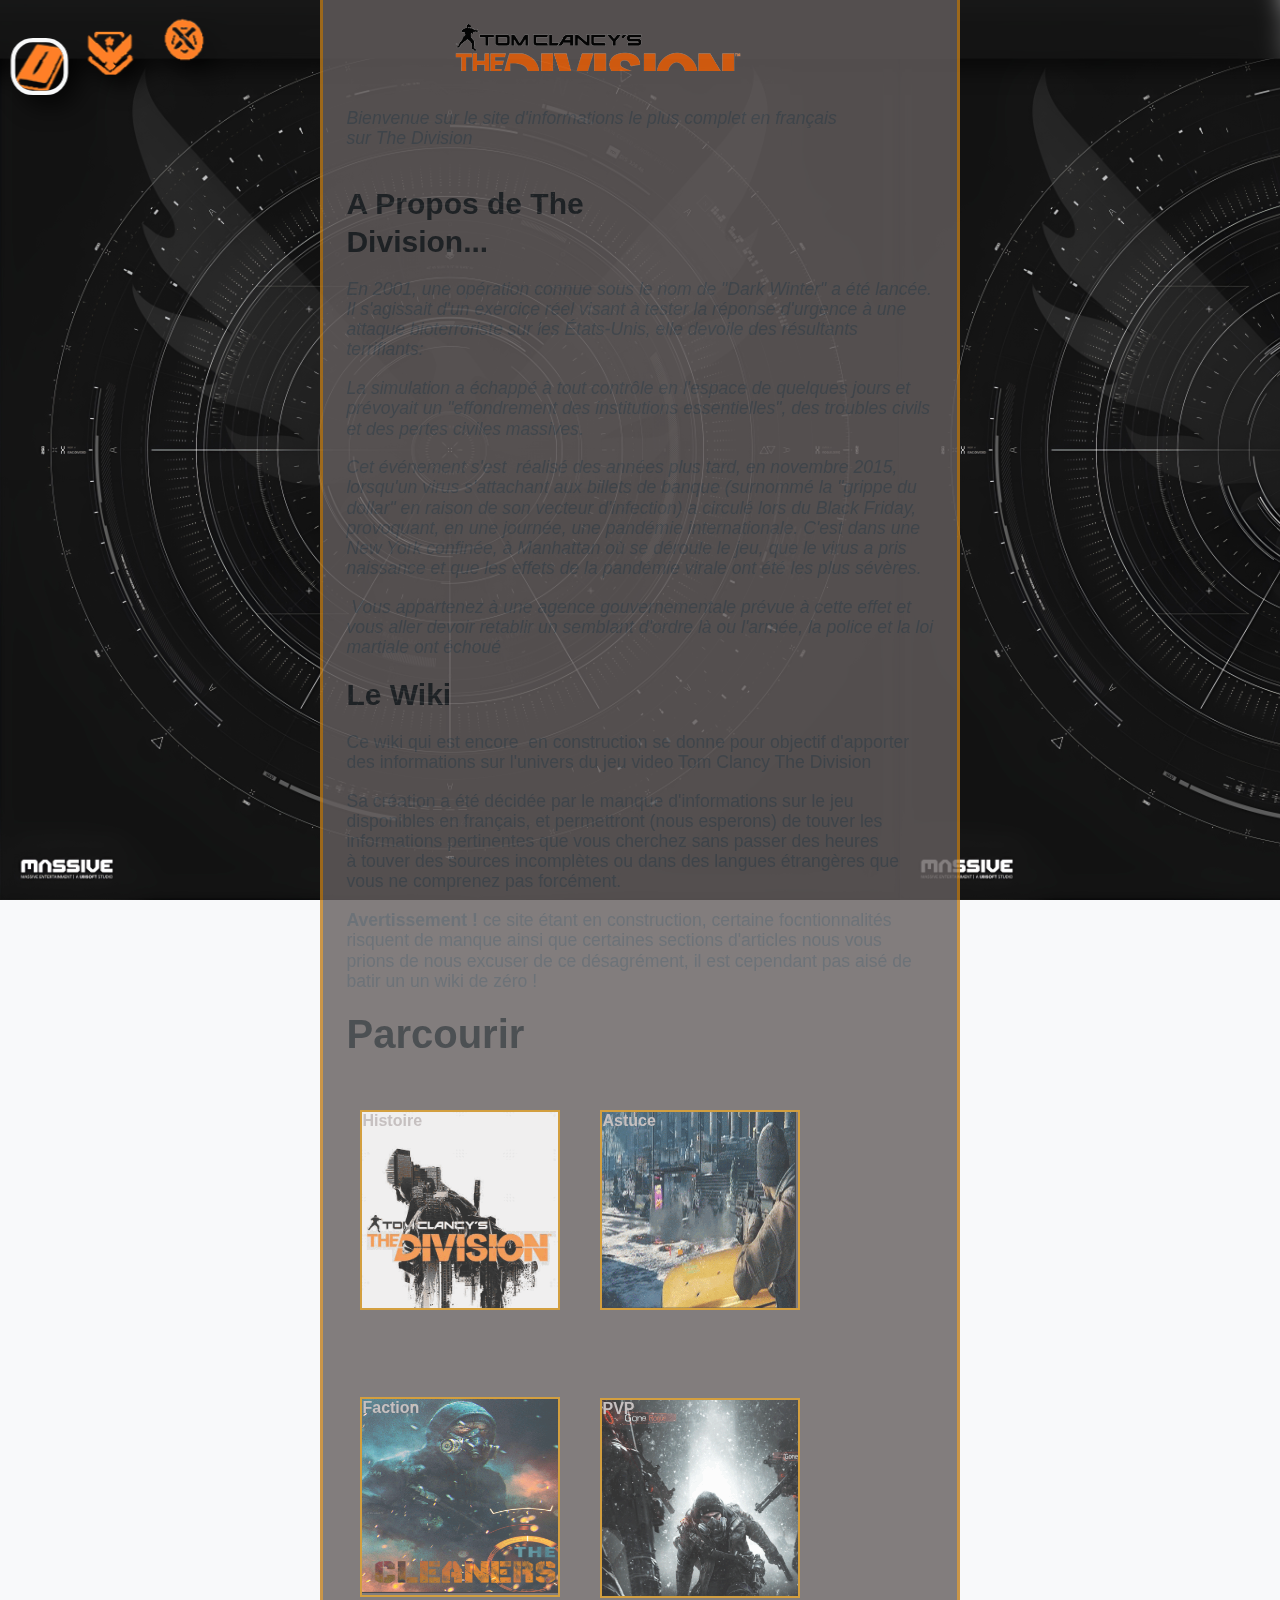
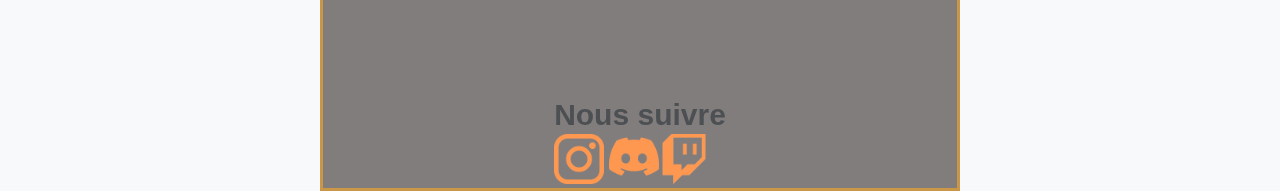
<file: Projetv0.8/index.html>
<!DOCTYPE html>
<html lang="fr" class="has-support">
<head>
  <meta charset="UTF-8">

<meta name="viewport" content="user-scalable=no"/>
  <title>Acceuil</title>
 
<link rel="stylesheet" href="../Projetv0.8/css/index.css">
<link rel="icon" href="../Projetv0.8/images/ico/siteicon.ico">
</head>
<body>


<nav class="blocks">
  <a href="../Projetv0.8/index.html" title="Acceuil" class="block" style="--bg: url(../images/ico/homerev-48px.ico);" >
    <div class="block__item" style="background-color:transparent;"></div>
  </a>
  <a href="../Projetv0.8/histoire.html" title="Histoire" class="block" style="--bg: url(../images/ico/betaorangehint2-48px.ico);">
    <div class="block__item" style="background-color:transparent;"></div>
  </a>
  <a href="../Projetv0.8/faction.html" title="Factions" class="block" style="--bg: url(../images/ico/eagleorange48px.ico) ;">
    <div class="block__item" style="background-color:transparent;"></div>
  </a>
  <a href="../Projetv0.8/pvp.html" class="block" title="PvP" style="--bg: url(../images/ico/revknifeorange48px.ico);">
    <div class="block__item" style="background-color: transparent;"></div>
  </a>
</nav>

<div class="page">
<div class="wikilogo"> 
</div>
<div class="main">
  <br>
  <br>
  <p style="font-weight: 50; font-style: italic;">Bienvenue sur le site d'informations le plus complet en français   
sur The Division</p>
  <br>
  <br>
  <h1>A Propos de The Division...</h1>
  <br>
  <p style="font-weight: 50; font-style: italic;">En 2001, une opération connue sous le nom de "Dark Winter" a été lancée. Il s'agissait d'un exercice réel visant à tester la réponse d'urgence à une attaque bioterroriste sur les États-Unis, elle devoile des résultants terrifiants:</p>
<br>
  <p style="font-weight: 50; font-style: italic;">La simulation a échappé à tout contrôle en l'espace de quelques jours et prévoyait un "effondrement des institutions essentielles", des troubles civils et des pertes civiles massives.</p>
<br>
<p style="font-weight: 50; font-style: italic;">Cet événement s'est  réalisé des années plus tard, en novembre 2015, lorsqu'un virus s'attachant aux billets de banque (surnommé la "grippe du dollar" en raison de son vecteur d'infection) a circulé lors du Black Friday, 
provoquant, en une journée, une pandémie internationale. C'est dans une New York confinée, à Manhattan où se déroule le jeu, que le virus a pris naissance et que les effets de la pandémie virale ont été les plus sévères.</p>
<br>
<p style="font-weight: 50; font-style: italic;"> Vous appartenez à une agence gouvernementale prévue à cette effet et vous aller devoir retablir un semblant d'ordre là ou l'armée, la police et la loi martiale ont échoué</p>
<br>
<h1> Le Wiki</h1>
<br>
  <p>Ce wiki qui est encore  en construction se donne pour objectif d'apporter des informations sur l'univers du jeu video Tom Clancy The Division</p>
<br>
  <p>Sa création a été décidée par le manque d'informations sur le jeu disponibles en français, et permettront (nous esperons) de touver les informations pertinentes que vous cherchez sans passer des heures 
à touver des sources incomplètes ou dans des langues étrangères que vous ne comprenez pas forcément.</p>
<br>
  <p><strong>Avertissement !</strong> ce site étant en construction, certaine focntionnalités risquent de manque ainsi que certaines sections d'articles nous vous prions de nous excuser de ce désagrément, il est cependant pas aisé de batir un un wiki de zéro !</p>
<br>
<h2>Parcourir</h2>
<br>
<br>

  <div class="choiceicons"style="" >
    
    <div class="choice1"><a title="Histoire" class="link" href="../Projetv0.8/histoire.html"><p1>Histoire</p1></a> </div>
    
    <div class="choice2" ><a title="Astuce" class="link" href="../Projetv0.8/astuce.html"><p1>Astuce</p1></a></div>
    
    <div class= "choice3"><a title="Histoire" class="link" href="../Projetv0.8/pvp.html"><p1 style="text-align: right;">PVP</p1></a></div>
    
    <div class="choice4"><a title="Factions" class="link" href="../Projetv0.8/faction.html"><p1>Faction</p1></a></div>
   

  </div>
  </div>

  <footer class="footer"> 
    <h1 style=" text-align: left;">Nous suivre</h1>
    <img class="socialmedia" src="../Projetv0.8/images/instagram.ico" alt="instagram" >   <img  class="socialmedia" src="../Projetv0.8/images/discord rev.ico" alt="discord "><img  class="socialmedia" src="../Projetv0.8/images/twitchrev.ico" alt="twicth">

  
  </footer>
  


</div>
</div>
</body>
</html>
</file>
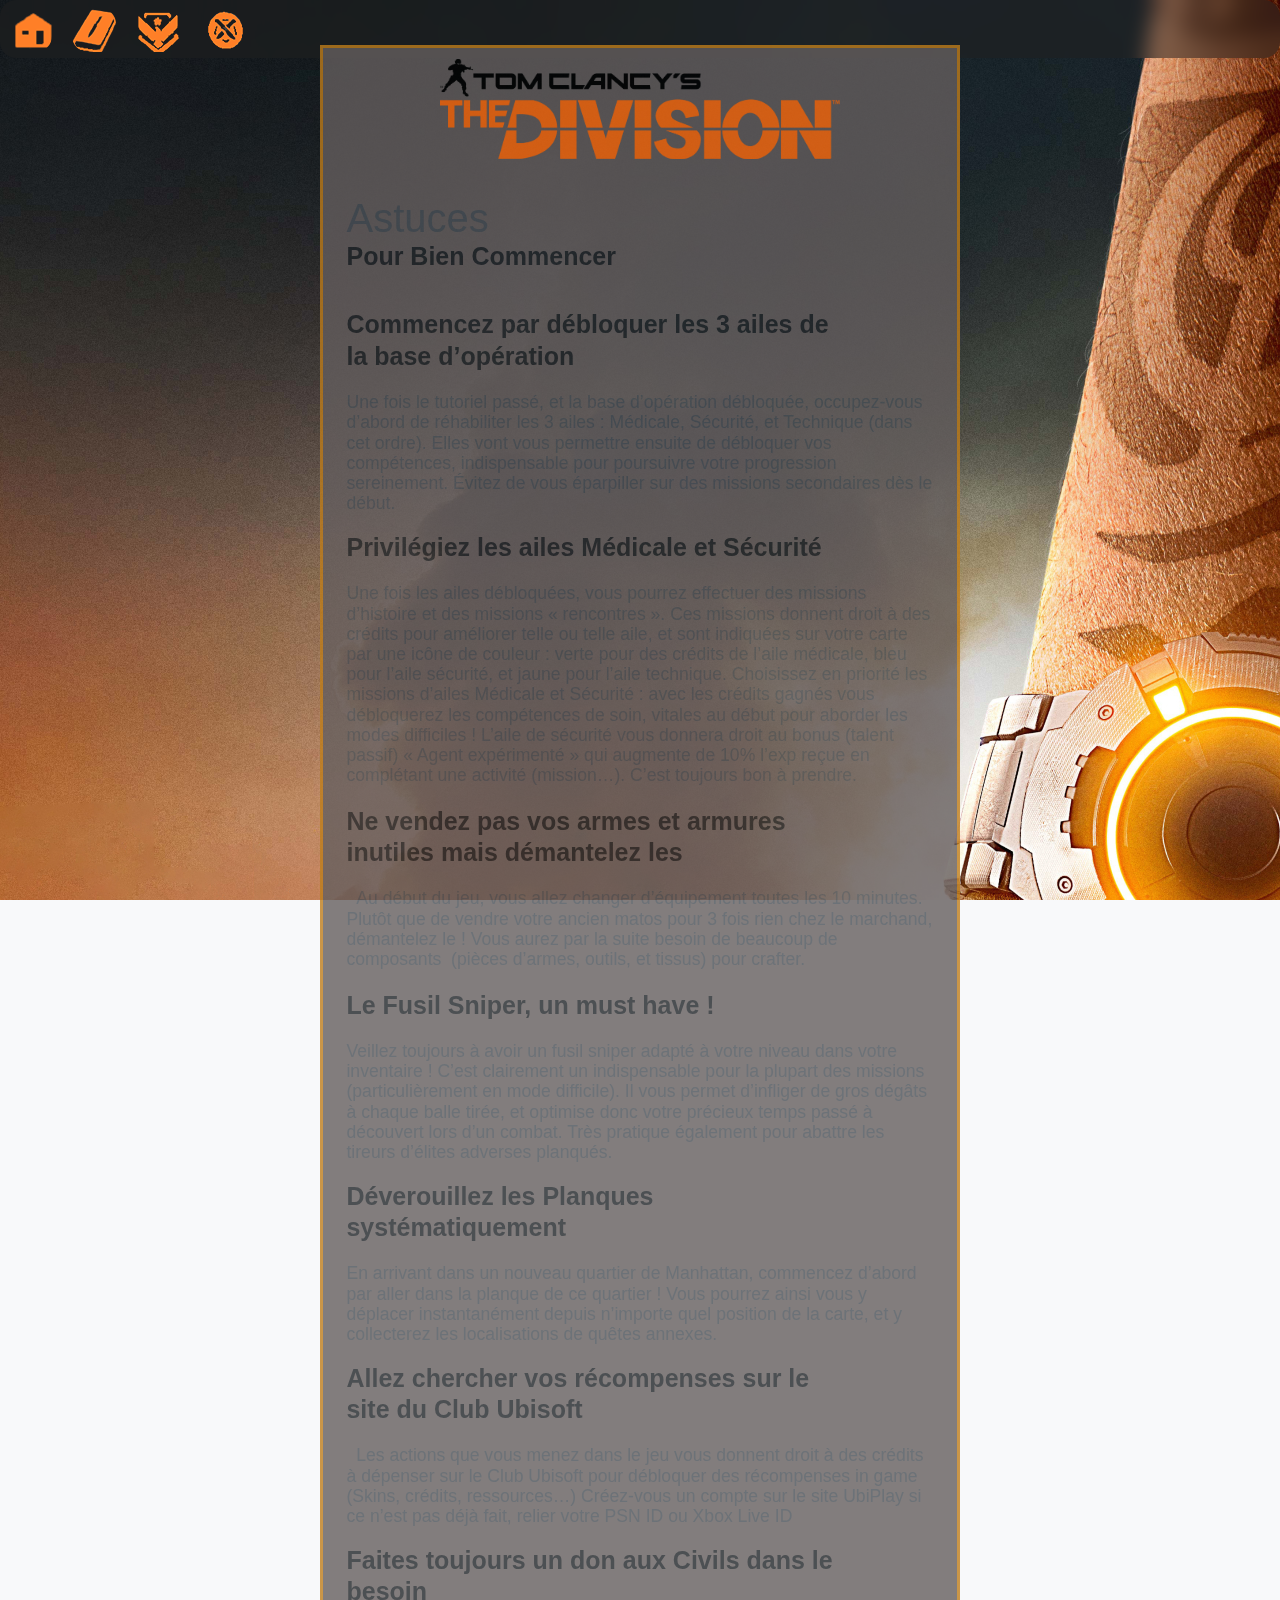
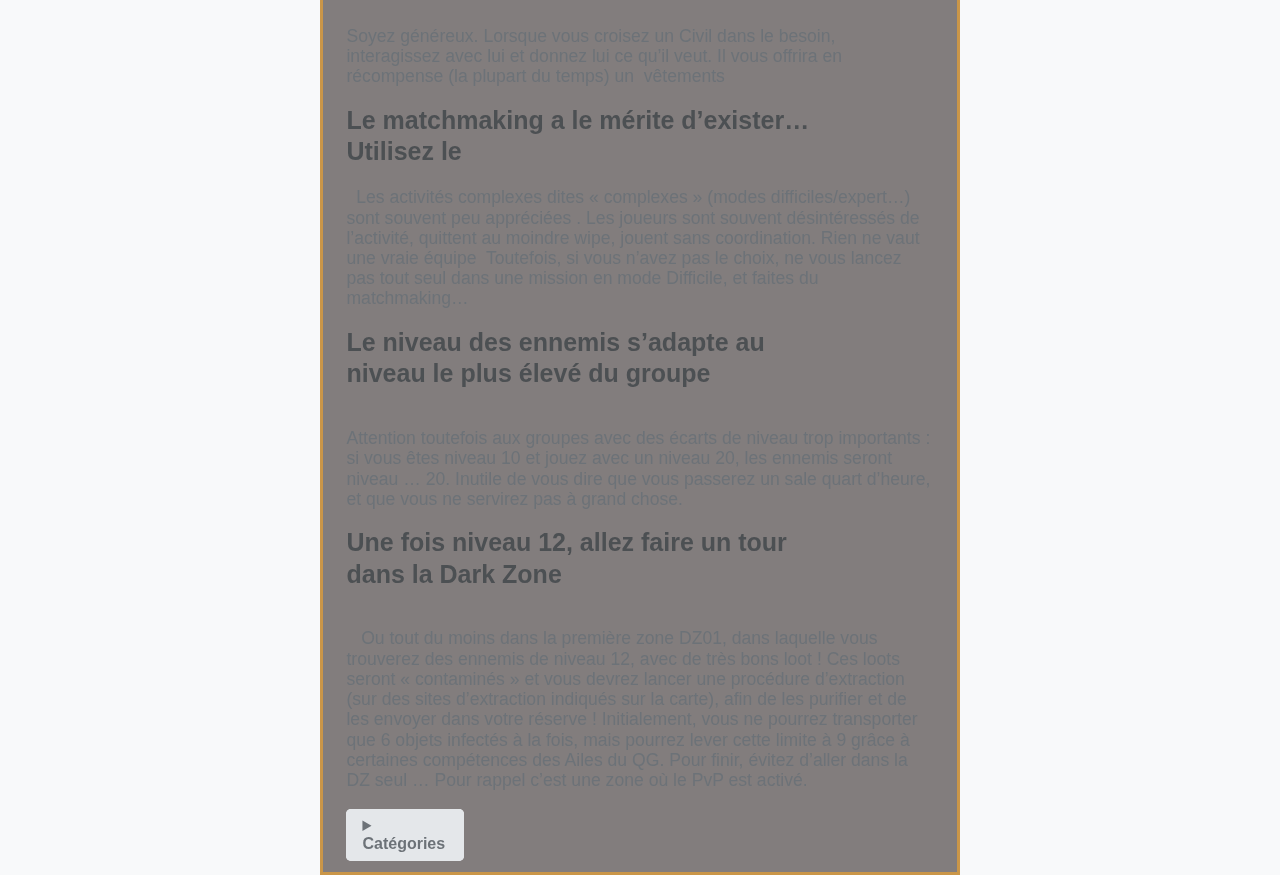
<file: Projetv0.8/astuce.html>
<!DOCTYPE html>
<html lang="fr" class="has-support">
<head>
  <meta charset="UTF-8">
<!----  <meta name="viewport" content="width=device-width, initial-scale=1" />--->

  <title>Astuces</title>
 

<link rel="stylesheet" href="../Projetv0.8/css/astuce.css">
<link rel="icon" href="../Projetv0.8/images/ico/siteicon.ico">

</head>
<body>




<nav class="blocks">
  <a href="../Projetv0.8/index.html"   title="Acceuil" class="block " style="--bg: url(../images/ico/homerev-48px.ico);">
    <div class="block__item" style="background-color:transparent;"></div>
  </a>
  <a href="../Projetv0.8/histoire.html"   title="Histoire" class="block " style="--bg: url(../images/ico/betaorangehint2-48px.ico);">
    <div class="block__item" style="background-color:transparent;"></div>
  </a>
  <a href="../Projetv0.8/faction.html"  title="Factions"  class="block " style="--bg: url(../images/ico/eagleorange48px.ico) ;">
    <div class="block__item" style="background-color:transparent;"></div>
  </a>
  <a href="../Projetv0.8/pvp.html"   title="Factions" class="block "  style="--bg: url(../images/ico/revknifeorange48px.ico);">
    <div class="block__item" style="background-color: transparent;"></div>
  </a>
</nav>

<div class="page">
<div class="wikilogo"> 
</div>
<br>

<div class="main">
  <br>
  <h0>Astuces</h0>
  <br>
  <h3>Pour Bien Commencer</h3>
<br>
<br>
<h3>Commencez par débloquer les 3 ailes de la base d’opération</h3>

  <p>
Une fois le tutoriel passé, et la base d’opération débloquée, occupez-vous d’abord de réhabiliter les 3 ailes : Médicale, Sécurité, et Technique (dans cet ordre). Elles vont vous permettre ensuite de débloquer vos compétences, indispensable pour poursuivre votre progression sereinement. Évitez de vous éparpiller sur des missions secondaires dès le début.</p>
    <br>
  <h3>Privilégiez les ailes Médicale et Sécurité</h3>
  <p>
Une fois les ailes débloquées, vous pourrez effectuer des missions d’histoire et des missions « rencontres ». Ces missions donnent droit à des crédits pour améliorer telle ou telle aile, et sont indiquées sur votre carte par une icône de couleur : verte pour des crédits de l’aile médicale, bleu pour l’aile sécurité, et jaune pour l’aile technique. Choisissez en priorité les missions d’ailes Médicale et Sécurité : avec les crédits gagnés vous débloquerez les compétences de soin, vitales au début pour aborder les modes difficiles ! L’aile de sécurité vous donnera droit au bonus (talent passif) « Agent expérimenté » qui augmente de 10% l’exp reçue en complétant une activité (mission…). C’est toujours bon à prendre.
  </p>
  
   <h3>Ne vendez pas vos armes et armures inutiles mais démantelez les</h3>

   <p>
  Au début du jeu, vous allez changer d’équipement toutes les 10 minutes. Plutôt que de vendre votre ancien matos pour 3 fois rien chez le marchand, démantelez le ! Vous aurez par la suite besoin de beaucoup de composants  (pièces d’armes, outils, et tissus) pour crafter. 

</p>
<h3>Le Fusil Sniper, un must have !</h3> <p>
Veillez toujours à avoir un fusil sniper adapté à votre niveau dans votre inventaire ! C’est clairement un indispensable pour la plupart des missions (particulièrement en mode difficile). Il vous permet d’infliger de gros dégâts à chaque balle tirée, et optimise donc votre précieux temps passé à découvert lors d’un combat. Très pratique également pour abattre les tireurs d’élites adverses planqués.</p>
  <br>
  <h3>Déverouillez les Planques systématiquement</h3> <p>
En arrivant dans un nouveau quartier de Manhattan, commencez d’abord par aller dans la planque de ce quartier ! Vous pourrez ainsi vous y déplacer instantanément depuis n’importe quel position de la carte, et y collecterez les localisations de quêtes annexes.</p>
  <br>
  <h3>Allez chercher vos récompenses sur le site du Club Ubisoft</h3>
  <p>
  Les actions que vous menez dans le jeu vous donnent droit à des crédits à dépenser sur le Club Ubisoft pour débloquer des récompenses in game (Skins, crédits, ressources…) Créez-vous un compte sur le site UbiPlay si ce n’est pas déjà fait, relier votre PSN ID ou Xbox Live ID</p>
 
  <br>
  <h3>Faites toujours un don aux Civils dans le besoin</h3>
  <br> 
  <p>Soyez généreux. Lorsque vous croisez un Civil dans le besoin, interagissez avec lui et donnez lui ce qu’il veut. Il vous offrira en récompense (la plupart du temps) un  vêtements </p>
  <br>
 <h3>Le matchmaking a le mérite d’exister… Utilisez le</h3>
<p>
  Les activités complexes dites « complexes » (modes difficiles/expert…) sont souvent peu appréciées . Les joueurs sont souvent désintéressés de l’activité, quittent au moindre wipe, jouent sans coordination. Rien ne vaut une vraie équipe  Toutefois, si vous n’avez pas le choix, ne vous lancez pas tout seul dans une mission en mode Difficile, et faites du matchmaking…</p>
  <br>
 <h3>Le niveau des ennemis s’adapte au niveau le plus élevé du groupe</h3>
 <br>
  <p>
Attention toutefois aux groupes avec des écarts de niveau trop importants : si vous êtes niveau 10 et jouez avec un niveau 20, les ennemis seront niveau … 20. Inutile de vous dire que vous passerez un sale quart d’heure, et que vous ne servirez pas à grand chose.</p>
  <br>
 <h3>Une fois niveau 12, allez faire un tour dans la Dark Zone</h3>
 <br><p>
   Ou tout du moins dans la première zone DZ01, dans laquelle vous trouverez des ennemis de niveau 12, avec de très bons loot ! Ces loots seront « contaminés » et vous devrez lancer une procédure d’extraction (sur des sites d’extraction indiqués sur la carte), afin de les purifier et de les envoyer dans votre réserve ! Initialement, vous ne pourrez transporter que 6 objets infectés à la fois, mais pourrez lever cette limite à 9 grâce à certaines compétences des Ailes du QG. Pour finir, évitez d’aller dans la DZ seul … Pour rappel c’est une zone où le PvP est activé.</p>
<br>
<div class="categories">
<details close  >
  <summary>Catégories</summary>
  <a class="link" href="../Projetv0.8/pvp.html"><p>PVP</p></a> <a class="link" href="../Projetv0.8/gameplay.html"><p>Gameplay</p></a>
</details>
</div>
</div>

</div>




</body>
</html>
</file>
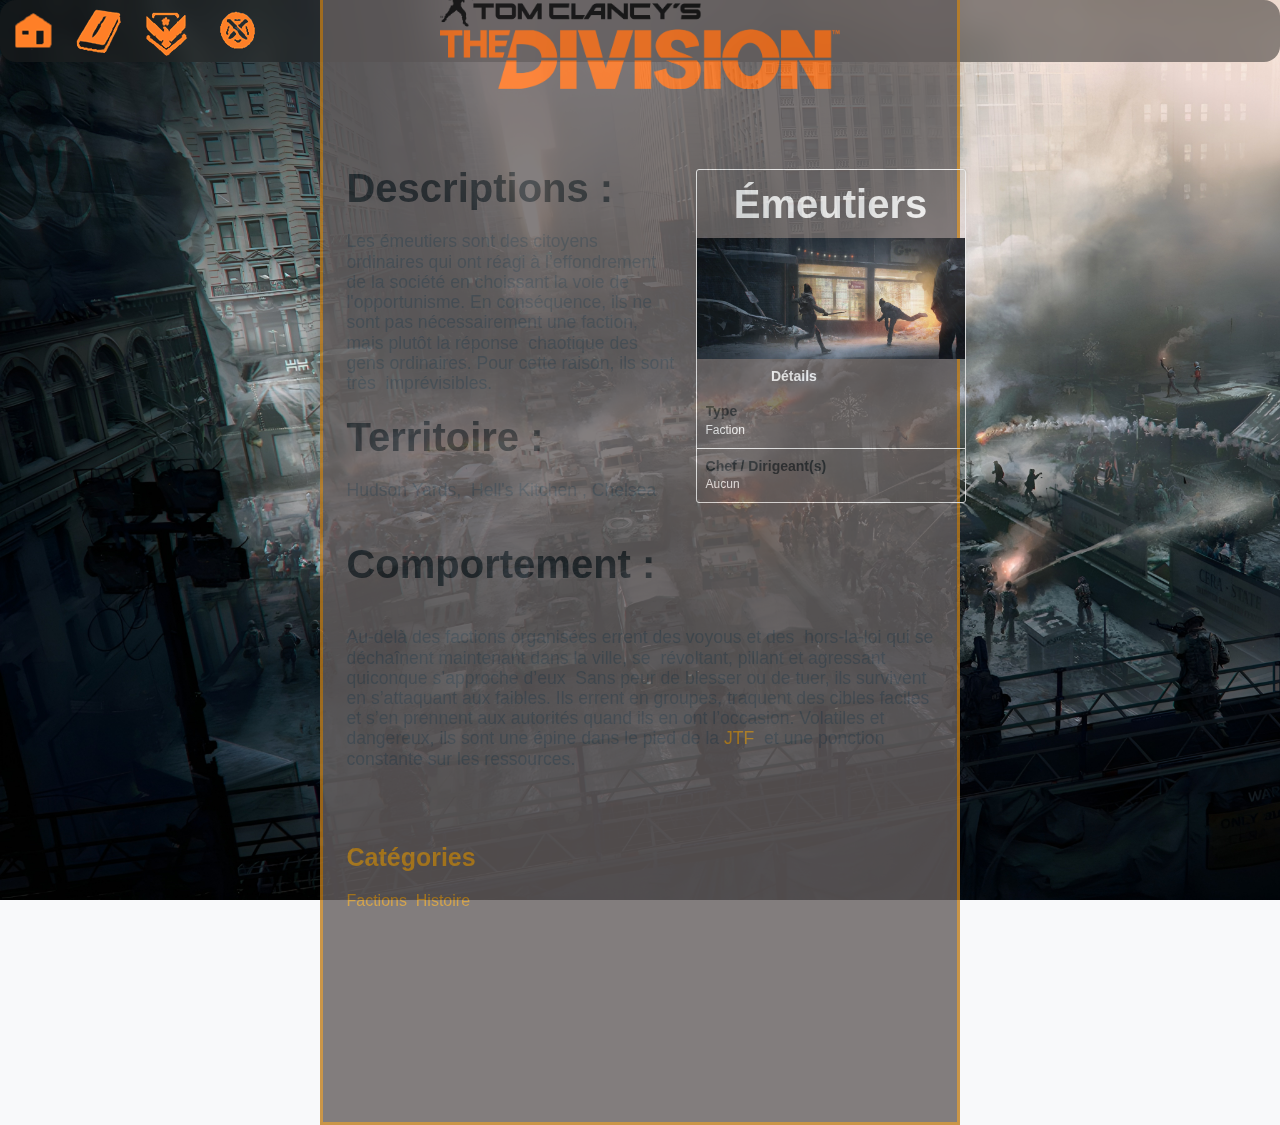
<file: Projetv0.8/emeutier.html>
<!DOCTYPE html>
<html lang="fr" class="has-support">
<head>
  <meta charset="UTF-8">
<!----  <meta name="viewport" content="width=device-width, initial-scale=1" />--->

  <title>Emeutiers</title>
 


<link rel="stylesheet" href="../Projetv0.8/css/emeutier.css">
<link rel="icon" href="../Projetv0.8/images/ico/siteicon.ico">

</head>
<body>



<nav class="blocks">
  <a href="../Projetv0.8/index.html"  title="Acceuil" class="block" style="--bg: url(../images/ico/homerev-48px.ico);">
    <div class="block__item" style="background-color:transparent;"></div>
  </a>
  <a href="../Projetv0.8/histoire.html"   title="Histoire" class="block" style="--bg: url(../images/ico/betaorangehint2-48px.ico);">
    <div class="block__item" style="background-color:transparent;"></div>
  </a>
  <a href="../Projetv0.8/faction.html"  title="Factions" class="block" style="--bg: url(../images/ico/eagleorange48px.ico) ;">
    <div class="block__item" style="background-color:transparent;"></div>
  </a>
  <a href="../Projetv0.8/pvp.html"   title="PVP" class="block" style="--bg: url(../images/ico/revknifeorange48px.ico);">
    <div class="block__item" style="background-color: transparent;"></div>
  </a>
</nav>

<div class="page">
<div class="wikilogo"> 

</div>

<div class="main">
  <aside role="region" class="portable-infobox pi-background pi-border-color pi-theme-wikia pi-layout-stacked">
    <h2 class="pi-item pi-item-spacing pi-title pi-secondary-background" data-source="name">Émeutiers</h2>
    
    <figure class="pi-item pi-image" data-source="image">
        <a href="../Projetv0.8/images/chaos.webp" class="image image-thumbnail" title="">
            <img src="../Projetv0.8/images/chaos.webp" srcset="../Projetv0.8/images/chaos.webp" class="pi-image-thumbnail" alt="" data-image-key="faction.jpg" data-image-name="faction.jpg" >
        </a>
    </figure>
    <section class="pi-item pi-group pi-border-color">
        <h2 class="pi-item pi-header pi-secondary-font pi-item-spacing pi-secondary-background">Détails</h2>
    <div class="pi-item pi-data pi-item-spacing pi-border-color" data-source="type">
            <h3 class="pi-data-label pi-secondary-font">Type</h3>
        <div class="pi-data-value pi-font">Faction </div>
    </div>
    <div class="pi-item pi-data pi-item-spacing pi-border-color" data-source="maxLevel">
            <h3 class="pi-data-label pi-secondary-font">Chef / Dirigeant(s)</h3>
        <div class="pi-data-value pi-font">Aucun</div>
    </div>
    </section>
    </aside>
<br>
<br>
<br>
<br>
  <h2>Descriptions :</h2>
  <br>

  
  
  <p>Les émeutiers sont des citoyens ordinaires qui ont réagi à l’effondrement de la société en choissant la voie de l'opportunisme. En conséquence, ils ne sont pas nécessairement une faction, mais plutôt la réponse  chaotique des gens ordinaires. Pour cette raison, ils sont très  imprévisibles.</p>
<br>
<h2>Territoire : </h2>
<br>
  <p>Hudson Yards,  Hell's Kitchen , Chelsea

</p>

<br>

<link rel="stylesheet" href="../Projetv0.8/css/template.css">

  
  <h2>Comportement :</h2>
  <br>
  <p>
Au-delà des factions organisées errent des voyous et des  hors-la-loi qui se déchaînent maintenant dans la ville, se  révoltant, pillant et agressant quiconque s’approche d’eux  Sans peur de blesser ou de tuer, ils survivent en s’attaquant aux faibles. Ils errent en groupes, traquent des cibles faciles et s’en prennent aux autorités quand ils en ont l’occasion. Volatiles et dangereux, ils sont une épine dans le pied de la <a class="link" href="../Projetv0.8/jtf.html" >JTF</a>  et une ponction constante sur les ressources.</p>

  <br>
  <br>
  <br>
  <br>
  
  <h4>Catégories</h4>
  <br>
  <a class="link"  href="../Projetv0.8/faction.html">Factions</a>&nbsp;  <a class="link" href="../Projetv0.8/histoire.html"> Histoire</a>
</div>
</div>





</body>
</html>
</file>
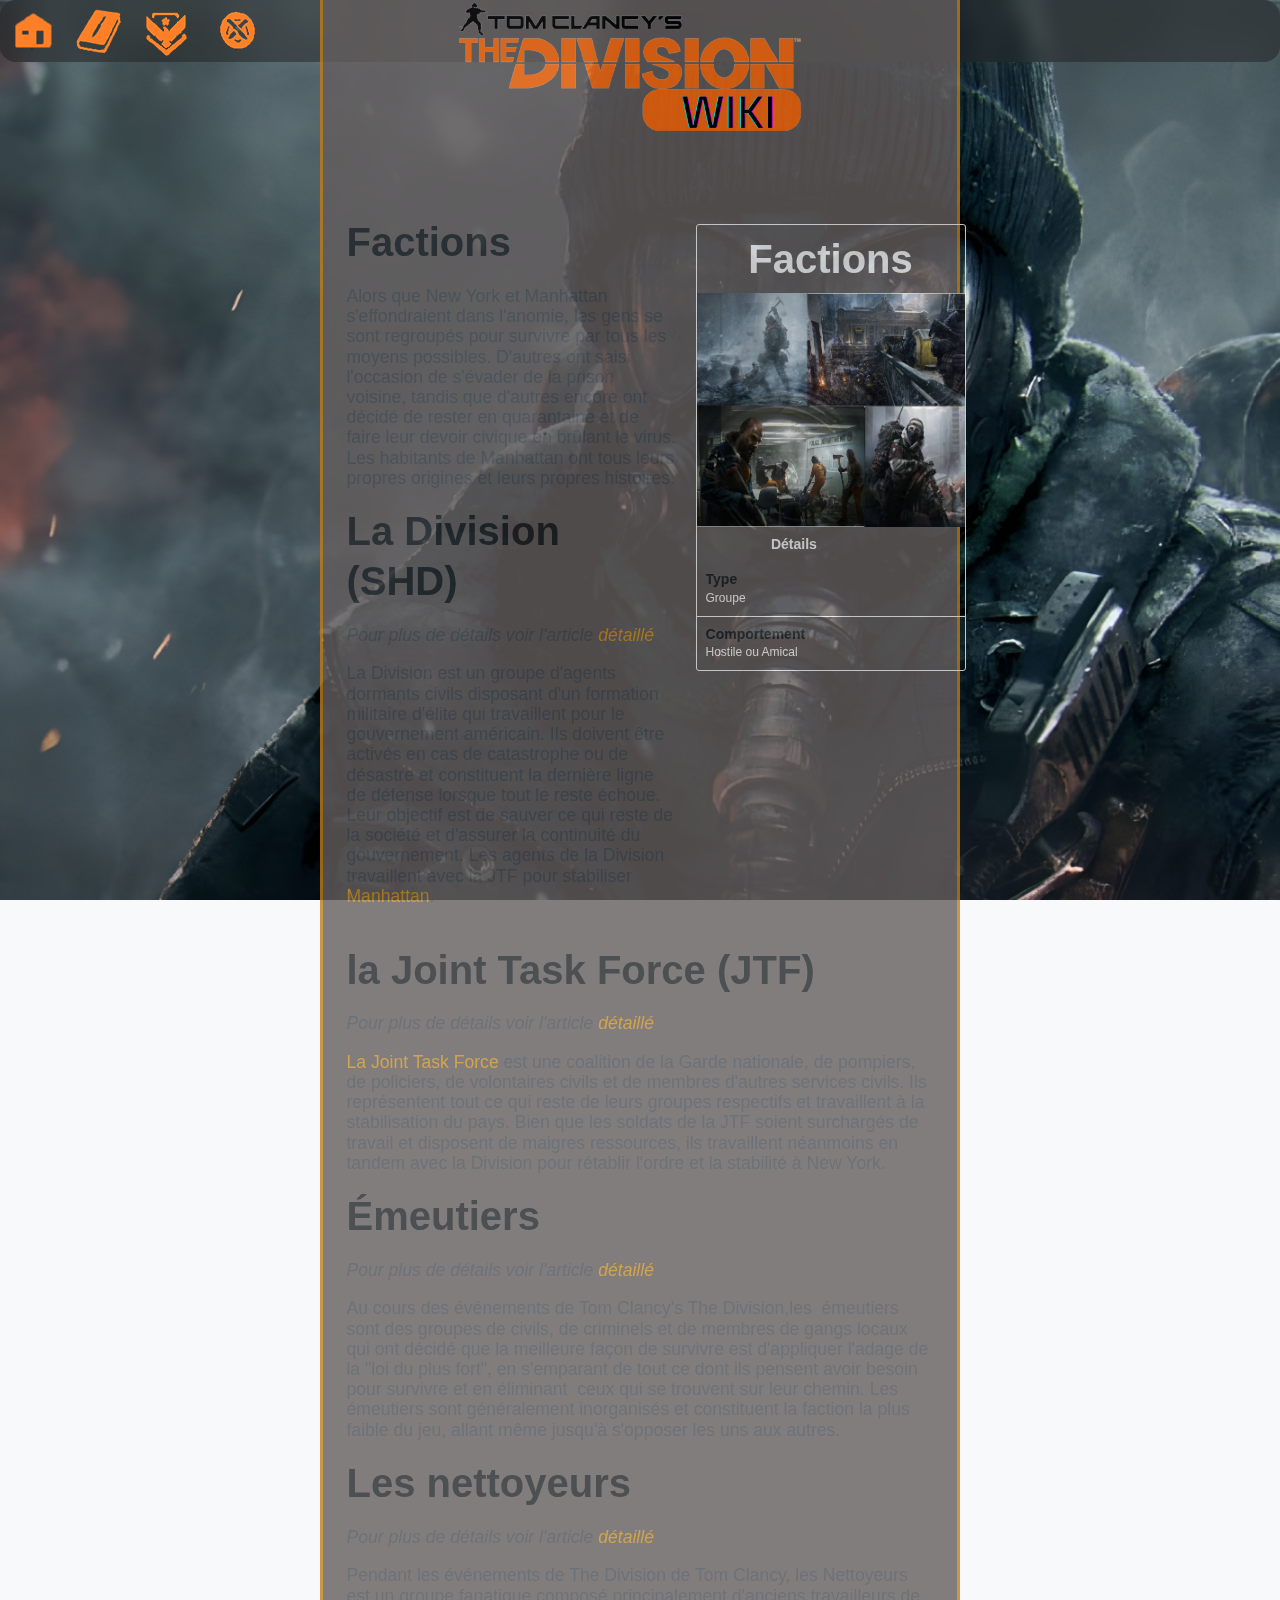
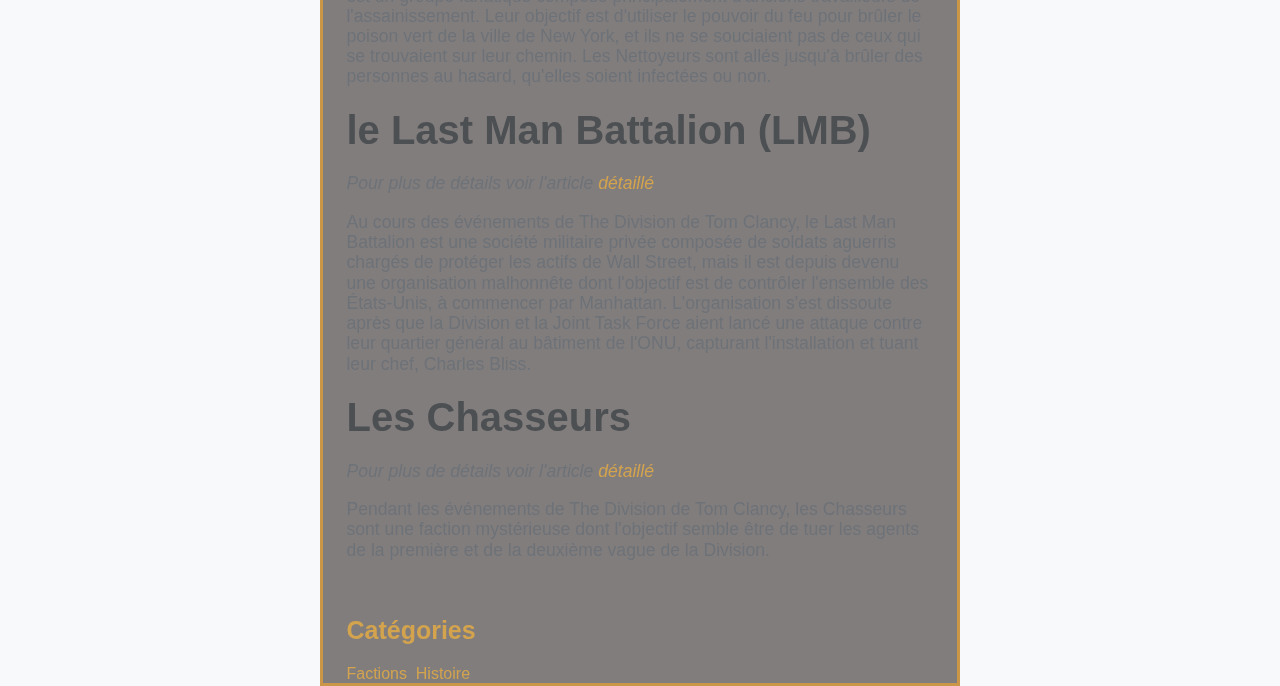
<file: Projetv0.8/faction.html>
<!DOCTYPE html>
<html lang="fr" class="has-support">
<head>
  <meta charset="UTF-8">
<meta name="viewport" content="width=device-width, initial-scale=1" />

  <title>Factions</title>
 


<link rel="stylesheet" href="../Projetv0.8/css/faction.css">
<link rel="icon" href="../Projetv0.8/images/ico/siteicon.ico">

</head>
<body>



<nav class="blocks">
  <a href="../Projetv0.8/index.html"  title="Acceuil" class="block" style="--bg: url(../images/ico/homerev-48px.ico);">
    <div class="block__item" style="background-color:transparent;"></div>
  </a>
  <a href="../Projetv0.8/histoire.html"  title="Histoire" class="block" style="--bg: url(../images/ico/betaorangehint2-48px.ico);">
    <div class="block__item" style="background-color:transparent;"></div>
  </a>
  <a href="../Projetv0.8/faction.html"   title="Faction" class="block" style="--bg: url(../images/ico/eagleorange48px.ico) ;">
    <div class="block__item" style="background-color:transparent;"></div>
  </a>
  <a href="../Projetv0.8/pvp.html"   title="PVP" class="block" style="--bg: url(../images/ico/revknifeorange48px.ico);">
    <div class="block__item" style="background-color: transparent;"></div>
  </a>
</nav>

<div class="page">
<div class="wikilogo"> 

</div>

<div class="main">
  <aside role="region" class="portable-infobox pi-background pi-border-color pi-theme-wikia pi-layout-stacked">
    <h2 class="pi-item pi-item-spacing pi-title pi-secondary-background" data-source="name">Factions</h2>
    
    <figure class="pi-item pi-image" data-source="image">
        <a href="../Projetv0.8/images/faction.jpg" class="image image-thumbnail" title="">
            <img src="../Projetv0.8/images/faction.jpg" srcset="../Projetv0.8/images/faction.jpg" class="pi-image-thumbnail" alt="" data-image-key="faction.jpg" data-image-name="faction.jpg" >
        </a>
    </figure>
    <section class="pi-item pi-group pi-border-color">
        <h2 class="pi-item pi-header pi-secondary-font pi-item-spacing pi-secondary-background">Détails</h2>
    <div class="pi-item pi-data pi-item-spacing pi-border-color" data-source="type">
            <h3 class="pi-data-label pi-secondary-font">Type</h3>
        <div class="pi-data-value pi-font">Groupe </div>
    </div>
    <div class="pi-item pi-data pi-item-spacing pi-border-color" data-source="maxLevel">
            <h3 class="pi-data-label pi-secondary-font">Comportement</h3>
        <div class="pi-data-value pi-font">Hostile ou Amical</div>
    </div>
    </section>
    </aside>
<br>
<br>
<br>
<br>
  <h2>Factions</h2>
  <br>

  
  
  <p>Alors que New York et Manhattan s'effondraient dans l'anomie, les gens se sont regroupés pour survivre par tous les moyens possibles. D'autres ont saisi l'occasion de s'évader de la prison voisine, tandis que d'autres encore ont décidé de rester en quarantaine et de faire leur devoir civique en brûlant le virus. Les habitants de Manhattan ont tous leurs propres origines et leurs propres histoires.</p>
<br>
<h2> La Division (SHD)</h2>
<br>
  <p style="font-style:italic">Pour plus de détails voir l'article <a class="link" href="../Projetv0.8/shd.html">détaillé</a></p>
  <br>
  <p>La Division est un groupe d'agents dormants civils disposant d'un formation militaire d'élite qui travaillent pour le gouvernement américain. Ils doivent être activés en cas de catastrophe ou de désastre et constituent la dernière ligne de défense lorsque tout le reste échoue. Leur objectif est de sauver ce qui reste de la société et d'assurer la continuité du gouvernement. Les agents de la Division travaillent avec la JTF pour stabiliser<a class="link" href="../Projetv0.8/manhattan zone.html"> Manhattan</a>.

</p>

<br>

<link rel="stylesheet" href="../Projetv0.8/css/template.css">

  
  <h2>la Joint Task Force (JTF) </h2>
  <br>

  <p style="font-style:italic">Pour plus de détails voir l'article <a class="link" href="../Projetv0.8/jtf.html">détaillé</a></p>
  <br>
  <p><a class="link" href="../Projetv0.8/jtf.html">La Joint Task Force</a> est une coalition de la Garde nationale, de pompiers, de policiers, de volontaires civils et de membres d'autres services civils. Ils représentent tout ce qui reste de leurs groupes respectifs et travaillent à la stabilisation du pays. Bien que les soldats de la JTF soient surchargés de travail et disposent de maigres ressources, ils travaillent néanmoins en tandem avec la Division pour rétablir l'ordre et la stabilité à New York.</p>
  <br>

  <h2>Émeutiers</h2>
  <br>
  <p style="font-style:italic">Pour plus de détails voir l'article <a class="link" href="../Projetv0.8/emeutier.html">détaillé</a></p>
  <br>
  <p>Au cours des événements de Tom Clancy's The Division,les  émeutiers sont des groupes de civils, de criminels et de membres de gangs locaux qui ont décidé que la meilleure façon de survivre est d'appliquer l'adage de la "loi du plus fort", en s'emparant de tout ce dont ils pensent avoir besoin pour survivre et en éliminant  ceux qui se trouvent sur leur chemin. Les émeutiers sont généralement inorganisés et constituent la faction la plus faible du jeu, allant même jusqu'à s'opposer les uns aux autres.</p>
  <br>
  <h2>Les nettoyeurs</h2>
  <br>
  <p style="font-style:italic">Pour plus de détails voir l'article <a class="link" href="../Projetv0.8/nettoyeurs.html">détaillé</a></p>
  <br>
  <p>Pendant les événements de The Division de Tom Clancy, les Nettoyeurs est un groupe fanatique composé principalement d'anciens travailleurs de l'assainissement. Leur objectif est d'utiliser le pouvoir du feu pour brûler le poison vert de la ville de New York, et ils ne se souciaient pas de ceux qui se trouvaient sur leur chemin. Les Nettoyeurs sont allés jusqu'à brûler des personnes au hasard, qu'elles soient infectées ou non.</p>
  <br>
  <h2>le Last Man Battalion (LMB)</h2>
  <br>
  <p style="font-style:italic">Pour plus de détails voir l'article <a class="link" href="../Projetv0.8/lmb.html">détaillé</a></p>
  <br>
  <p>Au cours des événements de The Division de Tom Clancy, le Last Man Battalion est une société militaire privée composée de soldats aguerris chargés de protéger les actifs de Wall Street, mais il est depuis devenu une organisation malhonnête dont l'objectif est de contrôler l'ensemble des États-Unis, à commencer par Manhattan. L'organisation s'est dissoute après que la Division et la Joint Task Force aient lancé une attaque contre leur quartier général au bâtiment de l'ONU, capturant l'installation et tuant leur chef, Charles Bliss.</p>
  <br>
  <h2>Les Chasseurs</h2>
  <br>
  <p style="font-style:italic">Pour plus de détails voir l'article <a class="link" href="../Projetv0.8/hunters.html">détaillé</a></p>
  <br>
  <p>Pendant les événements de The Division de Tom Clancy, les Chasseurs sont une faction mystérieuse dont l'objectif semble être de tuer les agents de la première et de la deuxième vague de la Division.</p>
  <br>
  <br>
  <br>
  <h4>Catégories</h4>
<br>
<a class="link"  href="../Projetv0.8/faction.html">Factions</a>&nbsp;  <a class="link" href="../Projetv0.8/histoire.html"> Histoire</a>
</div>
</div>





</body>
</html>
</file>
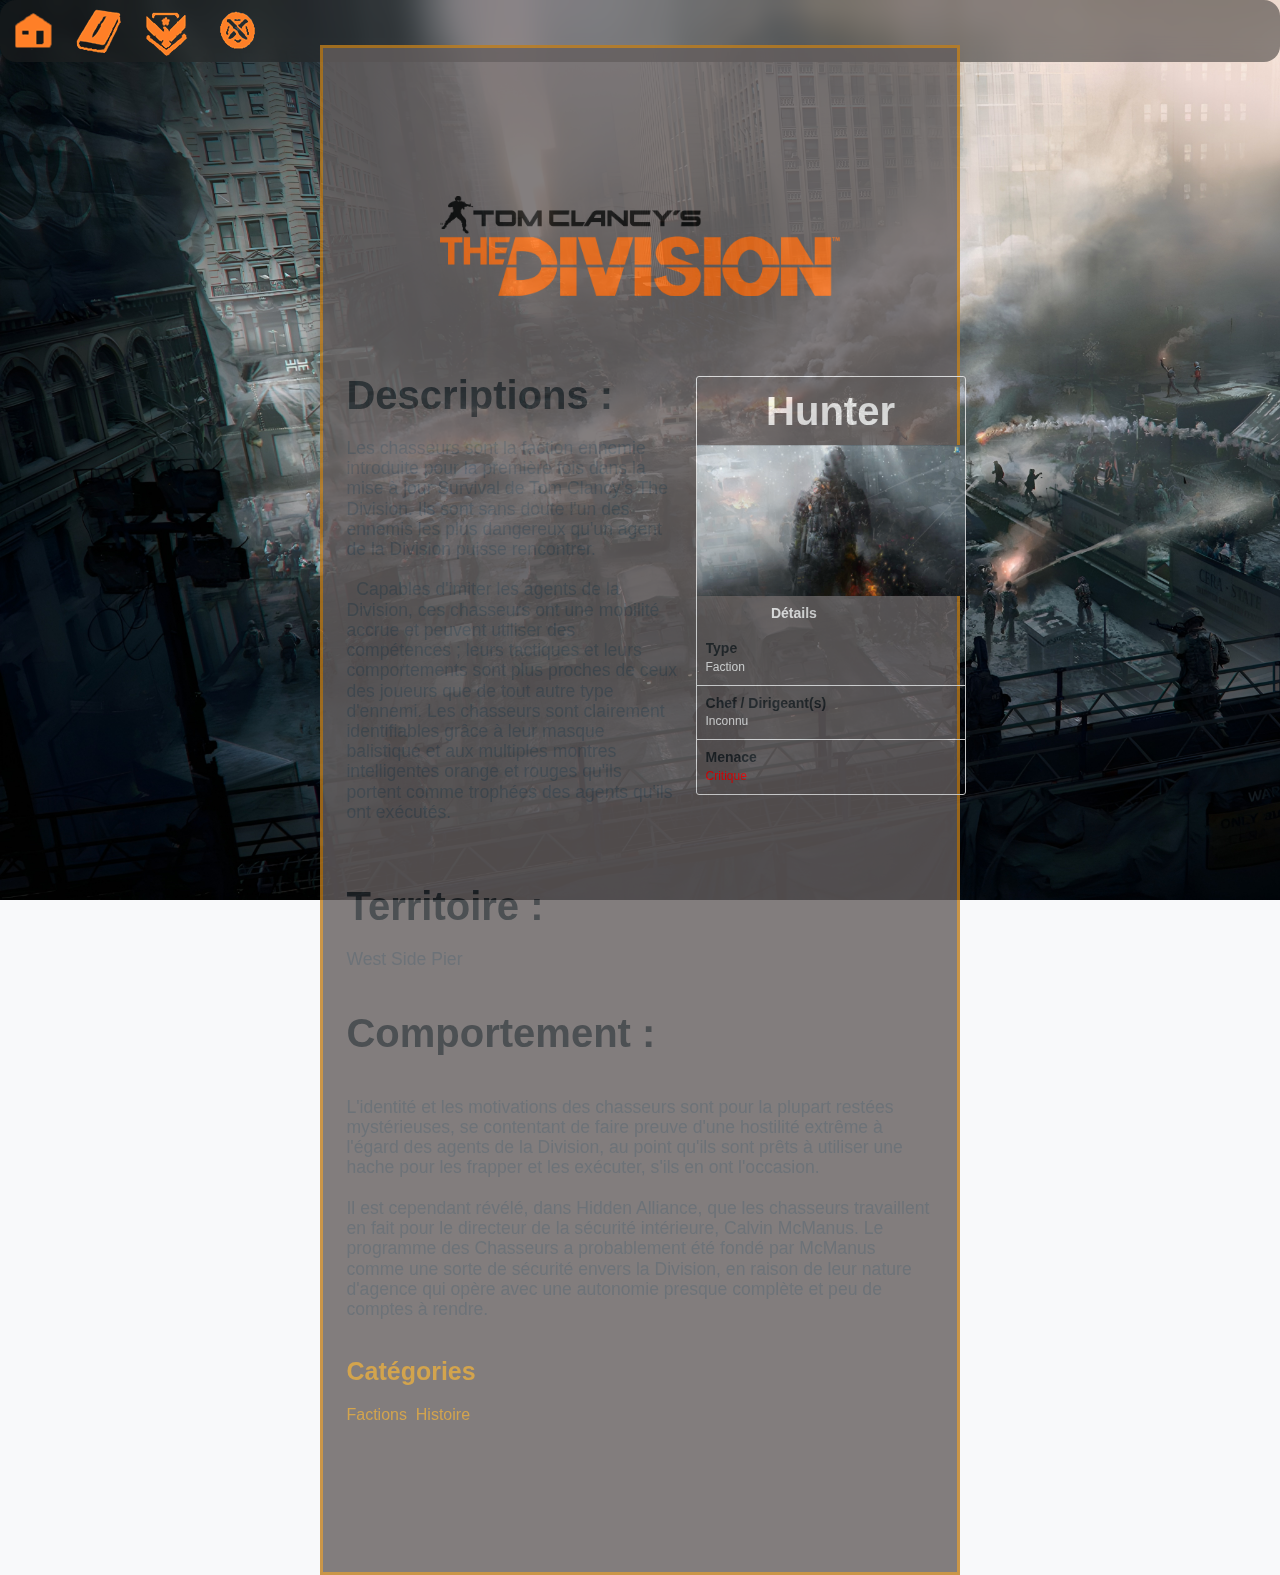
<file: Projetv0.8/hunters.html>
<!DOCTYPE html>
<html lang="fr" class="has-support">
<head>
  <meta charset="UTF-8">
<!----  <meta name="viewport" content="width=device-width, initial-scale=1" />--->

  <title>Chasseurs</title>
 


<link rel="stylesheet" href="../Projetv0.8/css/hunters.css">

</head>
<body>
<!-- partial:index.partial.html -->


<nav class="blocks">
  <a href="../Projetv0.8/index.html"   title="Acceuil" class="block" style="--bg: url(../images/ico/homerev-48px.ico);">
    <div class="block__item" style="background-color:transparent;"></div>
  </a>
  <a href="../Projetv0.8/histoire.html"   title="Histoire" class="block" style="--bg: url(../images/ico/betaorangehint2-48px.ico);">
    <div class="block__item" style="background-color:transparent;"></div>
  </a>
  <a href="../Projetv0.8/faction.html"   title="Faction" class="block" style="--bg: url(../images/ico/eagleorange48px.ico) ;">
    <div class="block__item" style="background-color:transparent;"></div>
  </a>
  <a href="../Projetv0.8/pvp.html"  title="PVP" class="block" style="--bg: url(../images/ico/revknifeorange48px.ico);">
    <div class="block__item" style="background-color: transparent;"></div>
  </a>
</nav>

<div class="page">
<div class="wikilogo"> 

</div>

<div class="main">
  <aside role="region" class="portable-infobox pi-background pi-border-color pi-theme-wikia pi-layout-stacked">
    <h2 class="pi-item pi-item-spacing pi-title pi-secondary-background" data-source="name">Hunter</h2>
    
    <figure class="pi-item pi-image" data-source="image">
        <a href="../Projetv0.8/images/hostile.jpg" class="image image-thumbnail" title="">
            <img src="../Projetv0.8/images/hostile.jpg" srcset="../Projetv0.8/images/hostile.jpg" class="pi-image-thumbnail" alt="" data-image-key="faction.jpg" data-image-name="faction.jpg" >
        </a>
    </figure>
    <section class="pi-item pi-group pi-border-color">
        <h2 class="pi-item pi-header pi-secondary-font pi-item-spacing pi-secondary-background">Détails</h2>
    <div class="pi-item pi-data pi-item-spacing pi-border-color" data-source="type">
            <h3 class="pi-data-label pi-secondary-font">Type</h3>
        <div class="pi-data-value pi-font">Faction </div>
    </div>
    <div class="pi-item pi-data pi-item-spacing pi-border-color" data-source="maxLevel">
            <h3 class="pi-data-label pi-secondary-font">Chef / Dirigeant(s)</h3>
        <div class="pi-data-value pi-font">Inconnu</div>
    </div>
        <div class="pi-item pi-data pi-item-spacing pi-border-color" data-source="maxLevel">
            <h3 class="pi-data-label pi-secondary-font">Menace</h3>
        <div style="color:red;" class="pi-data-value pi-font">Critique</div>

      </div>
    </section>
    </aside>
<br>
<br>
<br>
<br>
  <h2>Descriptions :</h2>
  <br>

  
  
  <p>Les chasseurs sont la faction ennemie introduite pour la première fois dans la mise à jour Survival de Tom Clancy's The Division. Ils sont sans doute l'un des ennemis les plus dangereux qu'un agent de la Division puisse rencontrer.

  Capables d'imiter les agents de la Division, ces chasseurs ont une mobilité accrue et peuvent utiliser des compétences ; leurs tactiques et leurs comportements sont plus proches de ceux des joueurs que de tout autre type d'ennemi. Les chasseurs sont clairement identifiables grâce à leur masque balistique et aux multiples montres intelligentes orange et rouges qu'ils portent comme trophées des agents qu'ils ont exécutés.
  
 </p>
<br>
<h2>Territoire : </h2>
<br>
  <p>West Side Pier

</p>

<br>

<link rel="stylesheet" href="../Projetv0.8/css/template.css">

  
  <h2>Comportement :</h2>
  <br>
  <p>
L'identité et les motivations des chasseurs sont pour la plupart restées mystérieuses, se contentant de faire preuve d'une hostilité extrême à l'égard des agents de la Division, au point qu'ils sont prêts à utiliser une hache pour les frapper et les exécuter, s'ils en ont l'occasion.
  
Il est cependant révélé, dans Hidden Alliance, que les chasseurs travaillent en fait pour le directeur de la sécurité intérieure, Calvin McManus. Le programme des Chasseurs a probablement été fondé par McManus comme une sorte de sécurité envers la Division, en raison de leur nature d'agence qui opère avec une autonomie presque complète et peu de comptes à rendre.</p>

  <br>
  <br>

  <h4>Catégories</h4>
  <br>
  <a class="link"  href="../Projetv0.8/faction.html">Factions</a>&nbsp;  <a class="link" href="../Projetv0.8/histoire.html"> Histoire</a>
  
</div>
</div>




</body>
</html>
</file>
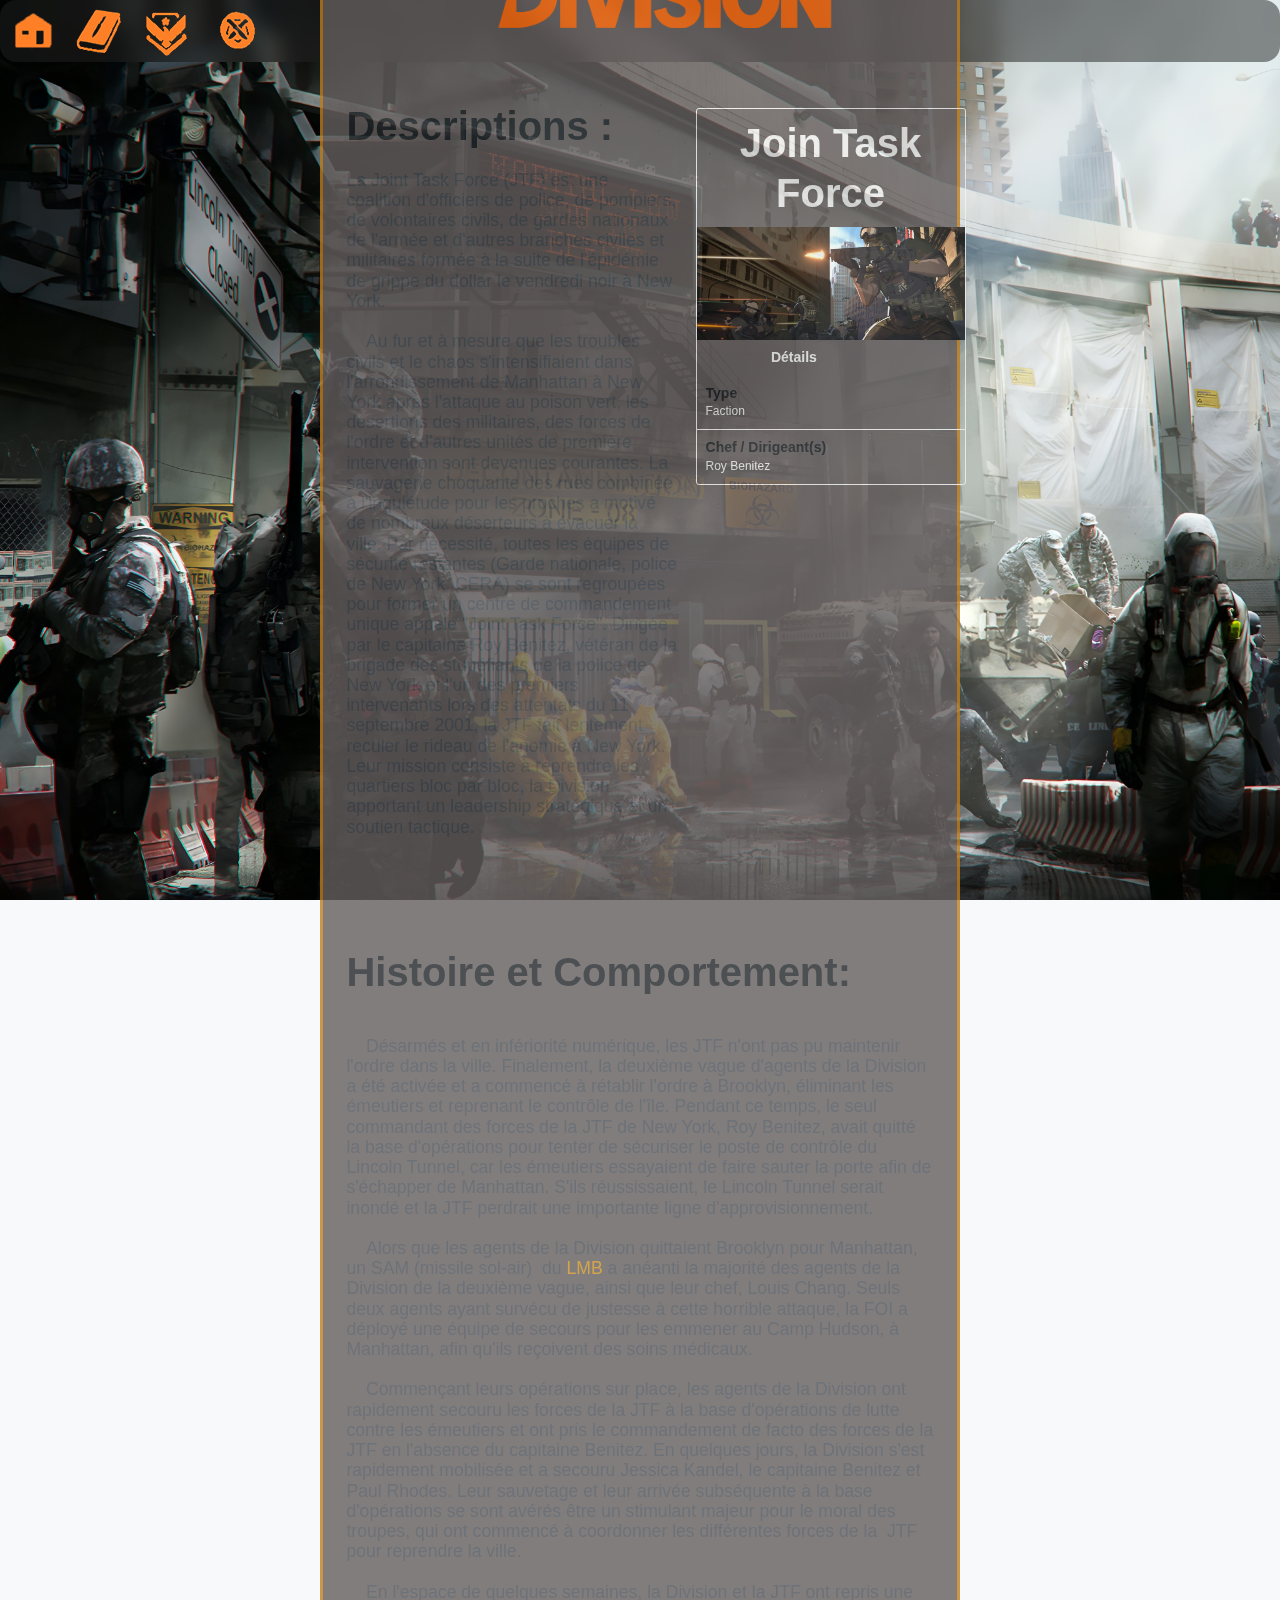
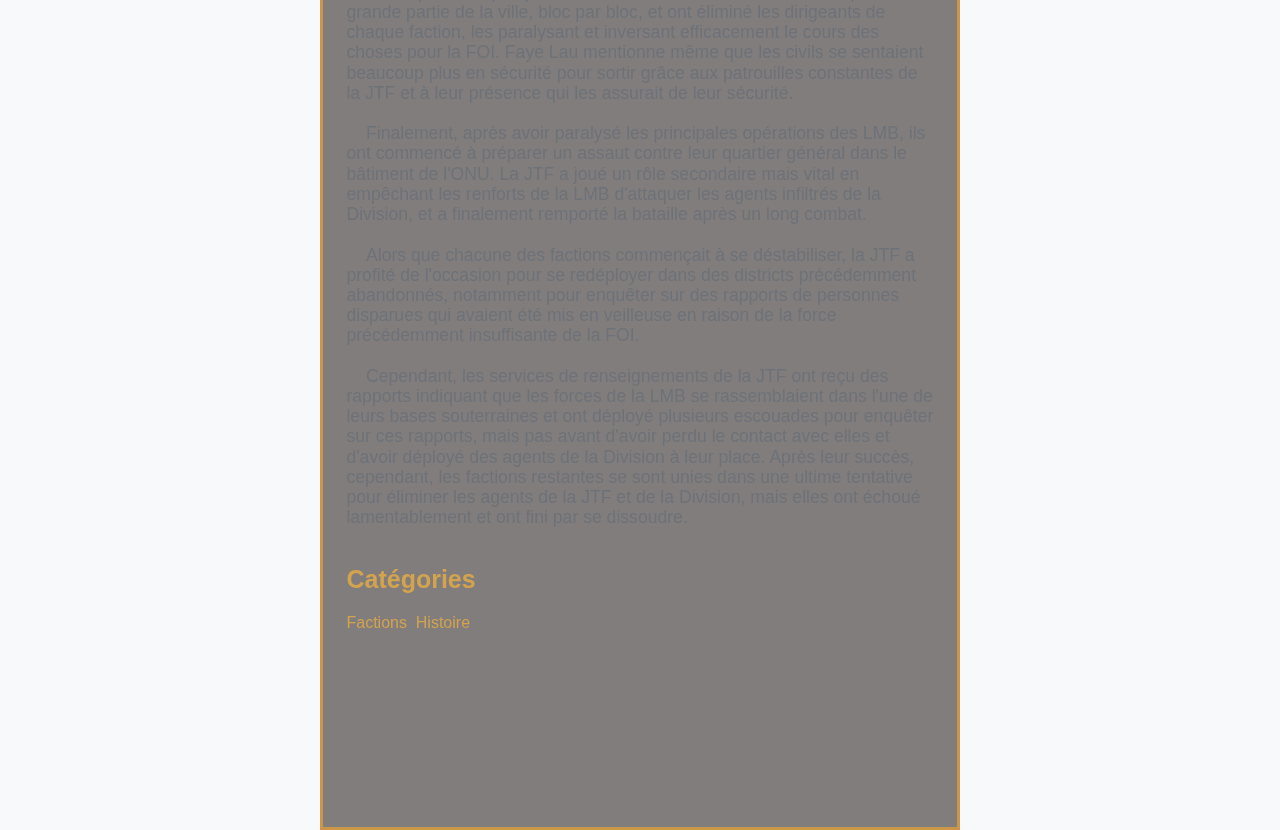
<file: Projetv0.8/jtf.html>
<!DOCTYPE html>
<html lang="fr" class="has-support">
<head>
  <meta charset="UTF-8">


  <title>Join Task Force</title>
 


<link rel="stylesheet" href="../Projetv0.8/css/jtf.css">
<link rel="icon" href="../Projetv0.8/images/ico/siteicon.ico">

</head>
<body>



<nav class="blocks">
  <a href="../Projetv0.8/index.html"  title="Acceuil" class="block" style="--bg: url(../images/ico/homerev-48px.ico);">
    <div class="block__item" style="background-color:transparent;"></div>
  </a>
  <a href="../Projetv0.8/histoire.html"   title="Histoire" class="block" style="--bg: url(../images/ico/betaorangehint2-48px.ico);">
    <div class="block__item" style="background-color:transparent;"></div>
  </a>
  <a href="../Projetv0.8/faction.html"  title="Faction" class="block" style="--bg: url(../images/ico/eagleorange48px.ico) ;">
    <div class="block__item" style="background-color:transparent;"></div>
  </a>
  <a href="../Projetv0.8/pvp.html"   title="PVP" class="block" style="--bg: url(../images/ico/revknifeorange48px.ico);">
    <div class="block__item" style="background-color: transparent;"></div>
  </a>
</nav>

<div class="page">
<div class="wikilogo"> 

</div>

<div class="main">
  <aside role="region" class="portable-infobox pi-background pi-border-color pi-theme-wikia pi-layout-stacked">
    <h2 class="pi-item pi-item-spacing pi-title pi-secondary-background" data-source="name">Join Task Force</h2>
    
    <figure class="pi-item pi-image" data-source="image">
        <a href="../Projetv0.8/images/jtf2.jpg" class="image image-thumbnail" title="">
            <img src="../Projetv0.8/images/jtf2.jpg" srcset="../Projetv0.8/images/jtf2.jpg" class="pi-image-thumbnail" alt="" data-image-key="lmb.jpg" data-image-name="lmb.jpg" >
        </a>
    </figure>
    <section class="pi-item pi-group pi-border-color">
        <h2 class="pi-item pi-header pi-secondary-font pi-item-spacing pi-secondary-background">Détails</h2>
    <div class="pi-item pi-data pi-item-spacing pi-border-color" data-source="type">
            <h3 class="pi-data-label pi-secondary-font">Type</h3>
        <div class="pi-data-value pi-font">Faction </div>
    </div>
    <div class="pi-item pi-data pi-item-spacing pi-border-color" data-source="maxLevel">
            <h3 class="pi-data-label pi-secondary-font">Chef / Dirigeant(s)</h3>
        <div class="pi-data-value pi-font">Roy Benitez</div>
    </div>
    </section>
    </aside>
<br>
<br>
<br>
<br>
  <h2>Descriptions :</h2>
  <br>

  
  
  <p>La Joint Task Force (JTF) est une coalition d'officiers de police, de pompiers, de volontaires civils, de gardes nationaux de l'armée et d'autres branches civiles et militaires formée à la suite de l'épidémie de grippe du dollar le vendredi noir à New York.

    Au fur et à mesure que les troubles civils et le chaos s'intensifiaient dans l'arrondissement de Manhattan à New York après l'attaque au poison vert, les désertions des militaires, des forces de l'ordre et d'autres unités de première intervention sont devenues courantes. La sauvagerie choquante des rues combinée à l'inquiétude pour les proches a motivé de nombreux déserteurs à évacuer la ville. Par nécessité, toutes les équipes de sécurité restantes (Garde nationale, police de New York, CERA) se sont regroupées pour former un centre de commandement unique appelé "Joint Task Force". Dirigée par le capitaine Roy Benitez, vétéran de la brigade des stupéfiants de la police de New York et l'un des premiers intervenants lors des attentats du 11 septembre 2001, la JTF fait lentement reculer le rideau de l'anomie à New York. Leur mission consiste à reprendre les quartiers bloc par bloc, la Division apportant un leadership stratégique et un soutien tactique.</p>
<br>




<br>

<link rel="stylesheet" href="../Projetv0.8/css/template.css">
  <br>
  <br>
  <br>
  <br>

  <h2>Histoire et Comportement:</h2>
  <br>
  <p>
    Désarmés et en infériorité numérique, les JTF n'ont pas pu maintenir l'ordre dans la ville. Finalement, la deuxième vague d'agents de la Division a été activée et a commencé à rétablir l'ordre à Brooklyn, éliminant les émeutiers et reprenant le contrôle de l'île. Pendant ce temps, le seul commandant des forces de la JTF de New York, Roy Benitez, avait quitté la base d'opérations pour tenter de sécuriser le poste de contrôle du Lincoln Tunnel, car les émeutiers essayaient de faire sauter la porte afin de s'échapper de Manhattan. S'ils réussissaient, le Lincoln Tunnel serait inondé et la JTF perdrait une importante ligne d'approvisionnement.

    Alors que les agents de la Division quittaient Brooklyn pour Manhattan, un SAM (missile sol-air)  du <a class="link" href="../Projetv0.8/lmb.html">LMB</a> a anéanti la majorité des agents de la Division de la deuxième vague, ainsi que leur chef, Louis Chang. Seuls deux agents ayant survécu de justesse à cette horrible attaque, la FOI a déployé une équipe de secours pour les emmener au Camp Hudson, à Manhattan, afin qu'ils reçoivent des soins médicaux.
    
    Commençant leurs opérations sur place, les agents de la Division ont rapidement secouru les forces de la JTF à la base d'opérations de lutte contre les émeutiers et ont pris le commandement de facto des forces de la JTF en l'absence du capitaine Benitez. En quelques jours, la Division s'est rapidement mobilisée et a secouru Jessica Kandel, le capitaine Benitez et Paul Rhodes. Leur sauvetage et leur arrivée subséquente à la base d'opérations se sont avérés être un stimulant majeur pour le moral des troupes, qui ont commencé à coordonner les différentes forces de la  JTF pour reprendre la ville.
    
    En l'espace de quelques semaines, la Division et la JTF ont repris une grande partie de la ville, bloc par bloc, et ont éliminé les dirigeants de chaque faction, les paralysant et inversant efficacement le cours des choses pour la FOI. Faye Lau mentionne même que les civils se sentaient beaucoup plus en sécurité pour sortir grâce aux patrouilles constantes de la JTF et à leur présence qui les assurait de leur sécurité.
    
    Finalement, après avoir paralysé les principales opérations des LMB, ils ont commencé à préparer un assaut contre leur quartier général dans le bâtiment de l'ONU. La JTF a joué un rôle secondaire mais vital en empêchant les renforts de la LMB d'attaquer les agents infiltrés de la Division, et a finalement remporté la bataille après un long combat.
    
    Alors que chacune des factions commençait à se déstabiliser, la JTF a profité de l'occasion pour se redéployer dans des districts précédemment abandonnés, notamment pour enquêter sur des rapports de personnes disparues qui avaient été mis en veilleuse en raison de la force précédemment insuffisante de la FOI.
    
    Cependant, les services de renseignements de la JTF ont reçu des rapports indiquant que les forces de la LMB se rassemblaient dans l'une de leurs bases souterraines et ont déployé plusieurs escouades pour enquêter sur ces rapports, mais pas avant d'avoir perdu le contact avec elles et d'avoir déployé des agents de la Division à leur place. Après leur succès, cependant, les factions restantes se sont unies dans une ultime tentative pour éliminer les agents de la JTF et de la Division, mais elles ont échoué lamentablement et ont fini par se dissoudre.</p>

  <br>
  <br>
  <h4>Catégories</h4>
  <br>
  <a class="link"  href="../Projetv0.8/faction.html">Factions</a>&nbsp;  <a class="link" href="../Projetv0.8/histoire.html"> Histoire</a>
  
  
</div>
</div>




</body>
</html>
</file>
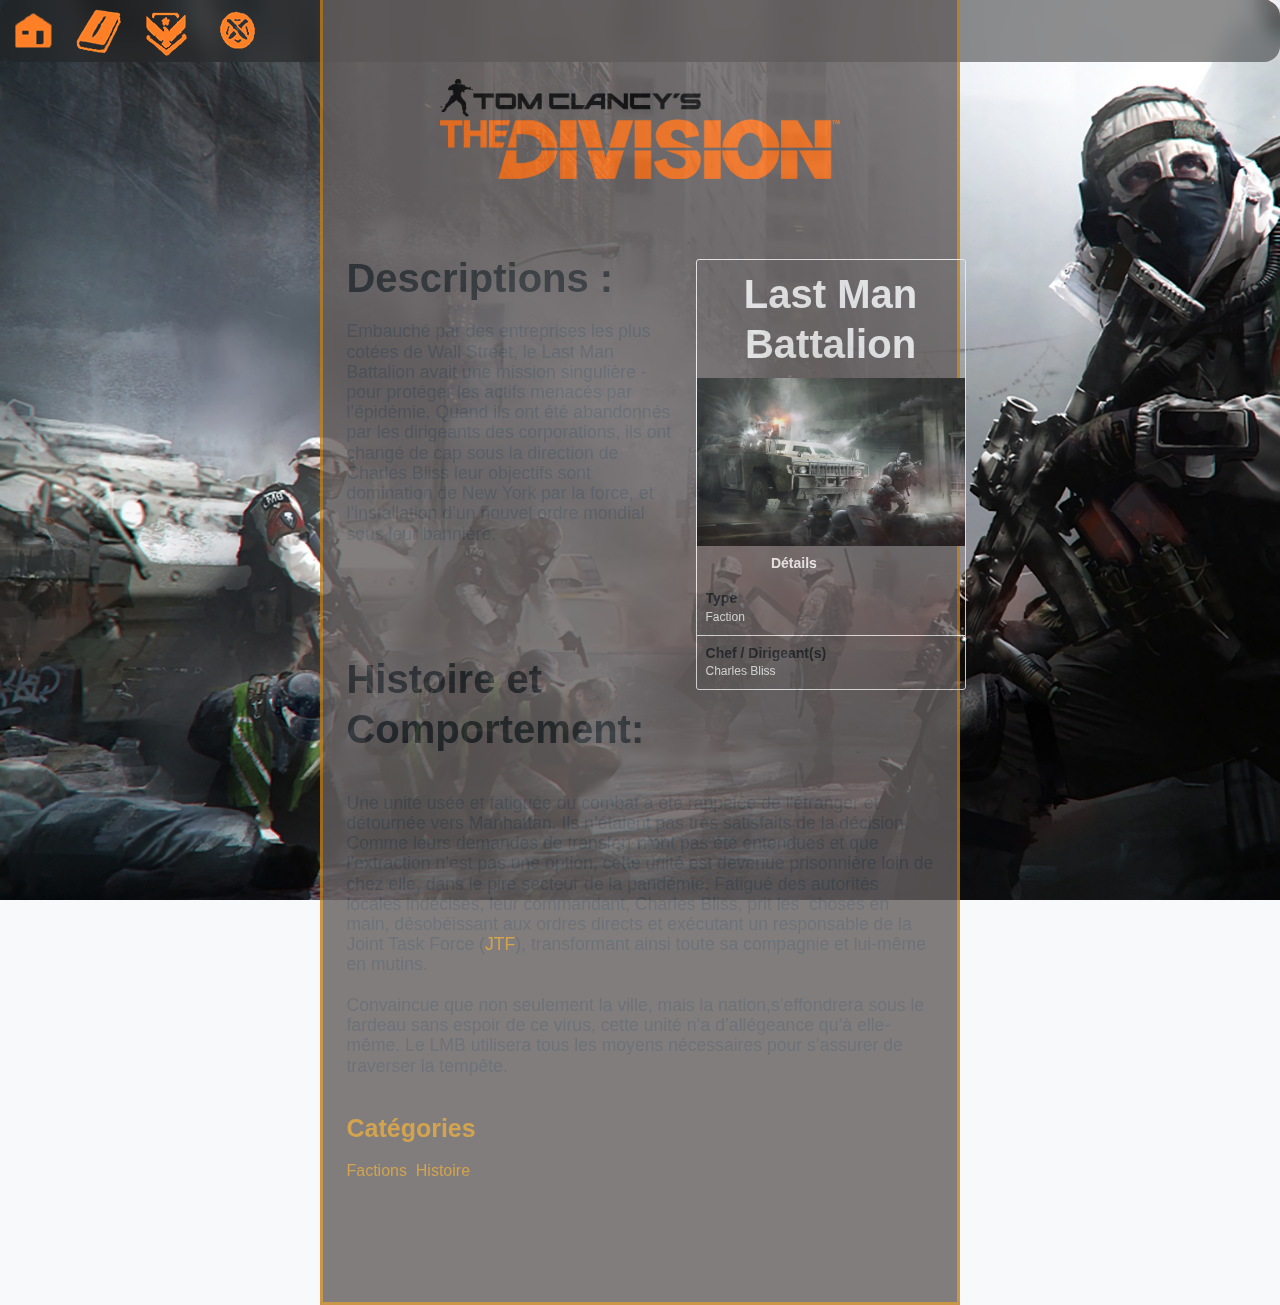
<file: Projetv0.8/lmb.html>
<!DOCTYPE html>
<html lang="fr" class="has-support">
<head>
  <meta charset="UTF-8">


  <title>Last Man Battalion</title>
 


<link rel="stylesheet" href="../Projetv0.8/css/lmb.css">
<link rel="icon" href="../Projetv0.8/images/ico/siteicon.ico">

</head>
<body>



<nav class="blocks">
  <a href="../Projetv0.8/index.html" class="block" style="--bg: url(../images/ico/homerev-48px.ico);">
    <div class="block__item" style="background-color:transparent;"></div>
  </a>
  <a href="../Projetv0.8/histoire.html"  title="Histoire" class="block" style="--bg: url(../images/ico/betaorangehint2-48px.ico);">
    <div class="block__item" style="background-color:transparent;"></div>
  </a>
  <a href="../Projetv0.8/faction.html"  title="Faction" class="block" style="--bg: url(../images/ico/eagleorange48px.ico) ;">
    <div class="block__item" style="background-color:transparent;"></div>
  </a>
  <a href="../Projetv0.8/pvp.html"   title="PVP" class="block" style="--bg: url(../images/ico/revknifeorange48px.ico);">
    <div class="block__item" style="background-color: transparent;"></div>
  </a>
</nav>

<div class="page">
<div class="wikilogo"> 

</div>

<div class="main">
  <aside role="region" class="portable-infobox pi-background pi-border-color pi-theme-wikia pi-layout-stacked">
    <h2 class="pi-item pi-item-spacing pi-title pi-secondary-background" data-source="name">Last Man Battalion</h2>
    
    <figure class="pi-item pi-image" data-source="image">
        <a href="../Projetv0.8/images/lmb0.jpg" class="image image-thumbnail" title="">
            <img src="../Projetv0.8/images/lmb0.jpg" srcset="../Projetv0.8/images/lmb0.jpg" class="pi-image-thumbnail" alt="" data-image-key="lmb.jpg" data-image-name="lmb.jpg" >
        </a>
    </figure>
    <section class="pi-item pi-group pi-border-color">
        <h2 class="pi-item pi-header pi-secondary-font pi-item-spacing pi-secondary-background">Détails</h2>
    <div class="pi-item pi-data pi-item-spacing pi-border-color" data-source="type">
            <h3 class="pi-data-label pi-secondary-font">Type</h3>
        <div class="pi-data-value pi-font">Faction </div>
    </div>
    <div class="pi-item pi-data pi-item-spacing pi-border-color" data-source="maxLevel">
            <h3 class="pi-data-label pi-secondary-font">Chef / Dirigeant(s)</h3>
        <div class="pi-data-value pi-font">Charles Bliss</div>
    </div>
    </section>
    </aside>
<br>
<br>
<br>
<br>
  <h2>Descriptions :</h2>
  <br>

  
  
  <p>Embauché par des entreprises les plus cotées de Wall Street, le Last Man Battalion avait une mission singulière - pour protéger les actifs menacés par l’épidémie. Quand ils ont été abandonnés par les dirigeants des corporations, ils ont changé de cap sous la direction de Charles Bliss leur objectifs sont domination de New York par la force, et l’installation d’un nouvel ordre mondial sous leur bannière.</p>
<br>




<br>

<link rel="stylesheet" href="../Projetv0.8/css/template.css">
  <br>
  <br>
  <br>
  <br>

  <h2>Histoire et Comportement:</h2>
  <br>
  <p>
Une unité usée et fatiguée du combat a été rappelée de l’étranger et détournée vers Manhattan. Ils n’étaient pas très satisfaits de la décision. Comme leurs demandes de transfert n’ont pas été entendues et que l’extraction n’est pas une option, cette unité est devenue prisonnière loin de chez elle, dans le pire secteur de la pandémie. Fatigué des autorités locales indécises, leur commandant, Charles Bliss, prit les  choses en main, désobéissant aux ordres directs et exécutant un responsable de la Joint Task Force (<a class="link" href="../Projetv0.8/jtf.html">JTF</a>), transformant ainsi toute sa compagnie et lui-même en mutins.
    
Convaincue que non seulement la ville, mais la nation,s’effondrera sous le fardeau sans espoir de ce virus, cette unité n’a d’allégeance qu’à elle-même. Le LMB utilisera tous les moyens nécessaires pour s’assurer de traverser la tempête.</p>

  <br>
  <br>

  <h4>Catégories</h4>
  <br>
  <a class="link"  href="../Projetv0.8/faction.html">Factions</a>&nbsp;  <a class="link" href="../Projetv0.8/histoire.html"> Histoire</a>

</div>
</div>





</body>
</html>
</file>
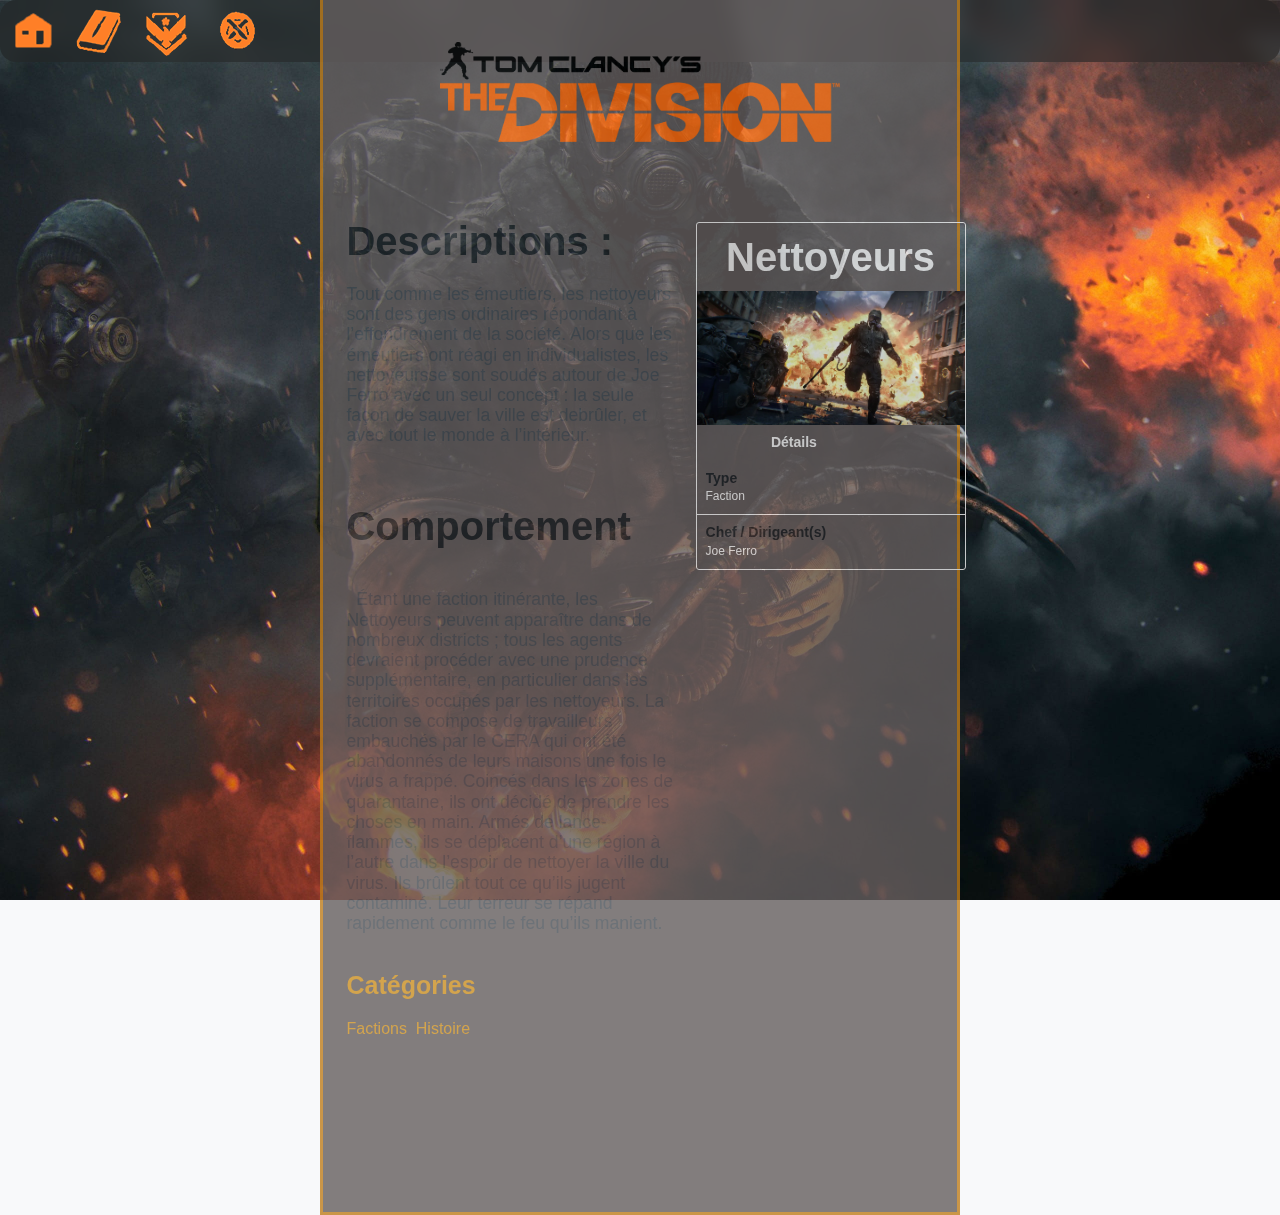
<file: Projetv0.8/nettoyeurs.html>
<!DOCTYPE html>
<html lang="fr" class="has-support">
<head>
  <meta charset="UTF-8">


  <title>Article (nav bar à droite)</title>
 


<link rel="stylesheet" href="../Projetv0.8/css/nettoyeurs.css">

</head>
<body>



<nav class="blocks">
  <a href="../Projetv0.8/index.html" class="block" style="--bg: url(../images/ico/homerev-48px.ico);">
    <div class="block__item" style="background-color:transparent;"></div>
  </a>
  <a href="../Projetv0.8/histoire.html" class="block" style="--bg: url(../images/ico/betaorangehint2-48px.ico);">
    <div class="block__item" style="background-color:transparent;"></div>
  </a>
  <a href="../Projetv0.8/faction.html" class="block" style="--bg: url(../images/ico/eagleorange48px.ico) ;">
    <div class="block__item" style="background-color:transparent;"></div>
  </a>
  <a href="../Projetv0.8/pvp.html" class="block" style="--bg: url(../images/ico/revknifeorange48px.ico);">
    <div class="block__item" style="background-color: transparent;"></div>
  </a>
</nav>

<div class="page">
<div class="wikilogo"> 

</div>

<div class="main">
  <aside role="region" class="portable-infobox pi-background pi-border-color pi-theme-wikia pi-layout-stacked">
    <h2 class="pi-item pi-item-spacing pi-title pi-secondary-background" data-source="name">Nettoyeurs</h2>
    
    <figure class="pi-item pi-image" data-source="image">
        <a href="../Projetv0.8/images/blast.webp" class="image image-thumbnail" title="">
            <img src="../Projetv0.8/images/blast.webp" srcset="../Projetv0.8/images/blast.webp" class="pi-image-thumbnail" alt="" data-image-key="faction.jpg" data-image-name="faction.jpg" >
        </a>
    </figure>
    <section class="pi-item pi-group pi-border-color">
        <h2 class="pi-item pi-header pi-secondary-font pi-item-spacing pi-secondary-background">Détails</h2>
    <div class="pi-item pi-data pi-item-spacing pi-border-color" data-source="type">
            <h3 class="pi-data-label pi-secondary-font">Type</h3>
        <div class="pi-data-value pi-font">Faction </div>
    </div>
    <div class="pi-item pi-data pi-item-spacing pi-border-color" data-source="maxLevel">
            <h3 class="pi-data-label pi-secondary-font">Chef / Dirigeant(s)</h3>
        <div class="pi-data-value pi-font">Joe Ferro</div>

    </div>
    </section>
    </aside>
<br>
<br>
<br>
<br>
  <h2>Descriptions :</h2>
  <br>

  
  
  <p>Tout comme les émeutiers, les nettoyeurs sont des gens ordinaires répondant à l’effondrement de la société. Alors que les émeutiers ont réagi en individualistes, les nettoyeursse sont soudés autour de Joe Ferro avec un seul concept : la seule façon de sauver la ville est debrûler, et avec tout le monde à l’intérieur.</p>
<br>

<br>




<br>

<link rel="stylesheet" href="../Projetv0.8/css/template.css">

  
  <h2>Comportement</h2>
  <br>
  <p>
  Étant une faction itinérante, les Nettoyeurs peuvent apparaître dans de nombreux districts ; tous les agents devraient procéder avec une prudence supplémentaire, en particulier dans les territoires occupés par les nettoyeurs. La faction se compose de travailleurs embauchés par le CERA qui ont été abandonnés de leurs maisons une fois le virus a frappé. Coincés dans les zones de quarantaine, ils ont décidé de prendre les choses en main. Armés de lance-flammes, ils se déplacent d’une région à l’autre dans l’espoir de nettoyer la ville du virus. Ils brûlent tout ce qu’ils jugent contaminé. Leur terreur se répand rapidement comme le feu qu’ils manient.</p>

  <br>
  <br>
  <h4>Catégories</h4>
  <br>
  <a class="link"  href="../Projetv0.8/faction.html">Factions</a>&nbsp;  <a class="link" href="../Projetv0.8/histoire.html"> Histoire</a>
  
 
</div>
</div>




</body>
</html>
</file>
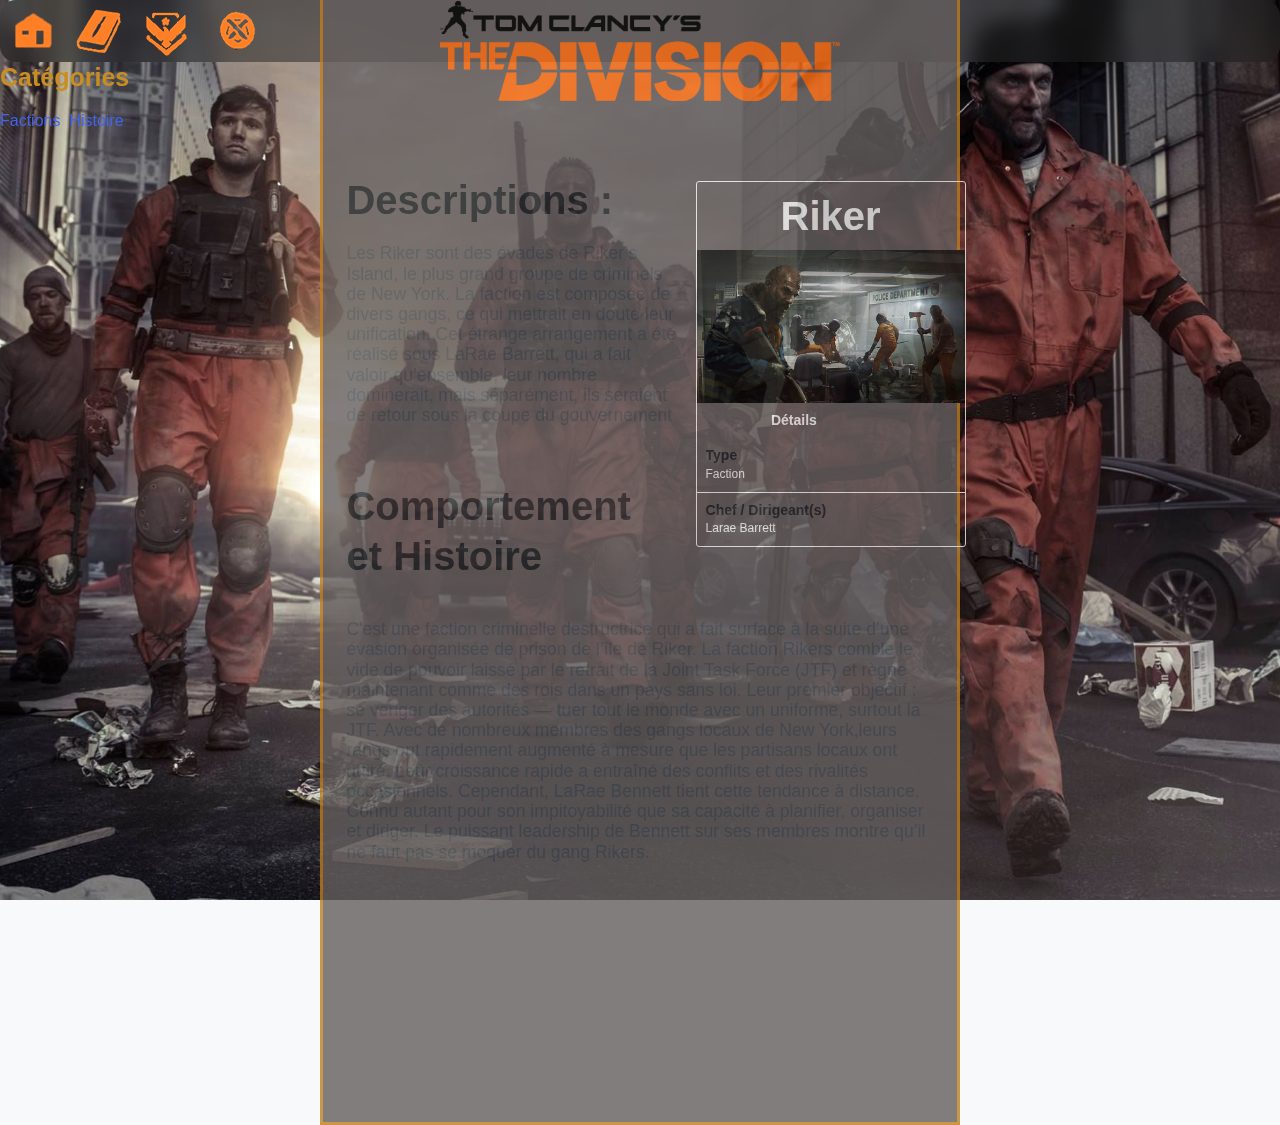
<file: Projetv0.8/rikers.html>
<!DOCTYPE html>
<html lang="fr" class="has-support">
<head>
  <meta charset="UTF-8">


  <title>Rikers</title>
 


<link rel="stylesheet" href="../Projetv0.8/css/rikers.css">
<link rel="icon" href="../Projetv0.8/images/ico/siteicon.ico">

</head>
<body>



<nav class="blocks">
  <a href="../Projetv0.8/index.html"   title="Acceuil" class="block" style="--bg: url(../images/ico/homerev-48px.ico);">
    <div class="block__item" style="background-color:transparent;"></div>
  </a>
  <a href="../Projetv0.8/histoire.html" class="block"   title="Histoire" style="--bg: url(../images/ico/betaorangehint2-48px.ico);">
    <div class="block__item" style="background-color:transparent;"></div>
  </a>
  <a href="../Projetv0.8/faction.html"   title="Faction" class="block" style="--bg: url(../images/ico/eagleorange48px.ico) ;">
    <div class="block__item" style="background-color:transparent;"></div>
  </a>
  <a href="../Projetv0.8/pvp.html"    title="PVP" class="block"  style="--bg: url(../images/ico/revknifeorange48px.ico);">
    <div class="block__item" style="background-color: transparent;"></div>
  </a>
</nav>

<div class="page">
<div class="wikilogo"> 

</div>

<div class="main">
  <aside role="region" class="portable-infobox pi-background pi-border-color pi-theme-wikia pi-layout-stacked">
    <h2 class="pi-item pi-item-spacing pi-title pi-secondary-background" data-source="name">Riker</h2>
    
    <figure class="pi-item pi-image" data-source="image">
        <a href="../Projetv0.8/images/Rikers.jpg" class="image image-thumbnail" title="">
            <img src="../Projetv0.8/images/Rikers.jpg" srcset="../Projetv0.8/images/Rikers.jpg" class="pi-image-thumbnail" alt="" data-image-key="faction.jpg" data-image-name="faction.jpg" >
        </a>
    </figure>
    <section class="pi-item pi-group pi-border-color">
        <h2 class="pi-item pi-header pi-secondary-font pi-item-spacing pi-secondary-background">Détails</h2>
    <div class="pi-item pi-data pi-item-spacing pi-border-color" data-source="type">
            <h3 class="pi-data-label pi-secondary-font">Type</h3>
        <div class="pi-data-value pi-font">Faction </div>
    </div>
    <div class="pi-item pi-data pi-item-spacing pi-border-color" data-source="maxLevel">
            <h3 class="pi-data-label pi-secondary-font">Chef / Dirigeant(s)</h3>
        <div class="pi-data-value pi-font">Larae Barrett</div>

    </div>
    </section>
    </aside>
<br>
<br>
<br>
<br>
  <h2>Descriptions :</h2>
  <br>

  
  
  <p>Les Riker sont des évadés de Riker’s Island, le plus grand groupe de criminels de New York. La faction est composée de divers gangs, ce qui mettrait en doute leur unification. Cet étrange arrangement a été réalisé sous LaRae Barrett, qui a fait valoir qu’ensemble, leur nombre dominerait, mais séparément, ils seraient de retour sous la coupe du gouvernement</p>
<br>

<br>




<br>

<link rel="stylesheet" href="../Projetv0.8/css/template.css">

  
  <h2>Comportement et Histoire</h2>
  <br>
  <p>
C'est une faction criminelle destructrice qui a fait surface à la suite d’une évasion organisée de prison de l’île de Riker. La faction Rikers comble le vide de pouvoir laissé par le retrait de la Joint Task Force (JTF) et règne maintenant comme des rois dans un pays sans loi. Leur premier objectif : se venger des autorités — tuer tout le monde avec un uniforme, surtout la JTF. Avec de nombreux membres des gangs locaux de New York,leurs rangs ont rapidement augmenté à mesure que les partisans locaux ont attiré. Leur croissance rapide a entraîné des conflits et des rivalités occasionnels. Cependant, LaRae Bennett tient cette tendance à distance. Connu autant pour son impitoyabilité que sa capacité à planifier, organiser et diriger. Le puissant leadership de Bennett sur ses membres montre qu’il ne faut pas se moquer du gang Rikers.</p>

  <br>
  <br>

 
</div>
</div>

<h4>Catégories</h4>
<br>
<a class="link"  href="../Projetv0.8/faction.html">Factions</a>&nbsp;  <a class="link" href="../Projetv0.8/histoire.html"> Histoire</a>



</body>
</html>
</file>
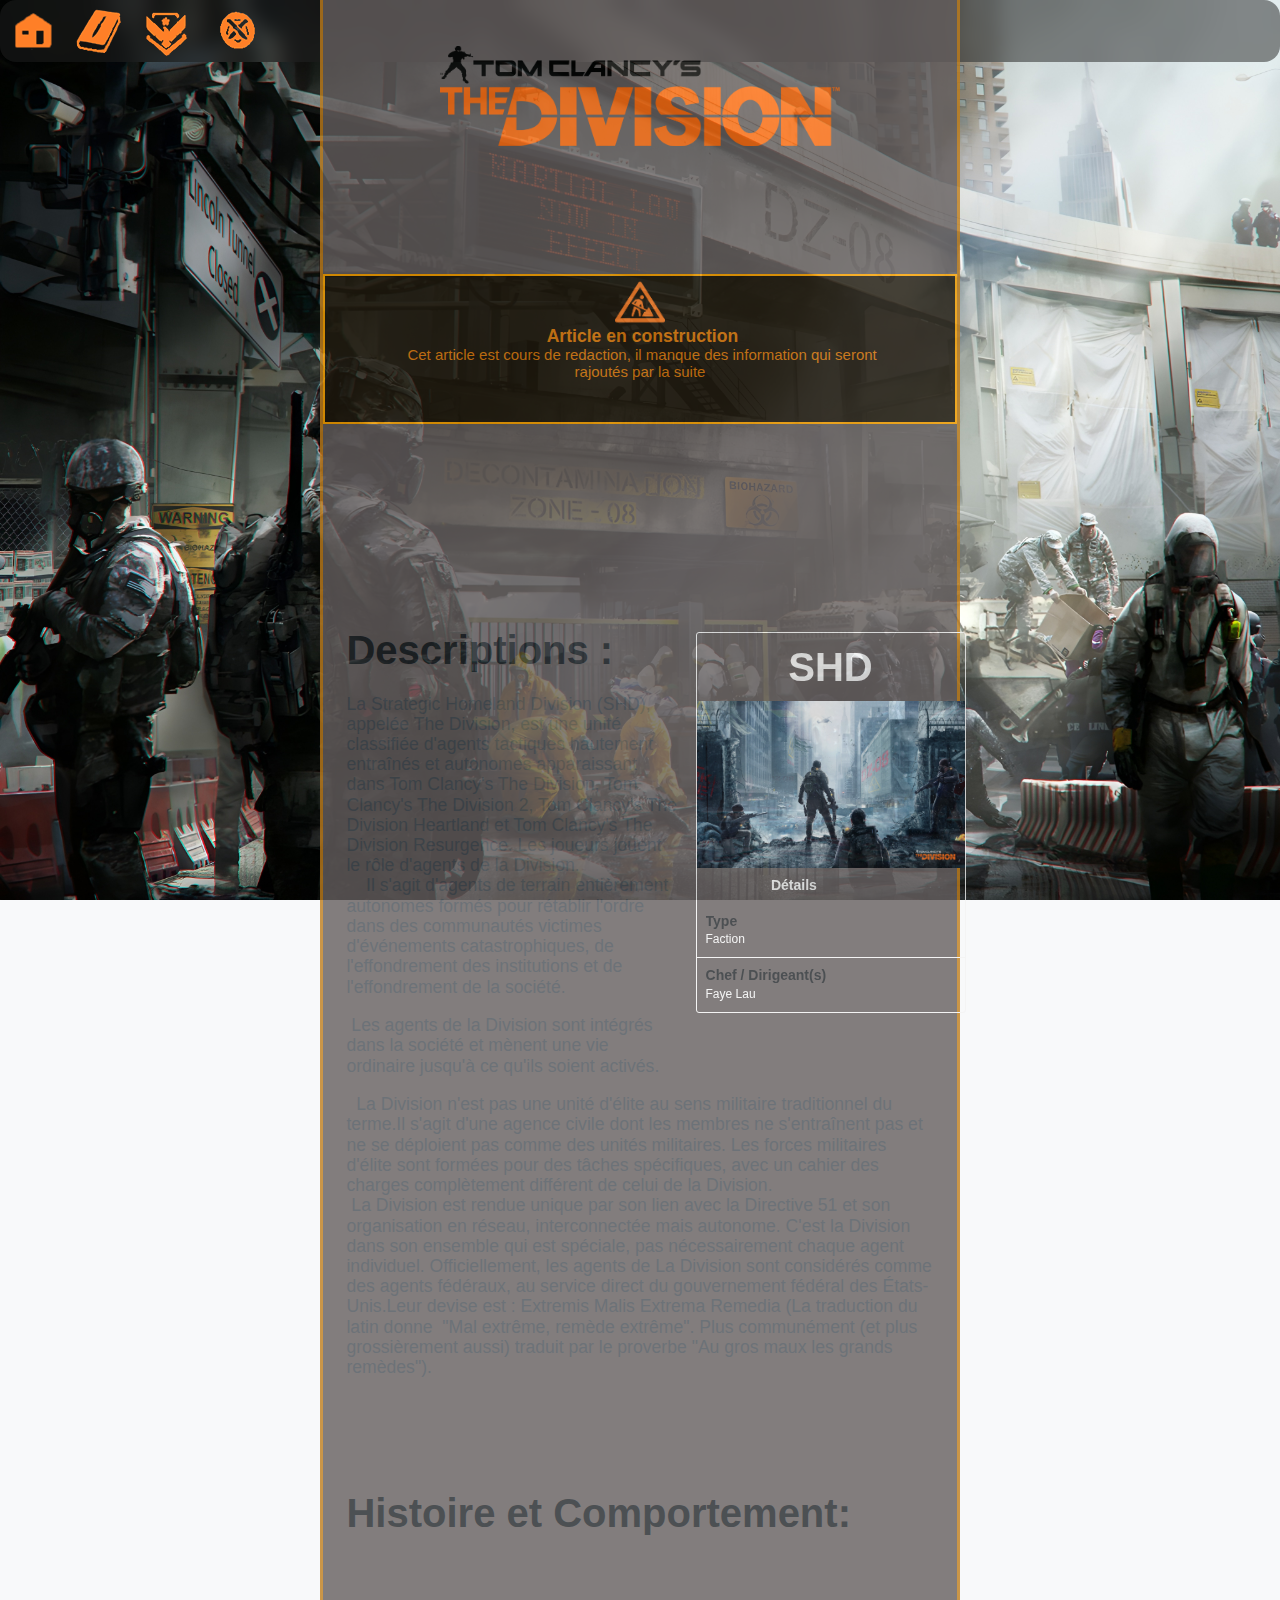
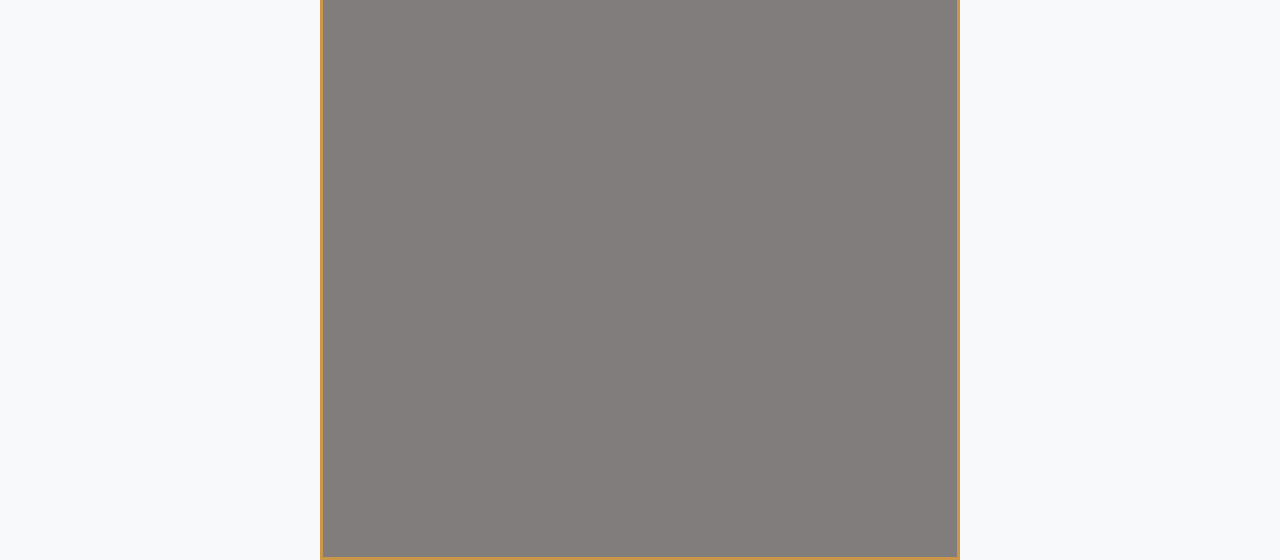
<file: Projetv0.8/shd.html>
<!DOCTYPE html>
<html lang="fr" class="has-support">
<head>
  <meta charset="UTF-8">


  <title>Strategic Homeland Division</title>
 


<link rel="stylesheet" href="../Projetv0.8/css/shd.css">
<link rel="icon" href="../Projetv0.8/images/ico/siteicon.ico">

</head>
<body>



<nav class="blocks">
  <a href="../Projetv0.8/index.html"   title="Acceuil" class="block" style="--bg: url(../images/ico/homerev-48px.ico);">
    <div class="block__item" style="background-color:transparent;"></div>
  </a>
  <a href="../Projetv0.8/histoire.html"  title="Histoire" class="block" style="--bg: url(../images/ico/betaorangehint2-48px.ico);">
    <div class="block__item" style="background-color:transparent;"></div>
  </a>
  <a href="../Projetv0.8/faction.html"  title="Faction" class="block" style="--bg: url(../images/ico/eagleorange48px.ico) ;">
    <div class="block__item" style="background-color:transparent;"></div>
  </a>
  <a href="../Projetv0.8/pvp.html"  title="PVP" class="block" style="--bg: url(../images/ico/revknifeorange48px.ico);">
    <div class="block__item" style="background-color: transparent;"></div>
  </a>
</nav>

<div class="page">
<div class="wikilogo"> 

</div>
<div class="inprogress"> <img class="constructionimg" src="../Projetv0.8/images/in_progress-removebg-preview.png" height="150px" width="50px" alt="inprogress"><p class="textconstruction"> Article en construction</p><p class="textconstruction2"> Cet article est cours de redaction, il manque des information qui seront rajoutés par la suite</p>

</div>
<div class="main">
  <aside role="region" class="portable-infobox pi-background pi-border-color pi-theme-wikia pi-layout-stacked">
    <h2 class="pi-item pi-item-spacing pi-title pi-secondary-background" data-source="name">SHD</h2>
    
    <figure class="pi-item pi-image" data-source="image">
        <a href="../Projetv0.8/images/agentcover.jpg" class="image image-thumbnail" title="">
            <img src="../Projetv0.8/images/agentcover.jpg" srcset="../Projetv0.8/images/agentcover.jpg" class="pi-image-thumbnail" alt="" data-image-key="lmb.jpg" data-image-name="lmb.jpg" >
        </a>
    </figure>
    <section class="pi-item pi-group pi-border-color">
        <h2 class="pi-item pi-header pi-secondary-font pi-item-spacing pi-secondary-background">Détails</h2>
    <div class="pi-item pi-data pi-item-spacing pi-border-color" data-source="type">
            <h3 class="pi-data-label pi-secondary-font">Type</h3>
        <div class="pi-data-value pi-font">Faction </div>
    </div>
    <div class="pi-item pi-data pi-item-spacing pi-border-color" data-source="maxLevel">
            <h3 class="pi-data-label pi-secondary-font">Chef / Dirigeant(s)</h3>
        <div class="pi-data-value pi-font">Faye Lau</div>
    </div>
    </section>
    </aside>
<br>
<br>
<br>
<br>
  <h2>Descriptions :</h2>
  <br>

  
  
  <p>La Strategic Homeland Division (SHD), appelée The Division, est une unité classifiée d'agents tactiques hautement entraînés et autonomes apparaissant dans Tom Clancy's The Division, Tom Clancy's The Division 2, Tom Clancy's The Division Heartland et Tom Clancy's The Division Resurgence. Les joueurs jouent le rôle d'agents de la Division.
    Il s'agit d'agents de terrain entièrement autonomes formés pour rétablir l'ordre dans des communautés victimes d'événements catastrophiques, de l'effondrement des institutions et de l'effondrement de la société.</p>
    <br>
    <p> Les agents de la Division sont intégrés dans la société et mènent une vie ordinaire jusqu'à ce qu'ils soient activés.</p><br> <p>  La Division n'est pas une unité d'élite au sens militaire traditionnel du terme.Il s'agit d'une agence civile dont les membres ne s'entraînent pas et ne se déploient pas comme des unités militaires. Les forces militaires d'élite sont formées pour des tâches spécifiques, avec un cahier des charges complètement différent de celui de la Division.</p><p> La Division est rendue unique par son lien avec la Directive 51 et son organisation en réseau, interconnectée mais autonome. C'est la Division dans son ensemble qui est spéciale, pas nécessairement chaque agent individuel. Officiellement, les agents de La Division sont considérés comme des agents fédéraux, au service direct du gouvernement fédéral des États-Unis.Leur devise est : Extremis Malis Extrema Remedia (La traduction du latin donne  "Mal extrême, remède extrême". Plus communément (et plus grossièrement aussi) traduit par le proverbe "Au gros maux les grands remèdes").</p>
<br>




<br>

<link rel="stylesheet" href="../Projetv0.8/css/template.css">
  <br>
  <br>
  <br>
  <br>

  <h2>Histoire et Comportement:</h2>
  <br>

  <br>

</div>
</div>





</body>
</html>
</file>
<file: Projetv0.8/css/index.css>
:root {
	--lerp-0: 1;
  --lerp-1: 0.5625;
  --lerp-2: 0.25;
  --lerp-3: 0.0625;
  --lerp-4: 0;
}

*,
*:after,
*:before {
	box-sizing: border-box;
}





h1{
	font-size: 30px;
	bottom: 0%;

}

p {
	
	overflow: auto;
	white-space: pre-wrap;
	
	
	
}



p1 {
	
	overflow: auto;
	white-space: pre-wrap;
	font-weight: bold;
	color: rgb(185, 177, 177);
	
	
	
}


body {
	
	
	font-family:  'Google Sans', sans-serif, system-ui;
	background: rgb(27, 27, 26);
	background-image: url(../../Projetv0.8/images/the\ division\ bg.jpg);
	background-size: contain;

	
	
	
	
}



aside {

	color: #f2f2f2;
	
}


:root {
  --lerp-0: 1;
  --lerp-1: 0.5625;
  --lerp-2: 0.25;
  --lerp-3: 0.0625;
  --lerp-4: 0;
}

.blocks {
	scale: 1.1;
	display: flex;
	list-style-type: none;
	padding: var(--size-2);
	border-radius: var(--radius-3);
	gap: var(--size-4);
	background: rgba(32, 31, 31, 0.5);
	backdrop-filter: blur(10px);
	z-index: 1;
}


.block {
	scale: 1;
	width: 52px;
	height: 48px;
	display: grid;
	
	align-content: right;
	transition: flex 0.2s;
	

	position: relative;
}
.block {
	outline: none;
}

.block__item {
	width: 100%;
	aspect-ratio: 1;
	border-radius: var(--radius-3);
	background: var(--bg), var(--surface-1);
	display: inline-block;
	transition: transform 0.15s;
	transform-origin: 50% 100%;
	position: relative;
	transform: translateY(calc(var(--lerp) * +75%));
	
}
.wikilogo{
	padding: 5px;
	padding-top: 5px;
	padding-bottom: 5px;
	border-radius: 5px;
	background-image: url(../../Projetv0.8/images/logohome.png);
	background-size: cover;
	
	height: 200px;
	width: 400px;

	
}

.choiceicons{
	
	height:600px ;
	border: 14px solid transparent;width: 500px;
	
}

.choice1{
	height: 200px;
	width: 200px;
	border: solid 2px #c98810;
	background-image: url("../images/historycover.PNG");
	background-size: cover;
	
	

}

.choice2{
	height: 200px;
	width: 200px;
	border: solid 2px #c98810;
	background-image: url("../images/hintcover.PNG");
	background-size: 98% 100%;
	margin: -12.5rem 15rem 2rem;
}

.choice3{
	height: 200px;
	width: 200px;
	background-image: url("../images/pvpcover.PNG");
	border: solid 2px #c98810;
	margin: 5.5rem 15rem 2rem;
	
}

.choice4{
	height: 200px;
	width: 200px;
	border: solid 2px #c98810;

	background-image: url("../images/factioncover.PNG");
	background-size: 99% 98%;
	margin: -14.6rem 0rem -2rem;
}


.page {
  display: flex;
  flex-direction: column;
  align-items: center;
  justify-content: center;
  background-color: rgb(100, 94, 94);
  border: 3px solid rgb(190, 125, 28);
  width: 50%;
  height: 200%;
  backdrop-filter: opacity(0.5);
  position: absolute;
  top: 99%;
  left: 50%;
  transform: translate(-50%, -50%);
  z-index: 0;
  filter: opacity(0.8);

}




.blocks:hover {
	--show: 1;
	filter: drop-shadow(10px 10px 10px black);
	
}

.wikilogo:hover{
	transition: all 0.3s linear 0s;
	transform: scale(1.1);
}

.choice1:hover{
	
	transition: all 0.2s linear 0s;
	background-image: url(../images/history.gif);
	box-shadow: darkblue 10px;
	transform: scale(0.9);
	
	
	

}


p1:hover{
	color:rgb(201, 142, 34);
}



.link:visited{
	color:rgb(201, 142, 34);
}



.choice2:hover{
	
	transition: all 0.2s linear 0s;
	background-image: url(../images/hint.gif);
	transform: scale(0.9);
}
.choice3:hover{
	
	transition: all 0.2s linear 0s;
	background-image: url(../images/pvp.gif);

	transform: scale(0.9);
}
.choice4:hover{
	
	transition: all 0.2s linear 0s;
	background-image: url(../images/faction.gif);
	
	transform: scale(0.9);
}

.block:after {
	content: '';
	width: 5%;
	aspect-ratio: 5;
	background: var(--text-1);
	position: absolute;
	bottom: 10%;
	left: 50%;
	border-radius: var(--radius-3);
	transform: translate(-50%, -50%);
	z-index: -1;
}

.block:before {
	content: '';
	position: absolute;
	width: calc(100% + var(--size-4));
	bottom: 0;
	aspect-ratio: 1 / 2;
	left: 50%;
	transition: transform 0.2s;
	transform-origin: 50% 100%;
	transform: translateX(-50%) scaleY(var(--show, 0));
	z-index: -1;
}



:is(.block:hover, .block:focus-visible) .block__item {
	outline: var(--surface-1) var(--size-1) solid;
}



.block__item:after {
	content: '';
	position: absolute;
	height: 100%;
	top: 50%;
	left: 50%;
	transform: translate(-50%, -50%);
	aspect-ratio: 1;

}

@media(prefers-color-scheme: dark) {
	body {
		height: 199vh ;
		background-size: cover;
		

	}
	.blocks {
		backdrop-filter: blur(2px);
		background-color: rgb(36, 36, 37);
		border: 2px rgb(190, 125, 28) solid;
		right: 3%;
		position: fixed;

		
		
		
		
	
		
	}
}
@media  (min-width:3840px){
	.page{
		scale: 1.1;
	}

}

@media  (min-width:2560px){

	.page{
		top:70%;
	}
}
@media (max-width: 800px) {
	p {
		box-sizing: border-box;
        font-size: 7px;
	}

	h1{
		font-size: small;
	}
	h2{
		font-size: small;
	}

	



	.wikilogo{
		height: 50px;
		width: 150px;
		padding: 5px;
		background-size: 75%;
		align-items: center;
		left:50%;
	}
	.socialmedia{
	scale:0.4;
	align-items: center;
	display: inline-block;
	}
	
	.block{
		scale: 0.7;
	}
	.blocks{
		scale: 0.7;
	}
	.choiceicons{
		display: none;
	}



}

:is(.block:hover, .block:focus-visible) {
  --lerp: var(--lerp-0);
  z-index: 5;
}
.block:has( + :is(.block:hover, .block:focus-visible)),
:is(.block:hover, .block:focus-visible) + .block {
  --lerp: var(--lerp-1);
  z-index: 4;
}
.block:has( + .block + :is(.block:hover, .block:focus-visible)),
:is(.block:hover, .block:focus-visible) + .block + .block {
  --lerp: var(--lerp-2);
  z-index: 3;
}
.block:has( + .block + .block + :is(.block:hover, .block:focus-visible)),
:is(.block:hover, .block:focus-visible) + .block + .block + .block {
  --lerp: var(--lerp-3);
  z-index: 2;
}
.block:has( + .block + .block + .block + :is(.block:hover, .block:focus-visible)),
:is(.block:hover, .block:focus-visible) + .block + .block + .block + .block {
  --lerp: var(--lerp-4);
  z-index: 1;
}

.socialmedia{
	height: 50px ;
	width: 50px;
	align-items: center;
	display: inline-block;
}

.socialmedia:hover{
	transform: scale(1.1);
}



  
  @keyframes fade {
	from {opacity: .4}
	to {opacity: 1}
  }

button,hr,input{overflow:visible}
audio,canvas,progress,video{display:inline-block}
progress,sub,sup{vertical-align:baseline}
html{font-family:sans-serif;line-height:1.15;-ms-text-size-adjust:100%;-webkit-text-size-adjust:100%}
 menu,article,aside,details,footer,header,nav,
section{display:block}
figcaption,figure,

figure{margin:1em 40px}
hr{box-sizing:content-box;height:0}

a{background-color:transparent;-webkit-text-decoration-skip:objects}
a:active,a:hover{outline-width:0}
abbr[title]{border-bottom:none;text-decoration:underline;text-decoration:underline dotted}
b,strong{font-weight:bolder}
dfn{font-style:italic}

textarea{overflow:auto}




/* code du menu (modifié)  */



:where(html){--link:var(--indigo-7);--link-visited:var(--purple-7);--text-1:var(--gray-9);--text-2:var(--gray-7);--surface-1:var(--gray-0);--surface-2:var(--gray-2);--surface-3:var(--gray-3);--surface-4:var(--gray-4);--scrollthumb-color:var(--gray-7);-webkit-text-size-adjust:none;accent-color:var(--brand,var(--link));background-color:var(--surface-1);block-size:100%;caret-color:var(--brand,var(--link));color:var(--text-2);color-scheme:light;font-family:var(--font-sans);line-height:var(--font-lineheight-3);scrollbar-color:var(--scrollthumb-color) transparent}
@media (dynamic-range:high){@supports (color:color(display-p3 0 0 0)){:where(html){--link:color(display-p3 .1 .4 1);--link-visited:color(display-p3 .6 .2 1)}}}:where(html) :where(dialog){background-color:var(--surface-1)}:where(html) 
:where(button){--_highlight:var(--_highlight-light);--_bg:var(--_bg-light);--_ink-shadow:var(--_ink-shadow-light)}:where(html) :where(button) :where([type=reset]){--_text:var(--red-6);--_border:var(--red-3)}:where(html) :where(button,button[type],input[type=button],input[type=submit],input[type=reset])[disabled]{--_text:var(--gray-6)}
:where(html) :where(textarea,select,input:not(button,button[type],input[type=button],input[type=submit],input[type=reset])){background-color:var(--surface-2)}
@media (prefers-color-scheme:dark){:where(html){--link:var(--indigo-3);--link-visited:var(--purple-3);--text-1:var(--gray-1);--text-2:var(--gray-4);--surface-1:var(--gray-9);--surface-2:var(--gray-8);--surface-3:var(--gray-7);--surface-4:var(--gray-6);--scrollthumb-color:var(--gray-6);--shadow-strength:10%;--shadow-color:220 40% 2%;color-scheme:dark}}:where(h1,h2,h3,h4,h5,h6,dt){color:var(--text-1)}:where(a[href]){color:var(--brand,var(--link))}:where(a[href]):visited{color:var(--link-visited)}
:focus-visible{outline-color:var(--brand,var(--link))}*,:after,:before{box-sizing:border-box}:where(:not(dialog)){margin:0}:where(:not(fieldset,progress,meter)){background-origin:border-box;background-repeat:no-repeat;border-style:solid;border-width:0}@media (prefers-reduced-motion:no-preference){:where(html){scroll-behavior:smooth}}@media (prefers-reduced-motion:no-preference)
{:where(:focus-visible){transition:outline-offset 145ms var(--ease-2)}:where(:not(:active):focus-visible){transition-duration:.25s}}:where(:not(:active):focus-visible){outline-offset:5px}:where(body){min-block-size:100%}:where(h1,h2,h3,h4,h5,h6){font-weight:var(--font-weight-9);line-height:var(--font-lineheight-1)}:where(h1){font-size:var(--font-size-8);max-inline-size:var(--size-header-1)}:where(h2){font-size:var(--font-size-6);max-inline-size:var(--size-header-2)}:where(h3){font-size:var(--font-size-5)}:where(h4){font-size:var(--font-size-4)}
:where(h5){font-size:var(--font-size-3)}:where(h3,h4,h5,h6,dt){max-inline-size:var(--size-header-3)}:where(p,ul,ol,dl,h6){font-size:var(--font-size-2)}:where(a,u,ins,abbr){text-underline-offset:1px}@supports (-moz-appearance:none){:where(a,u,ins,abbr){text-underline-offset:2px}}:where(a[href],area,button,input,label[for],select,summary,textarea,[tabindex]:not([tabindex*="-"])){-webkit-tap-highlight-color:transparent;cursor:pointer;touch-action:manipulation}:where(a){margin-block:calc(var(--size-1)*-1);margin-inline:calc(var(--size-1)*-1);padding-block:var(--size-1);padding-inline:var(--size-1)}:where(a):where([href]){text-decoration-color:var(--indigo-2)}
:where(a):where([href]):where(:visited){text-decoration-color:var(--purple-2)}:where(a):where(:not(:hover)){text-decoration:inherit}:where(img,svg,video,canvas,audio,iframe,embed,object){display:block}:where(img,svg,video){block-size:auto;max-inline-size:100%}:where(input,button,textarea,select),:where(input[type=file])::-webkit-file-upload-button{color:inherit;font:inherit;font-size:inherit;letter-spacing:inherit}::placeholder{color:var(--gray-7);opacity:.75}:where(input:not([type=range]),textarea){padding-block:var(--size-1);padding-inline:var(--size-2)}:where(select)
{padding-block:.75ch;padding-inline:1.25ch 0}:where(textarea,select,input:not(button,button[type],input[type=button],input[type=submit],input[type=reset])){background-color:var(--surface-2);border-radius:var(--radius-2)}:where(textarea){resize:block}
:where(input[type=checkbox],input[type=radio]){block-size:var(--size-3);inline-size:var(--size-3)}:where(svg):where(:not([width])){inline-size:var(--size-10)}:where(code,kbd,samp,pre){font-family:var(--font-mono)}
:where(:not(pre)>code,kbd){white-space:nowrap}:where(pre){max-inline-size:max-content;min-inline-size:0;white-space:pre}:where(:not(pre)>code){background:var(--surface-2);border-radius:var(--radius-2);padding:var(--size-1) var(--size-2)}:where(kbd,var){border-color:var(--surface-4);border-radius:var(--radius-2);border-width:var(--border-size-1);padding:var(--size-1) var(--size-2)}:where(mark){border-radius:var(--radius-2);padding-inline:var(--size-1)}:where(ol,ul){padding-inline-start:var(--size-8)}:where(li){padding-inline-start:var(--size-2)}:where(li,dd,figcaption)
{max-inline-size:var(--size-content-2)}:where(p){max-inline-size:var(--size-content-3)}:where(dt,summary){font-weight:var(--font-weight-7)}:where(dt:not(:first-of-type)){margin-block-start:var(--size-5)}:where(small){font-size:max(.5em,var(--font-size-0));max-inline-size:var(--size-content-1)}:where(hr){background-color:var(--surface-3);height:var(--border-size-2);margin-block:var(--size-fluid-5)}:where(figure){display:grid;gap:var(--size-2);place-items:center}:where(figure)>:where(figcaption){font-size:var(--font-size-1)}:where(blockquote,:not(blockquote)>cite){border-inline-start-width:var(--border-size-3)}:where(blockquote){display:grid;gap:var(--size-3);max-inline-size:var(--size-content-2);padding-block:var(--size-3);padding-inline:var(--size-4)}
:where(:not(blockquote)>cite){padding-inline-start:var(--size-2)}:where(summary){background:var(--surface-3);border-radius:var(--radius-2);margin:calc(var(--size-2)*-1) calc(var(--size-3)*-1);padding:var(--size-2) var(--size-3)}:where(details){background:var(--surface-2);border-radius:var(--radius-2);padding-block:var(--size-2);padding-inline:var(--size-3)}:where(details[open]>summary){border-end-end-radius:0;border-end-start-radius:0;margin-bottom:var(--size-2)}:where(fieldset){border:var(--border-size-1) solid var(--surface-4);border-radius:var(--radius-2)}:where(del){background:var(--red-9);color:var(--red-2)}:where(ins){background:var(--green-9);color:var(--green-1)}:where(abbr)
{text-decoration-color:var(--blue-5)}:where(dialog){background-color:var(--surface-1);border-radius:var(--radius-3);box-shadow:var(--shadow-6);color:inherit}:where(dialog)::backdrop{backdrop-filter:blur(25px)}:where(html[\:has\(dialog\[open\]\)]){overflow:hidden}:where(html:has(dialog[open])){overflow:hidden}:where(menu){display:flex;gap:var(--size-3);padding-inline-start:0}:where(sup){font-size:.5em}@media (prefers-color-scheme:dark){:where(textarea,select,input:not(button,button[type],input[type=button],input[type=submit],input[type=reset])){background-color:#171a1c}:where(dialog){background-color:var(--surface-2)}::placeholder{color:var(--gray-6)}}


:where(html){--font-sans:system-ui,-apple-system,Segoe UI,Roboto,Ubuntu,Cantarell,Noto Sans,sans-serif,Segoe UI,Roboto,Ubuntu,Cantarell,Noto Sans,sans-serif;--font-serif:ui-serif,serif;--font-mono:Dank Mono,Operator Mono,Inconsolata,Fira Mono,ui-monospace,SF Mono,Monaco,Droid Sans Mono,Source Code Pro,monospace;--font-weight-1:100;--font-weight-2:200;--font-weight-3:300;--font-weight-4:400;--font-weight-5:500;--font-weight-6:600;--font-weight-7:700;--font-weight-8:800;--font-weight-9:900;--font-lineheight-00:.95;--font-lineheight-0:1.1;--font-lineheight-1:1.25;--font-lineheight-2:1.375;--font-lineheight-3:1.5;--font-lineheight-4:1.75;--font-lineheight-5:2;--font-letterspacing-0:-.05em;--font-letterspacing-1:.025em;--font-letterspacing-2:.050em;--font-letterspacing-3:.075em;--font-letterspacing-4:.150em;--font-letterspacing-5:
.500em;--font-letterspacing-6:.750em;--font-letterspacing-7:1em;--font-size-00:.5rem;--font-size-0:.75rem;--font-size-1:1rem;--font-size-2:1.1rem;--font-size-3:1.25rem;--font-size-4:1.5rem;--font-size-5:2rem;--font-size-6:2.5rem;--font-size-7:3rem;--font-size-8:3.5rem;--font-size-fluid-0:clamp(.75rem,2vw,1rem);--font-size-fluid-1:clamp(1rem,4vw,1.5rem);--font-size-fluid-2:clamp(1.5rem,6vw,2.5rem);--font-size-fluid-3:clamp(2rem,9vw,3.5rem);--size-000:-.5rem;--size-00:-.25rem;--size-1:.25rem;--size-2:.5rem;--size-3:1rem;--size-4:1.25rem;--size-5:1.5rem;--size-6:1.75rem;--size-7:2rem;--size-8:3rem;--size-9:4rem;--size-10:5rem;--size-11:7.5rem;--size-12:10rem;--size-13:15rem;--size-14:20rem;--size-15:30rem;--size-fluid-1:clamp(.5rem,1vw,1rem);--size-fluid-2:clamp(1rem,2vw,1.5rem);--size-fluid-3:clamp(1.5rem,3vw,2rem);--size-fluid-4:clamp(2rem,4vw,3rem);
--size-fluid-5:clamp(4rem,5vw,5rem);--size-fluid-6:clamp(5rem,7vw,7.5rem);--size-fluid-7:clamp(7.5rem,10vw,10rem);--size-fluid-8:clamp(10rem,20vw,15rem);--size-fluid-9:clamp(15rem,30vw,20rem);--size-fluid-10:clamp(20rem,40vw,30rem);--size-content-1:20ch;--size-content-2:45ch;--size-content-3:60ch;--size-header-1:20ch;--size-header-2:25ch;--size-header-3:35ch;--size-xxs:240px;--size-xs:360px;--size-sm:480px;--size-md:768px;--size-lg:1024px;--size-xl:1440px;--size-xxl:1920px;--ease-1:cubic-bezier(.25,0,.5,1);--ease-2:cubic-bezier(.25,0,.4,1);--ease-3:cubic-bezier(.25,0,.3,1);--ease-4:cubic-bezier(.25,0,.2,1);--ease-5:cubic-bezier(.25,0,.1,1);--ease-in-1:cubic-bezier(.25,0,1,1);--ease-in-2:cubic-bezier(.50,0,1,1);--ease-in-3:cubic-bezier(.70,0,1,1);--ease-in-4:cubic-bezier(.90,0,1,1);--ease-in-5:cubic-bezier(1,0,1,1);--ease-out-1:cubic-bezier(0,0,.75,1);
--ease-out-2:cubic-bezier(0,0,.50,1);--ease-out-3:cubic-bezier(0,0,.3,1);--ease-out-4:cubic-bezier(0,0,.1,1);--ease-out-5:cubic-bezier(0,0,0,1);--ease-in-out-1:cubic-bezier(.1,0,.9,1);--ease-in-out-2:cubic-bezier(.3,0,.7,1);--ease-in-out-3:cubic-bezier(.5,0,.5,1);--ease-in-out-4:cubic-bezier(.7,0,.3,1);--ease-in-out-5:cubic-bezier(.9,0,.1,1);--ease-elastic-1:cubic-bezier(.5,.75,.75,1.25);--ease-elastic-2:cubic-bezier(.5,1,.75,1.25);--ease-elastic-3:cubic-bezier(.5,1.25,.75,1.25);--ease-elastic-4:cubic-bezier(.5,1.5,.75,1.25);--ease-elastic-5:cubic-bezier(.5,1.75,.75,1.25);--ease-squish-1:cubic-bezier(.5,-.1,.1,1.5);--ease-squish-2:cubic-bezier(.5,-.3,.1,1.5);--ease-squish-3:cubic-bezier(.5,-.5,.1,1.5);--ease-squish-4:cubic-bezier(.5,-.7,.1,1.5);--ease-squish-5:cubic-bezier(.5,-.9,.1,1.5);--ease-step-1:steps(2);--ease-step-2:steps(3);--ease-step-3:steps(4);
--ease-step-4:steps(7);--ease-step-5:steps(10);--layer-1:1;--layer-2:2;--layer-3:3;--layer-4:4;--layer-5:5;--layer-important:2147483647;--shadow-color:220 3% 15%;--shadow-strength:1%;--shadow-1:0 1px 2px -1px hsl(var(--shadow-color)/calc(var(--shadow-strength) + 9%));--shadow-2:0 3px 5px -2px hsl(var(--shadow-color)/calc(var(--shadow-strength) + 3%)),0 7px 14px -5px hsl(var(--shadow-color)/calc(var(--shadow-strength) + 5%));--shadow-3:0 -1px 3px 0 hsl(var(--shadow-color)/calc(var(--shadow-strength) + 2%)),0 1px 2px -5px hsl(var(--shadow-color)/calc(var(--shadow-strength) + 2%)),0 2px 5px -5px hsl(var(--shadow-color)/calc(var(--shadow-strength) + 4%)),0 4px 12 --ease-step-4:steps(7);--ease-step-5:steps(10);--layer-1:1;--layer-2:2;--layer-3:3;--layer-4:4;--layer-5:5;--layer-important:2147483647;--shadow-color:220 3% 15%;--shadow-strength:1%;
--shadow-1:0 1px 2px -1px hsl(var(--shadow-color)/calc(var(--shadow-strength) + 9%));--shadow-2:0 3px 5px -2px hsl(var(--shadow-color)/calc(var(--shadow-strength) + 3%)),0 7px 14px -5px hsl(var(--shadow-color)/calc(var(--shadow-strength) + 5%));--shadow-3:0 -1px 3px 0 hsl(var(--shadow-color)/calc(var(--shadow-strength) + 2%)),0 1px 2px -5px hsl(var(--shadow-color)/calc(var(--shadow-strength) + 2%)),0 2px 5px -5px hsl(var(--shadow-color)/calc(var(--shadow-strength) + 4%)),0 4px 12px -5px hsl(var(--shadow-color)/calc(var(--shadow-strength) + 5%)),0 12px 15px -5px hsl(var(--shadow-color)/calc(var(--shadow-strength) + 7%));--shadow-4:0 -2px 5px 0 hsl(var(--shadow-color)/calc(var(--shadow-strength) + 2%)),0 1px 1px -2px hsl(var(--shadow-color)/calc(var(--shadow-strength) + 3%)),0 2px 2px -2px hsl(var(--shadow-color)/calc(var(--shadow-strength) + 3%))
,0 5px 5px -2px hsl(var(--shadow-color)/calc(var(--shadow-strength) + 4%)),0 9px 9px -2px hsl(var(--shadow-color)/calc(var(--shadow-strength) + 5%)),0 16px 16px -2px hsl(var(--shadow-color)/calc(var(--shadow-strength) + 6%));--shadow-5:0 -1px 2px 0 hsl(var(--shadow-color)/calc(var(--shadow-strength) + 2%)),0 2px 1px -2px hsl(var(--shadow-color)/calc(var(--shadow-strength) + 3%)),0 5px 5px -2px hsl(var(--shadow-color)/calc(var(--shadow-strength) + 3%)),0 10px 10px -2px hsl(var(--shadow-color)/calc(var(--shadow-strength) + 4%)),0 20px 20px -2px hsl(var(--shadow-color)/calc(var(--shadow-strength) + 5%)),0 40px 40px -2px hsl(var(--shadow-color)/calc(var(--shadow-strength) + 7%));--shadow-6:0 -1px 2px 0 hsl(var(--shadow-color)/calc(var(--shadow-strength) + 2%)),0 3px 2px -2px hsl(var(--shadow-color)/calc(var(--shadow-strength) + 3%)),0 7px 5px -2px hsl(var(--shadow-color)/calc(var(--shadow-strength) + 3%))
,0 12px 10px -2px hsl(var(--shadow-color)/calc(var(--shadow-strength) + 4%)),0 22px 18px -2px hsl(var(--shadow-color)/calc(var(--shadow-strength) + 5%)),0 41px 33px -2px hsl(var(--shadow-color)/calc(var(--shadow-strength) + 6%)),0 100px 80px -2px hsl(var(--shadow-color)/calc(var(--shadow-strength) + 7%));--inner-shadow-0:inset 0 0 0 1px hsl(var(--shadow-color)/calc(var(--shadow-strength) + 9%));--inner-shadow-1:inset 0 1px 2px 0 hsl(var(--shadow-color)/calc(var(--shadow-strength) + 9%));--inner-shadow-2:inset 0 1px 4px 0 hsl(var(--shadow-color)/calc(var(--shadow-strength) + 9%));--inner-shadow-3:inset 0 2px 8px 0 hsl(var(--shadow-color)/calc(var(--shadow-strength) + 9%));--inner-shadow-4:inset 0 2px 14px 0 hsl(var(--shadow-color)/calc(var(--shadow-strength) + 9%));--ratio-square:1;--ratio-landscape:4/3;--ratio-portrait:3/4;--ratio-widescreen:16/9;--ratio-ultrawide:18/5;--ratio-golden:1.6180/1;--gray-0:
#f8f9fa;--gray-1:#f1f3f5;--gray-2:#e9ecef;--gray-3:#dee2e6;--gray-4:#ced4da;--gray-5:#adb5bd;--gray-6:#868e96;--gray-7:#495057;--gray-8:#343a40;--gray-9:#212529;--gray-10:#16191d;--gray-11:#0d0f12;--gray-12:#030507;--stone-0:#f8fafb;--stone-1:#f2f4f6;--stone-2:#ebedef;--stone-3:#e0e4e5;--stone-4:#d1d6d8;--stone-5:#b1b6b9;--stone-6:#979b9d;--stone-7:#7e8282;--stone-8:#666968;--stone-9:#50514f;--stone-10:#3a3a37;--stone-11:#252521;--stone-12:#121210;--red-0:#fff5f5;--red-1:#ffe3e3;--red-2:#ffc9c9;--red-3:#ffa8a8;--red-4:#ff8787;--red-5:#ff6b6b;--red-6:#fa5252;--red-7:#f03e3e;--red-8:#e03131;--red-9:#c92a2a;--red-10:#b02525;--red-11:#962020;--red-12:#7d1a1a;--pink-0:#fff0f6;--pink-1:#ffdeeb;--pink-2:#fcc2d7;--pink-3:#faa2c1;--pink-4:#f783ac;--pink-5:#f06595;--pink-6:#e64980;--pink-7:#d6336c;--pink-8:
#c2255c;--pink-9:#a61e4d;--pink-10:#8c1941;--pink-11:#731536;--pink-12:#59102a;--purple-0:#f8f0fc;--purple-1:#f3d9fa;--purple-2:#eebefa;--purple-3:#e599f7;--purple-4:#da77f2;--purple-5:#cc5de8;--purple-6:#be4bdb;--purple-7:#ae3ec9;--purple-8:#9c36b5;--purple-9:#862e9c;--purple-10:#702682;--purple-11:#5a1e69;--purple-12:#44174f;--violet-0:#f3f0ff;--violet-1:#e5dbff;--violet-2:#d0bfff;--violet-3:#b197fc;--violet-4:#9775fa;--violet-5:#845ef7;--violet-6:#7950f2;--violet-7:#7048e8;--violet-8:#6741d9;--violet-9:#5f3dc4;--violet-10:#5235ab;--violet-11:#462d91;--violet-12:#3a2578;--indigo-0:#edf2ff;--indigo-1:#dbe4ff;--indigo-2:#bac8ff;--indigo-3:#91a7ff;--indigo-4:#748ffc;--indigo-5:#5c7cfa;--indigo-6:#4c6ef5;--indigo-7:#4263eb;--indigo-8:#3b5bdb;--indigo-9:#364fc7;--indigo-10:#2f44ad;--indigo-11:#283a94;--indigo-12:#21307a;
--blue-0:#e7f5ff;--blue-1:#d0ebff;--blue-2:#a5d8ff;--blue-3:#74c0fc;--blue-4:#4dabf7;--blue-5:#339af0;--blue-6:#228be6;--blue-7:#1c7ed6;--blue-8:#1971c2;--blue-9:#1864ab;--blue-10:#145591;--blue-11:#114678;--blue-12:#0d375e;--cyan-0:#e3fafc;--cyan-1:#c5f6fa;--cyan-2:#99e9f2;--cyan-3:#66d9e8;--cyan-4:#3bc9db;--cyan-5:#22b8cf;--cyan-6:#15aabf;--cyan-7:#1098ad;--cyan-8:#0c8599;--cyan-9:#0b7285;--cyan-10:#095c6b;--cyan-11:#074652;--cyan-12:#053038;--teal-0:#e6fcf5;--teal-1:#c3fae8;--teal-2:#96f2d7;--teal-3:#63e6be;--teal-4:#38d9a9;--teal-5:#20c997;--teal-6:#12b886;--teal-7:#0ca678;--teal-8:#099268;--teal-9:#087f5b;--teal-10:#066649;--teal-11:#054d37;--teal-12:#033325;--green-0:#ebfbee;--green-1:#d3f9d8;--green-2:#b2f2bb;--green-3:#8ce99a;--green-4:#69db7c;--green-5:#51cf66;--green-6:#40c057;--green-7:#37b24d;--green-8:#2f9e44;
--green-9:#2b8a3e;--green-10:#237032;--green-11:#1b5727;--green-12:#133d1b;--lime-0:#f4fce3;--lime-1:#e9fac8;--lime-2:#d8f5a2;--lime-3:#c0eb75;--lime-4:#a9e34b;--lime-5:#94d82d;--lime-6:#82c91e;--lime-7:#74b816;--lime-8:#66a80f;--lime-9:#5c940d;--lime-10:#4c7a0b;--lime-11:#3c6109;--lime-12:#2c4706;--yellow-0:#fff9db;--yellow-1:#fff3bf;--yellow-2:#ffec99;--yellow-3:#ffe066;--yellow-4:#ffd43b;--yellow-5:#fcc419;--yellow-6:#fab005;--yellow-7:#f59f00;--yellow-8:#f08c00;--yellow-9:#e67700;--yellow-10:#b35c00;--yellow-11:#804200;--yellow-12:#663500;--orange-0:#fff4e6;--orange-1:#ffe8cc;--orange-2:#ffd8a8;--orange-3:#ffc078;--orange-4:#ffa94d;--orange-5:#ff922b;--orange-6:#fd7e14;--orange-7:#f76707;--orange-8:#e8590c;--orange-9:#d9480f;--orange-10:#bf400d;--orange-11:#99330b;--orange-12:#802b09;--choco-0:#fff8dc;--choco-1:#fce1bc;--choco-2:#f7ca9e;--choco-3:#f1b280;--choco-4:#e99b62;
--choco-5:#df8545;--choco-6:#d46e25;--choco-7:#bd5f1b;--choco-8:#a45117;--choco-9:#8a4513;--choco-10:#703a13;--choco-11:#572f12;--choco-12:#3d210d;--brown-0:#faf4eb;--brown-1:#ede0d1;--brown-2:#e0cab7;--brown-3:#d3b79e;--brown-4:#c5a285;--brown-5:#b78f6d;--brown-6:#a87c56;--brown-7:#956b47;--brown-8:#825b3a;--brown-9:#6f4b2d;--brown-10:#5e3a21;--brown-11:#4e2b15;--brown-12:#422412;--sand-0:#f8fafb;--sand-1:#e6e4dc;--sand-2:#d5cfbd;--sand-3:#c2b9a0;--sand-4:#aea58c;--sand-5:#9a9178;--sand-6:#867c65;--sand-7:#736a53;--sand-8:#5f5746;--sand-9:#4b4639;--sand-10:#38352d;--sand-11:#252521;--sand-12:#121210;--camo-0:#f9fbe7;--camo-1:#e8ed9c;--camo-2:#d2df4e;--camo-3:#c2ce34;--camo-4:#b5bb2e;--camo-5:#a7a827;--camo-6:#999621;--camo-7:#8c851c;--camo-8:#7e7416;--camo-9:#6d6414;--camo-10:#5d5411;--camo-11:#4d460e;--camo-12:#36300a;--jungle-0:#ecfeb0;--jungle-1:#def39a;--jungle-2:#d0e884;--jungle-3:#c2dd6e;
--jungle-4:#b5d15b;--jungle-5:#a8c648;--jungle-6:#9bbb36;--jungle-7:#8fb024;--jungle-8:#84a513;--jungle-9:#7a9908;--jungle-10:#658006;--jungle-11:#516605;--jungle-12:#3d4d04;--gradient-1:linear-gradient(to bottom right,#1f005c,#5b0060,#870160,#ac255e,#ca485c,#e16b5c,#f39060,#ffb56b);--gradient-2:linear-gradient(to bottom right,#48005c,#8300e2,#a269ff);--gradient-3:radial-gradient(circle at top right,#0ff,rgba(0,255,255,0)),radial-gradient(circle at bottom left,#ff1492,rgba(255,20,146,0));--gradient-4:linear-gradient(to bottom right,#00f5a0,#00d9f5);--gradient-5:conic-gradient(from -270deg at 75% 110%,#f0f,#fffaf0);--gradient-6:conic-gradient(from -90deg at top left,#000,#fff);--gradient-7:linear-gradient(to bottom right,#72c6ef,#004e8f);--gradient-8:conic-gradient(from 90deg at 50% 0%,#111,50%,#222,#111);--gradient-9:conic-gradient(from .5turn at bottom center,#add8e6,#fff);
--gradient-10:conic-gradient(from 90deg at 40% -25%,gold,#f79d03,#ee6907,#e6390a,#de0d0d,#d61039,#cf1261,#c71585,#cf1261,#d61039,#de0d0d,#ee6907,#f79d03,gold,gold,gold);--gradient-11:conic-gradient(at bottom left,#ff1493,cyan);--gradient-12:conic-gradient(from 90deg at 25% -10%,#ff4500,#d3f340,#7bee85,#afeeee,#7bee85);--gradient-13:radial-gradient(circle at 50% 200%,#000142,#3b0083,#b300c3,#ff059f,#ff4661,#ffad86,#fff3c7);--gradient-14:conic-gradient(at top right,lime,cyan);--gradient-15:linear-gradient(to bottom right,#c7d2fe,#fecaca,#fef3c7);--gradient-16:radial-gradient(circle at 50% -250%,#374151,#111827,#000);--gradient-17:conic-gradient(from -90deg at 50% -25%,blue,#8a2be2);--gradient-18:linear-gradient(0deg,rgba(255,0,0,.8),rgba(255,0,0,0) 75%),linear-gradient(60deg,rgba(255,255,0,.8),rgba(255,255,0,0) 75%),linear-gradient(120deg,rgba(0,255,0,.8),rgba(0,255,0,0) 75%),linear-gradient(180deg,rgba(0,255,255,.8),rgba(0,255,255,0) 75%),linear-gradient(240deg,rgba(0,0,255,.8),rgba(0,0,255,0) 75%),linear-gradient(300deg,rgba(255,0,255,.8),rgba(255,0,255,0) 75%);
--gradient-19:linear-gradient(to bottom right,#ffe259,#ffa751);--gradient-20:conic-gradient(from -135deg at -10% center,orange,#ff7715,#ff522a,#ff3f47,#ff5482,#ff69b4);--gradient-21:conic-gradient(from -90deg at 25% 115%,red,#f06,#f0c,#c0f,#60f,#00f,#00f,#00f,#00f);
--gradient-22:linear-gradient(to bottom right,#acb6e5,#86fde8);--gradient-23:linear-gradient(to bottom right,#536976,#292e49);--gradient-24:conic-gradient(from .5turn at 0% 0%,#00c476,10%,#82b0ff,90%,#00c476);--gradient-25:conic-gradient(at 125% 50%,#b78cf7,#ff7c94,#ffcf0d,#ff7c94,#b78cf7);--gradient-26:linear-gradient(to bottom right,#9796f0,#fbc7d4);--gradient-27:conic-gradient(from .5turn at bottom left,#ff1493,#639);--gradient-28:conic-gradient(from -90deg at 50% 105%,#fff,orchid);--gradient-29:radial-gradient(circle at top right,#bfb3ff,rgba(191,179,255,0)),radial-gradient(circle at bottom left,#86acf9,rgba(134,172,249,0));--gradient-30:radial-gradient(circle at top right,#00ff80,rgba(0,255,128,0)),radial-gradient(circle at bottom left,#adffd6,rgba(173,255,214,0));--noise-1:url("data:image/svg+xml;charset=utf-8,%3Csvg viewBox='0 0 200 200' xmlns='http://www.w3.org/2000/svg'%3E%3Cfilter id='a'%3E%3CfeTurbulence type='fractalNoise' baseFrequency='.005' numOctaves='2' stitchTiles='stitch'/%3E%3C/filter%3E%3Crect width='100%25' height='100%25' filter='url(%23a)'/%3E%3C/svg%3E")
;--noise-2:url("data:image/svg+xml;charset=utf-8,%3Csvg viewBox='0 0 300 300' xmlns='http://www.w3.org/2000/svg'%3E%3Cfilter id='a'%3E%3CfeTurbulence type='fractalNoise' baseFrequency='.05' stitchTiles='stitch'/%3E%3C/filter%3E%3Crect width='100%25' height='100%25' filter='url(%23a)'/%3E%3C/svg%3E");--noise-3:url("data:image/svg+xml;charset=utf-8,%3Csvg viewBox='0 0 1024 1024' xmlns='http://www.w3.org/2000/svg'%3E%3Cfilter id='a'%3E%3CfeTurbulence type='fractalNoise' baseFrequency='.25' stitchTiles='stitch'/%3E%3C/filter%3E%3Crect width='100%25' height='100%25' filter='url(%23a)'/%3E%3C/svg%3E");--noise-4:url("data:image/svg+xml;charset=utf-8,%3Csvg viewBox='0 0 2056 2056' xmlns='http://www.w3.org/2000/svg'%3E%3Cfilter id='a'%3E%3CfeTurbulence type='fractalNoise' baseFrequency='.5' stitchTiles='stitch'/%3E%3C/filter%3E%3Crect width='100%25' height='100%25' filter='url(%23a)'/%3E%3C/svg%3E");
--noise-5:url("data:image/svg+xml;charset=utf-8,%3Csvg viewBox='0 0 2056 2056' xmlns='http://www.w3.org/2000/svg'%3E%3Cfilter id='a'%3E%3CfeTurbulence type='fractalNoise' baseFrequency='.75' stitchTiles='stitch'/%3E%3C/filter%3E%3Crect width='100%25' height='100%25' filter='url(%23a)'/%3E%3C/svg%3E");--noise-filter-1:contrast(300%) brightness(100%);--noise-filter-2:contrast(200%) brightness(150%);--noise-filter-3:contrast(200%) brightness(250%);--noise-filter-4:contrast(200%) brightness(500%);--noise-filter-5:contrast(200%) brightness(1000%);--animation-fade-in:fade-in .5s var(--ease-3);--animation-fade-in-bloom:fade-in-bloom 2s var(--ease-3);--animation-fade-out:fade-out .5s var(--ease-3);--animation-fade-out-bloom:fade-out-bloom 2s var(--ease-3);--animation-scale-up:scale-up .5s var(--ease-3);--animation-scale-down:scale-down .5s var(--ease-3);--animation-slide-out-up:slide-out-up .5s var(--ease-3);
--animation-slide-out-down:slide-out-down .5s var(--ease-3);--animation-slide-out-right:slide-out-right .5s var(--ease-3);--animation-slide-out-left:slide-out-left .5s var(--ease-3);--animation-slide-in-up:slide-in-up .5s var(--ease-3);--animation-slide-in-down:slide-in-down .5s var(--ease-3);--animation-slide-in-right:slide-in-right .5s var(--ease-3);--animation-slide-in-left:slide-in-left .5s var(--ease-3);--animation-shake-x:shake-x .75s var(--ease-out-5);--animation-shake-y:shake-y .75s var(--ease-out-5);--animation-spin:spin 2s linear infinite;--animation-ping:ping 5s var(--ease-out-3) infinite;--animation-blink:blink 1s var(--ease-out-3) infinite;--animation-float:float 3s var(--ease-in-out-3) infinite;--animation-bounce:bounce 2s var(--ease-squish-2) infinite;--animation-pulse:pulse 2s var(--ease-out-3) infinite;
--border-size-1:1px;--border-size-2:2px;--border-size-3:5px;--border-size-4:10px;--border-size-5:25px;--radius-1:2px;--radius-2:5px;--radius-3:1rem;--radius-4:2rem;--radius-5:4rem;--radius-6:8rem;--radius-round:1e5px;--radius-blob-1:30% 70% 70% 30%/53% 30% 70% 47%;--radius-blob-2:53% 47% 34% 66%/63% 46% 54% 37%;--radius-blob-3:37% 63% 56% 44%/49% 56% 44% 51%;--radius-blob-4:63% 37% 37% 63%/43% 37% 63% 57%;--radius-blob-5:49% 51% 48% 52%/57% 44% 56% 43%;--radius-conditional-1:clamp(0px,calc(100vw - 100%) * 1e5,var(--radius-1));--radius-conditional-2:clamp(0px,calc(100vw - 100%) * 1e5,var(--radius-2));--radius-conditional-3:clamp(0px,calc(100vw - 100%) * 1e5,var(--radius-3));--radius-conditional-4:clamp(0px,calc(100vw - 100%) * 1e5,var(--radius-4));--radius-conditional-5:clamp(0px,calc(100vw - 100%) * 1e5,var(--radius-5));--radius-conditional-6:clamp(0px,calc(100vw - 100%) * 1e5,var(--radius-6))}
@media (prefers-color-scheme:dark){:where(html){--shadow-color:220 40% 2%;--shadow-strength:25%}}@keyframes fade-in{to{opacity:1}}@keyframes fade-in-bloom{0%{filter:brightness(1) blur(20px);opacity:0}10%{filter:brightness(2) blur(10px);filter:brightness(.5) blur(10px);opacity:1}to{filter:brightness(1) blur(0);opacity:1}}@keyframes fade-out{to{opacity:0}}@keyframes fade-out-bloom{to{filter:brightness(1) blur(20px);opacity:0}10%{filter:brightness(2) blur(10px);filter:brightness(.5) blur(10px);opacity:1}0%{filter:brightness(1) blur(0);opacity:1}}@keyframes scale-up{to{transform:scale(1.25)}}@keyframes scale-down{to{transform:scale(.75)}}@keyframes slide-out-up{to{transform:translateY(-100%)}}@keyframes slide-out-down{to{transform:translateY(100%)}}@keyframes slide-out-right{to{transform:translateX(100%)}}@keyframes slide-out-left{to{transform:translateX(-100%)}}@keyframes slide-in-up{0%{transform:translateY(100%)}}
@keyframes slide-in-down{0%{transform:translateY(-100%)}}@keyframes slide-in-right{0%{transform:translateX(-100%)}}@keyframes slide-in-left{0%{transform:translateX(100%)}}@keyframes shake-x{0%,to{transform:translateX(0)}20%{transform:translateX(-5%)}40%{transform:translateX(5%)}60%{transform:translateX(-5%)}80%{transform:translateX(5%)}}
@keyframes shake-y{0%,to{transform:translateY(0)}20%{transform:translateY(-5%)}40%{transform:translateY(5%)}60%{transform:translateY(-5%)}80%{transform:translateY(5%)}}@keyframes spin{to{transform:rotate(1turn)}}@keyframes ping{90%,to{opacity:0;transform:scale(2)}}@keyframes blink{0%,to{opacity:1}50%{opacity:.5}}@keyframes float{50%{transform:translateY(-25%)}}@keyframes bounce{25%{transform:translateY(-20%)}40%{transform:translateY(-3%)}0%,60%,to{transform:translateY(0)}}@keyframes pulse{50%{transform:scale(.9)}}
</file>
<file: Projetv0.8/css/astuce.css>
:root {
	--lerp-0: 1;
  --lerp-1: 0.5625;
  --lerp-2: 0.25;
  --lerp-3: 0.0625;
  --lerp-4: 0;
}

*,
*:after,
*:before {
	box-sizing: border-box;
}


h0{
	font-size:40px;
	bottom: 0%;
	
}

h1{
	font-size: 30px;
	bottom: 0%;
}


p {
	
	overflow: auto;
	white-space: pre-wrap;
	
	
}


body {
	
	
	font-family:  'Google Sans', sans-serif, system-ui;
	background-image: url(../../Projetv0.8/images/makarov.jpg);
	


	
	
}

h3{
	font-size: 25px;
}



.link{
	color:rgb(201, 142, 34);
	text-decoration:none;
}

.link:visited{
	color:rgb(201, 142, 34);
}


aside {

	color: #f2f2f2;
	
}


:root {
  --lerp-0: 1;
  --lerp-1: 0.5625;
  --lerp-2: 0.25;
  --lerp-3: 0.0625;
  --lerp-4: 0;
}

.blocks {
	display: flex;
	list-style-type: none;
	padding: var(--size-2);
	border-radius: var(--radius-3);
	gap: var(--size-4);
	background: rgba(32, 31, 31, 0.5);
	backdrop-filter: blur(10px);
	z-index: 1;
}


.block {
	width: 52px;
	height: 50px;
	display: grid;
	
	align-content: right;
	transition: flex 0.2s;
	
/*flex: calc(0.2 + (var(--lerp, 0) * 1.5));*/
	position: relative;
}
.block {
	outline: none;
}

.block__item {
	width: 100%;
	aspect-ratio: 1;
	border-radius: var(--radius-3);
	background: var(--bg), var(--surface-1);
	display: inline-block;
	transition: transform 0.15s;
	transform-origin: 50% 100%;
	position: relative;
	transform: translateY(calc(var(--lerp) * +75%));
	
}
.wikilogo{
	
	padding: 50px;
	padding-top: 20px;
	padding-bottom: 10px;
	border-radius: 10px;
	background-image: url(../../Projetv0.8/images/logo.png);
	background-size: cover;
	height: 100px;
	width: 400px;

	
}


.page {
  display: flex;
  flex-direction: column;
  align-items: center;
  justify-content: center;
  background-color: rgb(100, 94, 94);
  border: 3px solid rgb(190, 125, 28);
  width: 50%;
  height: 270%;
  backdrop-filter: opacity(0.5);
  position: absolute;
  top: 140%;
  left: 50%;
  transform: translate(-50%, -50%);
  z-index: 0;
  filter: opacity(0.8);


}



.blocks:hover {
	--show: 1;
	filter: drop-shadow(10px 10px 10px black);
	
}

.wikilogo:hover{
	transition: all 0.3s linear 0s;
	transform: scale(1.1);
}

.block:after {
	content: '';
	width: 5%;
	aspect-ratio: 5;
	background: var(--text-1);
	position: absolute;
	bottom: 10%;
	left: 50%;
	border-radius: var(--radius-3);
	transform: translate(-50%, -50%);
	z-index: -1;
}

.block:before {
	content: '';
	position: absolute;
	width: calc(100% + var(--size-4));
	bottom: 0;
	aspect-ratio: 1 / 2;
	left: 50%;
	transition: transform 0.2s;
	transform-origin: 50% 100%;
	transform: translateX(-50%) scaleY(var(--show, 0));
	z-index: -1;
}



:is(.block:hover, .block:focus-visible) .block__item {
	outline: var(--surface-1) var(--size-1) solid;
}



.block__item:after {
	content: '';
	position: absolute;
	height: 100%;
	top: 50%;
	left: 50%;
	transform: translate(-50%, -50%);
	aspect-ratio: 1;

}


@media(prefers-color-scheme: dark) {
	body {
		
		height: 400vh ;
		background-size: cover;		
		
		
	

	}
	.blocks {
		backdrop-filter: blur(2px);
		background-color: rgb(36, 36, 37);
		border: 2px rgb(190, 125, 28) solid;
		right: 3%;
		position: fixed;

		
		
		
		
	
		
	}
}
@media  (min-width:2560px){

	.page{
		top:150%;
	}
}

@media (min-width:720px){
	.categories{
		width: 20%;
	}
}

@media (max-width: 720px) {
	
	.page{
		top:150%;
		scale:0.7;
		width: 100%;
		transform: translate(-75%, -50%);
	}
	p {
		box-sizing: border-box;
        font-size: 7px;
	}

	h0{
		font-size: small;
	}
	
	h1{
		font-size: small;
	}
	h2{
		font-size: small;
	}
	
	h3{
		font-size:small;
	}

	.categories{
		scale:0.7;
		height: auto;
		width: 100%;
		font-size: small;
	}


	.wikilogo{
		height: 50px;
		width: 150px;
		padding: 5px;
		background-size: 75%;
		align-items: center;
		left:50%;
	}

	
	.block{
		scale: 0.7;
	}
	.blocks{
		scale: 0.7;
	}



}

:is(.block:hover, .block:focus-visible) {
  --lerp: var(--lerp-0);
  z-index: 5;
}
.block:has( + :is(.block:hover, .block:focus-visible)),
:is(.block:hover, .block:focus-visible) + .block {
  --lerp: var(--lerp-1);
  z-index: 4;
}
.block:has( + .block + :is(.block:hover, .block:focus-visible)),
:is(.block:hover, .block:focus-visible) + .block + .block {
  --lerp: var(--lerp-2);
  z-index: 3;
}
.block:has( + .block + .block + :is(.block:hover, .block:focus-visible)),
:is(.block:hover, .block:focus-visible) + .block + .block + .block {
  --lerp: var(--lerp-3);
  z-index: 2;
}
.block:has( + .block + .block + .block + :is(.block:hover, .block:focus-visible)),
:is(.block:hover, .block:focus-visible) + .block + .block + .block + .block {
  --lerp: var(--lerp-4);
  z-index: 1;
}

.socialmedia{
	height: 50px ;
	width: 50px;
	align-items: center;
	display: inline-block;
}

.socialmedia:hover{
	transform: scale(1.1);
}



  

  

  
  @keyframes fade {
	from {opacity: .4}
	to {opacity: 1}
  }

button,hr,input{overflow:visible}
audio,canvas,progress,video{display:inline-block}
progress,sub,sup{vertical-align:baseline}
html{font-family:sans-serif;line-height:1.15;-ms-text-size-adjust:100%;-webkit-text-size-adjust:100%}
 menu,article,aside,details,footer,header,nav,
section{display:block}
figcaption,figure,

figure{margin:1em 40px}
hr{box-sizing:content-box;height:0}

a{background-color:transparent;-webkit-text-decoration-skip:objects}
a:active,a:hover{outline-width:0}
abbr[title]{border-bottom:none;text-decoration:underline;text-decoration:underline dotted}
b,strong{font-weight:bolder}
dfn{font-style:italic}

textarea{overflow:auto}



/* code du menu (modifié)  */



:where(html){--link:var(--indigo-7);--link-visited:var(--purple-7);--text-1:var(--gray-9);--text-2:var(--gray-7);--surface-1:var(--gray-0);--surface-2:var(--gray-2);--surface-3:var(--gray-3);--surface-4:var(--gray-4);--scrollthumb-color:var(--gray-7);-webkit-text-size-adjust:none;accent-color:var(--brand,var(--link));background-color:var(--surface-1);block-size:100%;caret-color:var(--brand,var(--link));color:var(--text-2);color-scheme:light;font-family:var(--font-sans);line-height:var(--font-lineheight-3);scrollbar-color:var(--scrollthumb-color) transparent}
@media (dynamic-range:high){@supports (color:color(display-p3 0 0 0)){:where(html){--link:color(display-p3 .1 .4 1);--link-visited:color(display-p3 .6 .2 1)}}}:where(html) :where(dialog){background-color:var(--surface-1)}:where(html) 
:where(button){--_highlight:var(--_highlight-light);--_bg:var(--_bg-light);--_ink-shadow:var(--_ink-shadow-light)}:where(html) :where(button) :where([type=reset]){--_text:var(--red-6);--_border:var(--red-3)}:where(html) :where(button,button[type],input[type=button],input[type=submit],input[type=reset])[disabled]{--_text:var(--gray-6)}
:where(html) :where(textarea,select,input:not(button,button[type],input[type=button],input[type=submit],input[type=reset])){background-color:var(--surface-2)}
@media (prefers-color-scheme:dark){:where(html){--link:var(--indigo-3);--link-visited:var(--purple-3);--text-1:var(--gray-1);--text-2:var(--gray-4);--surface-1:var(--gray-9);--surface-2:var(--gray-8);--surface-3:var(--gray-7);--surface-4:var(--gray-6);--scrollthumb-color:var(--gray-6);--shadow-strength:10%;--shadow-color:220 40% 2%;color-scheme:dark}}:where(h1,h2,h3,h4,h5,h6,dt){color:var(--text-1)}:where(a[href]){color:var(--brand,var(--link))}:where(a[href]):visited{color:var(--link-visited)}
:focus-visible{outline-color:var(--brand,var(--link))}*,:after,:before{box-sizing:border-box}:where(:not(dialog)){margin:0}:where(:not(fieldset,progress,meter)){background-origin:border-box;background-repeat:no-repeat;border-style:solid;border-width:0}@media (prefers-reduced-motion:no-preference){:where(html){scroll-behavior:smooth}}@media (prefers-reduced-motion:no-preference)
{:where(:focus-visible){transition:outline-offset 145ms var(--ease-2)}:where(:not(:active):focus-visible){transition-duration:.25s}}:where(:not(:active):focus-visible){outline-offset:5px}:where(body){min-block-size:100%}:where(h1,h2,h3,h4,h5,h6){font-weight:var(--font-weight-9);line-height:var(--font-lineheight-1)}:where(h1){font-size:var(--font-size-8);max-inline-size:var(--size-header-1)}:where(h2){font-size:var(--font-size-6);max-inline-size:var(--size-header-2)}:where(h3){font-size:var(--font-size-5)}:where(h4){font-size:var(--font-size-4)}
:where(h5){font-size:var(--font-size-3)}:where(h3,h4,h5,h6,dt){max-inline-size:var(--size-header-3)}:where(p,ul,ol,dl,h6){font-size:var(--font-size-2)}:where(a,u,ins,abbr){text-underline-offset:1px}@supports (-moz-appearance:none){:where(a,u,ins,abbr){text-underline-offset:2px}}:where(a[href],area,button,input,label[for],select,summary,textarea,[tabindex]:not([tabindex*="-"])){-webkit-tap-highlight-color:transparent;cursor:pointer;touch-action:manipulation}:where(a){margin-block:calc(var(--size-1)*-1);margin-inline:calc(var(--size-1)*-1);padding-block:var(--size-1);padding-inline:var(--size-1)}:where(a):where([href]){text-decoration-color:var(--indigo-2)}
:where(a):where([href]):where(:visited){text-decoration-color:var(--purple-2)}:where(a):where(:not(:hover)){text-decoration:inherit}:where(img,svg,video,canvas,audio,iframe,embed,object){display:block}:where(img,svg,video){block-size:auto;max-inline-size:100%}:where(input,button,textarea,select),:where(input[type=file])::-webkit-file-upload-button{color:inherit;font:inherit;font-size:inherit;letter-spacing:inherit}::placeholder{color:var(--gray-7);opacity:.75}:where(input:not([type=range]),textarea){padding-block:var(--size-1);padding-inline:var(--size-2)}:where(select)
{padding-block:.75ch;padding-inline:1.25ch 0}:where(textarea,select,input:not(button,button[type],input[type=button],input[type=submit],input[type=reset])){background-color:var(--surface-2);border-radius:var(--radius-2)}:where(textarea){resize:block}
:where(input[type=checkbox],input[type=radio]){block-size:var(--size-3);inline-size:var(--size-3)}:where(svg):where(:not([width])){inline-size:var(--size-10)}:where(code,kbd,samp,pre){font-family:var(--font-mono)}
:where(:not(pre)>code,kbd){white-space:nowrap}:where(pre){max-inline-size:max-content;min-inline-size:0;white-space:pre}:where(:not(pre)>code){background:var(--surface-2);border-radius:var(--radius-2);padding:var(--size-1) var(--size-2)}:where(kbd,var){border-color:var(--surface-4);border-radius:var(--radius-2);border-width:var(--border-size-1);padding:var(--size-1) var(--size-2)}:where(mark){border-radius:var(--radius-2);padding-inline:var(--size-1)}:where(ol,ul){padding-inline-start:var(--size-8)}:where(li){padding-inline-start:var(--size-2)}:where(li,dd,figcaption)
{max-inline-size:var(--size-content-2)}:where(p){max-inline-size:var(--size-content-3)}:where(dt,summary){font-weight:var(--font-weight-7)}:where(dt:not(:first-of-type)){margin-block-start:var(--size-5)}:where(small){font-size:max(.5em,var(--font-size-0));max-inline-size:var(--size-content-1)}:where(hr){background-color:var(--surface-3);height:var(--border-size-2);margin-block:var(--size-fluid-5)}:where(figure){display:grid;gap:var(--size-2);place-items:center}:where(figure)>:where(figcaption){font-size:var(--font-size-1)}:where(blockquote,:not(blockquote)>cite){border-inline-start-width:var(--border-size-3)}:where(blockquote){display:grid;gap:var(--size-3);max-inline-size:var(--size-content-2);padding-block:var(--size-3);padding-inline:var(--size-4)}
:where(:not(blockquote)>cite){padding-inline-start:var(--size-2)}:where(summary){background:var(--surface-3);border-radius:var(--radius-2);margin:calc(var(--size-2)*-1) calc(var(--size-3)*-1);padding:var(--size-2) var(--size-3)}:where(details){background:var(--surface-2);border-radius:var(--radius-2);padding-block:var(--size-2);padding-inline:var(--size-3)}:where(details[open]>summary){border-end-end-radius:0;border-end-start-radius:0;margin-bottom:var(--size-2)}:where(fieldset){border:var(--border-size-1) solid var(--surface-4);border-radius:var(--radius-2)}:where(del){background:var(--red-9);color:var(--red-2)}:where(ins){background:var(--green-9);color:var(--green-1)}:where(abbr)
{text-decoration-color:var(--blue-5)}:where(dialog){background-color:var(--surface-1);border-radius:var(--radius-3);box-shadow:var(--shadow-6);color:inherit}:where(dialog)::backdrop{backdrop-filter:blur(25px)}:where(html[\:has\(dialog\[open\]\)]){overflow:hidden}:where(html:has(dialog[open])){overflow:hidden}:where(menu){display:flex;gap:var(--size-3);padding-inline-start:0}:where(sup){font-size:.5em}@media (prefers-color-scheme:dark){:where(textarea,select,input:not(button,button[type],input[type=button],input[type=submit],input[type=reset])){background-color:#171a1c}:where(dialog){background-color:var(--surface-2)}::placeholder{color:var(--gray-6)}}


:where(html){--font-sans:system-ui,-apple-system,Segoe UI,Roboto,Ubuntu,Cantarell,Noto Sans,sans-serif,Segoe UI,Roboto,Ubuntu,Cantarell,Noto Sans,sans-serif;--font-serif:ui-serif,serif;--font-mono:Dank Mono,Operator Mono,Inconsolata,Fira Mono,ui-monospace,SF Mono,Monaco,Droid Sans Mono,Source Code Pro,monospace;--font-weight-1:100;--font-weight-2:200;--font-weight-3:300;--font-weight-4:400;--font-weight-5:500;--font-weight-6:600;--font-weight-7:700;--font-weight-8:800;--font-weight-9:900;--font-lineheight-00:.95;--font-lineheight-0:1.1;--font-lineheight-1:1.25;--font-lineheight-2:1.375;--font-lineheight-3:1.5;--font-lineheight-4:1.75;--font-lineheight-5:2;--font-letterspacing-0:-.05em;--font-letterspacing-1:.025em;--font-letterspacing-2:.050em;--font-letterspacing-3:.075em;--font-letterspacing-4:.150em;--font-letterspacing-5:
.500em;--font-letterspacing-6:.750em;--font-letterspacing-7:1em;--font-size-00:.5rem;--font-size-0:.75rem;--font-size-1:1rem;--font-size-2:1.1rem;--font-size-3:1.25rem;--font-size-4:1.5rem;--font-size-5:2rem;--font-size-6:2.5rem;--font-size-7:3rem;--font-size-8:3.5rem;--font-size-fluid-0:clamp(.75rem,2vw,1rem);--font-size-fluid-1:clamp(1rem,4vw,1.5rem);--font-size-fluid-2:clamp(1.5rem,6vw,2.5rem);--font-size-fluid-3:clamp(2rem,9vw,3.5rem);--size-000:-.5rem;--size-00:-.25rem;--size-1:.25rem;--size-2:.5rem;--size-3:1rem;--size-4:1.25rem;--size-5:1.5rem;--size-6:1.75rem;--size-7:2rem;--size-8:3rem;--size-9:4rem;--size-10:5rem;--size-11:7.5rem;--size-12:10rem;--size-13:15rem;--size-14:20rem;--size-15:30rem;--size-fluid-1:clamp(.5rem,1vw,1rem);--size-fluid-2:clamp(1rem,2vw,1.5rem);--size-fluid-3:clamp(1.5rem,3vw,2rem);--size-fluid-4:clamp(2rem,4vw,3rem);
--size-fluid-5:clamp(4rem,5vw,5rem);--size-fluid-6:clamp(5rem,7vw,7.5rem);--size-fluid-7:clamp(7.5rem,10vw,10rem);--size-fluid-8:clamp(10rem,20vw,15rem);--size-fluid-9:clamp(15rem,30vw,20rem);--size-fluid-10:clamp(20rem,40vw,30rem);--size-content-1:20ch;--size-content-2:45ch;--size-content-3:60ch;--size-header-1:20ch;--size-header-2:25ch;--size-header-3:35ch;--size-xxs:240px;--size-xs:360px;--size-sm:480px;--size-md:768px;--size-lg:1024px;--size-xl:1440px;--size-xxl:1920px;--ease-1:cubic-bezier(.25,0,.5,1);--ease-2:cubic-bezier(.25,0,.4,1);--ease-3:cubic-bezier(.25,0,.3,1);--ease-4:cubic-bezier(.25,0,.2,1);--ease-5:cubic-bezier(.25,0,.1,1);--ease-in-1:cubic-bezier(.25,0,1,1);--ease-in-2:cubic-bezier(.50,0,1,1);--ease-in-3:cubic-bezier(.70,0,1,1);--ease-in-4:cubic-bezier(.90,0,1,1);--ease-in-5:cubic-bezier(1,0,1,1);--ease-out-1:cubic-bezier(0,0,.75,1);
--ease-out-2:cubic-bezier(0,0,.50,1);--ease-out-3:cubic-bezier(0,0,.3,1);--ease-out-4:cubic-bezier(0,0,.1,1);--ease-out-5:cubic-bezier(0,0,0,1);--ease-in-out-1:cubic-bezier(.1,0,.9,1);--ease-in-out-2:cubic-bezier(.3,0,.7,1);--ease-in-out-3:cubic-bezier(.5,0,.5,1);--ease-in-out-4:cubic-bezier(.7,0,.3,1);--ease-in-out-5:cubic-bezier(.9,0,.1,1);--ease-elastic-1:cubic-bezier(.5,.75,.75,1.25);--ease-elastic-2:cubic-bezier(.5,1,.75,1.25);--ease-elastic-3:cubic-bezier(.5,1.25,.75,1.25);--ease-elastic-4:cubic-bezier(.5,1.5,.75,1.25);--ease-elastic-5:cubic-bezier(.5,1.75,.75,1.25);--ease-squish-1:cubic-bezier(.5,-.1,.1,1.5);--ease-squish-2:cubic-bezier(.5,-.3,.1,1.5);--ease-squish-3:cubic-bezier(.5,-.5,.1,1.5);--ease-squish-4:cubic-bezier(.5,-.7,.1,1.5);--ease-squish-5:cubic-bezier(.5,-.9,.1,1.5);--ease-step-1:steps(2);--ease-step-2:steps(3);--ease-step-3:steps(4);
--ease-step-4:steps(7);--ease-step-5:steps(10);--layer-1:1;--layer-2:2;--layer-3:3;--layer-4:4;--layer-5:5;--layer-important:2147483647;--shadow-color:220 3% 15%;--shadow-strength:1%;--shadow-1:0 1px 2px -1px hsl(var(--shadow-color)/calc(var(--shadow-strength) + 9%));--shadow-2:0 3px 5px -2px hsl(var(--shadow-color)/calc(var(--shadow-strength) + 3%)),0 7px 14px -5px hsl(var(--shadow-color)/calc(var(--shadow-strength) + 5%));--shadow-3:0 -1px 3px 0 hsl(var(--shadow-color)/calc(var(--shadow-strength) + 2%)),0 1px 2px -5px hsl(var(--shadow-color)/calc(var(--shadow-strength) + 2%)),0 2px 5px -5px hsl(var(--shadow-color)/calc(var(--shadow-strength) + 4%)),0 4px 12 --ease-step-4:steps(7);--ease-step-5:steps(10);--layer-1:1;--layer-2:2;--layer-3:3;--layer-4:4;--layer-5:5;--layer-important:2147483647;--shadow-color:220 3% 15%;--shadow-strength:1%;
--shadow-1:0 1px 2px -1px hsl(var(--shadow-color)/calc(var(--shadow-strength) + 9%));--shadow-2:0 3px 5px -2px hsl(var(--shadow-color)/calc(var(--shadow-strength) + 3%)),0 7px 14px -5px hsl(var(--shadow-color)/calc(var(--shadow-strength) + 5%));--shadow-3:0 -1px 3px 0 hsl(var(--shadow-color)/calc(var(--shadow-strength) + 2%)),0 1px 2px -5px hsl(var(--shadow-color)/calc(var(--shadow-strength) + 2%)),0 2px 5px -5px hsl(var(--shadow-color)/calc(var(--shadow-strength) + 4%)),0 4px 12px -5px hsl(var(--shadow-color)/calc(var(--shadow-strength) + 5%)),0 12px 15px -5px hsl(var(--shadow-color)/calc(var(--shadow-strength) + 7%));--shadow-4:0 -2px 5px 0 hsl(var(--shadow-color)/calc(var(--shadow-strength) + 2%)),0 1px 1px -2px hsl(var(--shadow-color)/calc(var(--shadow-strength) + 3%)),0 2px 2px -2px hsl(var(--shadow-color)/calc(var(--shadow-strength) + 3%))
,0 5px 5px -2px hsl(var(--shadow-color)/calc(var(--shadow-strength) + 4%)),0 9px 9px -2px hsl(var(--shadow-color)/calc(var(--shadow-strength) + 5%)),0 16px 16px -2px hsl(var(--shadow-color)/calc(var(--shadow-strength) + 6%));--shadow-5:0 -1px 2px 0 hsl(var(--shadow-color)/calc(var(--shadow-strength) + 2%)),0 2px 1px -2px hsl(var(--shadow-color)/calc(var(--shadow-strength) + 3%)),0 5px 5px -2px hsl(var(--shadow-color)/calc(var(--shadow-strength) + 3%)),0 10px 10px -2px hsl(var(--shadow-color)/calc(var(--shadow-strength) + 4%)),0 20px 20px -2px hsl(var(--shadow-color)/calc(var(--shadow-strength) + 5%)),0 40px 40px -2px hsl(var(--shadow-color)/calc(var(--shadow-strength) + 7%));--shadow-6:0 -1px 2px 0 hsl(var(--shadow-color)/calc(var(--shadow-strength) + 2%)),0 3px 2px -2px hsl(var(--shadow-color)/calc(var(--shadow-strength) + 3%)),0 7px 5px -2px hsl(var(--shadow-color)/calc(var(--shadow-strength) + 3%))
,0 12px 10px -2px hsl(var(--shadow-color)/calc(var(--shadow-strength) + 4%)),0 22px 18px -2px hsl(var(--shadow-color)/calc(var(--shadow-strength) + 5%)),0 41px 33px -2px hsl(var(--shadow-color)/calc(var(--shadow-strength) + 6%)),0 100px 80px -2px hsl(var(--shadow-color)/calc(var(--shadow-strength) + 7%));--inner-shadow-0:inset 0 0 0 1px hsl(var(--shadow-color)/calc(var(--shadow-strength) + 9%));--inner-shadow-1:inset 0 1px 2px 0 hsl(var(--shadow-color)/calc(var(--shadow-strength) + 9%));--inner-shadow-2:inset 0 1px 4px 0 hsl(var(--shadow-color)/calc(var(--shadow-strength) + 9%));--inner-shadow-3:inset 0 2px 8px 0 hsl(var(--shadow-color)/calc(var(--shadow-strength) + 9%));--inner-shadow-4:inset 0 2px 14px 0 hsl(var(--shadow-color)/calc(var(--shadow-strength) + 9%));--ratio-square:1;--ratio-landscape:4/3;--ratio-portrait:3/4;--ratio-widescreen:16/9;--ratio-ultrawide:18/5;--ratio-golden:1.6180/1;--gray-0:
#f8f9fa;--gray-1:#f1f3f5;--gray-2:#e9ecef;--gray-3:#dee2e6;--gray-4:#ced4da;--gray-5:#adb5bd;--gray-6:#868e96;--gray-7:#495057;--gray-8:#343a40;--gray-9:#212529;--gray-10:#16191d;--gray-11:#0d0f12;--gray-12:#030507;--stone-0:#f8fafb;--stone-1:#f2f4f6;--stone-2:#ebedef;--stone-3:#e0e4e5;--stone-4:#d1d6d8;--stone-5:#b1b6b9;--stone-6:#979b9d;--stone-7:#7e8282;--stone-8:#666968;--stone-9:#50514f;--stone-10:#3a3a37;--stone-11:#252521;--stone-12:#121210;--red-0:#fff5f5;--red-1:#ffe3e3;--red-2:#ffc9c9;--red-3:#ffa8a8;--red-4:#ff8787;--red-5:#ff6b6b;--red-6:#fa5252;--red-7:#f03e3e;--red-8:#e03131;--red-9:#c92a2a;--red-10:#b02525;--red-11:#962020;--red-12:#7d1a1a;--pink-0:#fff0f6;--pink-1:#ffdeeb;--pink-2:#fcc2d7;--pink-3:#faa2c1;--pink-4:#f783ac;--pink-5:#f06595;--pink-6:#e64980;--pink-7:#d6336c;--pink-8:
#c2255c;--pink-9:#a61e4d;--pink-10:#8c1941;--pink-11:#731536;--pink-12:#59102a;--purple-0:#f8f0fc;--purple-1:#f3d9fa;--purple-2:#eebefa;--purple-3:#e599f7;--purple-4:#da77f2;--purple-5:#cc5de8;--purple-6:#be4bdb;--purple-7:#ae3ec9;--purple-8:#9c36b5;--purple-9:#862e9c;--purple-10:#702682;--purple-11:#5a1e69;--purple-12:#44174f;--violet-0:#f3f0ff;--violet-1:#e5dbff;--violet-2:#d0bfff;--violet-3:#b197fc;--violet-4:#9775fa;--violet-5:#845ef7;--violet-6:#7950f2;--violet-7:#7048e8;--violet-8:#6741d9;--violet-9:#5f3dc4;--violet-10:#5235ab;--violet-11:#462d91;--violet-12:#3a2578;--indigo-0:#edf2ff;--indigo-1:#dbe4ff;--indigo-2:#bac8ff;--indigo-3:#91a7ff;--indigo-4:#748ffc;--indigo-5:#5c7cfa;--indigo-6:#4c6ef5;--indigo-7:#4263eb;--indigo-8:#3b5bdb;--indigo-9:#364fc7;--indigo-10:#2f44ad;--indigo-11:#283a94;--indigo-12:#21307a;
--blue-0:#e7f5ff;--blue-1:#d0ebff;--blue-2:#a5d8ff;--blue-3:#74c0fc;--blue-4:#4dabf7;--blue-5:#339af0;--blue-6:#228be6;--blue-7:#1c7ed6;--blue-8:#1971c2;--blue-9:#1864ab;--blue-10:#145591;--blue-11:#114678;--blue-12:#0d375e;--cyan-0:#e3fafc;--cyan-1:#c5f6fa;--cyan-2:#99e9f2;--cyan-3:#66d9e8;--cyan-4:#3bc9db;--cyan-5:#22b8cf;--cyan-6:#15aabf;--cyan-7:#1098ad;--cyan-8:#0c8599;--cyan-9:#0b7285;--cyan-10:#095c6b;--cyan-11:#074652;--cyan-12:#053038;--teal-0:#e6fcf5;--teal-1:#c3fae8;--teal-2:#96f2d7;--teal-3:#63e6be;--teal-4:#38d9a9;--teal-5:#20c997;--teal-6:#12b886;--teal-7:#0ca678;--teal-8:#099268;--teal-9:#087f5b;--teal-10:#066649;--teal-11:#054d37;--teal-12:#033325;--green-0:#ebfbee;--green-1:#d3f9d8;--green-2:#b2f2bb;--green-3:#8ce99a;--green-4:#69db7c;--green-5:#51cf66;--green-6:#40c057;--green-7:#37b24d;--green-8:#2f9e44;
--green-9:#2b8a3e;--green-10:#237032;--green-11:#1b5727;--green-12:#133d1b;--lime-0:#f4fce3;--lime-1:#e9fac8;--lime-2:#d8f5a2;--lime-3:#c0eb75;--lime-4:#a9e34b;--lime-5:#94d82d;--lime-6:#82c91e;--lime-7:#74b816;--lime-8:#66a80f;--lime-9:#5c940d;--lime-10:#4c7a0b;--lime-11:#3c6109;--lime-12:#2c4706;--yellow-0:#fff9db;--yellow-1:#fff3bf;--yellow-2:#ffec99;--yellow-3:#ffe066;--yellow-4:#ffd43b;--yellow-5:#fcc419;--yellow-6:#fab005;--yellow-7:#f59f00;--yellow-8:#f08c00;--yellow-9:#e67700;--yellow-10:#b35c00;--yellow-11:#804200;--yellow-12:#663500;--orange-0:#fff4e6;--orange-1:#ffe8cc;--orange-2:#ffd8a8;--orange-3:#ffc078;--orange-4:#ffa94d;--orange-5:#ff922b;--orange-6:#fd7e14;--orange-7:#f76707;--orange-8:#e8590c;--orange-9:#d9480f;--orange-10:#bf400d;--orange-11:#99330b;--orange-12:#802b09;--choco-0:#fff8dc;--choco-1:#fce1bc;--choco-2:#f7ca9e;--choco-3:#f1b280;--choco-4:#e99b62;
--choco-5:#df8545;--choco-6:#d46e25;--choco-7:#bd5f1b;--choco-8:#a45117;--choco-9:#8a4513;--choco-10:#703a13;--choco-11:#572f12;--choco-12:#3d210d;--brown-0:#faf4eb;--brown-1:#ede0d1;--brown-2:#e0cab7;--brown-3:#d3b79e;--brown-4:#c5a285;--brown-5:#b78f6d;--brown-6:#a87c56;--brown-7:#956b47;--brown-8:#825b3a;--brown-9:#6f4b2d;--brown-10:#5e3a21;--brown-11:#4e2b15;--brown-12:#422412;--sand-0:#f8fafb;--sand-1:#e6e4dc;--sand-2:#d5cfbd;--sand-3:#c2b9a0;--sand-4:#aea58c;--sand-5:#9a9178;--sand-6:#867c65;--sand-7:#736a53;--sand-8:#5f5746;--sand-9:#4b4639;--sand-10:#38352d;--sand-11:#252521;--sand-12:#121210;--camo-0:#f9fbe7;--camo-1:#e8ed9c;--camo-2:#d2df4e;--camo-3:#c2ce34;--camo-4:#b5bb2e;--camo-5:#a7a827;--camo-6:#999621;--camo-7:#8c851c;--camo-8:#7e7416;--camo-9:#6d6414;--camo-10:#5d5411;--camo-11:#4d460e;--camo-12:#36300a;--jungle-0:#ecfeb0;--jungle-1:#def39a;--jungle-2:#d0e884;--jungle-3:#c2dd6e;
--jungle-4:#b5d15b;--jungle-5:#a8c648;--jungle-6:#9bbb36;--jungle-7:#8fb024;--jungle-8:#84a513;--jungle-9:#7a9908;--jungle-10:#658006;--jungle-11:#516605;--jungle-12:#3d4d04;--gradient-1:linear-gradient(to bottom right,#1f005c,#5b0060,#870160,#ac255e,#ca485c,#e16b5c,#f39060,#ffb56b);--gradient-2:linear-gradient(to bottom right,#48005c,#8300e2,#a269ff);--gradient-3:radial-gradient(circle at top right,#0ff,rgba(0,255,255,0)),radial-gradient(circle at bottom left,#ff1492,rgba(255,20,146,0));--gradient-4:linear-gradient(to bottom right,#00f5a0,#00d9f5);--gradient-5:conic-gradient(from -270deg at 75% 110%,#f0f,#fffaf0);--gradient-6:conic-gradient(from -90deg at top left,#000,#fff);--gradient-7:linear-gradient(to bottom right,#72c6ef,#004e8f);--gradient-8:conic-gradient(from 90deg at 50% 0%,#111,50%,#222,#111);--gradient-9:conic-gradient(from .5turn at bottom center,#add8e6,#fff);
--gradient-10:conic-gradient(from 90deg at 40% -25%,gold,#f79d03,#ee6907,#e6390a,#de0d0d,#d61039,#cf1261,#c71585,#cf1261,#d61039,#de0d0d,#ee6907,#f79d03,gold,gold,gold);--gradient-11:conic-gradient(at bottom left,#ff1493,cyan);--gradient-12:conic-gradient(from 90deg at 25% -10%,#ff4500,#d3f340,#7bee85,#afeeee,#7bee85);--gradient-13:radial-gradient(circle at 50% 200%,#000142,#3b0083,#b300c3,#ff059f,#ff4661,#ffad86,#fff3c7);--gradient-14:conic-gradient(at top right,lime,cyan);--gradient-15:linear-gradient(to bottom right,#c7d2fe,#fecaca,#fef3c7);--gradient-16:radial-gradient(circle at 50% -250%,#374151,#111827,#000);--gradient-17:conic-gradient(from -90deg at 50% -25%,blue,#8a2be2);--gradient-18:linear-gradient(0deg,rgba(255,0,0,.8),rgba(255,0,0,0) 75%),linear-gradient(60deg,rgba(255,255,0,.8),rgba(255,255,0,0) 75%),linear-gradient(120deg,rgba(0,255,0,.8),rgba(0,255,0,0) 75%),linear-gradient(180deg,rgba(0,255,255,.8),rgba(0,255,255,0) 75%),linear-gradient(240deg,rgba(0,0,255,.8),rgba(0,0,255,0) 75%),linear-gradient(300deg,rgba(255,0,255,.8),rgba(255,0,255,0) 75%);
--gradient-19:linear-gradient(to bottom right,#ffe259,#ffa751);--gradient-20:conic-gradient(from -135deg at -10% center,orange,#ff7715,#ff522a,#ff3f47,#ff5482,#ff69b4);--gradient-21:conic-gradient(from -90deg at 25% 115%,red,#f06,#f0c,#c0f,#60f,#00f,#00f,#00f,#00f);
--gradient-22:linear-gradient(to bottom right,#acb6e5,#86fde8);--gradient-23:linear-gradient(to bottom right,#536976,#292e49);--gradient-24:conic-gradient(from .5turn at 0% 0%,#00c476,10%,#82b0ff,90%,#00c476);--gradient-25:conic-gradient(at 125% 50%,#b78cf7,#ff7c94,#ffcf0d,#ff7c94,#b78cf7);--gradient-26:linear-gradient(to bottom right,#9796f0,#fbc7d4);--gradient-27:conic-gradient(from .5turn at bottom left,#ff1493,#639);--gradient-28:conic-gradient(from -90deg at 50% 105%,#fff,orchid);--gradient-29:radial-gradient(circle at top right,#bfb3ff,rgba(191,179,255,0)),radial-gradient(circle at bottom left,#86acf9,rgba(134,172,249,0));--gradient-30:radial-gradient(circle at top right,#00ff80,rgba(0,255,128,0)),radial-gradient(circle at bottom left,#adffd6,rgba(173,255,214,0));--noise-1:url("data:image/svg+xml;charset=utf-8,%3Csvg viewBox='0 0 200 200' xmlns='http://www.w3.org/2000/svg'%3E%3Cfilter id='a'%3E%3CfeTurbulence type='fractalNoise' baseFrequency='.005' numOctaves='2' stitchTiles='stitch'/%3E%3C/filter%3E%3Crect width='100%25' height='100%25' filter='url(%23a)'/%3E%3C/svg%3E")
;--noise-2:url("data:image/svg+xml;charset=utf-8,%3Csvg viewBox='0 0 300 300' xmlns='http://www.w3.org/2000/svg'%3E%3Cfilter id='a'%3E%3CfeTurbulence type='fractalNoise' baseFrequency='.05' stitchTiles='stitch'/%3E%3C/filter%3E%3Crect width='100%25' height='100%25' filter='url(%23a)'/%3E%3C/svg%3E");--noise-3:url("data:image/svg+xml;charset=utf-8,%3Csvg viewBox='0 0 1024 1024' xmlns='http://www.w3.org/2000/svg'%3E%3Cfilter id='a'%3E%3CfeTurbulence type='fractalNoise' baseFrequency='.25' stitchTiles='stitch'/%3E%3C/filter%3E%3Crect width='100%25' height='100%25' filter='url(%23a)'/%3E%3C/svg%3E");--noise-4:url("data:image/svg+xml;charset=utf-8,%3Csvg viewBox='0 0 2056 2056' xmlns='http://www.w3.org/2000/svg'%3E%3Cfilter id='a'%3E%3CfeTurbulence type='fractalNoise' baseFrequency='.5' stitchTiles='stitch'/%3E%3C/filter%3E%3Crect width='100%25' height='100%25' filter='url(%23a)'/%3E%3C/svg%3E");
--noise-5:url("data:image/svg+xml;charset=utf-8,%3Csvg viewBox='0 0 2056 2056' xmlns='http://www.w3.org/2000/svg'%3E%3Cfilter id='a'%3E%3CfeTurbulence type='fractalNoise' baseFrequency='.75' stitchTiles='stitch'/%3E%3C/filter%3E%3Crect width='100%25' height='100%25' filter='url(%23a)'/%3E%3C/svg%3E");--noise-filter-1:contrast(300%) brightness(100%);--noise-filter-2:contrast(200%) brightness(150%);--noise-filter-3:contrast(200%) brightness(250%);--noise-filter-4:contrast(200%) brightness(500%);--noise-filter-5:contrast(200%) brightness(1000%);--animation-fade-in:fade-in .5s var(--ease-3);--animation-fade-in-bloom:fade-in-bloom 2s var(--ease-3);--animation-fade-out:fade-out .5s var(--ease-3);--animation-fade-out-bloom:fade-out-bloom 2s var(--ease-3);--animation-scale-up:scale-up .5s var(--ease-3);--animation-scale-down:scale-down .5s var(--ease-3);--animation-slide-out-up:slide-out-up .5s var(--ease-3);
--animation-slide-out-down:slide-out-down .5s var(--ease-3);--animation-slide-out-right:slide-out-right .5s var(--ease-3);--animation-slide-out-left:slide-out-left .5s var(--ease-3);--animation-slide-in-up:slide-in-up .5s var(--ease-3);--animation-slide-in-down:slide-in-down .5s var(--ease-3);--animation-slide-in-right:slide-in-right .5s var(--ease-3);--animation-slide-in-left:slide-in-left .5s var(--ease-3);--animation-shake-x:shake-x .75s var(--ease-out-5);--animation-shake-y:shake-y .75s var(--ease-out-5);--animation-spin:spin 2s linear infinite;--animation-ping:ping 5s var(--ease-out-3) infinite;--animation-blink:blink 1s var(--ease-out-3) infinite;--animation-float:float 3s var(--ease-in-out-3) infinite;--animation-bounce:bounce 2s var(--ease-squish-2) infinite;--animation-pulse:pulse 2s var(--ease-out-3) infinite;
--border-size-1:1px;--border-size-2:2px;--border-size-3:5px;--border-size-4:10px;--border-size-5:25px;--radius-1:2px;--radius-2:5px;--radius-3:1rem;--radius-4:2rem;--radius-5:4rem;--radius-6:8rem;--radius-round:1e5px;--radius-blob-1:30% 70% 70% 30%/53% 30% 70% 47%;--radius-blob-2:53% 47% 34% 66%/63% 46% 54% 37%;--radius-blob-3:37% 63% 56% 44%/49% 56% 44% 51%;--radius-blob-4:63% 37% 37% 63%/43% 37% 63% 57%;--radius-blob-5:49% 51% 48% 52%/57% 44% 56% 43%;--radius-conditional-1:clamp(0px,calc(100vw - 100%) * 1e5,var(--radius-1));--radius-conditional-2:clamp(0px,calc(100vw - 100%) * 1e5,var(--radius-2));--radius-conditional-3:clamp(0px,calc(100vw - 100%) * 1e5,var(--radius-3));--radius-conditional-4:clamp(0px,calc(100vw - 100%) * 1e5,var(--radius-4));--radius-conditional-5:clamp(0px,calc(100vw - 100%) * 1e5,var(--radius-5));--radius-conditional-6:clamp(0px,calc(100vw - 100%) * 1e5,var(--radius-6))}
@media (prefers-color-scheme:dark){:where(html){--shadow-color:220 40% 2%;--shadow-strength:25%}}@keyframes fade-in{to{opacity:1}}@keyframes fade-in-bloom{0%{filter:brightness(1) blur(20px);opacity:0}10%{filter:brightness(2) blur(10px);filter:brightness(.5) blur(10px);opacity:1}to{filter:brightness(1) blur(0);opacity:1}}@keyframes fade-out{to{opacity:0}}@keyframes fade-out-bloom{to{filter:brightness(1) blur(20px);opacity:0}10%{filter:brightness(2) blur(10px);filter:brightness(.5) blur(10px);opacity:1}0%{filter:brightness(1) blur(0);opacity:1}}@keyframes scale-up{to{transform:scale(1.25)}}@keyframes scale-down{to{transform:scale(.75)}}@keyframes slide-out-up{to{transform:translateY(-100%)}}@keyframes slide-out-down{to{transform:translateY(100%)}}@keyframes slide-out-right{to{transform:translateX(100%)}}@keyframes slide-out-left{to{transform:translateX(-100%)}}@keyframes slide-in-up{0%{transform:translateY(100%)}}
@keyframes slide-in-down{0%{transform:translateY(-100%)}}@keyframes slide-in-right{0%{transform:translateX(-100%)}}@keyframes slide-in-left{0%{transform:translateX(100%)}}@keyframes shake-x{0%,to{transform:translateX(0)}20%{transform:translateX(-5%)}40%{transform:translateX(5%)}60%{transform:translateX(-5%)}80%{transform:translateX(5%)}}
@keyframes shake-y{0%,to{transform:translateY(0)}20%{transform:translateY(-5%)}40%{transform:translateY(5%)}60%{transform:translateY(-5%)}80%{transform:translateY(5%)}}@keyframes spin{to{transform:rotate(1turn)}}@keyframes ping{90%,to{opacity:0;transform:scale(2)}}@keyframes blink{0%,to{opacity:1}50%{opacity:.5}}@keyframes float{50%{transform:translateY(-25%)}}@keyframes bounce{25%{transform:translateY(-20%)}40%{transform:translateY(-3%)}0%,60%,to{transform:translateY(0)}}@keyframes pulse{50%{transform:scale(.9)}}
</file>
<file: Projetv0.8/css/emeutier.css>
:root {
	--lerp-0: 1;
  --lerp-1: 0.5625;
  --lerp-2: 0.25;
  --lerp-3: 0.0625;
  --lerp-4: 0;
}

*,
*:after,
*:before {
	box-sizing: border-box;
}

.link{
	color:rgb(201, 142, 34);
	text-decoration:none;
}

.link:visited{
	color:rgb(201, 142, 34);
}


h1{
	font-size: 30px;
	bottom: 0%;
}

h4 {
	font-size:25px;
	font-weight:bold;
	color:rgb(201, 142, 34);
	font-weight: bold;
}

p {
	
	overflow: auto;
	white-space: pre-wrap;
	
	
}


body {
	
	
	font-family:  'Google Sans', sans-serif, system-ui;
	background: rgb(27, 27, 26);
	background-image: url(../../Projetv0.8/images/riot.jpg);
	background-size: cover;
	
	
	
}



aside {

	color: #f2f2f2;
	
}


:root {
  --lerp-0: 1;
  --lerp-1: 0.5625;
  --lerp-2: 0.25;
  --lerp-3: 0.0625;
  --lerp-4: 0;
}

.blocks {
	display: flex;
	list-style-type: none;
	padding: var(--size-2);
	border-radius: var(--radius-3);
	gap: var(--size-4);
	background: rgba(32, 31, 31, 0.5);
	backdrop-filter: blur(10px);
	z-index: 1;
}


.block {
	width: 48px;
	height: 46px;
	display: grid;
	
	align-content: right;
	transition: flex 0.2s;
	
/*flex: calc(0.2 + (var(--lerp, 0) * 1.5));*/
	position: relative;
}
.block {
	outline: none;
}

.block__item {
	width: 100%;
	aspect-ratio: 1;
	border-radius: var(--radius-3);
	background: var(--bg), var(--surface-1);
	display: inline-block;
	transition: transform 0.15s;
	transform-origin: 50% 100%;
	position: relative;
	transform: translateY(calc(var(--lerp) * +75%));
	
}
.wikilogo{
	
	padding: 50px;
	padding-top: 20px;
	padding-bottom: 10px;
	border-radius: 10px;
	background-image: url(../../Projetv0.8/images/logo.png);
	background-size: cover;
	height: 100px;
	width: 400px;

	
}


.page {
  display: flex;
  flex-direction: column;
  align-items: center;
  justify-content: center;
  background-color: rgb(100, 94, 94);
  border: 3px solid rgb(190, 125, 28);
  width: 50%;
  height: 150%;
  backdrop-filter: opacity(0.5);
  position: absolute;
  top: 50%;
  left: 50%;
  transform: translate(-50%, -50%);
  z-index: 0;
  filter: opacity(0.8);

}




.blocks:hover {
	--show: 1;
	filter: drop-shadow(10px 10px 10px black);
	
}

.wikilogo:hover{
	transition: all 0.3s linear 0s;
	transform: scale(1.1);
}

.block:after {
	content: '';
	width: 5%;
	aspect-ratio: 5;
	background: var(--text-1);
	position: absolute;
	bottom: 10%;
	left: 50%;
	border-radius: var(--radius-3);
	transform: translate(-50%, -50%);
	z-index: -1;
}

.block:before {
	content: '';
	position: absolute;
	width: calc(100% + var(--size-4));
	bottom: 0;
	aspect-ratio: 1 / 2;
	left: 50%;
	transition: transform 0.2s;
	transform-origin: 50% 100%;
	transform: translateX(-50%) scaleY(var(--show, 0));
	z-index: -1;
}



:is(.block:hover, .block:focus-visible) .block__item {
	outline: var(--surface-1) var(--size-1) solid;
}



.block__item:after {
	content: '';
	position: absolute;
	height: 100%;
	top: 50%;
	left: 50%;
	transform: translate(-50%, -50%);
	aspect-ratio: 1;

}

@media(prefers-color-scheme: dark) {
	body {
		height: 150vh ;
		background-size: cover;
		

	}
	.blocks {
		backdrop-filter: blur(2px);
		background-color: rgb(36, 36, 37);
		border: 2px rgb(190, 125, 28) solid;
		right: 3%;
		position: fixed;

		
		
		
		
	
		
	}
}

@media (max-width: 720px) {
	p {
		box-sizing: border-box;
        font-size: 7px;
	}

	h1{
		font-size: small;
	}
	h2{
		font-size: small;
	}

	h3{
		font-size: small;
	}

	h4{
		font-size: small;
		font-size: 10px;
	}

	.link{
		font-size: small;
		font-size: 10px;
	}


	.wikilogo{
		height: 50px;
		width: 150px;
		padding: 5px;
		background-size: 75%;
		align-items: center;
		left:50%;
	}
	.socialmedia{
	scale:0.4;
	align-items: center;
	display: inline-block;
	}
	
	.block{
		scale: 0.7;
	}
	.blocks{
		scale: 0.7;
	}



}

:is(.block:hover, .block:focus-visible) {
  --lerp: var(--lerp-0);
  z-index: 5;
}
.block:has( + :is(.block:hover, .block:focus-visible)),
:is(.block:hover, .block:focus-visible) + .block {
  --lerp: var(--lerp-1);
  z-index: 4;
}
.block:has( + .block + :is(.block:hover, .block:focus-visible)),
:is(.block:hover, .block:focus-visible) + .block + .block {
  --lerp: var(--lerp-2);
  z-index: 3;
}
.block:has( + .block + .block + :is(.block:hover, .block:focus-visible)),
:is(.block:hover, .block:focus-visible) + .block + .block + .block {
  --lerp: var(--lerp-3);
  z-index: 2;
}
.block:has( + .block + .block + .block + :is(.block:hover, .block:focus-visible)),
:is(.block:hover, .block:focus-visible) + .block + .block + .block + .block {
  --lerp: var(--lerp-4);
  z-index: 1;
}

.socialmedia{
	height: 50px ;
	width: 50px;
	align-items: center;
	display: inline-block;
}

.socialmedia:hover{
	transform: scale(1.1);
}



  @keyframes fade {
	from {opacity: .4}
	to {opacity: 1}
  }

button,hr,input{overflow:visible}
audio,canvas,progress,video{display:inline-block}
progress,sub,sup{vertical-align:baseline}
html{font-family:sans-serif;line-height:1.15;-ms-text-size-adjust:100%;-webkit-text-size-adjust:100%}
 menu,article,aside,details,footer,header,nav,
section{display:block}
figcaption,figure,

figure{margin:1em 40px}
hr{box-sizing:content-box;height:0}

a{background-color:transparent;-webkit-text-decoration-skip:objects}
a:active,a:hover{outline-width:0}
abbr[title]{border-bottom:none;text-decoration:underline;text-decoration:underline dotted}
b,strong{font-weight:bolder}
dfn{font-style:italic}

textarea{overflow:auto}




/* code du menu (modifié)  */



:where(html){--link:var(--indigo-7);--link-visited:var(--purple-7);--text-1:var(--gray-9);--text-2:var(--gray-7);--surface-1:var(--gray-0);--surface-2:var(--gray-2);--surface-3:var(--gray-3);--surface-4:var(--gray-4);--scrollthumb-color:var(--gray-7);-webkit-text-size-adjust:none;accent-color:var(--brand,var(--link));background-color:var(--surface-1);block-size:100%;caret-color:var(--brand,var(--link));color:var(--text-2);color-scheme:light;font-family:var(--font-sans);line-height:var(--font-lineheight-3);scrollbar-color:var(--scrollthumb-color) transparent}
@media (dynamic-range:high){@supports (color:color(display-p3 0 0 0)){:where(html){--link:color(display-p3 .1 .4 1);--link-visited:color(display-p3 .6 .2 1)}}}:where(html) :where(dialog){background-color:var(--surface-1)}:where(html) 
:where(button){--_highlight:var(--_highlight-light);--_bg:var(--_bg-light);--_ink-shadow:var(--_ink-shadow-light)}:where(html) :where(button) :where([type=reset]){--_text:var(--red-6);--_border:var(--red-3)}:where(html) :where(button,button[type],input[type=button],input[type=submit],input[type=reset])[disabled]{--_text:var(--gray-6)}
:where(html) :where(textarea,select,input:not(button,button[type],input[type=button],input[type=submit],input[type=reset])){background-color:var(--surface-2)}
@media (prefers-color-scheme:dark){:where(html){--link:var(--indigo-3);--link-visited:var(--purple-3);--text-1:var(--gray-1);--text-2:var(--gray-4);--surface-1:var(--gray-9);--surface-2:var(--gray-8);--surface-3:var(--gray-7);--surface-4:var(--gray-6);--scrollthumb-color:var(--gray-6);--shadow-strength:10%;--shadow-color:220 40% 2%;color-scheme:dark}}:where(h1,h2,h3,h4,h5,h6,dt){color:var(--text-1)}:where(a[href]){color:var(--brand,var(--link))}:where(a[href]):visited{color:var(--link-visited)}
:focus-visible{outline-color:var(--brand,var(--link))}*,:after,:before{box-sizing:border-box}:where(:not(dialog)){margin:0}:where(:not(fieldset,progress,meter)){background-origin:border-box;background-repeat:no-repeat;border-style:solid;border-width:0}@media (prefers-reduced-motion:no-preference){:where(html){scroll-behavior:smooth}}@media (prefers-reduced-motion:no-preference)
{:where(:focus-visible){transition:outline-offset 145ms var(--ease-2)}:where(:not(:active):focus-visible){transition-duration:.25s}}:where(:not(:active):focus-visible){outline-offset:5px}:where(body){min-block-size:100%}:where(h1,h2,h3,h4,h5,h6){font-weight:var(--font-weight-9);line-height:var(--font-lineheight-1)}:where(h1){font-size:var(--font-size-8);max-inline-size:var(--size-header-1)}:where(h2){font-size:var(--font-size-6);max-inline-size:var(--size-header-2)}:where(h3){font-size:var(--font-size-5)}:where(h4){font-size:var(--font-size-4)}
:where(h5){font-size:var(--font-size-3)}:where(h3,h4,h5,h6,dt){max-inline-size:var(--size-header-3)}:where(p,ul,ol,dl,h6){font-size:var(--font-size-2)}:where(a,u,ins,abbr){text-underline-offset:1px}@supports (-moz-appearance:none){:where(a,u,ins,abbr){text-underline-offset:2px}}:where(a[href],area,button,input,label[for],select,summary,textarea,[tabindex]:not([tabindex*="-"])){-webkit-tap-highlight-color:transparent;cursor:pointer;touch-action:manipulation}:where(a){margin-block:calc(var(--size-1)*-1);margin-inline:calc(var(--size-1)*-1);padding-block:var(--size-1);padding-inline:var(--size-1)}:where(a):where([href]){text-decoration-color:var(--indigo-2)}
:where(a):where([href]):where(:visited){text-decoration-color:var(--purple-2)}:where(a):where(:not(:hover)){text-decoration:inherit}:where(img,svg,video,canvas,audio,iframe,embed,object){display:block}:where(img,svg,video){block-size:auto;max-inline-size:100%}:where(input,button,textarea,select),:where(input[type=file])::-webkit-file-upload-button{color:inherit;font:inherit;font-size:inherit;letter-spacing:inherit}::placeholder{color:var(--gray-7);opacity:.75}:where(input:not([type=range]),textarea){padding-block:var(--size-1);padding-inline:var(--size-2)}:where(select)
{padding-block:.75ch;padding-inline:1.25ch 0}:where(textarea,select,input:not(button,button[type],input[type=button],input[type=submit],input[type=reset])){background-color:var(--surface-2);border-radius:var(--radius-2)}:where(textarea){resize:block}
:where(input[type=checkbox],input[type=radio]){block-size:var(--size-3);inline-size:var(--size-3)}:where(svg):where(:not([width])){inline-size:var(--size-10)}:where(code,kbd,samp,pre){font-family:var(--font-mono)}
:where(:not(pre)>code,kbd){white-space:nowrap}:where(pre){max-inline-size:max-content;min-inline-size:0;white-space:pre}:where(:not(pre)>code){background:var(--surface-2);border-radius:var(--radius-2);padding:var(--size-1) var(--size-2)}:where(kbd,var){border-color:var(--surface-4);border-radius:var(--radius-2);border-width:var(--border-size-1);padding:var(--size-1) var(--size-2)}:where(mark){border-radius:var(--radius-2);padding-inline:var(--size-1)}:where(ol,ul){padding-inline-start:var(--size-8)}:where(li){padding-inline-start:var(--size-2)}:where(li,dd,figcaption)
{max-inline-size:var(--size-content-2)}:where(p){max-inline-size:var(--size-content-3)}:where(dt,summary){font-weight:var(--font-weight-7)}:where(dt:not(:first-of-type)){margin-block-start:var(--size-5)}:where(small){font-size:max(.5em,var(--font-size-0));max-inline-size:var(--size-content-1)}:where(hr){background-color:var(--surface-3);height:var(--border-size-2);margin-block:var(--size-fluid-5)}:where(figure){display:grid;gap:var(--size-2);place-items:center}:where(figure)>:where(figcaption){font-size:var(--font-size-1)}:where(blockquote,:not(blockquote)>cite){border-inline-start-width:var(--border-size-3)}:where(blockquote){display:grid;gap:var(--size-3);max-inline-size:var(--size-content-2);padding-block:var(--size-3);padding-inline:var(--size-4)}
:where(:not(blockquote)>cite){padding-inline-start:var(--size-2)}:where(summary){background:var(--surface-3);border-radius:var(--radius-2);margin:calc(var(--size-2)*-1) calc(var(--size-3)*-1);padding:var(--size-2) var(--size-3)}:where(details){background:var(--surface-2);border-radius:var(--radius-2);padding-block:var(--size-2);padding-inline:var(--size-3)}:where(details[open]>summary){border-end-end-radius:0;border-end-start-radius:0;margin-bottom:var(--size-2)}:where(fieldset){border:var(--border-size-1) solid var(--surface-4);border-radius:var(--radius-2)}:where(del){background:var(--red-9);color:var(--red-2)}:where(ins){background:var(--green-9);color:var(--green-1)}:where(abbr)
{text-decoration-color:var(--blue-5)}:where(dialog){background-color:var(--surface-1);border-radius:var(--radius-3);box-shadow:var(--shadow-6);color:inherit}:where(dialog)::backdrop{backdrop-filter:blur(25px)}:where(html[\:has\(dialog\[open\]\)]){overflow:hidden}:where(html:has(dialog[open])){overflow:hidden}:where(menu){display:flex;gap:var(--size-3);padding-inline-start:0}:where(sup){font-size:.5em}@media (prefers-color-scheme:dark){:where(textarea,select,input:not(button,button[type],input[type=button],input[type=submit],input[type=reset])){background-color:#171a1c}:where(dialog){background-color:var(--surface-2)}::placeholder{color:var(--gray-6)}}


:where(html){--font-sans:system-ui,-apple-system,Segoe UI,Roboto,Ubuntu,Cantarell,Noto Sans,sans-serif,Segoe UI,Roboto,Ubuntu,Cantarell,Noto Sans,sans-serif;--font-serif:ui-serif,serif;--font-mono:Dank Mono,Operator Mono,Inconsolata,Fira Mono,ui-monospace,SF Mono,Monaco,Droid Sans Mono,Source Code Pro,monospace;--font-weight-1:100;--font-weight-2:200;--font-weight-3:300;--font-weight-4:400;--font-weight-5:500;--font-weight-6:600;--font-weight-7:700;--font-weight-8:800;--font-weight-9:900;--font-lineheight-00:.95;--font-lineheight-0:1.1;--font-lineheight-1:1.25;--font-lineheight-2:1.375;--font-lineheight-3:1.5;--font-lineheight-4:1.75;--font-lineheight-5:2;--font-letterspacing-0:-.05em;--font-letterspacing-1:.025em;--font-letterspacing-2:.050em;--font-letterspacing-3:.075em;--font-letterspacing-4:.150em;--font-letterspacing-5:
.500em;--font-letterspacing-6:.750em;--font-letterspacing-7:1em;--font-size-00:.5rem;--font-size-0:.75rem;--font-size-1:1rem;--font-size-2:1.1rem;--font-size-3:1.25rem;--font-size-4:1.5rem;--font-size-5:2rem;--font-size-6:2.5rem;--font-size-7:3rem;--font-size-8:3.5rem;--font-size-fluid-0:clamp(.75rem,2vw,1rem);--font-size-fluid-1:clamp(1rem,4vw,1.5rem);--font-size-fluid-2:clamp(1.5rem,6vw,2.5rem);--font-size-fluid-3:clamp(2rem,9vw,3.5rem);--size-000:-.5rem;--size-00:-.25rem;--size-1:.25rem;--size-2:.5rem;--size-3:1rem;--size-4:1.25rem;--size-5:1.5rem;--size-6:1.75rem;--size-7:2rem;--size-8:3rem;--size-9:4rem;--size-10:5rem;--size-11:7.5rem;--size-12:10rem;--size-13:15rem;--size-14:20rem;--size-15:30rem;--size-fluid-1:clamp(.5rem,1vw,1rem);--size-fluid-2:clamp(1rem,2vw,1.5rem);--size-fluid-3:clamp(1.5rem,3vw,2rem);--size-fluid-4:clamp(2rem,4vw,3rem);
--size-fluid-5:clamp(4rem,5vw,5rem);--size-fluid-6:clamp(5rem,7vw,7.5rem);--size-fluid-7:clamp(7.5rem,10vw,10rem);--size-fluid-8:clamp(10rem,20vw,15rem);--size-fluid-9:clamp(15rem,30vw,20rem);--size-fluid-10:clamp(20rem,40vw,30rem);--size-content-1:20ch;--size-content-2:45ch;--size-content-3:60ch;--size-header-1:20ch;--size-header-2:25ch;--size-header-3:35ch;--size-xxs:240px;--size-xs:360px;--size-sm:480px;--size-md:768px;--size-lg:1024px;--size-xl:1440px;--size-xxl:1920px;--ease-1:cubic-bezier(.25,0,.5,1);--ease-2:cubic-bezier(.25,0,.4,1);--ease-3:cubic-bezier(.25,0,.3,1);--ease-4:cubic-bezier(.25,0,.2,1);--ease-5:cubic-bezier(.25,0,.1,1);--ease-in-1:cubic-bezier(.25,0,1,1);--ease-in-2:cubic-bezier(.50,0,1,1);--ease-in-3:cubic-bezier(.70,0,1,1);--ease-in-4:cubic-bezier(.90,0,1,1);--ease-in-5:cubic-bezier(1,0,1,1);--ease-out-1:cubic-bezier(0,0,.75,1);
--ease-out-2:cubic-bezier(0,0,.50,1);--ease-out-3:cubic-bezier(0,0,.3,1);--ease-out-4:cubic-bezier(0,0,.1,1);--ease-out-5:cubic-bezier(0,0,0,1);--ease-in-out-1:cubic-bezier(.1,0,.9,1);--ease-in-out-2:cubic-bezier(.3,0,.7,1);--ease-in-out-3:cubic-bezier(.5,0,.5,1);--ease-in-out-4:cubic-bezier(.7,0,.3,1);--ease-in-out-5:cubic-bezier(.9,0,.1,1);--ease-elastic-1:cubic-bezier(.5,.75,.75,1.25);--ease-elastic-2:cubic-bezier(.5,1,.75,1.25);--ease-elastic-3:cubic-bezier(.5,1.25,.75,1.25);--ease-elastic-4:cubic-bezier(.5,1.5,.75,1.25);--ease-elastic-5:cubic-bezier(.5,1.75,.75,1.25);--ease-squish-1:cubic-bezier(.5,-.1,.1,1.5);--ease-squish-2:cubic-bezier(.5,-.3,.1,1.5);--ease-squish-3:cubic-bezier(.5,-.5,.1,1.5);--ease-squish-4:cubic-bezier(.5,-.7,.1,1.5);--ease-squish-5:cubic-bezier(.5,-.9,.1,1.5);--ease-step-1:steps(2);--ease-step-2:steps(3);--ease-step-3:steps(4);
--ease-step-4:steps(7);--ease-step-5:steps(10);--layer-1:1;--layer-2:2;--layer-3:3;--layer-4:4;--layer-5:5;--layer-important:2147483647;--shadow-color:220 3% 15%;--shadow-strength:1%;--shadow-1:0 1px 2px -1px hsl(var(--shadow-color)/calc(var(--shadow-strength) + 9%));--shadow-2:0 3px 5px -2px hsl(var(--shadow-color)/calc(var(--shadow-strength) + 3%)),0 7px 14px -5px hsl(var(--shadow-color)/calc(var(--shadow-strength) + 5%));--shadow-3:0 -1px 3px 0 hsl(var(--shadow-color)/calc(var(--shadow-strength) + 2%)),0 1px 2px -5px hsl(var(--shadow-color)/calc(var(--shadow-strength) + 2%)),0 2px 5px -5px hsl(var(--shadow-color)/calc(var(--shadow-strength) + 4%)),0 4px 12 --ease-step-4:steps(7);--ease-step-5:steps(10);--layer-1:1;--layer-2:2;--layer-3:3;--layer-4:4;--layer-5:5;--layer-important:2147483647;--shadow-color:220 3% 15%;--shadow-strength:1%;
--shadow-1:0 1px 2px -1px hsl(var(--shadow-color)/calc(var(--shadow-strength) + 9%));--shadow-2:0 3px 5px -2px hsl(var(--shadow-color)/calc(var(--shadow-strength) + 3%)),0 7px 14px -5px hsl(var(--shadow-color)/calc(var(--shadow-strength) + 5%));--shadow-3:0 -1px 3px 0 hsl(var(--shadow-color)/calc(var(--shadow-strength) + 2%)),0 1px 2px -5px hsl(var(--shadow-color)/calc(var(--shadow-strength) + 2%)),0 2px 5px -5px hsl(var(--shadow-color)/calc(var(--shadow-strength) + 4%)),0 4px 12px -5px hsl(var(--shadow-color)/calc(var(--shadow-strength) + 5%)),0 12px 15px -5px hsl(var(--shadow-color)/calc(var(--shadow-strength) + 7%));--shadow-4:0 -2px 5px 0 hsl(var(--shadow-color)/calc(var(--shadow-strength) + 2%)),0 1px 1px -2px hsl(var(--shadow-color)/calc(var(--shadow-strength) + 3%)),0 2px 2px -2px hsl(var(--shadow-color)/calc(var(--shadow-strength) + 3%))
,0 5px 5px -2px hsl(var(--shadow-color)/calc(var(--shadow-strength) + 4%)),0 9px 9px -2px hsl(var(--shadow-color)/calc(var(--shadow-strength) + 5%)),0 16px 16px -2px hsl(var(--shadow-color)/calc(var(--shadow-strength) + 6%));--shadow-5:0 -1px 2px 0 hsl(var(--shadow-color)/calc(var(--shadow-strength) + 2%)),0 2px 1px -2px hsl(var(--shadow-color)/calc(var(--shadow-strength) + 3%)),0 5px 5px -2px hsl(var(--shadow-color)/calc(var(--shadow-strength) + 3%)),0 10px 10px -2px hsl(var(--shadow-color)/calc(var(--shadow-strength) + 4%)),0 20px 20px -2px hsl(var(--shadow-color)/calc(var(--shadow-strength) + 5%)),0 40px 40px -2px hsl(var(--shadow-color)/calc(var(--shadow-strength) + 7%));--shadow-6:0 -1px 2px 0 hsl(var(--shadow-color)/calc(var(--shadow-strength) + 2%)),0 3px 2px -2px hsl(var(--shadow-color)/calc(var(--shadow-strength) + 3%)),0 7px 5px -2px hsl(var(--shadow-color)/calc(var(--shadow-strength) + 3%))
,0 12px 10px -2px hsl(var(--shadow-color)/calc(var(--shadow-strength) + 4%)),0 22px 18px -2px hsl(var(--shadow-color)/calc(var(--shadow-strength) + 5%)),0 41px 33px -2px hsl(var(--shadow-color)/calc(var(--shadow-strength) + 6%)),0 100px 80px -2px hsl(var(--shadow-color)/calc(var(--shadow-strength) + 7%));--inner-shadow-0:inset 0 0 0 1px hsl(var(--shadow-color)/calc(var(--shadow-strength) + 9%));--inner-shadow-1:inset 0 1px 2px 0 hsl(var(--shadow-color)/calc(var(--shadow-strength) + 9%));--inner-shadow-2:inset 0 1px 4px 0 hsl(var(--shadow-color)/calc(var(--shadow-strength) + 9%));--inner-shadow-3:inset 0 2px 8px 0 hsl(var(--shadow-color)/calc(var(--shadow-strength) + 9%));--inner-shadow-4:inset 0 2px 14px 0 hsl(var(--shadow-color)/calc(var(--shadow-strength) + 9%));--ratio-square:1;--ratio-landscape:4/3;--ratio-portrait:3/4;--ratio-widescreen:16/9;--ratio-ultrawide:18/5;--ratio-golden:1.6180/1;--gray-0:
#f8f9fa;--gray-1:#f1f3f5;--gray-2:#e9ecef;--gray-3:#dee2e6;--gray-4:#ced4da;--gray-5:#adb5bd;--gray-6:#868e96;--gray-7:#495057;--gray-8:#343a40;--gray-9:#212529;--gray-10:#16191d;--gray-11:#0d0f12;--gray-12:#030507;--stone-0:#f8fafb;--stone-1:#f2f4f6;--stone-2:#ebedef;--stone-3:#e0e4e5;--stone-4:#d1d6d8;--stone-5:#b1b6b9;--stone-6:#979b9d;--stone-7:#7e8282;--stone-8:#666968;--stone-9:#50514f;--stone-10:#3a3a37;--stone-11:#252521;--stone-12:#121210;--red-0:#fff5f5;--red-1:#ffe3e3;--red-2:#ffc9c9;--red-3:#ffa8a8;--red-4:#ff8787;--red-5:#ff6b6b;--red-6:#fa5252;--red-7:#f03e3e;--red-8:#e03131;--red-9:#c92a2a;--red-10:#b02525;--red-11:#962020;--red-12:#7d1a1a;--pink-0:#fff0f6;--pink-1:#ffdeeb;--pink-2:#fcc2d7;--pink-3:#faa2c1;--pink-4:#f783ac;--pink-5:#f06595;--pink-6:#e64980;--pink-7:#d6336c;--pink-8:
#c2255c;--pink-9:#a61e4d;--pink-10:#8c1941;--pink-11:#731536;--pink-12:#59102a;--purple-0:#f8f0fc;--purple-1:#f3d9fa;--purple-2:#eebefa;--purple-3:#e599f7;--purple-4:#da77f2;--purple-5:#cc5de8;--purple-6:#be4bdb;--purple-7:#ae3ec9;--purple-8:#9c36b5;--purple-9:#862e9c;--purple-10:#702682;--purple-11:#5a1e69;--purple-12:#44174f;--violet-0:#f3f0ff;--violet-1:#e5dbff;--violet-2:#d0bfff;--violet-3:#b197fc;--violet-4:#9775fa;--violet-5:#845ef7;--violet-6:#7950f2;--violet-7:#7048e8;--violet-8:#6741d9;--violet-9:#5f3dc4;--violet-10:#5235ab;--violet-11:#462d91;--violet-12:#3a2578;--indigo-0:#edf2ff;--indigo-1:#dbe4ff;--indigo-2:#bac8ff;--indigo-3:#91a7ff;--indigo-4:#748ffc;--indigo-5:#5c7cfa;--indigo-6:#4c6ef5;--indigo-7:#4263eb;--indigo-8:#3b5bdb;--indigo-9:#364fc7;--indigo-10:#2f44ad;--indigo-11:#283a94;--indigo-12:#21307a;
--blue-0:#e7f5ff;--blue-1:#d0ebff;--blue-2:#a5d8ff;--blue-3:#74c0fc;--blue-4:#4dabf7;--blue-5:#339af0;--blue-6:#228be6;--blue-7:#1c7ed6;--blue-8:#1971c2;--blue-9:#1864ab;--blue-10:#145591;--blue-11:#114678;--blue-12:#0d375e;--cyan-0:#e3fafc;--cyan-1:#c5f6fa;--cyan-2:#99e9f2;--cyan-3:#66d9e8;--cyan-4:#3bc9db;--cyan-5:#22b8cf;--cyan-6:#15aabf;--cyan-7:#1098ad;--cyan-8:#0c8599;--cyan-9:#0b7285;--cyan-10:#095c6b;--cyan-11:#074652;--cyan-12:#053038;--teal-0:#e6fcf5;--teal-1:#c3fae8;--teal-2:#96f2d7;--teal-3:#63e6be;--teal-4:#38d9a9;--teal-5:#20c997;--teal-6:#12b886;--teal-7:#0ca678;--teal-8:#099268;--teal-9:#087f5b;--teal-10:#066649;--teal-11:#054d37;--teal-12:#033325;--green-0:#ebfbee;--green-1:#d3f9d8;--green-2:#b2f2bb;--green-3:#8ce99a;--green-4:#69db7c;--green-5:#51cf66;--green-6:#40c057;--green-7:#37b24d;--green-8:#2f9e44;
--green-9:#2b8a3e;--green-10:#237032;--green-11:#1b5727;--green-12:#133d1b;--lime-0:#f4fce3;--lime-1:#e9fac8;--lime-2:#d8f5a2;--lime-3:#c0eb75;--lime-4:#a9e34b;--lime-5:#94d82d;--lime-6:#82c91e;--lime-7:#74b816;--lime-8:#66a80f;--lime-9:#5c940d;--lime-10:#4c7a0b;--lime-11:#3c6109;--lime-12:#2c4706;--yellow-0:#fff9db;--yellow-1:#fff3bf;--yellow-2:#ffec99;--yellow-3:#ffe066;--yellow-4:#ffd43b;--yellow-5:#fcc419;--yellow-6:#fab005;--yellow-7:#f59f00;--yellow-8:#f08c00;--yellow-9:#e67700;--yellow-10:#b35c00;--yellow-11:#804200;--yellow-12:#663500;--orange-0:#fff4e6;--orange-1:#ffe8cc;--orange-2:#ffd8a8;--orange-3:#ffc078;--orange-4:#ffa94d;--orange-5:#ff922b;--orange-6:#fd7e14;--orange-7:#f76707;--orange-8:#e8590c;--orange-9:#d9480f;--orange-10:#bf400d;--orange-11:#99330b;--orange-12:#802b09;--choco-0:#fff8dc;--choco-1:#fce1bc;--choco-2:#f7ca9e;--choco-3:#f1b280;--choco-4:#e99b62;
--choco-5:#df8545;--choco-6:#d46e25;--choco-7:#bd5f1b;--choco-8:#a45117;--choco-9:#8a4513;--choco-10:#703a13;--choco-11:#572f12;--choco-12:#3d210d;--brown-0:#faf4eb;--brown-1:#ede0d1;--brown-2:#e0cab7;--brown-3:#d3b79e;--brown-4:#c5a285;--brown-5:#b78f6d;--brown-6:#a87c56;--brown-7:#956b47;--brown-8:#825b3a;--brown-9:#6f4b2d;--brown-10:#5e3a21;--brown-11:#4e2b15;--brown-12:#422412;--sand-0:#f8fafb;--sand-1:#e6e4dc;--sand-2:#d5cfbd;--sand-3:#c2b9a0;--sand-4:#aea58c;--sand-5:#9a9178;--sand-6:#867c65;--sand-7:#736a53;--sand-8:#5f5746;--sand-9:#4b4639;--sand-10:#38352d;--sand-11:#252521;--sand-12:#121210;--camo-0:#f9fbe7;--camo-1:#e8ed9c;--camo-2:#d2df4e;--camo-3:#c2ce34;--camo-4:#b5bb2e;--camo-5:#a7a827;--camo-6:#999621;--camo-7:#8c851c;--camo-8:#7e7416;--camo-9:#6d6414;--camo-10:#5d5411;--camo-11:#4d460e;--camo-12:#36300a;--jungle-0:#ecfeb0;--jungle-1:#def39a;--jungle-2:#d0e884;--jungle-3:#c2dd6e;
--jungle-4:#b5d15b;--jungle-5:#a8c648;--jungle-6:#9bbb36;--jungle-7:#8fb024;--jungle-8:#84a513;--jungle-9:#7a9908;--jungle-10:#658006;--jungle-11:#516605;--jungle-12:#3d4d04;--gradient-1:linear-gradient(to bottom right,#1f005c,#5b0060,#870160,#ac255e,#ca485c,#e16b5c,#f39060,#ffb56b);--gradient-2:linear-gradient(to bottom right,#48005c,#8300e2,#a269ff);--gradient-3:radial-gradient(circle at top right,#0ff,rgba(0,255,255,0)),radial-gradient(circle at bottom left,#ff1492,rgba(255,20,146,0));--gradient-4:linear-gradient(to bottom right,#00f5a0,#00d9f5);--gradient-5:conic-gradient(from -270deg at 75% 110%,#f0f,#fffaf0);--gradient-6:conic-gradient(from -90deg at top left,#000,#fff);--gradient-7:linear-gradient(to bottom right,#72c6ef,#004e8f);--gradient-8:conic-gradient(from 90deg at 50% 0%,#111,50%,#222,#111);--gradient-9:conic-gradient(from .5turn at bottom center,#add8e6,#fff);
--gradient-10:conic-gradient(from 90deg at 40% -25%,gold,#f79d03,#ee6907,#e6390a,#de0d0d,#d61039,#cf1261,#c71585,#cf1261,#d61039,#de0d0d,#ee6907,#f79d03,gold,gold,gold);--gradient-11:conic-gradient(at bottom left,#ff1493,cyan);--gradient-12:conic-gradient(from 90deg at 25% -10%,#ff4500,#d3f340,#7bee85,#afeeee,#7bee85);--gradient-13:radial-gradient(circle at 50% 200%,#000142,#3b0083,#b300c3,#ff059f,#ff4661,#ffad86,#fff3c7);--gradient-14:conic-gradient(at top right,lime,cyan);--gradient-15:linear-gradient(to bottom right,#c7d2fe,#fecaca,#fef3c7);--gradient-16:radial-gradient(circle at 50% -250%,#374151,#111827,#000);--gradient-17:conic-gradient(from -90deg at 50% -25%,blue,#8a2be2);--gradient-18:linear-gradient(0deg,rgba(255,0,0,.8),rgba(255,0,0,0) 75%),linear-gradient(60deg,rgba(255,255,0,.8),rgba(255,255,0,0) 75%),linear-gradient(120deg,rgba(0,255,0,.8),rgba(0,255,0,0) 75%),linear-gradient(180deg,rgba(0,255,255,.8),rgba(0,255,255,0) 75%),linear-gradient(240deg,rgba(0,0,255,.8),rgba(0,0,255,0) 75%),linear-gradient(300deg,rgba(255,0,255,.8),rgba(255,0,255,0) 75%);
--gradient-19:linear-gradient(to bottom right,#ffe259,#ffa751);--gradient-20:conic-gradient(from -135deg at -10% center,orange,#ff7715,#ff522a,#ff3f47,#ff5482,#ff69b4);--gradient-21:conic-gradient(from -90deg at 25% 115%,red,#f06,#f0c,#c0f,#60f,#00f,#00f,#00f,#00f);
--gradient-22:linear-gradient(to bottom right,#acb6e5,#86fde8);--gradient-23:linear-gradient(to bottom right,#536976,#292e49);--gradient-24:conic-gradient(from .5turn at 0% 0%,#00c476,10%,#82b0ff,90%,#00c476);--gradient-25:conic-gradient(at 125% 50%,#b78cf7,#ff7c94,#ffcf0d,#ff7c94,#b78cf7);--gradient-26:linear-gradient(to bottom right,#9796f0,#fbc7d4);--gradient-27:conic-gradient(from .5turn at bottom left,#ff1493,#639);--gradient-28:conic-gradient(from -90deg at 50% 105%,#fff,orchid);--gradient-29:radial-gradient(circle at top right,#bfb3ff,rgba(191,179,255,0)),radial-gradient(circle at bottom left,#86acf9,rgba(134,172,249,0));--gradient-30:radial-gradient(circle at top right,#00ff80,rgba(0,255,128,0)),radial-gradient(circle at bottom left,#adffd6,rgba(173,255,214,0));--noise-1:url("data:image/svg+xml;charset=utf-8,%3Csvg viewBox='0 0 200 200' xmlns='http://www.w3.org/2000/svg'%3E%3Cfilter id='a'%3E%3CfeTurbulence type='fractalNoise' baseFrequency='.005' numOctaves='2' stitchTiles='stitch'/%3E%3C/filter%3E%3Crect width='100%25' height='100%25' filter='url(%23a)'/%3E%3C/svg%3E")
;--noise-2:url("data:image/svg+xml;charset=utf-8,%3Csvg viewBox='0 0 300 300' xmlns='http://www.w3.org/2000/svg'%3E%3Cfilter id='a'%3E%3CfeTurbulence type='fractalNoise' baseFrequency='.05' stitchTiles='stitch'/%3E%3C/filter%3E%3Crect width='100%25' height='100%25' filter='url(%23a)'/%3E%3C/svg%3E");--noise-3:url("data:image/svg+xml;charset=utf-8,%3Csvg viewBox='0 0 1024 1024' xmlns='http://www.w3.org/2000/svg'%3E%3Cfilter id='a'%3E%3CfeTurbulence type='fractalNoise' baseFrequency='.25' stitchTiles='stitch'/%3E%3C/filter%3E%3Crect width='100%25' height='100%25' filter='url(%23a)'/%3E%3C/svg%3E");--noise-4:url("data:image/svg+xml;charset=utf-8,%3Csvg viewBox='0 0 2056 2056' xmlns='http://www.w3.org/2000/svg'%3E%3Cfilter id='a'%3E%3CfeTurbulence type='fractalNoise' baseFrequency='.5' stitchTiles='stitch'/%3E%3C/filter%3E%3Crect width='100%25' height='100%25' filter='url(%23a)'/%3E%3C/svg%3E");
--noise-5:url("data:image/svg+xml;charset=utf-8,%3Csvg viewBox='0 0 2056 2056' xmlns='http://www.w3.org/2000/svg'%3E%3Cfilter id='a'%3E%3CfeTurbulence type='fractalNoise' baseFrequency='.75' stitchTiles='stitch'/%3E%3C/filter%3E%3Crect width='100%25' height='100%25' filter='url(%23a)'/%3E%3C/svg%3E");--noise-filter-1:contrast(300%) brightness(100%);--noise-filter-2:contrast(200%) brightness(150%);--noise-filter-3:contrast(200%) brightness(250%);--noise-filter-4:contrast(200%) brightness(500%);--noise-filter-5:contrast(200%) brightness(1000%);--animation-fade-in:fade-in .5s var(--ease-3);--animation-fade-in-bloom:fade-in-bloom 2s var(--ease-3);--animation-fade-out:fade-out .5s var(--ease-3);--animation-fade-out-bloom:fade-out-bloom 2s var(--ease-3);--animation-scale-up:scale-up .5s var(--ease-3);--animation-scale-down:scale-down .5s var(--ease-3);--animation-slide-out-up:slide-out-up .5s var(--ease-3);
--animation-slide-out-down:slide-out-down .5s var(--ease-3);--animation-slide-out-right:slide-out-right .5s var(--ease-3);--animation-slide-out-left:slide-out-left .5s var(--ease-3);--animation-slide-in-up:slide-in-up .5s var(--ease-3);--animation-slide-in-down:slide-in-down .5s var(--ease-3);--animation-slide-in-right:slide-in-right .5s var(--ease-3);--animation-slide-in-left:slide-in-left .5s var(--ease-3);--animation-shake-x:shake-x .75s var(--ease-out-5);--animation-shake-y:shake-y .75s var(--ease-out-5);--animation-spin:spin 2s linear infinite;--animation-ping:ping 5s var(--ease-out-3) infinite;--animation-blink:blink 1s var(--ease-out-3) infinite;--animation-float:float 3s var(--ease-in-out-3) infinite;--animation-bounce:bounce 2s var(--ease-squish-2) infinite;--animation-pulse:pulse 2s var(--ease-out-3) infinite;
--border-size-1:1px;--border-size-2:2px;--border-size-3:5px;--border-size-4:10px;--border-size-5:25px;--radius-1:2px;--radius-2:5px;--radius-3:1rem;--radius-4:2rem;--radius-5:4rem;--radius-6:8rem;--radius-round:1e5px;--radius-blob-1:30% 70% 70% 30%/53% 30% 70% 47%;--radius-blob-2:53% 47% 34% 66%/63% 46% 54% 37%;--radius-blob-3:37% 63% 56% 44%/49% 56% 44% 51%;--radius-blob-4:63% 37% 37% 63%/43% 37% 63% 57%;--radius-blob-5:49% 51% 48% 52%/57% 44% 56% 43%;--radius-conditional-1:clamp(0px,calc(100vw - 100%) * 1e5,var(--radius-1));--radius-conditional-2:clamp(0px,calc(100vw - 100%) * 1e5,var(--radius-2));--radius-conditional-3:clamp(0px,calc(100vw - 100%) * 1e5,var(--radius-3));--radius-conditional-4:clamp(0px,calc(100vw - 100%) * 1e5,var(--radius-4));--radius-conditional-5:clamp(0px,calc(100vw - 100%) * 1e5,var(--radius-5));--radius-conditional-6:clamp(0px,calc(100vw - 100%) * 1e5,var(--radius-6))}
@media (prefers-color-scheme:dark){:where(html){--shadow-color:220 40% 2%;--shadow-strength:25%}}@keyframes fade-in{to{opacity:1}}@keyframes fade-in-bloom{0%{filter:brightness(1) blur(20px);opacity:0}10%{filter:brightness(2) blur(10px);filter:brightness(.5) blur(10px);opacity:1}to{filter:brightness(1) blur(0);opacity:1}}@keyframes fade-out{to{opacity:0}}@keyframes fade-out-bloom{to{filter:brightness(1) blur(20px);opacity:0}10%{filter:brightness(2) blur(10px);filter:brightness(.5) blur(10px);opacity:1}0%{filter:brightness(1) blur(0);opacity:1}}@keyframes scale-up{to{transform:scale(1.25)}}@keyframes scale-down{to{transform:scale(.75)}}@keyframes slide-out-up{to{transform:translateY(-100%)}}@keyframes slide-out-down{to{transform:translateY(100%)}}@keyframes slide-out-right{to{transform:translateX(100%)}}@keyframes slide-out-left{to{transform:translateX(-100%)}}@keyframes slide-in-up{0%{transform:translateY(100%)}}
@keyframes slide-in-down{0%{transform:translateY(-100%)}}@keyframes slide-in-right{0%{transform:translateX(-100%)}}@keyframes slide-in-left{0%{transform:translateX(100%)}}@keyframes shake-x{0%,to{transform:translateX(0)}20%{transform:translateX(-5%)}40%{transform:translateX(5%)}60%{transform:translateX(-5%)}80%{transform:translateX(5%)}}
@keyframes shake-y{0%,to{transform:translateY(0)}20%{transform:translateY(-5%)}40%{transform:translateY(5%)}60%{transform:translateY(-5%)}80%{transform:translateY(5%)}}@keyframes spin{to{transform:rotate(1turn)}}@keyframes ping{90%,to{opacity:0;transform:scale(2)}}@keyframes blink{0%,to{opacity:1}50%{opacity:.5}}@keyframes float{50%{transform:translateY(-25%)}}@keyframes bounce{25%{transform:translateY(-20%)}40%{transform:translateY(-3%)}0%,60%,to{transform:translateY(0)}}@keyframes pulse{50%{transform:scale(.9)}}
</file>
<file: Projetv0.8/css/template.css>
.portable-infobox {
    --pi-background:var(--theme-page-background-color);
    --pi-secondary-background:var(--theme-accent-color);
    --pi-secondary-background--label:var(--theme-accent-label-color);
    --pi-border-color:rgba(var(--theme-accent-color--rgb),0.5);
    border-radius:3px;
    border-style:solid;
    border-width:1px;
    float: right;
   

    
    margin:05rem -2rem 18px 18px;
  
    width:270px;
   }
   .pi-item-spacing {
      padding-bottom:9px;
      padding-top:9px
     }
     .pi-border-color {
      border-color:var(--pi-border-color)
     }
     .pi-background {
      background-color:var(--pi-background)
     }
     .pi-secondary-background {
      background:var(--pi-secondary-background);
      color:var(--pi-secondary-background--label)
     }
     .pi-secondary-background+.pi-secondary-background {
      border-top:1px solid var(--pi-background)
     }
     .pi-secondary-background+*>.pi-data:first-child,
     .pi-secondary-background+.pi-data {
      border-top:0
     }
     .portable-infobox .pi-secondary-background a {
      color:inherit
     }
     .pi-font {
      font-size:12px
     }
     .pi-secondary-font {
      font-size:14px;
      font-weight:700;
      line-height:1.25;
      margin-top:0;
     }
     .pi-caption,
     .pi-data,
     .pi-header,
     .pi-navigation,
     .pi-title {
      padding-left:9px;
      padding-right:9px;
     }
     .pi-header,
     .pi-title {
      text-align:center;
     }
     .pi-data {
      -webkit-box-orient:horizontal;
      -webkit-box-direction:normal;
      grid-column-gap:9px;
      border-top-style:solid;
      border-top-width:1px;
      -webkit-box-sizing:border-box;
      box-sizing:border-box;
      display:-webkit-box;
      display:flex;
      flex-direction:row;
      overflow:hidden;
     }
     .pi-image+.pi-data,
     .pi-image-collection+.pi-data,
     .pi-secondary-background+.pi-data,
     .portable-infobox>.pi-data:first-child {
      border-top:0
     }
     .pi-layout-stacked .pi-data {
      display:block;
     }
     .pi-data-label {
      flex-basis:90px;
      margin:0;
      overflow:hidden;
     }
     .pi-data-label,
     .pi-data-value {
      -webkit-hyphens:auto;
      hyphens:auto;
     }
     .pi-data-value {
      line-height:1.5;
      overflow-wrap:break-word
     }
     .pi-data-value>* {
      margin:0
     }
     .pi-data-value:not(:first-child) {
      flex-basis:180px
     }
     .pi-image {
      text-align:center;
      
     }
     .pi-image img {
      height:auto;
      width: auto;
     
      vertical-align:middle;
     
     }
     .pi-caption {
      word-wrap:break-word;
      color:rgba(var(--theme-page-text-color--rgb),.6);
      font-size:14px;
      font-style:italic;
      -webkit-hyphens:auto;
      hyphens:auto;
      text-align:center;
     }
  
  
  
  
  
  
     @charset "UTF-8";
     a,abbr,acronym,address,applet,article,aside,audio,b,big,blockquote,body,canvas,center,cite,code,dd,del,details,dfn,div,dl,dt,em,embed,fieldset,figcaption,figure,footer,form,h1,h2,h3,h4,h5,h6,header,hgroup,html,i,iframe,img,ins,kbd,label,legend,li,mark,menu,nav,object,ol,output,p,pre,q,ruby,s,samp,section,small,span,strike,strong,sub,summary,sup,time,tt,u,ul,var,video {
      border:0;
      font:normal normal normal 100% inherit;
      margin:0;
      padding:0;
      vertical-align:baseline
     }
   
     @media (max-width: 720px) {

      .portable-infobox {
       width: 90px;
       margin: 05rem 0rem 18px 18px;;
      
       
      
      }

      .pi-secondary-font {
         font-size: 5px;
            font-weight:70;
            line-height:1.25;
            margin-top:0;
           
      }

      .pi-data{
         font-size: 5px;
      }
   

      .pi-image img {
         width: 10px;
         height: 10px;
        
        }

      h3{
      font-size: 7px;
      }

      .pi-data-value pi-font{
         font-size: 5px;
      }

      .pi-item .pi-data pi-item-spacing pi-border-color{
         font-size: 7px;
      }
      .pi-data-value .pi-font{
         font-size: 1px;
      }
      .pi-font {
         font-size:5px
        }



        .pi-image img {
         height:40px;
         width: 80px;
       
         vertical-align:middle;
        
        }

      

   }
</file>
<file: Projetv0.8/css/faction.css>
:root {
	--lerp-0: 1;
  --lerp-1: 0.5625;
  --lerp-2: 0.25;
  --lerp-3: 0.0625;
  --lerp-4: 0;
}

*,
*:after,
*:before {
	box-sizing: border-box;
}




h1{
	font-size: 30px;
	bottom: 0%;
}

h4 {
	font-size:25px;
	font-weight:bold;
	color:rgb(201, 142, 34);
	font-weight: bold;
}
p {
	
	overflow: auto;
	white-space: pre-wrap;
	
	
}


body {
	
	
	font-family:  'Google Sans', sans-serif, system-ui;
	background: rgb(27, 27, 26);
	background-image: url(../../Projetv0.8/images/cleaner\ ehanced.jpg);
	background-size: cover;
	
	
	
}



.link{
	color:rgb(201, 142, 34);
	text-decoration:none;
}

.link:visited{
	color:rgb(201, 142, 34);
}


aside {

	color: #f2f2f2;
	
}


:root {
  --lerp-0: 1;
  --lerp-1: 0.5625;
  --lerp-2: 0.25;
  --lerp-3: 0.0625;
  --lerp-4: 0;
}

.blocks {
	display: flex;
	list-style-type: none;
	padding: var(--size-2);
	border-radius: var(--radius-3);
	gap: var(--size-4);
	background: rgba(32, 31, 31, 0.5);
	backdrop-filter: blur(10px);
	z-index: 1;
}


.block {
	width: 48px;
	height: 46px;
	display: grid;
	
	align-content: right;
	transition: flex 0.2s;
	
/*flex: calc(0.2 + (var(--lerp, 0) * 1.5));*/
	position: relative;
}
.block {
	outline: none;
}

.block__item {
	width: 100%;
	aspect-ratio: 1;
	border-radius: var(--radius-3);
	background: var(--bg), var(--surface-1);
	display: inline-block;
	transition: transform 0.15s;
	transform-origin: 50% 100%;
	position: relative;
	transform: translateY(calc(var(--lerp) * +75%));
	
}
.wikilogo{
	
	padding: 50px;
	padding-top: 20px;
	padding-bottom: 10px;
	border-radius: 10px;
	background-image: url(../../Projetv0.8/images/logohome.png);
	background-size: cover;
	height: 200px;
	width: 400px;

	
}


.page {
  display: flex;
  flex-direction: column;
  align-items: center;
  justify-content: center;
  background-color: rgb(100, 94, 94);
  border: 3px solid rgb(190, 125, 28);
  width: 50%;
  height: 258%;
  backdrop-filter: opacity(0.5);
  position: absolute;
  top: 125%;
  left: 50%;
  transform: translate(-50%, -50%);
  z-index: 0;
  filter: opacity(0.8);

}




.blocks:hover {
	--show: 1;
	filter: drop-shadow(10px 10px 10px black);
	
}

.wikilogo:hover{
	transition: all 0.3s linear 0s;
	transform: scale(1.1);
}

.block:after {
	content: '';
	width: 5%;
	aspect-ratio: 5;
	background: var(--text-1);
	position: absolute;
	bottom: 10%;
	left: 50%;
	border-radius: var(--radius-3);
	transform: translate(-50%, -50%);
	z-index: -1;
}

.block:before {
	content: '';
	position: absolute;
	width: calc(100% + var(--size-4));
	bottom: 0;
	aspect-ratio: 1 / 2;
	left: 50%;
	transition: transform 0.2s;
	transform-origin: 50% 100%;
	transform: translateX(-50%) scaleY(var(--show, 0));
	z-index: -1;
}



:is(.block:hover, .block:focus-visible) .block__item {
	outline: var(--surface-1) var(--size-1) solid;
}



.block__item:after {
	content: '';
	position: absolute;
	height: 100%;
	top: 50%;
	left: 50%;
	transform: translate(-50%, -50%);
	aspect-ratio: 1;

}

@media(prefers-color-scheme: dark) {
	body {
		height: 260vh ;
		background-size: cover;
		

	}
	.blocks {
		backdrop-filter: blur(2px);
		background-color: rgb(36, 36, 37);
		border: 2px rgb(190, 125, 28) solid;
		right: 3%;
		position: fixed;

		
		
		
		
	
		
	}
}

@media  (min-width:2560px){

	.page{
		top:90%;
	}
}


@media (max-width: 720px) {


	p {
		box-sizing: border-box;
        font-size: 7px;
	}

	h1{
		font-size: small;
	}
	h2{
		font-size: small;
	}

	
	h4{
		font-size: small;
		font-size: 10px;
	}

	.link{
		font-size: small;
		font-size: 10px;
	}


	.wikilogo{
		height: 50px;
		width: 150px;
		padding: 5px;
		background-size: 75%;
		align-items: center;
		left:50%;
	}
	.socialmedia{
	scale:0.4;
	align-items: center;
	display: inline-block;
	}
	
	.block{
		scale: 0.7;
	}
	.blocks{
		scale: 0.7;
	}



}

:is(.block:hover, .block:focus-visible) {
  --lerp: var(--lerp-0);
  z-index: 5;
}
.block:has( + :is(.block:hover, .block:focus-visible)),
:is(.block:hover, .block:focus-visible) + .block {
  --lerp: var(--lerp-1);
  z-index: 4;
}
.block:has( + .block + :is(.block:hover, .block:focus-visible)),
:is(.block:hover, .block:focus-visible) + .block + .block {
  --lerp: var(--lerp-2);
  z-index: 3;
}
.block:has( + .block + .block + :is(.block:hover, .block:focus-visible)),
:is(.block:hover, .block:focus-visible) + .block + .block + .block {
  --lerp: var(--lerp-3);
  z-index: 2;
}
.block:has( + .block + .block + .block + :is(.block:hover, .block:focus-visible)),
:is(.block:hover, .block:focus-visible) + .block + .block + .block + .block {
  --lerp: var(--lerp-4);
  z-index: 1;
}

.socialmedia{
	height: 50px ;
	width: 50px;
	align-items: center;
	display: inline-block;
}

.socialmedia:hover{
	transform: scale(1.1);
}


  
  @keyframes fade {
	from {opacity: .4}
	to {opacity: 1}
  }

button,hr,input{overflow:visible}
audio,canvas,progress,video{display:inline-block}
progress,sub,sup{vertical-align:baseline}
html{font-family:sans-serif;line-height:1.15;-ms-text-size-adjust:100%;-webkit-text-size-adjust:100%}
 menu,article,aside,details,footer,header,nav,
section{display:block}
figcaption,figure,

figure{margin:1em 40px}
hr{box-sizing:content-box;height:0}

a{background-color:transparent;-webkit-text-decoration-skip:objects}
a:active,a:hover{outline-width:0}
abbr[title]{border-bottom:none;text-decoration:underline;text-decoration:underline dotted}
b,strong{font-weight:bolder}
dfn{font-style:italic}

textarea{overflow:auto}






/* code du menu (modifié)  */



:where(html){--link:var(--indigo-7);--link-visited:var(--purple-7);--text-1:var(--gray-9);--text-2:var(--gray-7);--surface-1:var(--gray-0);--surface-2:var(--gray-2);--surface-3:var(--gray-3);--surface-4:var(--gray-4);--scrollthumb-color:var(--gray-7);-webkit-text-size-adjust:none;accent-color:var(--brand,var(--link));background-color:var(--surface-1);block-size:100%;caret-color:var(--brand,var(--link));color:var(--text-2);color-scheme:light;font-family:var(--font-sans);line-height:var(--font-lineheight-3);scrollbar-color:var(--scrollthumb-color) transparent}
@media (dynamic-range:high){@supports (color:color(display-p3 0 0 0)){:where(html){--link:color(display-p3 .1 .4 1);--link-visited:color(display-p3 .6 .2 1)}}}:where(html) :where(dialog){background-color:var(--surface-1)}:where(html) 
:where(button){--_highlight:var(--_highlight-light);--_bg:var(--_bg-light);--_ink-shadow:var(--_ink-shadow-light)}:where(html) :where(button) :where([type=reset]){--_text:var(--red-6);--_border:var(--red-3)}:where(html) :where(button,button[type],input[type=button],input[type=submit],input[type=reset])[disabled]{--_text:var(--gray-6)}
:where(html) :where(textarea,select,input:not(button,button[type],input[type=button],input[type=submit],input[type=reset])){background-color:var(--surface-2)}
@media (prefers-color-scheme:dark){:where(html){--link:var(--indigo-3);--link-visited:var(--purple-3);--text-1:var(--gray-1);--text-2:var(--gray-4);--surface-1:var(--gray-9);--surface-2:var(--gray-8);--surface-3:var(--gray-7);--surface-4:var(--gray-6);--scrollthumb-color:var(--gray-6);--shadow-strength:10%;--shadow-color:220 40% 2%;color-scheme:dark}}:where(h1,h2,h3,h4,h5,h6,dt){color:var(--text-1)}:where(a[href]){color:var(--brand,var(--link))}:where(a[href]):visited{color:var(--link-visited)}
:focus-visible{outline-color:var(--brand,var(--link))}*,:after,:before{box-sizing:border-box}:where(:not(dialog)){margin:0}:where(:not(fieldset,progress,meter)){background-origin:border-box;background-repeat:no-repeat;border-style:solid;border-width:0}@media (prefers-reduced-motion:no-preference){:where(html){scroll-behavior:smooth}}@media (prefers-reduced-motion:no-preference)
{:where(:focus-visible){transition:outline-offset 145ms var(--ease-2)}:where(:not(:active):focus-visible){transition-duration:.25s}}:where(:not(:active):focus-visible){outline-offset:5px}:where(body){min-block-size:100%}:where(h1,h2,h3,h4,h5,h6){font-weight:var(--font-weight-9);line-height:var(--font-lineheight-1)}:where(h1){font-size:var(--font-size-8);max-inline-size:var(--size-header-1)}:where(h2){font-size:var(--font-size-6);max-inline-size:var(--size-header-2)}:where(h3){font-size:var(--font-size-5)}:where(h4){font-size:var(--font-size-4)}
:where(h5){font-size:var(--font-size-3)}:where(h3,h4,h5,h6,dt){max-inline-size:var(--size-header-3)}:where(p,ul,ol,dl,h6){font-size:var(--font-size-2)}:where(a,u,ins,abbr){text-underline-offset:1px}@supports (-moz-appearance:none){:where(a,u,ins,abbr){text-underline-offset:2px}}:where(a[href],area,button,input,label[for],select,summary,textarea,[tabindex]:not([tabindex*="-"])){-webkit-tap-highlight-color:transparent;cursor:pointer;touch-action:manipulation}:where(a){margin-block:calc(var(--size-1)*-1);margin-inline:calc(var(--size-1)*-1);padding-block:var(--size-1);padding-inline:var(--size-1)}:where(a):where([href]){text-decoration-color:var(--indigo-2)}
:where(a):where([href]):where(:visited){text-decoration-color:var(--purple-2)}:where(a):where(:not(:hover)){text-decoration:inherit}:where(img,svg,video,canvas,audio,iframe,embed,object){display:block}:where(img,svg,video){block-size:auto;max-inline-size:100%}:where(input,button,textarea,select),:where(input[type=file])::-webkit-file-upload-button{color:inherit;font:inherit;font-size:inherit;letter-spacing:inherit}::placeholder{color:var(--gray-7);opacity:.75}:where(input:not([type=range]),textarea){padding-block:var(--size-1);padding-inline:var(--size-2)}:where(select)
{padding-block:.75ch;padding-inline:1.25ch 0}:where(textarea,select,input:not(button,button[type],input[type=button],input[type=submit],input[type=reset])){background-color:var(--surface-2);border-radius:var(--radius-2)}:where(textarea){resize:block}
:where(input[type=checkbox],input[type=radio]){block-size:var(--size-3);inline-size:var(--size-3)}:where(svg):where(:not([width])){inline-size:var(--size-10)}:where(code,kbd,samp,pre){font-family:var(--font-mono)}
:where(:not(pre)>code,kbd){white-space:nowrap}:where(pre){max-inline-size:max-content;min-inline-size:0;white-space:pre}:where(:not(pre)>code){background:var(--surface-2);border-radius:var(--radius-2);padding:var(--size-1) var(--size-2)}:where(kbd,var){border-color:var(--surface-4);border-radius:var(--radius-2);border-width:var(--border-size-1);padding:var(--size-1) var(--size-2)}:where(mark){border-radius:var(--radius-2);padding-inline:var(--size-1)}:where(ol,ul){padding-inline-start:var(--size-8)}:where(li){padding-inline-start:var(--size-2)}:where(li,dd,figcaption)
{max-inline-size:var(--size-content-2)}:where(p){max-inline-size:var(--size-content-3)}:where(dt,summary){font-weight:var(--font-weight-7)}:where(dt:not(:first-of-type)){margin-block-start:var(--size-5)}:where(small){font-size:max(.5em,var(--font-size-0));max-inline-size:var(--size-content-1)}:where(hr){background-color:var(--surface-3);height:var(--border-size-2);margin-block:var(--size-fluid-5)}:where(figure){display:grid;gap:var(--size-2);place-items:center}:where(figure)>:where(figcaption){font-size:var(--font-size-1)}:where(blockquote,:not(blockquote)>cite){border-inline-start-width:var(--border-size-3)}:where(blockquote){display:grid;gap:var(--size-3);max-inline-size:var(--size-content-2);padding-block:var(--size-3);padding-inline:var(--size-4)}
:where(:not(blockquote)>cite){padding-inline-start:var(--size-2)}:where(summary){background:var(--surface-3);border-radius:var(--radius-2);margin:calc(var(--size-2)*-1) calc(var(--size-3)*-1);padding:var(--size-2) var(--size-3)}:where(details){background:var(--surface-2);border-radius:var(--radius-2);padding-block:var(--size-2);padding-inline:var(--size-3)}:where(details[open]>summary){border-end-end-radius:0;border-end-start-radius:0;margin-bottom:var(--size-2)}:where(fieldset){border:var(--border-size-1) solid var(--surface-4);border-radius:var(--radius-2)}:where(del){background:var(--red-9);color:var(--red-2)}:where(ins){background:var(--green-9);color:var(--green-1)}:where(abbr)
{text-decoration-color:var(--blue-5)}:where(dialog){background-color:var(--surface-1);border-radius:var(--radius-3);box-shadow:var(--shadow-6);color:inherit}:where(dialog)::backdrop{backdrop-filter:blur(25px)}:where(html[\:has\(dialog\[open\]\)]){overflow:hidden}:where(html:has(dialog[open])){overflow:hidden}:where(menu){display:flex;gap:var(--size-3);padding-inline-start:0}:where(sup){font-size:.5em}@media (prefers-color-scheme:dark){:where(textarea,select,input:not(button,button[type],input[type=button],input[type=submit],input[type=reset])){background-color:#171a1c}:where(dialog){background-color:var(--surface-2)}::placeholder{color:var(--gray-6)}}


:where(html){--font-sans:system-ui,-apple-system,Segoe UI,Roboto,Ubuntu,Cantarell,Noto Sans,sans-serif,Segoe UI,Roboto,Ubuntu,Cantarell,Noto Sans,sans-serif;--font-serif:ui-serif,serif;--font-mono:Dank Mono,Operator Mono,Inconsolata,Fira Mono,ui-monospace,SF Mono,Monaco,Droid Sans Mono,Source Code Pro,monospace;--font-weight-1:100;--font-weight-2:200;--font-weight-3:300;--font-weight-4:400;--font-weight-5:500;--font-weight-6:600;--font-weight-7:700;--font-weight-8:800;--font-weight-9:900;--font-lineheight-00:.95;--font-lineheight-0:1.1;--font-lineheight-1:1.25;--font-lineheight-2:1.375;--font-lineheight-3:1.5;--font-lineheight-4:1.75;--font-lineheight-5:2;--font-letterspacing-0:-.05em;--font-letterspacing-1:.025em;--font-letterspacing-2:.050em;--font-letterspacing-3:.075em;--font-letterspacing-4:.150em;--font-letterspacing-5:
.500em;--font-letterspacing-6:.750em;--font-letterspacing-7:1em;--font-size-00:.5rem;--font-size-0:.75rem;--font-size-1:1rem;--font-size-2:1.1rem;--font-size-3:1.25rem;--font-size-4:1.5rem;--font-size-5:2rem;--font-size-6:2.5rem;--font-size-7:3rem;--font-size-8:3.5rem;--font-size-fluid-0:clamp(.75rem,2vw,1rem);--font-size-fluid-1:clamp(1rem,4vw,1.5rem);--font-size-fluid-2:clamp(1.5rem,6vw,2.5rem);--font-size-fluid-3:clamp(2rem,9vw,3.5rem);--size-000:-.5rem;--size-00:-.25rem;--size-1:.25rem;--size-2:.5rem;--size-3:1rem;--size-4:1.25rem;--size-5:1.5rem;--size-6:1.75rem;--size-7:2rem;--size-8:3rem;--size-9:4rem;--size-10:5rem;--size-11:7.5rem;--size-12:10rem;--size-13:15rem;--size-14:20rem;--size-15:30rem;--size-fluid-1:clamp(.5rem,1vw,1rem);--size-fluid-2:clamp(1rem,2vw,1.5rem);--size-fluid-3:clamp(1.5rem,3vw,2rem);--size-fluid-4:clamp(2rem,4vw,3rem);
--size-fluid-5:clamp(4rem,5vw,5rem);--size-fluid-6:clamp(5rem,7vw,7.5rem);--size-fluid-7:clamp(7.5rem,10vw,10rem);--size-fluid-8:clamp(10rem,20vw,15rem);--size-fluid-9:clamp(15rem,30vw,20rem);--size-fluid-10:clamp(20rem,40vw,30rem);--size-content-1:20ch;--size-content-2:45ch;--size-content-3:60ch;--size-header-1:20ch;--size-header-2:25ch;--size-header-3:35ch;--size-xxs:240px;--size-xs:360px;--size-sm:480px;--size-md:768px;--size-lg:1024px;--size-xl:1440px;--size-xxl:1920px;--ease-1:cubic-bezier(.25,0,.5,1);--ease-2:cubic-bezier(.25,0,.4,1);--ease-3:cubic-bezier(.25,0,.3,1);--ease-4:cubic-bezier(.25,0,.2,1);--ease-5:cubic-bezier(.25,0,.1,1);--ease-in-1:cubic-bezier(.25,0,1,1);--ease-in-2:cubic-bezier(.50,0,1,1);--ease-in-3:cubic-bezier(.70,0,1,1);--ease-in-4:cubic-bezier(.90,0,1,1);--ease-in-5:cubic-bezier(1,0,1,1);--ease-out-1:cubic-bezier(0,0,.75,1);
--ease-out-2:cubic-bezier(0,0,.50,1);--ease-out-3:cubic-bezier(0,0,.3,1);--ease-out-4:cubic-bezier(0,0,.1,1);--ease-out-5:cubic-bezier(0,0,0,1);--ease-in-out-1:cubic-bezier(.1,0,.9,1);--ease-in-out-2:cubic-bezier(.3,0,.7,1);--ease-in-out-3:cubic-bezier(.5,0,.5,1);--ease-in-out-4:cubic-bezier(.7,0,.3,1);--ease-in-out-5:cubic-bezier(.9,0,.1,1);--ease-elastic-1:cubic-bezier(.5,.75,.75,1.25);--ease-elastic-2:cubic-bezier(.5,1,.75,1.25);--ease-elastic-3:cubic-bezier(.5,1.25,.75,1.25);--ease-elastic-4:cubic-bezier(.5,1.5,.75,1.25);--ease-elastic-5:cubic-bezier(.5,1.75,.75,1.25);--ease-squish-1:cubic-bezier(.5,-.1,.1,1.5);--ease-squish-2:cubic-bezier(.5,-.3,.1,1.5);--ease-squish-3:cubic-bezier(.5,-.5,.1,1.5);--ease-squish-4:cubic-bezier(.5,-.7,.1,1.5);--ease-squish-5:cubic-bezier(.5,-.9,.1,1.5);--ease-step-1:steps(2);--ease-step-2:steps(3);--ease-step-3:steps(4);
--ease-step-4:steps(7);--ease-step-5:steps(10);--layer-1:1;--layer-2:2;--layer-3:3;--layer-4:4;--layer-5:5;--layer-important:2147483647;--shadow-color:220 3% 15%;--shadow-strength:1%;--shadow-1:0 1px 2px -1px hsl(var(--shadow-color)/calc(var(--shadow-strength) + 9%));--shadow-2:0 3px 5px -2px hsl(var(--shadow-color)/calc(var(--shadow-strength) + 3%)),0 7px 14px -5px hsl(var(--shadow-color)/calc(var(--shadow-strength) + 5%));--shadow-3:0 -1px 3px 0 hsl(var(--shadow-color)/calc(var(--shadow-strength) + 2%)),0 1px 2px -5px hsl(var(--shadow-color)/calc(var(--shadow-strength) + 2%)),0 2px 5px -5px hsl(var(--shadow-color)/calc(var(--shadow-strength) + 4%)),0 4px 12 --ease-step-4:steps(7);--ease-step-5:steps(10);--layer-1:1;--layer-2:2;--layer-3:3;--layer-4:4;--layer-5:5;--layer-important:2147483647;--shadow-color:220 3% 15%;--shadow-strength:1%;
--shadow-1:0 1px 2px -1px hsl(var(--shadow-color)/calc(var(--shadow-strength) + 9%));--shadow-2:0 3px 5px -2px hsl(var(--shadow-color)/calc(var(--shadow-strength) + 3%)),0 7px 14px -5px hsl(var(--shadow-color)/calc(var(--shadow-strength) + 5%));--shadow-3:0 -1px 3px 0 hsl(var(--shadow-color)/calc(var(--shadow-strength) + 2%)),0 1px 2px -5px hsl(var(--shadow-color)/calc(var(--shadow-strength) + 2%)),0 2px 5px -5px hsl(var(--shadow-color)/calc(var(--shadow-strength) + 4%)),0 4px 12px -5px hsl(var(--shadow-color)/calc(var(--shadow-strength) + 5%)),0 12px 15px -5px hsl(var(--shadow-color)/calc(var(--shadow-strength) + 7%));--shadow-4:0 -2px 5px 0 hsl(var(--shadow-color)/calc(var(--shadow-strength) + 2%)),0 1px 1px -2px hsl(var(--shadow-color)/calc(var(--shadow-strength) + 3%)),0 2px 2px -2px hsl(var(--shadow-color)/calc(var(--shadow-strength) + 3%))
,0 5px 5px -2px hsl(var(--shadow-color)/calc(var(--shadow-strength) + 4%)),0 9px 9px -2px hsl(var(--shadow-color)/calc(var(--shadow-strength) + 5%)),0 16px 16px -2px hsl(var(--shadow-color)/calc(var(--shadow-strength) + 6%));--shadow-5:0 -1px 2px 0 hsl(var(--shadow-color)/calc(var(--shadow-strength) + 2%)),0 2px 1px -2px hsl(var(--shadow-color)/calc(var(--shadow-strength) + 3%)),0 5px 5px -2px hsl(var(--shadow-color)/calc(var(--shadow-strength) + 3%)),0 10px 10px -2px hsl(var(--shadow-color)/calc(var(--shadow-strength) + 4%)),0 20px 20px -2px hsl(var(--shadow-color)/calc(var(--shadow-strength) + 5%)),0 40px 40px -2px hsl(var(--shadow-color)/calc(var(--shadow-strength) + 7%));--shadow-6:0 -1px 2px 0 hsl(var(--shadow-color)/calc(var(--shadow-strength) + 2%)),0 3px 2px -2px hsl(var(--shadow-color)/calc(var(--shadow-strength) + 3%)),0 7px 5px -2px hsl(var(--shadow-color)/calc(var(--shadow-strength) + 3%))
,0 12px 10px -2px hsl(var(--shadow-color)/calc(var(--shadow-strength) + 4%)),0 22px 18px -2px hsl(var(--shadow-color)/calc(var(--shadow-strength) + 5%)),0 41px 33px -2px hsl(var(--shadow-color)/calc(var(--shadow-strength) + 6%)),0 100px 80px -2px hsl(var(--shadow-color)/calc(var(--shadow-strength) + 7%));--inner-shadow-0:inset 0 0 0 1px hsl(var(--shadow-color)/calc(var(--shadow-strength) + 9%));--inner-shadow-1:inset 0 1px 2px 0 hsl(var(--shadow-color)/calc(var(--shadow-strength) + 9%));--inner-shadow-2:inset 0 1px 4px 0 hsl(var(--shadow-color)/calc(var(--shadow-strength) + 9%));--inner-shadow-3:inset 0 2px 8px 0 hsl(var(--shadow-color)/calc(var(--shadow-strength) + 9%));--inner-shadow-4:inset 0 2px 14px 0 hsl(var(--shadow-color)/calc(var(--shadow-strength) + 9%));--ratio-square:1;--ratio-landscape:4/3;--ratio-portrait:3/4;--ratio-widescreen:16/9;--ratio-ultrawide:18/5;--ratio-golden:1.6180/1;--gray-0:
#f8f9fa;--gray-1:#f1f3f5;--gray-2:#e9ecef;--gray-3:#dee2e6;--gray-4:#ced4da;--gray-5:#adb5bd;--gray-6:#868e96;--gray-7:#495057;--gray-8:#343a40;--gray-9:#212529;--gray-10:#16191d;--gray-11:#0d0f12;--gray-12:#030507;--stone-0:#f8fafb;--stone-1:#f2f4f6;--stone-2:#ebedef;--stone-3:#e0e4e5;--stone-4:#d1d6d8;--stone-5:#b1b6b9;--stone-6:#979b9d;--stone-7:#7e8282;--stone-8:#666968;--stone-9:#50514f;--stone-10:#3a3a37;--stone-11:#252521;--stone-12:#121210;--red-0:#fff5f5;--red-1:#ffe3e3;--red-2:#ffc9c9;--red-3:#ffa8a8;--red-4:#ff8787;--red-5:#ff6b6b;--red-6:#fa5252;--red-7:#f03e3e;--red-8:#e03131;--red-9:#c92a2a;--red-10:#b02525;--red-11:#962020;--red-12:#7d1a1a;--pink-0:#fff0f6;--pink-1:#ffdeeb;--pink-2:#fcc2d7;--pink-3:#faa2c1;--pink-4:#f783ac;--pink-5:#f06595;--pink-6:#e64980;--pink-7:#d6336c;--pink-8:
#c2255c;--pink-9:#a61e4d;--pink-10:#8c1941;--pink-11:#731536;--pink-12:#59102a;--purple-0:#f8f0fc;--purple-1:#f3d9fa;--purple-2:#eebefa;--purple-3:#e599f7;--purple-4:#da77f2;--purple-5:#cc5de8;--purple-6:#be4bdb;--purple-7:#ae3ec9;--purple-8:#9c36b5;--purple-9:#862e9c;--purple-10:#702682;--purple-11:#5a1e69;--purple-12:#44174f;--violet-0:#f3f0ff;--violet-1:#e5dbff;--violet-2:#d0bfff;--violet-3:#b197fc;--violet-4:#9775fa;--violet-5:#845ef7;--violet-6:#7950f2;--violet-7:#7048e8;--violet-8:#6741d9;--violet-9:#5f3dc4;--violet-10:#5235ab;--violet-11:#462d91;--violet-12:#3a2578;--indigo-0:#edf2ff;--indigo-1:#dbe4ff;--indigo-2:#bac8ff;--indigo-3:#91a7ff;--indigo-4:#748ffc;--indigo-5:#5c7cfa;--indigo-6:#4c6ef5;--indigo-7:#4263eb;--indigo-8:#3b5bdb;--indigo-9:#364fc7;--indigo-10:#2f44ad;--indigo-11:#283a94;--indigo-12:#21307a;
--blue-0:#e7f5ff;--blue-1:#d0ebff;--blue-2:#a5d8ff;--blue-3:#74c0fc;--blue-4:#4dabf7;--blue-5:#339af0;--blue-6:#228be6;--blue-7:#1c7ed6;--blue-8:#1971c2;--blue-9:#1864ab;--blue-10:#145591;--blue-11:#114678;--blue-12:#0d375e;--cyan-0:#e3fafc;--cyan-1:#c5f6fa;--cyan-2:#99e9f2;--cyan-3:#66d9e8;--cyan-4:#3bc9db;--cyan-5:#22b8cf;--cyan-6:#15aabf;--cyan-7:#1098ad;--cyan-8:#0c8599;--cyan-9:#0b7285;--cyan-10:#095c6b;--cyan-11:#074652;--cyan-12:#053038;--teal-0:#e6fcf5;--teal-1:#c3fae8;--teal-2:#96f2d7;--teal-3:#63e6be;--teal-4:#38d9a9;--teal-5:#20c997;--teal-6:#12b886;--teal-7:#0ca678;--teal-8:#099268;--teal-9:#087f5b;--teal-10:#066649;--teal-11:#054d37;--teal-12:#033325;--green-0:#ebfbee;--green-1:#d3f9d8;--green-2:#b2f2bb;--green-3:#8ce99a;--green-4:#69db7c;--green-5:#51cf66;--green-6:#40c057;--green-7:#37b24d;--green-8:#2f9e44;
--green-9:#2b8a3e;--green-10:#237032;--green-11:#1b5727;--green-12:#133d1b;--lime-0:#f4fce3;--lime-1:#e9fac8;--lime-2:#d8f5a2;--lime-3:#c0eb75;--lime-4:#a9e34b;--lime-5:#94d82d;--lime-6:#82c91e;--lime-7:#74b816;--lime-8:#66a80f;--lime-9:#5c940d;--lime-10:#4c7a0b;--lime-11:#3c6109;--lime-12:#2c4706;--yellow-0:#fff9db;--yellow-1:#fff3bf;--yellow-2:#ffec99;--yellow-3:#ffe066;--yellow-4:#ffd43b;--yellow-5:#fcc419;--yellow-6:#fab005;--yellow-7:#f59f00;--yellow-8:#f08c00;--yellow-9:#e67700;--yellow-10:#b35c00;--yellow-11:#804200;--yellow-12:#663500;--orange-0:#fff4e6;--orange-1:#ffe8cc;--orange-2:#ffd8a8;--orange-3:#ffc078;--orange-4:#ffa94d;--orange-5:#ff922b;--orange-6:#fd7e14;--orange-7:#f76707;--orange-8:#e8590c;--orange-9:#d9480f;--orange-10:#bf400d;--orange-11:#99330b;--orange-12:#802b09;--choco-0:#fff8dc;--choco-1:#fce1bc;--choco-2:#f7ca9e;--choco-3:#f1b280;--choco-4:#e99b62;
--choco-5:#df8545;--choco-6:#d46e25;--choco-7:#bd5f1b;--choco-8:#a45117;--choco-9:#8a4513;--choco-10:#703a13;--choco-11:#572f12;--choco-12:#3d210d;--brown-0:#faf4eb;--brown-1:#ede0d1;--brown-2:#e0cab7;--brown-3:#d3b79e;--brown-4:#c5a285;--brown-5:#b78f6d;--brown-6:#a87c56;--brown-7:#956b47;--brown-8:#825b3a;--brown-9:#6f4b2d;--brown-10:#5e3a21;--brown-11:#4e2b15;--brown-12:#422412;--sand-0:#f8fafb;--sand-1:#e6e4dc;--sand-2:#d5cfbd;--sand-3:#c2b9a0;--sand-4:#aea58c;--sand-5:#9a9178;--sand-6:#867c65;--sand-7:#736a53;--sand-8:#5f5746;--sand-9:#4b4639;--sand-10:#38352d;--sand-11:#252521;--sand-12:#121210;--camo-0:#f9fbe7;--camo-1:#e8ed9c;--camo-2:#d2df4e;--camo-3:#c2ce34;--camo-4:#b5bb2e;--camo-5:#a7a827;--camo-6:#999621;--camo-7:#8c851c;--camo-8:#7e7416;--camo-9:#6d6414;--camo-10:#5d5411;--camo-11:#4d460e;--camo-12:#36300a;--jungle-0:#ecfeb0;--jungle-1:#def39a;--jungle-2:#d0e884;--jungle-3:#c2dd6e;
--jungle-4:#b5d15b;--jungle-5:#a8c648;--jungle-6:#9bbb36;--jungle-7:#8fb024;--jungle-8:#84a513;--jungle-9:#7a9908;--jungle-10:#658006;--jungle-11:#516605;--jungle-12:#3d4d04;--gradient-1:linear-gradient(to bottom right,#1f005c,#5b0060,#870160,#ac255e,#ca485c,#e16b5c,#f39060,#ffb56b);--gradient-2:linear-gradient(to bottom right,#48005c,#8300e2,#a269ff);--gradient-3:radial-gradient(circle at top right,#0ff,rgba(0,255,255,0)),radial-gradient(circle at bottom left,#ff1492,rgba(255,20,146,0));--gradient-4:linear-gradient(to bottom right,#00f5a0,#00d9f5);--gradient-5:conic-gradient(from -270deg at 75% 110%,#f0f,#fffaf0);--gradient-6:conic-gradient(from -90deg at top left,#000,#fff);--gradient-7:linear-gradient(to bottom right,#72c6ef,#004e8f);--gradient-8:conic-gradient(from 90deg at 50% 0%,#111,50%,#222,#111);--gradient-9:conic-gradient(from .5turn at bottom center,#add8e6,#fff);
--gradient-10:conic-gradient(from 90deg at 40% -25%,gold,#f79d03,#ee6907,#e6390a,#de0d0d,#d61039,#cf1261,#c71585,#cf1261,#d61039,#de0d0d,#ee6907,#f79d03,gold,gold,gold);--gradient-11:conic-gradient(at bottom left,#ff1493,cyan);--gradient-12:conic-gradient(from 90deg at 25% -10%,#ff4500,#d3f340,#7bee85,#afeeee,#7bee85);--gradient-13:radial-gradient(circle at 50% 200%,#000142,#3b0083,#b300c3,#ff059f,#ff4661,#ffad86,#fff3c7);--gradient-14:conic-gradient(at top right,lime,cyan);--gradient-15:linear-gradient(to bottom right,#c7d2fe,#fecaca,#fef3c7);--gradient-16:radial-gradient(circle at 50% -250%,#374151,#111827,#000);--gradient-17:conic-gradient(from -90deg at 50% -25%,blue,#8a2be2);--gradient-18:linear-gradient(0deg,rgba(255,0,0,.8),rgba(255,0,0,0) 75%),linear-gradient(60deg,rgba(255,255,0,.8),rgba(255,255,0,0) 75%),linear-gradient(120deg,rgba(0,255,0,.8),rgba(0,255,0,0) 75%),linear-gradient(180deg,rgba(0,255,255,.8),rgba(0,255,255,0) 75%),linear-gradient(240deg,rgba(0,0,255,.8),rgba(0,0,255,0) 75%),linear-gradient(300deg,rgba(255,0,255,.8),rgba(255,0,255,0) 75%);
--gradient-19:linear-gradient(to bottom right,#ffe259,#ffa751);--gradient-20:conic-gradient(from -135deg at -10% center,orange,#ff7715,#ff522a,#ff3f47,#ff5482,#ff69b4);--gradient-21:conic-gradient(from -90deg at 25% 115%,red,#f06,#f0c,#c0f,#60f,#00f,#00f,#00f,#00f);
--gradient-22:linear-gradient(to bottom right,#acb6e5,#86fde8);--gradient-23:linear-gradient(to bottom right,#536976,#292e49);--gradient-24:conic-gradient(from .5turn at 0% 0%,#00c476,10%,#82b0ff,90%,#00c476);--gradient-25:conic-gradient(at 125% 50%,#b78cf7,#ff7c94,#ffcf0d,#ff7c94,#b78cf7);--gradient-26:linear-gradient(to bottom right,#9796f0,#fbc7d4);--gradient-27:conic-gradient(from .5turn at bottom left,#ff1493,#639);--gradient-28:conic-gradient(from -90deg at 50% 105%,#fff,orchid);--gradient-29:radial-gradient(circle at top right,#bfb3ff,rgba(191,179,255,0)),radial-gradient(circle at bottom left,#86acf9,rgba(134,172,249,0));--gradient-30:radial-gradient(circle at top right,#00ff80,rgba(0,255,128,0)),radial-gradient(circle at bottom left,#adffd6,rgba(173,255,214,0));--noise-1:url("data:image/svg+xml;charset=utf-8,%3Csvg viewBox='0 0 200 200' xmlns='http://www.w3.org/2000/svg'%3E%3Cfilter id='a'%3E%3CfeTurbulence type='fractalNoise' baseFrequency='.005' numOctaves='2' stitchTiles='stitch'/%3E%3C/filter%3E%3Crect width='100%25' height='100%25' filter='url(%23a)'/%3E%3C/svg%3E")
;--noise-2:url("data:image/svg+xml;charset=utf-8,%3Csvg viewBox='0 0 300 300' xmlns='http://www.w3.org/2000/svg'%3E%3Cfilter id='a'%3E%3CfeTurbulence type='fractalNoise' baseFrequency='.05' stitchTiles='stitch'/%3E%3C/filter%3E%3Crect width='100%25' height='100%25' filter='url(%23a)'/%3E%3C/svg%3E");--noise-3:url("data:image/svg+xml;charset=utf-8,%3Csvg viewBox='0 0 1024 1024' xmlns='http://www.w3.org/2000/svg'%3E%3Cfilter id='a'%3E%3CfeTurbulence type='fractalNoise' baseFrequency='.25' stitchTiles='stitch'/%3E%3C/filter%3E%3Crect width='100%25' height='100%25' filter='url(%23a)'/%3E%3C/svg%3E");--noise-4:url("data:image/svg+xml;charset=utf-8,%3Csvg viewBox='0 0 2056 2056' xmlns='http://www.w3.org/2000/svg'%3E%3Cfilter id='a'%3E%3CfeTurbulence type='fractalNoise' baseFrequency='.5' stitchTiles='stitch'/%3E%3C/filter%3E%3Crect width='100%25' height='100%25' filter='url(%23a)'/%3E%3C/svg%3E");
--noise-5:url("data:image/svg+xml;charset=utf-8,%3Csvg viewBox='0 0 2056 2056' xmlns='http://www.w3.org/2000/svg'%3E%3Cfilter id='a'%3E%3CfeTurbulence type='fractalNoise' baseFrequency='.75' stitchTiles='stitch'/%3E%3C/filter%3E%3Crect width='100%25' height='100%25' filter='url(%23a)'/%3E%3C/svg%3E");--noise-filter-1:contrast(300%) brightness(100%);--noise-filter-2:contrast(200%) brightness(150%);--noise-filter-3:contrast(200%) brightness(250%);--noise-filter-4:contrast(200%) brightness(500%);--noise-filter-5:contrast(200%) brightness(1000%);--animation-fade-in:fade-in .5s var(--ease-3);--animation-fade-in-bloom:fade-in-bloom 2s var(--ease-3);--animation-fade-out:fade-out .5s var(--ease-3);--animation-fade-out-bloom:fade-out-bloom 2s var(--ease-3);--animation-scale-up:scale-up .5s var(--ease-3);--animation-scale-down:scale-down .5s var(--ease-3);--animation-slide-out-up:slide-out-up .5s var(--ease-3);
--animation-slide-out-down:slide-out-down .5s var(--ease-3);--animation-slide-out-right:slide-out-right .5s var(--ease-3);--animation-slide-out-left:slide-out-left .5s var(--ease-3);--animation-slide-in-up:slide-in-up .5s var(--ease-3);--animation-slide-in-down:slide-in-down .5s var(--ease-3);--animation-slide-in-right:slide-in-right .5s var(--ease-3);--animation-slide-in-left:slide-in-left .5s var(--ease-3);--animation-shake-x:shake-x .75s var(--ease-out-5);--animation-shake-y:shake-y .75s var(--ease-out-5);--animation-spin:spin 2s linear infinite;--animation-ping:ping 5s var(--ease-out-3) infinite;--animation-blink:blink 1s var(--ease-out-3) infinite;--animation-float:float 3s var(--ease-in-out-3) infinite;--animation-bounce:bounce 2s var(--ease-squish-2) infinite;--animation-pulse:pulse 2s var(--ease-out-3) infinite;
--border-size-1:1px;--border-size-2:2px;--border-size-3:5px;--border-size-4:10px;--border-size-5:25px;--radius-1:2px;--radius-2:5px;--radius-3:1rem;--radius-4:2rem;--radius-5:4rem;--radius-6:8rem;--radius-round:1e5px;--radius-blob-1:30% 70% 70% 30%/53% 30% 70% 47%;--radius-blob-2:53% 47% 34% 66%/63% 46% 54% 37%;--radius-blob-3:37% 63% 56% 44%/49% 56% 44% 51%;--radius-blob-4:63% 37% 37% 63%/43% 37% 63% 57%;--radius-blob-5:49% 51% 48% 52%/57% 44% 56% 43%;--radius-conditional-1:clamp(0px,calc(100vw - 100%) * 1e5,var(--radius-1));--radius-conditional-2:clamp(0px,calc(100vw - 100%) * 1e5,var(--radius-2));--radius-conditional-3:clamp(0px,calc(100vw - 100%) * 1e5,var(--radius-3));--radius-conditional-4:clamp(0px,calc(100vw - 100%) * 1e5,var(--radius-4));--radius-conditional-5:clamp(0px,calc(100vw - 100%) * 1e5,var(--radius-5));--radius-conditional-6:clamp(0px,calc(100vw - 100%) * 1e5,var(--radius-6))}
@media (prefers-color-scheme:dark){:where(html){--shadow-color:220 40% 2%;--shadow-strength:25%}}@keyframes fade-in{to{opacity:1}}@keyframes fade-in-bloom{0%{filter:brightness(1) blur(20px);opacity:0}10%{filter:brightness(2) blur(10px);filter:brightness(.5) blur(10px);opacity:1}to{filter:brightness(1) blur(0);opacity:1}}@keyframes fade-out{to{opacity:0}}@keyframes fade-out-bloom{to{filter:brightness(1) blur(20px);opacity:0}10%{filter:brightness(2) blur(10px);filter:brightness(.5) blur(10px);opacity:1}0%{filter:brightness(1) blur(0);opacity:1}}@keyframes scale-up{to{transform:scale(1.25)}}@keyframes scale-down{to{transform:scale(.75)}}@keyframes slide-out-up{to{transform:translateY(-100%)}}@keyframes slide-out-down{to{transform:translateY(100%)}}@keyframes slide-out-right{to{transform:translateX(100%)}}@keyframes slide-out-left{to{transform:translateX(-100%)}}@keyframes slide-in-up{0%{transform:translateY(100%)}}
@keyframes slide-in-down{0%{transform:translateY(-100%)}}@keyframes slide-in-right{0%{transform:translateX(-100%)}}@keyframes slide-in-left{0%{transform:translateX(100%)}}@keyframes shake-x{0%,to{transform:translateX(0)}20%{transform:translateX(-5%)}40%{transform:translateX(5%)}60%{transform:translateX(-5%)}80%{transform:translateX(5%)}}
@keyframes shake-y{0%,to{transform:translateY(0)}20%{transform:translateY(-5%)}40%{transform:translateY(5%)}60%{transform:translateY(-5%)}80%{transform:translateY(5%)}}@keyframes spin{to{transform:rotate(1turn)}}@keyframes ping{90%,to{opacity:0;transform:scale(2)}}@keyframes blink{0%,to{opacity:1}50%{opacity:.5}}@keyframes float{50%{transform:translateY(-25%)}}@keyframes bounce{25%{transform:translateY(-20%)}40%{transform:translateY(-3%)}0%,60%,to{transform:translateY(0)}}@keyframes pulse{50%{transform:scale(.9)}}
</file>
<file: Projetv0.8/css/hunters.css>
:root {
	--lerp-0: 1;
  --lerp-1: 0.5625;
  --lerp-2: 0.25;
  --lerp-3: 0.0625;
  --lerp-4: 0;
}

*,
*:after,
*:before {
	box-sizing: border-box;
}



.link{
	color:rgb(201, 142, 34);
	text-decoration:none;
}

.link:visited{
	color:rgb(201, 142, 34);
}


h1{
	font-size: 30px;
	bottom: 0%;
}

h4 {
	font-size:25px;
	font-weight:bold;
	color:rgb(201, 142, 34);
	font-weight: bold;
}

p {
	
	overflow: auto;
	white-space: pre-wrap;
	
	
}


body {
	
	
	font-family:  'Google Sans', sans-serif, system-ui;
	background: rgb(27, 27, 26);
	background-image: url(../../Projetv0.8/images/riot.jpg);
	background-size: cover;
	
	
	
}



aside {

	color: #f2f2f2;
	
}


:root {
  --lerp-0: 1;
  --lerp-1: 0.5625;
  --lerp-2: 0.25;
  --lerp-3: 0.0625;
  --lerp-4: 0;
}

.blocks {
	display: flex;
	list-style-type: none;
	padding: var(--size-2);
	border-radius: var(--radius-3);
	gap: var(--size-4);
	background: rgba(32, 31, 31, 0.5);
	backdrop-filter: blur(10px);
	z-index: 1;
}


.block {
	width: 48px;
	height: 46px;
	display: grid;
	
	align-content: right;
	transition: flex 0.2s;
	
/*flex: calc(0.2 + (var(--lerp, 0) * 1.5));*/
	position: relative;
}
.block {
	outline: none;
}

.block__item {
	width: 100%;
	aspect-ratio: 1;
	border-radius: var(--radius-3);
	background: var(--bg), var(--surface-1);
	display: inline-block;
	transition: transform 0.15s;
	transform-origin: 50% 100%;
	position: relative;
	transform: translateY(calc(var(--lerp) * +75%));
	
}
.wikilogo{
	
	padding: 50px;
	padding-top: 20px;
	padding-bottom: 10px;
	border-radius: 10px;
	background-image: url(../../Projetv0.8/images/logo.png);
	background-size: cover;
	height: 100px;
	width: 400px;

	
}


.page {
  display: flex;
  flex-direction: column;
  align-items: center;
  justify-content: center;
  background-color: rgb(100, 94, 94);
  border: 3px solid rgb(190, 125, 28);
  width: 50%;
  height: 170%;
  backdrop-filter: opacity(0.5);
  position: absolute;
  top: 90%;
  left: 50%;
  transform: translate(-50%, -50%);
  z-index: 0;
  filter: opacity(0.8);

}




.blocks:hover {
	--show: 1;
	filter: drop-shadow(10px 10px 10px black);
	
}

.wikilogo:hover{
	transition: all 0.3s linear 0s;
	transform: scale(1.1);
}

.block:after {
	content: '';
	width: 5%;
	aspect-ratio: 5;
	background: var(--text-1);
	position: absolute;
	bottom: 10%;
	left: 50%;
	border-radius: var(--radius-3);
	transform: translate(-50%, -50%);
	z-index: -1;
}

.block:before {
	content: '';
	position: absolute;
	width: calc(100% + var(--size-4));
	bottom: 0;
	aspect-ratio: 1 / 2;
	left: 50%;
	transition: transform 0.2s;
	transform-origin: 50% 100%;
	transform: translateX(-50%) scaleY(var(--show, 0));
	z-index: -1;
}



:is(.block:hover, .block:focus-visible) .block__item {
	outline: var(--surface-1) var(--size-1) solid;
}



.block__item:after {
	content: '';
	position: absolute;
	height: 100%;
	top: 50%;
	left: 50%;
	transform: translate(-50%, -50%);
	aspect-ratio: 1;

}

@media(prefers-color-scheme: dark) {
	body {
		height: 200vh ;
		background-size: cover;
		

	}
	.blocks {
		backdrop-filter: blur(2px);
		background-color: rgb(36, 36, 37);
		border: 2px rgb(190, 125, 28) solid;
		right: 3%;
		position: fixed;

		
		
		
		
	
		
	}
}

@media (max-width: 720px) {
	p {
		box-sizing: border-box;
        font-size: 7px;
	}

	h1{
		font-size: small;
	}
	h2{
		font-size: small;
	}

	h4{
		font-size: small;
		font-size: 10px;
	}

	.link{
		font-size: small;
		font-size: 10px;
	}



	.wikilogo{
		height: 50px;
		width: 150px;
		padding: 5px;
		background-size: 75%;
		align-items: center;
		left:50%;
	}
	.socialmedia{
	scale:0.4;
	align-items: center;
	display: inline-block;
	}
	
	.block{
		scale: 0.7;
	}
	.blocks{
		scale: 0.7;
	}



}



:is(.block:hover, .block:focus-visible) {
  --lerp: var(--lerp-0);
  z-index: 5;
}
.block:has( + :is(.block:hover, .block:focus-visible)),
:is(.block:hover, .block:focus-visible) + .block {
  --lerp: var(--lerp-1);
  z-index: 4;
}
.block:has( + .block + :is(.block:hover, .block:focus-visible)),
:is(.block:hover, .block:focus-visible) + .block + .block {
  --lerp: var(--lerp-2);
  z-index: 3;
}
.block:has( + .block + .block + :is(.block:hover, .block:focus-visible)),
:is(.block:hover, .block:focus-visible) + .block + .block + .block {
  --lerp: var(--lerp-3);
  z-index: 2;
}
.block:has( + .block + .block + .block + :is(.block:hover, .block:focus-visible)),
:is(.block:hover, .block:focus-visible) + .block + .block + .block + .block {
  --lerp: var(--lerp-4);
  z-index: 1;
}

.socialmedia{
	height: 50px ;
	width: 50px;
	align-items: center;
	display: inline-block;
}

.socialmedia:hover{
	transform: scale(1.1);
}

.carrousel {
	max-width: 1000px;
	position: relative;
	margin: auto;
  }
  
  /* Hide the images by default */
  .mySlides {
	display: none;
  }
  
  /* Next & previous buttons */
  .prev, .next {
	cursor: pointer;
	position: absolute;
	top: 50%;
	width: auto;
	margin-top: -22px;
	padding: 16px;
	color: white;
	font-weight: bold;
	font-size: 18px;
	transition: 0.6s ease;
	border-radius: 0 3px 3px 0;
	user-select: none;
  }
  
  /* Position the "next button" to the right */
  .next {
	right: 0;
	border-radius: 3px 0 0 3px;
  }
  
  /* On hover, add a black background color with a little bit see-through */
  .prev:hover, .next:hover {
	background-color: rgba(206, 115, 12, 0.8);
  }
  
  /* Caption text */
  .text {
	color: #f2f2f2;
	font-size: 15px;
	padding: 8px 12px;
	position: absolute;
	bottom: 8px;
	width: 100%;
	text-align: center;
  }
  
  /* Number text (1/3 etc) */
  .numbertext {
	color: #f2f2f2;
	font-size: 12px;
	padding: 8px 12px;
	position: absolute;
	top: 0;
  }
  
  /* The dots/bullets/indicators */
  .dot {
	cursor: pointer;
	height: 15px;
	width: 15px;
	margin: 0 2px;
	background-color: #bbb;
	border-radius: 50%;
	display: inline-block;
	transition: background-color 0.6s ease;
  }
  
  .active, .dot:hover {
	background-color: #c98810;
  }
  
  /* Fading animation */
  .fade {
	animation-name: fade;
	animation-duration: 1.5s;
  }
  
  @keyframes fade {
	from {opacity: .4}
	to {opacity: 1}
  }

button,hr,input{overflow:visible}
audio,canvas,progress,video{display:inline-block}
progress,sub,sup{vertical-align:baseline}
html{font-family:sans-serif;line-height:1.15;-ms-text-size-adjust:100%;-webkit-text-size-adjust:100%}
 menu,article,aside,details,footer,header,nav,
section{display:block}
figcaption,figure,

figure{margin:1em 40px}
hr{box-sizing:content-box;height:0}

a{background-color:transparent;-webkit-text-decoration-skip:objects}
a:active,a:hover{outline-width:0}
abbr[title]{border-bottom:none;text-decoration:underline;text-decoration:underline dotted}
b,strong{font-weight:bolder}
dfn{font-style:italic}

textarea{overflow:auto}




/* code du menu (modifié)  */



:where(html){--link:var(--indigo-7);--link-visited:var(--purple-7);--text-1:var(--gray-9);--text-2:var(--gray-7);--surface-1:var(--gray-0);--surface-2:var(--gray-2);--surface-3:var(--gray-3);--surface-4:var(--gray-4);--scrollthumb-color:var(--gray-7);-webkit-text-size-adjust:none;accent-color:var(--brand,var(--link));background-color:var(--surface-1);block-size:100%;caret-color:var(--brand,var(--link));color:var(--text-2);color-scheme:light;font-family:var(--font-sans);line-height:var(--font-lineheight-3);scrollbar-color:var(--scrollthumb-color) transparent}
@media (dynamic-range:high){@supports (color:color(display-p3 0 0 0)){:where(html){--link:color(display-p3 .1 .4 1);--link-visited:color(display-p3 .6 .2 1)}}}:where(html) :where(dialog){background-color:var(--surface-1)}:where(html) 
:where(button){--_highlight:var(--_highlight-light);--_bg:var(--_bg-light);--_ink-shadow:var(--_ink-shadow-light)}:where(html) :where(button) :where([type=reset]){--_text:var(--red-6);--_border:var(--red-3)}:where(html) :where(button,button[type],input[type=button],input[type=submit],input[type=reset])[disabled]{--_text:var(--gray-6)}
:where(html) :where(textarea,select,input:not(button,button[type],input[type=button],input[type=submit],input[type=reset])){background-color:var(--surface-2)}
@media (prefers-color-scheme:dark){:where(html){--link:var(--indigo-3);--link-visited:var(--purple-3);--text-1:var(--gray-1);--text-2:var(--gray-4);--surface-1:var(--gray-9);--surface-2:var(--gray-8);--surface-3:var(--gray-7);--surface-4:var(--gray-6);--scrollthumb-color:var(--gray-6);--shadow-strength:10%;--shadow-color:220 40% 2%;color-scheme:dark}}:where(h1,h2,h3,h4,h5,h6,dt){color:var(--text-1)}:where(a[href]){color:var(--brand,var(--link))}:where(a[href]):visited{color:var(--link-visited)}
:focus-visible{outline-color:var(--brand,var(--link))}*,:after,:before{box-sizing:border-box}:where(:not(dialog)){margin:0}:where(:not(fieldset,progress,meter)){background-origin:border-box;background-repeat:no-repeat;border-style:solid;border-width:0}@media (prefers-reduced-motion:no-preference){:where(html){scroll-behavior:smooth}}@media (prefers-reduced-motion:no-preference)
{:where(:focus-visible){transition:outline-offset 145ms var(--ease-2)}:where(:not(:active):focus-visible){transition-duration:.25s}}:where(:not(:active):focus-visible){outline-offset:5px}:where(body){min-block-size:100%}:where(h1,h2,h3,h4,h5,h6){font-weight:var(--font-weight-9);line-height:var(--font-lineheight-1)}:where(h1){font-size:var(--font-size-8);max-inline-size:var(--size-header-1)}:where(h2){font-size:var(--font-size-6);max-inline-size:var(--size-header-2)}:where(h3){font-size:var(--font-size-5)}:where(h4){font-size:var(--font-size-4)}
:where(h5){font-size:var(--font-size-3)}:where(h3,h4,h5,h6,dt){max-inline-size:var(--size-header-3)}:where(p,ul,ol,dl,h6){font-size:var(--font-size-2)}:where(a,u,ins,abbr){text-underline-offset:1px}@supports (-moz-appearance:none){:where(a,u,ins,abbr){text-underline-offset:2px}}:where(a[href],area,button,input,label[for],select,summary,textarea,[tabindex]:not([tabindex*="-"])){-webkit-tap-highlight-color:transparent;cursor:pointer;touch-action:manipulation}:where(a){margin-block:calc(var(--size-1)*-1);margin-inline:calc(var(--size-1)*-1);padding-block:var(--size-1);padding-inline:var(--size-1)}:where(a):where([href]){text-decoration-color:var(--indigo-2)}
:where(a):where([href]):where(:visited){text-decoration-color:var(--purple-2)}:where(a):where(:not(:hover)){text-decoration:inherit}:where(img,svg,video,canvas,audio,iframe,embed,object){display:block}:where(img,svg,video){block-size:auto;max-inline-size:100%}:where(input,button,textarea,select),:where(input[type=file])::-webkit-file-upload-button{color:inherit;font:inherit;font-size:inherit;letter-spacing:inherit}::placeholder{color:var(--gray-7);opacity:.75}:where(input:not([type=range]),textarea){padding-block:var(--size-1);padding-inline:var(--size-2)}:where(select)
{padding-block:.75ch;padding-inline:1.25ch 0}:where(textarea,select,input:not(button,button[type],input[type=button],input[type=submit],input[type=reset])){background-color:var(--surface-2);border-radius:var(--radius-2)}:where(textarea){resize:block}
:where(input[type=checkbox],input[type=radio]){block-size:var(--size-3);inline-size:var(--size-3)}:where(svg):where(:not([width])){inline-size:var(--size-10)}:where(code,kbd,samp,pre){font-family:var(--font-mono)}
:where(:not(pre)>code,kbd){white-space:nowrap}:where(pre){max-inline-size:max-content;min-inline-size:0;white-space:pre}:where(:not(pre)>code){background:var(--surface-2);border-radius:var(--radius-2);padding:var(--size-1) var(--size-2)}:where(kbd,var){border-color:var(--surface-4);border-radius:var(--radius-2);border-width:var(--border-size-1);padding:var(--size-1) var(--size-2)}:where(mark){border-radius:var(--radius-2);padding-inline:var(--size-1)}:where(ol,ul){padding-inline-start:var(--size-8)}:where(li){padding-inline-start:var(--size-2)}:where(li,dd,figcaption)
{max-inline-size:var(--size-content-2)}:where(p){max-inline-size:var(--size-content-3)}:where(dt,summary){font-weight:var(--font-weight-7)}:where(dt:not(:first-of-type)){margin-block-start:var(--size-5)}:where(small){font-size:max(.5em,var(--font-size-0));max-inline-size:var(--size-content-1)}:where(hr){background-color:var(--surface-3);height:var(--border-size-2);margin-block:var(--size-fluid-5)}:where(figure){display:grid;gap:var(--size-2);place-items:center}:where(figure)>:where(figcaption){font-size:var(--font-size-1)}:where(blockquote,:not(blockquote)>cite){border-inline-start-width:var(--border-size-3)}:where(blockquote){display:grid;gap:var(--size-3);max-inline-size:var(--size-content-2);padding-block:var(--size-3);padding-inline:var(--size-4)}
:where(:not(blockquote)>cite){padding-inline-start:var(--size-2)}:where(summary){background:var(--surface-3);border-radius:var(--radius-2);margin:calc(var(--size-2)*-1) calc(var(--size-3)*-1);padding:var(--size-2) var(--size-3)}:where(details){background:var(--surface-2);border-radius:var(--radius-2);padding-block:var(--size-2);padding-inline:var(--size-3)}:where(details[open]>summary){border-end-end-radius:0;border-end-start-radius:0;margin-bottom:var(--size-2)}:where(fieldset){border:var(--border-size-1) solid var(--surface-4);border-radius:var(--radius-2)}:where(del){background:var(--red-9);color:var(--red-2)}:where(ins){background:var(--green-9);color:var(--green-1)}:where(abbr)
{text-decoration-color:var(--blue-5)}:where(dialog){background-color:var(--surface-1);border-radius:var(--radius-3);box-shadow:var(--shadow-6);color:inherit}:where(dialog)::backdrop{backdrop-filter:blur(25px)}:where(html[\:has\(dialog\[open\]\)]){overflow:hidden}:where(html:has(dialog[open])){overflow:hidden}:where(menu){display:flex;gap:var(--size-3);padding-inline-start:0}:where(sup){font-size:.5em}@media (prefers-color-scheme:dark){:where(textarea,select,input:not(button,button[type],input[type=button],input[type=submit],input[type=reset])){background-color:#171a1c}:where(dialog){background-color:var(--surface-2)}::placeholder{color:var(--gray-6)}}


:where(html){--font-sans:system-ui,-apple-system,Segoe UI,Roboto,Ubuntu,Cantarell,Noto Sans,sans-serif,Segoe UI,Roboto,Ubuntu,Cantarell,Noto Sans,sans-serif;--font-serif:ui-serif,serif;--font-mono:Dank Mono,Operator Mono,Inconsolata,Fira Mono,ui-monospace,SF Mono,Monaco,Droid Sans Mono,Source Code Pro,monospace;--font-weight-1:100;--font-weight-2:200;--font-weight-3:300;--font-weight-4:400;--font-weight-5:500;--font-weight-6:600;--font-weight-7:700;--font-weight-8:800;--font-weight-9:900;--font-lineheight-00:.95;--font-lineheight-0:1.1;--font-lineheight-1:1.25;--font-lineheight-2:1.375;--font-lineheight-3:1.5;--font-lineheight-4:1.75;--font-lineheight-5:2;--font-letterspacing-0:-.05em;--font-letterspacing-1:.025em;--font-letterspacing-2:.050em;--font-letterspacing-3:.075em;--font-letterspacing-4:.150em;--font-letterspacing-5:
.500em;--font-letterspacing-6:.750em;--font-letterspacing-7:1em;--font-size-00:.5rem;--font-size-0:.75rem;--font-size-1:1rem;--font-size-2:1.1rem;--font-size-3:1.25rem;--font-size-4:1.5rem;--font-size-5:2rem;--font-size-6:2.5rem;--font-size-7:3rem;--font-size-8:3.5rem;--font-size-fluid-0:clamp(.75rem,2vw,1rem);--font-size-fluid-1:clamp(1rem,4vw,1.5rem);--font-size-fluid-2:clamp(1.5rem,6vw,2.5rem);--font-size-fluid-3:clamp(2rem,9vw,3.5rem);--size-000:-.5rem;--size-00:-.25rem;--size-1:.25rem;--size-2:.5rem;--size-3:1rem;--size-4:1.25rem;--size-5:1.5rem;--size-6:1.75rem;--size-7:2rem;--size-8:3rem;--size-9:4rem;--size-10:5rem;--size-11:7.5rem;--size-12:10rem;--size-13:15rem;--size-14:20rem;--size-15:30rem;--size-fluid-1:clamp(.5rem,1vw,1rem);--size-fluid-2:clamp(1rem,2vw,1.5rem);--size-fluid-3:clamp(1.5rem,3vw,2rem);--size-fluid-4:clamp(2rem,4vw,3rem);
--size-fluid-5:clamp(4rem,5vw,5rem);--size-fluid-6:clamp(5rem,7vw,7.5rem);--size-fluid-7:clamp(7.5rem,10vw,10rem);--size-fluid-8:clamp(10rem,20vw,15rem);--size-fluid-9:clamp(15rem,30vw,20rem);--size-fluid-10:clamp(20rem,40vw,30rem);--size-content-1:20ch;--size-content-2:45ch;--size-content-3:60ch;--size-header-1:20ch;--size-header-2:25ch;--size-header-3:35ch;--size-xxs:240px;--size-xs:360px;--size-sm:480px;--size-md:768px;--size-lg:1024px;--size-xl:1440px;--size-xxl:1920px;--ease-1:cubic-bezier(.25,0,.5,1);--ease-2:cubic-bezier(.25,0,.4,1);--ease-3:cubic-bezier(.25,0,.3,1);--ease-4:cubic-bezier(.25,0,.2,1);--ease-5:cubic-bezier(.25,0,.1,1);--ease-in-1:cubic-bezier(.25,0,1,1);--ease-in-2:cubic-bezier(.50,0,1,1);--ease-in-3:cubic-bezier(.70,0,1,1);--ease-in-4:cubic-bezier(.90,0,1,1);--ease-in-5:cubic-bezier(1,0,1,1);--ease-out-1:cubic-bezier(0,0,.75,1);
--ease-out-2:cubic-bezier(0,0,.50,1);--ease-out-3:cubic-bezier(0,0,.3,1);--ease-out-4:cubic-bezier(0,0,.1,1);--ease-out-5:cubic-bezier(0,0,0,1);--ease-in-out-1:cubic-bezier(.1,0,.9,1);--ease-in-out-2:cubic-bezier(.3,0,.7,1);--ease-in-out-3:cubic-bezier(.5,0,.5,1);--ease-in-out-4:cubic-bezier(.7,0,.3,1);--ease-in-out-5:cubic-bezier(.9,0,.1,1);--ease-elastic-1:cubic-bezier(.5,.75,.75,1.25);--ease-elastic-2:cubic-bezier(.5,1,.75,1.25);--ease-elastic-3:cubic-bezier(.5,1.25,.75,1.25);--ease-elastic-4:cubic-bezier(.5,1.5,.75,1.25);--ease-elastic-5:cubic-bezier(.5,1.75,.75,1.25);--ease-squish-1:cubic-bezier(.5,-.1,.1,1.5);--ease-squish-2:cubic-bezier(.5,-.3,.1,1.5);--ease-squish-3:cubic-bezier(.5,-.5,.1,1.5);--ease-squish-4:cubic-bezier(.5,-.7,.1,1.5);--ease-squish-5:cubic-bezier(.5,-.9,.1,1.5);--ease-step-1:steps(2);--ease-step-2:steps(3);--ease-step-3:steps(4);
--ease-step-4:steps(7);--ease-step-5:steps(10);--layer-1:1;--layer-2:2;--layer-3:3;--layer-4:4;--layer-5:5;--layer-important:2147483647;--shadow-color:220 3% 15%;--shadow-strength:1%;--shadow-1:0 1px 2px -1px hsl(var(--shadow-color)/calc(var(--shadow-strength) + 9%));--shadow-2:0 3px 5px -2px hsl(var(--shadow-color)/calc(var(--shadow-strength) + 3%)),0 7px 14px -5px hsl(var(--shadow-color)/calc(var(--shadow-strength) + 5%));--shadow-3:0 -1px 3px 0 hsl(var(--shadow-color)/calc(var(--shadow-strength) + 2%)),0 1px 2px -5px hsl(var(--shadow-color)/calc(var(--shadow-strength) + 2%)),0 2px 5px -5px hsl(var(--shadow-color)/calc(var(--shadow-strength) + 4%)),0 4px 12 --ease-step-4:steps(7);--ease-step-5:steps(10);--layer-1:1;--layer-2:2;--layer-3:3;--layer-4:4;--layer-5:5;--layer-important:2147483647;--shadow-color:220 3% 15%;--shadow-strength:1%;
--shadow-1:0 1px 2px -1px hsl(var(--shadow-color)/calc(var(--shadow-strength) + 9%));--shadow-2:0 3px 5px -2px hsl(var(--shadow-color)/calc(var(--shadow-strength) + 3%)),0 7px 14px -5px hsl(var(--shadow-color)/calc(var(--shadow-strength) + 5%));--shadow-3:0 -1px 3px 0 hsl(var(--shadow-color)/calc(var(--shadow-strength) + 2%)),0 1px 2px -5px hsl(var(--shadow-color)/calc(var(--shadow-strength) + 2%)),0 2px 5px -5px hsl(var(--shadow-color)/calc(var(--shadow-strength) + 4%)),0 4px 12px -5px hsl(var(--shadow-color)/calc(var(--shadow-strength) + 5%)),0 12px 15px -5px hsl(var(--shadow-color)/calc(var(--shadow-strength) + 7%));--shadow-4:0 -2px 5px 0 hsl(var(--shadow-color)/calc(var(--shadow-strength) + 2%)),0 1px 1px -2px hsl(var(--shadow-color)/calc(var(--shadow-strength) + 3%)),0 2px 2px -2px hsl(var(--shadow-color)/calc(var(--shadow-strength) + 3%))
,0 5px 5px -2px hsl(var(--shadow-color)/calc(var(--shadow-strength) + 4%)),0 9px 9px -2px hsl(var(--shadow-color)/calc(var(--shadow-strength) + 5%)),0 16px 16px -2px hsl(var(--shadow-color)/calc(var(--shadow-strength) + 6%));--shadow-5:0 -1px 2px 0 hsl(var(--shadow-color)/calc(var(--shadow-strength) + 2%)),0 2px 1px -2px hsl(var(--shadow-color)/calc(var(--shadow-strength) + 3%)),0 5px 5px -2px hsl(var(--shadow-color)/calc(var(--shadow-strength) + 3%)),0 10px 10px -2px hsl(var(--shadow-color)/calc(var(--shadow-strength) + 4%)),0 20px 20px -2px hsl(var(--shadow-color)/calc(var(--shadow-strength) + 5%)),0 40px 40px -2px hsl(var(--shadow-color)/calc(var(--shadow-strength) + 7%));--shadow-6:0 -1px 2px 0 hsl(var(--shadow-color)/calc(var(--shadow-strength) + 2%)),0 3px 2px -2px hsl(var(--shadow-color)/calc(var(--shadow-strength) + 3%)),0 7px 5px -2px hsl(var(--shadow-color)/calc(var(--shadow-strength) + 3%))
,0 12px 10px -2px hsl(var(--shadow-color)/calc(var(--shadow-strength) + 4%)),0 22px 18px -2px hsl(var(--shadow-color)/calc(var(--shadow-strength) + 5%)),0 41px 33px -2px hsl(var(--shadow-color)/calc(var(--shadow-strength) + 6%)),0 100px 80px -2px hsl(var(--shadow-color)/calc(var(--shadow-strength) + 7%));--inner-shadow-0:inset 0 0 0 1px hsl(var(--shadow-color)/calc(var(--shadow-strength) + 9%));--inner-shadow-1:inset 0 1px 2px 0 hsl(var(--shadow-color)/calc(var(--shadow-strength) + 9%));--inner-shadow-2:inset 0 1px 4px 0 hsl(var(--shadow-color)/calc(var(--shadow-strength) + 9%));--inner-shadow-3:inset 0 2px 8px 0 hsl(var(--shadow-color)/calc(var(--shadow-strength) + 9%));--inner-shadow-4:inset 0 2px 14px 0 hsl(var(--shadow-color)/calc(var(--shadow-strength) + 9%));--ratio-square:1;--ratio-landscape:4/3;--ratio-portrait:3/4;--ratio-widescreen:16/9;--ratio-ultrawide:18/5;--ratio-golden:1.6180/1;--gray-0:
#f8f9fa;--gray-1:#f1f3f5;--gray-2:#e9ecef;--gray-3:#dee2e6;--gray-4:#ced4da;--gray-5:#adb5bd;--gray-6:#868e96;--gray-7:#495057;--gray-8:#343a40;--gray-9:#212529;--gray-10:#16191d;--gray-11:#0d0f12;--gray-12:#030507;--stone-0:#f8fafb;--stone-1:#f2f4f6;--stone-2:#ebedef;--stone-3:#e0e4e5;--stone-4:#d1d6d8;--stone-5:#b1b6b9;--stone-6:#979b9d;--stone-7:#7e8282;--stone-8:#666968;--stone-9:#50514f;--stone-10:#3a3a37;--stone-11:#252521;--stone-12:#121210;--red-0:#fff5f5;--red-1:#ffe3e3;--red-2:#ffc9c9;--red-3:#ffa8a8;--red-4:#ff8787;--red-5:#ff6b6b;--red-6:#fa5252;--red-7:#f03e3e;--red-8:#e03131;--red-9:#c92a2a;--red-10:#b02525;--red-11:#962020;--red-12:#7d1a1a;--pink-0:#fff0f6;--pink-1:#ffdeeb;--pink-2:#fcc2d7;--pink-3:#faa2c1;--pink-4:#f783ac;--pink-5:#f06595;--pink-6:#e64980;--pink-7:#d6336c;--pink-8:
#c2255c;--pink-9:#a61e4d;--pink-10:#8c1941;--pink-11:#731536;--pink-12:#59102a;--purple-0:#f8f0fc;--purple-1:#f3d9fa;--purple-2:#eebefa;--purple-3:#e599f7;--purple-4:#da77f2;--purple-5:#cc5de8;--purple-6:#be4bdb;--purple-7:#ae3ec9;--purple-8:#9c36b5;--purple-9:#862e9c;--purple-10:#702682;--purple-11:#5a1e69;--purple-12:#44174f;--violet-0:#f3f0ff;--violet-1:#e5dbff;--violet-2:#d0bfff;--violet-3:#b197fc;--violet-4:#9775fa;--violet-5:#845ef7;--violet-6:#7950f2;--violet-7:#7048e8;--violet-8:#6741d9;--violet-9:#5f3dc4;--violet-10:#5235ab;--violet-11:#462d91;--violet-12:#3a2578;--indigo-0:#edf2ff;--indigo-1:#dbe4ff;--indigo-2:#bac8ff;--indigo-3:#91a7ff;--indigo-4:#748ffc;--indigo-5:#5c7cfa;--indigo-6:#4c6ef5;--indigo-7:#4263eb;--indigo-8:#3b5bdb;--indigo-9:#364fc7;--indigo-10:#2f44ad;--indigo-11:#283a94;--indigo-12:#21307a;
--blue-0:#e7f5ff;--blue-1:#d0ebff;--blue-2:#a5d8ff;--blue-3:#74c0fc;--blue-4:#4dabf7;--blue-5:#339af0;--blue-6:#228be6;--blue-7:#1c7ed6;--blue-8:#1971c2;--blue-9:#1864ab;--blue-10:#145591;--blue-11:#114678;--blue-12:#0d375e;--cyan-0:#e3fafc;--cyan-1:#c5f6fa;--cyan-2:#99e9f2;--cyan-3:#66d9e8;--cyan-4:#3bc9db;--cyan-5:#22b8cf;--cyan-6:#15aabf;--cyan-7:#1098ad;--cyan-8:#0c8599;--cyan-9:#0b7285;--cyan-10:#095c6b;--cyan-11:#074652;--cyan-12:#053038;--teal-0:#e6fcf5;--teal-1:#c3fae8;--teal-2:#96f2d7;--teal-3:#63e6be;--teal-4:#38d9a9;--teal-5:#20c997;--teal-6:#12b886;--teal-7:#0ca678;--teal-8:#099268;--teal-9:#087f5b;--teal-10:#066649;--teal-11:#054d37;--teal-12:#033325;--green-0:#ebfbee;--green-1:#d3f9d8;--green-2:#b2f2bb;--green-3:#8ce99a;--green-4:#69db7c;--green-5:#51cf66;--green-6:#40c057;--green-7:#37b24d;--green-8:#2f9e44;
--green-9:#2b8a3e;--green-10:#237032;--green-11:#1b5727;--green-12:#133d1b;--lime-0:#f4fce3;--lime-1:#e9fac8;--lime-2:#d8f5a2;--lime-3:#c0eb75;--lime-4:#a9e34b;--lime-5:#94d82d;--lime-6:#82c91e;--lime-7:#74b816;--lime-8:#66a80f;--lime-9:#5c940d;--lime-10:#4c7a0b;--lime-11:#3c6109;--lime-12:#2c4706;--yellow-0:#fff9db;--yellow-1:#fff3bf;--yellow-2:#ffec99;--yellow-3:#ffe066;--yellow-4:#ffd43b;--yellow-5:#fcc419;--yellow-6:#fab005;--yellow-7:#f59f00;--yellow-8:#f08c00;--yellow-9:#e67700;--yellow-10:#b35c00;--yellow-11:#804200;--yellow-12:#663500;--orange-0:#fff4e6;--orange-1:#ffe8cc;--orange-2:#ffd8a8;--orange-3:#ffc078;--orange-4:#ffa94d;--orange-5:#ff922b;--orange-6:#fd7e14;--orange-7:#f76707;--orange-8:#e8590c;--orange-9:#d9480f;--orange-10:#bf400d;--orange-11:#99330b;--orange-12:#802b09;--choco-0:#fff8dc;--choco-1:#fce1bc;--choco-2:#f7ca9e;--choco-3:#f1b280;--choco-4:#e99b62;
--choco-5:#df8545;--choco-6:#d46e25;--choco-7:#bd5f1b;--choco-8:#a45117;--choco-9:#8a4513;--choco-10:#703a13;--choco-11:#572f12;--choco-12:#3d210d;--brown-0:#faf4eb;--brown-1:#ede0d1;--brown-2:#e0cab7;--brown-3:#d3b79e;--brown-4:#c5a285;--brown-5:#b78f6d;--brown-6:#a87c56;--brown-7:#956b47;--brown-8:#825b3a;--brown-9:#6f4b2d;--brown-10:#5e3a21;--brown-11:#4e2b15;--brown-12:#422412;--sand-0:#f8fafb;--sand-1:#e6e4dc;--sand-2:#d5cfbd;--sand-3:#c2b9a0;--sand-4:#aea58c;--sand-5:#9a9178;--sand-6:#867c65;--sand-7:#736a53;--sand-8:#5f5746;--sand-9:#4b4639;--sand-10:#38352d;--sand-11:#252521;--sand-12:#121210;--camo-0:#f9fbe7;--camo-1:#e8ed9c;--camo-2:#d2df4e;--camo-3:#c2ce34;--camo-4:#b5bb2e;--camo-5:#a7a827;--camo-6:#999621;--camo-7:#8c851c;--camo-8:#7e7416;--camo-9:#6d6414;--camo-10:#5d5411;--camo-11:#4d460e;--camo-12:#36300a;--jungle-0:#ecfeb0;--jungle-1:#def39a;--jungle-2:#d0e884;--jungle-3:#c2dd6e;
--jungle-4:#b5d15b;--jungle-5:#a8c648;--jungle-6:#9bbb36;--jungle-7:#8fb024;--jungle-8:#84a513;--jungle-9:#7a9908;--jungle-10:#658006;--jungle-11:#516605;--jungle-12:#3d4d04;--gradient-1:linear-gradient(to bottom right,#1f005c,#5b0060,#870160,#ac255e,#ca485c,#e16b5c,#f39060,#ffb56b);--gradient-2:linear-gradient(to bottom right,#48005c,#8300e2,#a269ff);--gradient-3:radial-gradient(circle at top right,#0ff,rgba(0,255,255,0)),radial-gradient(circle at bottom left,#ff1492,rgba(255,20,146,0));--gradient-4:linear-gradient(to bottom right,#00f5a0,#00d9f5);--gradient-5:conic-gradient(from -270deg at 75% 110%,#f0f,#fffaf0);--gradient-6:conic-gradient(from -90deg at top left,#000,#fff);--gradient-7:linear-gradient(to bottom right,#72c6ef,#004e8f);--gradient-8:conic-gradient(from 90deg at 50% 0%,#111,50%,#222,#111);--gradient-9:conic-gradient(from .5turn at bottom center,#add8e6,#fff);
--gradient-10:conic-gradient(from 90deg at 40% -25%,gold,#f79d03,#ee6907,#e6390a,#de0d0d,#d61039,#cf1261,#c71585,#cf1261,#d61039,#de0d0d,#ee6907,#f79d03,gold,gold,gold);--gradient-11:conic-gradient(at bottom left,#ff1493,cyan);--gradient-12:conic-gradient(from 90deg at 25% -10%,#ff4500,#d3f340,#7bee85,#afeeee,#7bee85);--gradient-13:radial-gradient(circle at 50% 200%,#000142,#3b0083,#b300c3,#ff059f,#ff4661,#ffad86,#fff3c7);--gradient-14:conic-gradient(at top right,lime,cyan);--gradient-15:linear-gradient(to bottom right,#c7d2fe,#fecaca,#fef3c7);--gradient-16:radial-gradient(circle at 50% -250%,#374151,#111827,#000);--gradient-17:conic-gradient(from -90deg at 50% -25%,blue,#8a2be2);--gradient-18:linear-gradient(0deg,rgba(255,0,0,.8),rgba(255,0,0,0) 75%),linear-gradient(60deg,rgba(255,255,0,.8),rgba(255,255,0,0) 75%),linear-gradient(120deg,rgba(0,255,0,.8),rgba(0,255,0,0) 75%),linear-gradient(180deg,rgba(0,255,255,.8),rgba(0,255,255,0) 75%),linear-gradient(240deg,rgba(0,0,255,.8),rgba(0,0,255,0) 75%),linear-gradient(300deg,rgba(255,0,255,.8),rgba(255,0,255,0) 75%);
--gradient-19:linear-gradient(to bottom right,#ffe259,#ffa751);--gradient-20:conic-gradient(from -135deg at -10% center,orange,#ff7715,#ff522a,#ff3f47,#ff5482,#ff69b4);--gradient-21:conic-gradient(from -90deg at 25% 115%,red,#f06,#f0c,#c0f,#60f,#00f,#00f,#00f,#00f);
--gradient-22:linear-gradient(to bottom right,#acb6e5,#86fde8);--gradient-23:linear-gradient(to bottom right,#536976,#292e49);--gradient-24:conic-gradient(from .5turn at 0% 0%,#00c476,10%,#82b0ff,90%,#00c476);--gradient-25:conic-gradient(at 125% 50%,#b78cf7,#ff7c94,#ffcf0d,#ff7c94,#b78cf7);--gradient-26:linear-gradient(to bottom right,#9796f0,#fbc7d4);--gradient-27:conic-gradient(from .5turn at bottom left,#ff1493,#639);--gradient-28:conic-gradient(from -90deg at 50% 105%,#fff,orchid);--gradient-29:radial-gradient(circle at top right,#bfb3ff,rgba(191,179,255,0)),radial-gradient(circle at bottom left,#86acf9,rgba(134,172,249,0));--gradient-30:radial-gradient(circle at top right,#00ff80,rgba(0,255,128,0)),radial-gradient(circle at bottom left,#adffd6,rgba(173,255,214,0));--noise-1:url("data:image/svg+xml;charset=utf-8,%3Csvg viewBox='0 0 200 200' xmlns='http://www.w3.org/2000/svg'%3E%3Cfilter id='a'%3E%3CfeTurbulence type='fractalNoise' baseFrequency='.005' numOctaves='2' stitchTiles='stitch'/%3E%3C/filter%3E%3Crect width='100%25' height='100%25' filter='url(%23a)'/%3E%3C/svg%3E")
;--noise-2:url("data:image/svg+xml;charset=utf-8,%3Csvg viewBox='0 0 300 300' xmlns='http://www.w3.org/2000/svg'%3E%3Cfilter id='a'%3E%3CfeTurbulence type='fractalNoise' baseFrequency='.05' stitchTiles='stitch'/%3E%3C/filter%3E%3Crect width='100%25' height='100%25' filter='url(%23a)'/%3E%3C/svg%3E");--noise-3:url("data:image/svg+xml;charset=utf-8,%3Csvg viewBox='0 0 1024 1024' xmlns='http://www.w3.org/2000/svg'%3E%3Cfilter id='a'%3E%3CfeTurbulence type='fractalNoise' baseFrequency='.25' stitchTiles='stitch'/%3E%3C/filter%3E%3Crect width='100%25' height='100%25' filter='url(%23a)'/%3E%3C/svg%3E");--noise-4:url("data:image/svg+xml;charset=utf-8,%3Csvg viewBox='0 0 2056 2056' xmlns='http://www.w3.org/2000/svg'%3E%3Cfilter id='a'%3E%3CfeTurbulence type='fractalNoise' baseFrequency='.5' stitchTiles='stitch'/%3E%3C/filter%3E%3Crect width='100%25' height='100%25' filter='url(%23a)'/%3E%3C/svg%3E");
--noise-5:url("data:image/svg+xml;charset=utf-8,%3Csvg viewBox='0 0 2056 2056' xmlns='http://www.w3.org/2000/svg'%3E%3Cfilter id='a'%3E%3CfeTurbulence type='fractalNoise' baseFrequency='.75' stitchTiles='stitch'/%3E%3C/filter%3E%3Crect width='100%25' height='100%25' filter='url(%23a)'/%3E%3C/svg%3E");--noise-filter-1:contrast(300%) brightness(100%);--noise-filter-2:contrast(200%) brightness(150%);--noise-filter-3:contrast(200%) brightness(250%);--noise-filter-4:contrast(200%) brightness(500%);--noise-filter-5:contrast(200%) brightness(1000%);--animation-fade-in:fade-in .5s var(--ease-3);--animation-fade-in-bloom:fade-in-bloom 2s var(--ease-3);--animation-fade-out:fade-out .5s var(--ease-3);--animation-fade-out-bloom:fade-out-bloom 2s var(--ease-3);--animation-scale-up:scale-up .5s var(--ease-3);--animation-scale-down:scale-down .5s var(--ease-3);--animation-slide-out-up:slide-out-up .5s var(--ease-3);
--animation-slide-out-down:slide-out-down .5s var(--ease-3);--animation-slide-out-right:slide-out-right .5s var(--ease-3);--animation-slide-out-left:slide-out-left .5s var(--ease-3);--animation-slide-in-up:slide-in-up .5s var(--ease-3);--animation-slide-in-down:slide-in-down .5s var(--ease-3);--animation-slide-in-right:slide-in-right .5s var(--ease-3);--animation-slide-in-left:slide-in-left .5s var(--ease-3);--animation-shake-x:shake-x .75s var(--ease-out-5);--animation-shake-y:shake-y .75s var(--ease-out-5);--animation-spin:spin 2s linear infinite;--animation-ping:ping 5s var(--ease-out-3) infinite;--animation-blink:blink 1s var(--ease-out-3) infinite;--animation-float:float 3s var(--ease-in-out-3) infinite;--animation-bounce:bounce 2s var(--ease-squish-2) infinite;--animation-pulse:pulse 2s var(--ease-out-3) infinite;
--border-size-1:1px;--border-size-2:2px;--border-size-3:5px;--border-size-4:10px;--border-size-5:25px;--radius-1:2px;--radius-2:5px;--radius-3:1rem;--radius-4:2rem;--radius-5:4rem;--radius-6:8rem;--radius-round:1e5px;--radius-blob-1:30% 70% 70% 30%/53% 30% 70% 47%;--radius-blob-2:53% 47% 34% 66%/63% 46% 54% 37%;--radius-blob-3:37% 63% 56% 44%/49% 56% 44% 51%;--radius-blob-4:63% 37% 37% 63%/43% 37% 63% 57%;--radius-blob-5:49% 51% 48% 52%/57% 44% 56% 43%;--radius-conditional-1:clamp(0px,calc(100vw - 100%) * 1e5,var(--radius-1));--radius-conditional-2:clamp(0px,calc(100vw - 100%) * 1e5,var(--radius-2));--radius-conditional-3:clamp(0px,calc(100vw - 100%) * 1e5,var(--radius-3));--radius-conditional-4:clamp(0px,calc(100vw - 100%) * 1e5,var(--radius-4));--radius-conditional-5:clamp(0px,calc(100vw - 100%) * 1e5,var(--radius-5));--radius-conditional-6:clamp(0px,calc(100vw - 100%) * 1e5,var(--radius-6))}
@media (prefers-color-scheme:dark){:where(html){--shadow-color:220 40% 2%;--shadow-strength:25%}}@keyframes fade-in{to{opacity:1}}@keyframes fade-in-bloom{0%{filter:brightness(1) blur(20px);opacity:0}10%{filter:brightness(2) blur(10px);filter:brightness(.5) blur(10px);opacity:1}to{filter:brightness(1) blur(0);opacity:1}}@keyframes fade-out{to{opacity:0}}@keyframes fade-out-bloom{to{filter:brightness(1) blur(20px);opacity:0}10%{filter:brightness(2) blur(10px);filter:brightness(.5) blur(10px);opacity:1}0%{filter:brightness(1) blur(0);opacity:1}}@keyframes scale-up{to{transform:scale(1.25)}}@keyframes scale-down{to{transform:scale(.75)}}@keyframes slide-out-up{to{transform:translateY(-100%)}}@keyframes slide-out-down{to{transform:translateY(100%)}}@keyframes slide-out-right{to{transform:translateX(100%)}}@keyframes slide-out-left{to{transform:translateX(-100%)}}@keyframes slide-in-up{0%{transform:translateY(100%)}}
@keyframes slide-in-down{0%{transform:translateY(-100%)}}@keyframes slide-in-right{0%{transform:translateX(-100%)}}@keyframes slide-in-left{0%{transform:translateX(100%)}}@keyframes shake-x{0%,to{transform:translateX(0)}20%{transform:translateX(-5%)}40%{transform:translateX(5%)}60%{transform:translateX(-5%)}80%{transform:translateX(5%)}}
@keyframes shake-y{0%,to{transform:translateY(0)}20%{transform:translateY(-5%)}40%{transform:translateY(5%)}60%{transform:translateY(-5%)}80%{transform:translateY(5%)}}@keyframes spin{to{transform:rotate(1turn)}}@keyframes ping{90%,to{opacity:0;transform:scale(2)}}@keyframes blink{0%,to{opacity:1}50%{opacity:.5}}@keyframes float{50%{transform:translateY(-25%)}}@keyframes bounce{25%{transform:translateY(-20%)}40%{transform:translateY(-3%)}0%,60%,to{transform:translateY(0)}}@keyframes pulse{50%{transform:scale(.9)}}
</file>
<file: Projetv0.8/css/jtf.css>
:root {
	--lerp-0: 1;
  --lerp-1: 0.5625;
  --lerp-2: 0.25;
  --lerp-3: 0.0625;
  --lerp-4: 0;
}

*,
*:after,
*:before {
	box-sizing: border-box;
}




h1{
	font-size: 30px;
	bottom: 0%;
}


h4 {
	font-size:25px;
	font-weight:bold;
	color:rgb(201, 142, 34);
	font-weight: bold;
}
p {
	
	overflow: auto;
	white-space: pre-wrap;
	
	
}


body {
	
	
	font-family:  'Google Sans', sans-serif, system-ui;
	background: rgb(27, 27, 26);
	background-image: url(../../Projetv0.8/images/dz.jpg);
	background-size: cover;
	
	
	
}

.link{
	color:rgb(201, 142, 34);
	text-decoration:none;
}

.link:visited{
	color:rgb(201, 142, 34);
}



aside {

	color: #f2f2f2;
	
}


:root {
  --lerp-0: 1;
  --lerp-1: 0.5625;
  --lerp-2: 0.25;
  --lerp-3: 0.0625;
  --lerp-4: 0;
}

.blocks {
	display: flex;
	list-style-type: none;
	padding: var(--size-2);
	border-radius: var(--radius-3);
	gap: var(--size-4);
	background: rgba(32, 31, 31, 0.5);
	backdrop-filter: blur(10px);
	z-index: 1;
}


.block {
	width: 48px;
	height: 46px;
	display: grid;
	
	align-content: right;
	transition: flex 0.2s;
	
/*flex: calc(0.2 + (var(--lerp, 0) * 1.5));*/
	position: relative;
}
.block {
	outline: none;
}

.block__item {
	width: 100%;
	aspect-ratio: 1;
	border-radius: var(--radius-3);
	background: var(--bg), var(--surface-1);
	display: inline-block;
	transition: transform 0.15s;
	transform-origin: 50% 100%;
	position: relative;
	transform: translateY(calc(var(--lerp) * +75%));
	
}
.wikilogo{
	
	padding: 50px;
	padding-top: 20px;
	padding-bottom: 10px;
	border-radius: 10px;
	background-image: url(../../Projetv0.8/images/logo.png);
	background-size: cover;
	height: 100px;
	width: 400px;

	
}


.page {
  display: flex;
  flex-direction: column;
  align-items: center;
  justify-content: center;
  background-color: rgb(100, 94, 94);
  border: 3px solid rgb(190, 125, 28);
  width: 50%;
  height: 300%;
  backdrop-filter: opacity(0.5);
  position: absolute;
  top: 120%;
  left: 50%;
  transform: translate(-50%, -50%);
  z-index: 0;
  filter: opacity(0.8);

}




.blocks:hover {
	--show: 1;
	filter: drop-shadow(10px 10px 10px black);
	
}

.wikilogo:hover{
	transition: all 0.3s linear 0s;
	transform: scale(1.1);
}

.block:after {
	content: '';
	width: 5%;
	aspect-ratio: 5;
	background: var(--text-1);
	position: absolute;
	bottom: 10%;
	left: 50%;
	border-radius: var(--radius-3);
	transform: translate(-50%, -50%);
	z-index: -1;
}

.block:before {
	content: '';
	position: absolute;
	width: calc(100% + var(--size-4));
	bottom: 0;
	aspect-ratio: 1 / 2;
	left: 50%;
	transition: transform 0.2s;
	transform-origin: 50% 100%;
	transform: translateX(-50%) scaleY(var(--show, 0));
	z-index: -1;
}



:is(.block:hover, .block:focus-visible) .block__item {
	outline: var(--surface-1) var(--size-1) solid;
}



.block__item:after {
	content: '';
	position: absolute;
	height: 100%;
	top: 50%;
	left: 50%;
	transform: translate(-50%, -50%);
	aspect-ratio: 1;

}

@media(prefers-color-scheme: dark) {
	body {
		height: 300vh ;
		background-size: cover;
		
		
		

	}
	.blocks {
		backdrop-filter: blur(2px);
		background-color: rgb(36, 36, 37);
		border: 2px rgb(190, 125, 28) solid;
		right: 3%;
		position: fixed;

		
		
		
		
	
		
	}
}

@media  (min-width:2560px){

	.page{
		top:100%;
		
	}
}

@media (max-width: 720px) {
	p {
		box-sizing: border-box;
        font-size: 7px;
	}

	h1{
		font-size: small;
	}
	h2{
		font-size: small;
	}

		
	h4{
		font-size: small;
		font-size: 10px;
	}

	.link{
		font-size: small;
		font-size: 10px;
	}


	



	.wikilogo{
		height: 50px;
		width: 150px;
		padding: 5px;
		background-size: 75%;
		align-items: center;
		left:50%;
	}
	.socialmedia{
	scale:0.4;
	align-items: center;
	display: inline-block;
	}
	
	.block{
		scale: 0.7;
	}
	.blocks{
		scale: 0.7;
	}



}

:is(.block:hover, .block:focus-visible) {
  --lerp: var(--lerp-0);
  z-index: 5;
}
.block:has( + :is(.block:hover, .block:focus-visible)),
:is(.block:hover, .block:focus-visible) + .block {
  --lerp: var(--lerp-1);
  z-index: 4;
}
.block:has( + .block + :is(.block:hover, .block:focus-visible)),
:is(.block:hover, .block:focus-visible) + .block + .block {
  --lerp: var(--lerp-2);
  z-index: 3;
}
.block:has( + .block + .block + :is(.block:hover, .block:focus-visible)),
:is(.block:hover, .block:focus-visible) + .block + .block + .block {
  --lerp: var(--lerp-3);
  z-index: 2;
}
.block:has( + .block + .block + .block + :is(.block:hover, .block:focus-visible)),
:is(.block:hover, .block:focus-visible) + .block + .block + .block + .block {
  --lerp: var(--lerp-4);
  z-index: 1;
}

.socialmedia{
	height: 50px ;
	width: 50px;
	align-items: center;
	display: inline-block;
}

.socialmedia:hover{
	transform: scale(1.1);
}

.carrousel {
	max-width: 1000px;
	position: relative;
	margin: auto;
  }
  
  /* Hide the images by default */
  .mySlides {
	display: none;
  }
  
  /* Next & previous buttons */
  .prev, .next {
	cursor: pointer;
	position: absolute;
	top: 50%;
	width: auto;
	margin-top: -22px;
	padding: 16px;
	color: white;
	font-weight: bold;
	font-size: 18px;
	transition: 0.6s ease;
	border-radius: 0 3px 3px 0;
	user-select: none;
  }
  
  /* Position the "next button" to the right */
  .next {
	right: 0;
	border-radius: 3px 0 0 3px;
  }
  
  /* On hover, add a black background color with a little bit see-through */
  .prev:hover, .next:hover {
	background-color: rgba(206, 115, 12, 0.8);
  }
  
  /* Caption text */
  .text {
	color: #f2f2f2;
	font-size: 15px;
	padding: 8px 12px;
	position: absolute;
	bottom: 8px;
	width: 100%;
	text-align: center;
  }
  
  /* Number text (1/3 etc) */
  .numbertext {
	color: #f2f2f2;
	font-size: 12px;
	padding: 8px 12px;
	position: absolute;
	top: 0;
  }
  
  /* The dots/bullets/indicators */
  .dot {
	cursor: pointer;
	height: 15px;
	width: 15px;
	margin: 0 2px;
	background-color: #bbb;
	border-radius: 50%;
	display: inline-block;
	transition: background-color 0.6s ease;
  }
  
  .active, .dot:hover {
	background-color: #c98810;
  }
  
  /* Fading animation */
  .fade {
	animation-name: fade;
	animation-duration: 1.5s;
  }
  
  @keyframes fade {
	from {opacity: .4}
	to {opacity: 1}
  }

button,hr,input{overflow:visible}
audio,canvas,progress,video{display:inline-block}
progress,sub,sup{vertical-align:baseline}
html{font-family:sans-serif;line-height:1.15;-ms-text-size-adjust:100%;-webkit-text-size-adjust:100%}
 menu,article,aside,details,footer,header,nav,
section{display:block}
figcaption,figure,

figure{margin:1em 40px}
hr{box-sizing:content-box;height:0}

a{background-color:transparent;-webkit-text-decoration-skip:objects}
a:active,a:hover{outline-width:0}
abbr[title]{border-bottom:none;text-decoration:underline;text-decoration:underline dotted}
b,strong{font-weight:bolder}
dfn{font-style:italic}

textarea{overflow:auto}




/* code du menu (modifié)  */



:where(html){--link:var(--indigo-7);--link-visited:var(--purple-7);--text-1:var(--gray-9);--text-2:var(--gray-7);--surface-1:var(--gray-0);--surface-2:var(--gray-2);--surface-3:var(--gray-3);--surface-4:var(--gray-4);--scrollthumb-color:var(--gray-7);-webkit-text-size-adjust:none;accent-color:var(--brand,var(--link));background-color:var(--surface-1);block-size:100%;caret-color:var(--brand,var(--link));color:var(--text-2);color-scheme:light;font-family:var(--font-sans);line-height:var(--font-lineheight-3);scrollbar-color:var(--scrollthumb-color) transparent}
@media (dynamic-range:high){@supports (color:color(display-p3 0 0 0)){:where(html){--link:color(display-p3 .1 .4 1);--link-visited:color(display-p3 .6 .2 1)}}}:where(html) :where(dialog){background-color:var(--surface-1)}:where(html) 
:where(button){--_highlight:var(--_highlight-light);--_bg:var(--_bg-light);--_ink-shadow:var(--_ink-shadow-light)}:where(html) :where(button) :where([type=reset]){--_text:var(--red-6);--_border:var(--red-3)}:where(html) :where(button,button[type],input[type=button],input[type=submit],input[type=reset])[disabled]{--_text:var(--gray-6)}
:where(html) :where(textarea,select,input:not(button,button[type],input[type=button],input[type=submit],input[type=reset])){background-color:var(--surface-2)}
@media (prefers-color-scheme:dark){:where(html){--link:var(--indigo-3);--link-visited:var(--purple-3);--text-1:var(--gray-1);--text-2:var(--gray-4);--surface-1:var(--gray-9);--surface-2:var(--gray-8);--surface-3:var(--gray-7);--surface-4:var(--gray-6);--scrollthumb-color:var(--gray-6);--shadow-strength:10%;--shadow-color:220 40% 2%;color-scheme:dark}}:where(h1,h2,h3,h4,h5,h6,dt){color:var(--text-1)}:where(a[href]){color:var(--brand,var(--link))}:where(a[href]):visited{color:var(--link-visited)}
:focus-visible{outline-color:var(--brand,var(--link))}*,:after,:before{box-sizing:border-box}:where(:not(dialog)){margin:0}:where(:not(fieldset,progress,meter)){background-origin:border-box;background-repeat:no-repeat;border-style:solid;border-width:0}@media (prefers-reduced-motion:no-preference){:where(html){scroll-behavior:smooth}}@media (prefers-reduced-motion:no-preference)
{:where(:focus-visible){transition:outline-offset 145ms var(--ease-2)}:where(:not(:active):focus-visible){transition-duration:.25s}}:where(:not(:active):focus-visible){outline-offset:5px}:where(body){min-block-size:100%}:where(h1,h2,h3,h4,h5,h6){font-weight:var(--font-weight-9);line-height:var(--font-lineheight-1)}:where(h1){font-size:var(--font-size-8);max-inline-size:var(--size-header-1)}:where(h2){font-size:var(--font-size-6);max-inline-size:var(--size-header-2)}:where(h3){font-size:var(--font-size-5)}:where(h4){font-size:var(--font-size-4)}
:where(h5){font-size:var(--font-size-3)}:where(h3,h4,h5,h6,dt){max-inline-size:var(--size-header-3)}:where(p,ul,ol,dl,h6){font-size:var(--font-size-2)}:where(a,u,ins,abbr){text-underline-offset:1px}@supports (-moz-appearance:none){:where(a,u,ins,abbr){text-underline-offset:2px}}:where(a[href],area,button,input,label[for],select,summary,textarea,[tabindex]:not([tabindex*="-"])){-webkit-tap-highlight-color:transparent;cursor:pointer;touch-action:manipulation}:where(a){margin-block:calc(var(--size-1)*-1);margin-inline:calc(var(--size-1)*-1);padding-block:var(--size-1);padding-inline:var(--size-1)}:where(a):where([href]){text-decoration-color:var(--indigo-2)}
:where(a):where([href]):where(:visited){text-decoration-color:var(--purple-2)}:where(a):where(:not(:hover)){text-decoration:inherit}:where(img,svg,video,canvas,audio,iframe,embed,object){display:block}:where(img,svg,video){block-size:auto;max-inline-size:100%}:where(input,button,textarea,select),:where(input[type=file])::-webkit-file-upload-button{color:inherit;font:inherit;font-size:inherit;letter-spacing:inherit}::placeholder{color:var(--gray-7);opacity:.75}:where(input:not([type=range]),textarea){padding-block:var(--size-1);padding-inline:var(--size-2)}:where(select)
{padding-block:.75ch;padding-inline:1.25ch 0}:where(textarea,select,input:not(button,button[type],input[type=button],input[type=submit],input[type=reset])){background-color:var(--surface-2);border-radius:var(--radius-2)}:where(textarea){resize:block}
:where(input[type=checkbox],input[type=radio]){block-size:var(--size-3);inline-size:var(--size-3)}:where(svg):where(:not([width])){inline-size:var(--size-10)}:where(code,kbd,samp,pre){font-family:var(--font-mono)}
:where(:not(pre)>code,kbd){white-space:nowrap}:where(pre){max-inline-size:max-content;min-inline-size:0;white-space:pre}:where(:not(pre)>code){background:var(--surface-2);border-radius:var(--radius-2);padding:var(--size-1) var(--size-2)}:where(kbd,var){border-color:var(--surface-4);border-radius:var(--radius-2);border-width:var(--border-size-1);padding:var(--size-1) var(--size-2)}:where(mark){border-radius:var(--radius-2);padding-inline:var(--size-1)}:where(ol,ul){padding-inline-start:var(--size-8)}:where(li){padding-inline-start:var(--size-2)}:where(li,dd,figcaption)
{max-inline-size:var(--size-content-2)}:where(p){max-inline-size:var(--size-content-3)}:where(dt,summary){font-weight:var(--font-weight-7)}:where(dt:not(:first-of-type)){margin-block-start:var(--size-5)}:where(small){font-size:max(.5em,var(--font-size-0));max-inline-size:var(--size-content-1)}:where(hr){background-color:var(--surface-3);height:var(--border-size-2);margin-block:var(--size-fluid-5)}:where(figure){display:grid;gap:var(--size-2);place-items:center}:where(figure)>:where(figcaption){font-size:var(--font-size-1)}:where(blockquote,:not(blockquote)>cite){border-inline-start-width:var(--border-size-3)}:where(blockquote){display:grid;gap:var(--size-3);max-inline-size:var(--size-content-2);padding-block:var(--size-3);padding-inline:var(--size-4)}
:where(:not(blockquote)>cite){padding-inline-start:var(--size-2)}:where(summary){background:var(--surface-3);border-radius:var(--radius-2);margin:calc(var(--size-2)*-1) calc(var(--size-3)*-1);padding:var(--size-2) var(--size-3)}:where(details){background:var(--surface-2);border-radius:var(--radius-2);padding-block:var(--size-2);padding-inline:var(--size-3)}:where(details[open]>summary){border-end-end-radius:0;border-end-start-radius:0;margin-bottom:var(--size-2)}:where(fieldset){border:var(--border-size-1) solid var(--surface-4);border-radius:var(--radius-2)}:where(del){background:var(--red-9);color:var(--red-2)}:where(ins){background:var(--green-9);color:var(--green-1)}:where(abbr)
{text-decoration-color:var(--blue-5)}:where(dialog){background-color:var(--surface-1);border-radius:var(--radius-3);box-shadow:var(--shadow-6);color:inherit}:where(dialog)::backdrop{backdrop-filter:blur(25px)}:where(html[\:has\(dialog\[open\]\)]){overflow:hidden}:where(html:has(dialog[open])){overflow:hidden}:where(menu){display:flex;gap:var(--size-3);padding-inline-start:0}:where(sup){font-size:.5em}@media (prefers-color-scheme:dark){:where(textarea,select,input:not(button,button[type],input[type=button],input[type=submit],input[type=reset])){background-color:#171a1c}:where(dialog){background-color:var(--surface-2)}::placeholder{color:var(--gray-6)}}


:where(html){--font-sans:system-ui,-apple-system,Segoe UI,Roboto,Ubuntu,Cantarell,Noto Sans,sans-serif,Segoe UI,Roboto,Ubuntu,Cantarell,Noto Sans,sans-serif;--font-serif:ui-serif,serif;--font-mono:Dank Mono,Operator Mono,Inconsolata,Fira Mono,ui-monospace,SF Mono,Monaco,Droid Sans Mono,Source Code Pro,monospace;--font-weight-1:100;--font-weight-2:200;--font-weight-3:300;--font-weight-4:400;--font-weight-5:500;--font-weight-6:600;--font-weight-7:700;--font-weight-8:800;--font-weight-9:900;--font-lineheight-00:.95;--font-lineheight-0:1.1;--font-lineheight-1:1.25;--font-lineheight-2:1.375;--font-lineheight-3:1.5;--font-lineheight-4:1.75;--font-lineheight-5:2;--font-letterspacing-0:-.05em;--font-letterspacing-1:.025em;--font-letterspacing-2:.050em;--font-letterspacing-3:.075em;--font-letterspacing-4:.150em;--font-letterspacing-5:
.500em;--font-letterspacing-6:.750em;--font-letterspacing-7:1em;--font-size-00:.5rem;--font-size-0:.75rem;--font-size-1:1rem;--font-size-2:1.1rem;--font-size-3:1.25rem;--font-size-4:1.5rem;--font-size-5:2rem;--font-size-6:2.5rem;--font-size-7:3rem;--font-size-8:3.5rem;--font-size-fluid-0:clamp(.75rem,2vw,1rem);--font-size-fluid-1:clamp(1rem,4vw,1.5rem);--font-size-fluid-2:clamp(1.5rem,6vw,2.5rem);--font-size-fluid-3:clamp(2rem,9vw,3.5rem);--size-000:-.5rem;--size-00:-.25rem;--size-1:.25rem;--size-2:.5rem;--size-3:1rem;--size-4:1.25rem;--size-5:1.5rem;--size-6:1.75rem;--size-7:2rem;--size-8:3rem;--size-9:4rem;--size-10:5rem;--size-11:7.5rem;--size-12:10rem;--size-13:15rem;--size-14:20rem;--size-15:30rem;--size-fluid-1:clamp(.5rem,1vw,1rem);--size-fluid-2:clamp(1rem,2vw,1.5rem);--size-fluid-3:clamp(1.5rem,3vw,2rem);--size-fluid-4:clamp(2rem,4vw,3rem);
--size-fluid-5:clamp(4rem,5vw,5rem);--size-fluid-6:clamp(5rem,7vw,7.5rem);--size-fluid-7:clamp(7.5rem,10vw,10rem);--size-fluid-8:clamp(10rem,20vw,15rem);--size-fluid-9:clamp(15rem,30vw,20rem);--size-fluid-10:clamp(20rem,40vw,30rem);--size-content-1:20ch;--size-content-2:45ch;--size-content-3:60ch;--size-header-1:20ch;--size-header-2:25ch;--size-header-3:35ch;--size-xxs:240px;--size-xs:360px;--size-sm:480px;--size-md:768px;--size-lg:1024px;--size-xl:1440px;--size-xxl:1920px;--ease-1:cubic-bezier(.25,0,.5,1);--ease-2:cubic-bezier(.25,0,.4,1);--ease-3:cubic-bezier(.25,0,.3,1);--ease-4:cubic-bezier(.25,0,.2,1);--ease-5:cubic-bezier(.25,0,.1,1);--ease-in-1:cubic-bezier(.25,0,1,1);--ease-in-2:cubic-bezier(.50,0,1,1);--ease-in-3:cubic-bezier(.70,0,1,1);--ease-in-4:cubic-bezier(.90,0,1,1);--ease-in-5:cubic-bezier(1,0,1,1);--ease-out-1:cubic-bezier(0,0,.75,1);
--ease-out-2:cubic-bezier(0,0,.50,1);--ease-out-3:cubic-bezier(0,0,.3,1);--ease-out-4:cubic-bezier(0,0,.1,1);--ease-out-5:cubic-bezier(0,0,0,1);--ease-in-out-1:cubic-bezier(.1,0,.9,1);--ease-in-out-2:cubic-bezier(.3,0,.7,1);--ease-in-out-3:cubic-bezier(.5,0,.5,1);--ease-in-out-4:cubic-bezier(.7,0,.3,1);--ease-in-out-5:cubic-bezier(.9,0,.1,1);--ease-elastic-1:cubic-bezier(.5,.75,.75,1.25);--ease-elastic-2:cubic-bezier(.5,1,.75,1.25);--ease-elastic-3:cubic-bezier(.5,1.25,.75,1.25);--ease-elastic-4:cubic-bezier(.5,1.5,.75,1.25);--ease-elastic-5:cubic-bezier(.5,1.75,.75,1.25);--ease-squish-1:cubic-bezier(.5,-.1,.1,1.5);--ease-squish-2:cubic-bezier(.5,-.3,.1,1.5);--ease-squish-3:cubic-bezier(.5,-.5,.1,1.5);--ease-squish-4:cubic-bezier(.5,-.7,.1,1.5);--ease-squish-5:cubic-bezier(.5,-.9,.1,1.5);--ease-step-1:steps(2);--ease-step-2:steps(3);--ease-step-3:steps(4);
--ease-step-4:steps(7);--ease-step-5:steps(10);--layer-1:1;--layer-2:2;--layer-3:3;--layer-4:4;--layer-5:5;--layer-important:2147483647;--shadow-color:220 3% 15%;--shadow-strength:1%;--shadow-1:0 1px 2px -1px hsl(var(--shadow-color)/calc(var(--shadow-strength) + 9%));--shadow-2:0 3px 5px -2px hsl(var(--shadow-color)/calc(var(--shadow-strength) + 3%)),0 7px 14px -5px hsl(var(--shadow-color)/calc(var(--shadow-strength) + 5%));--shadow-3:0 -1px 3px 0 hsl(var(--shadow-color)/calc(var(--shadow-strength) + 2%)),0 1px 2px -5px hsl(var(--shadow-color)/calc(var(--shadow-strength) + 2%)),0 2px 5px -5px hsl(var(--shadow-color)/calc(var(--shadow-strength) + 4%)),0 4px 12 --ease-step-4:steps(7);--ease-step-5:steps(10);--layer-1:1;--layer-2:2;--layer-3:3;--layer-4:4;--layer-5:5;--layer-important:2147483647;--shadow-color:220 3% 15%;--shadow-strength:1%;
--shadow-1:0 1px 2px -1px hsl(var(--shadow-color)/calc(var(--shadow-strength) + 9%));--shadow-2:0 3px 5px -2px hsl(var(--shadow-color)/calc(var(--shadow-strength) + 3%)),0 7px 14px -5px hsl(var(--shadow-color)/calc(var(--shadow-strength) + 5%));--shadow-3:0 -1px 3px 0 hsl(var(--shadow-color)/calc(var(--shadow-strength) + 2%)),0 1px 2px -5px hsl(var(--shadow-color)/calc(var(--shadow-strength) + 2%)),0 2px 5px -5px hsl(var(--shadow-color)/calc(var(--shadow-strength) + 4%)),0 4px 12px -5px hsl(var(--shadow-color)/calc(var(--shadow-strength) + 5%)),0 12px 15px -5px hsl(var(--shadow-color)/calc(var(--shadow-strength) + 7%));--shadow-4:0 -2px 5px 0 hsl(var(--shadow-color)/calc(var(--shadow-strength) + 2%)),0 1px 1px -2px hsl(var(--shadow-color)/calc(var(--shadow-strength) + 3%)),0 2px 2px -2px hsl(var(--shadow-color)/calc(var(--shadow-strength) + 3%))
,0 5px 5px -2px hsl(var(--shadow-color)/calc(var(--shadow-strength) + 4%)),0 9px 9px -2px hsl(var(--shadow-color)/calc(var(--shadow-strength) + 5%)),0 16px 16px -2px hsl(var(--shadow-color)/calc(var(--shadow-strength) + 6%));--shadow-5:0 -1px 2px 0 hsl(var(--shadow-color)/calc(var(--shadow-strength) + 2%)),0 2px 1px -2px hsl(var(--shadow-color)/calc(var(--shadow-strength) + 3%)),0 5px 5px -2px hsl(var(--shadow-color)/calc(var(--shadow-strength) + 3%)),0 10px 10px -2px hsl(var(--shadow-color)/calc(var(--shadow-strength) + 4%)),0 20px 20px -2px hsl(var(--shadow-color)/calc(var(--shadow-strength) + 5%)),0 40px 40px -2px hsl(var(--shadow-color)/calc(var(--shadow-strength) + 7%));--shadow-6:0 -1px 2px 0 hsl(var(--shadow-color)/calc(var(--shadow-strength) + 2%)),0 3px 2px -2px hsl(var(--shadow-color)/calc(var(--shadow-strength) + 3%)),0 7px 5px -2px hsl(var(--shadow-color)/calc(var(--shadow-strength) + 3%))
,0 12px 10px -2px hsl(var(--shadow-color)/calc(var(--shadow-strength) + 4%)),0 22px 18px -2px hsl(var(--shadow-color)/calc(var(--shadow-strength) + 5%)),0 41px 33px -2px hsl(var(--shadow-color)/calc(var(--shadow-strength) + 6%)),0 100px 80px -2px hsl(var(--shadow-color)/calc(var(--shadow-strength) + 7%));--inner-shadow-0:inset 0 0 0 1px hsl(var(--shadow-color)/calc(var(--shadow-strength) + 9%));--inner-shadow-1:inset 0 1px 2px 0 hsl(var(--shadow-color)/calc(var(--shadow-strength) + 9%));--inner-shadow-2:inset 0 1px 4px 0 hsl(var(--shadow-color)/calc(var(--shadow-strength) + 9%));--inner-shadow-3:inset 0 2px 8px 0 hsl(var(--shadow-color)/calc(var(--shadow-strength) + 9%));--inner-shadow-4:inset 0 2px 14px 0 hsl(var(--shadow-color)/calc(var(--shadow-strength) + 9%));--ratio-square:1;--ratio-landscape:4/3;--ratio-portrait:3/4;--ratio-widescreen:16/9;--ratio-ultrawide:18/5;--ratio-golden:1.6180/1;--gray-0:
#f8f9fa;--gray-1:#f1f3f5;--gray-2:#e9ecef;--gray-3:#dee2e6;--gray-4:#ced4da;--gray-5:#adb5bd;--gray-6:#868e96;--gray-7:#495057;--gray-8:#343a40;--gray-9:#212529;--gray-10:#16191d;--gray-11:#0d0f12;--gray-12:#030507;--stone-0:#f8fafb;--stone-1:#f2f4f6;--stone-2:#ebedef;--stone-3:#e0e4e5;--stone-4:#d1d6d8;--stone-5:#b1b6b9;--stone-6:#979b9d;--stone-7:#7e8282;--stone-8:#666968;--stone-9:#50514f;--stone-10:#3a3a37;--stone-11:#252521;--stone-12:#121210;--red-0:#fff5f5;--red-1:#ffe3e3;--red-2:#ffc9c9;--red-3:#ffa8a8;--red-4:#ff8787;--red-5:#ff6b6b;--red-6:#fa5252;--red-7:#f03e3e;--red-8:#e03131;--red-9:#c92a2a;--red-10:#b02525;--red-11:#962020;--red-12:#7d1a1a;--pink-0:#fff0f6;--pink-1:#ffdeeb;--pink-2:#fcc2d7;--pink-3:#faa2c1;--pink-4:#f783ac;--pink-5:#f06595;--pink-6:#e64980;--pink-7:#d6336c;--pink-8:
#c2255c;--pink-9:#a61e4d;--pink-10:#8c1941;--pink-11:#731536;--pink-12:#59102a;--purple-0:#f8f0fc;--purple-1:#f3d9fa;--purple-2:#eebefa;--purple-3:#e599f7;--purple-4:#da77f2;--purple-5:#cc5de8;--purple-6:#be4bdb;--purple-7:#ae3ec9;--purple-8:#9c36b5;--purple-9:#862e9c;--purple-10:#702682;--purple-11:#5a1e69;--purple-12:#44174f;--violet-0:#f3f0ff;--violet-1:#e5dbff;--violet-2:#d0bfff;--violet-3:#b197fc;--violet-4:#9775fa;--violet-5:#845ef7;--violet-6:#7950f2;--violet-7:#7048e8;--violet-8:#6741d9;--violet-9:#5f3dc4;--violet-10:#5235ab;--violet-11:#462d91;--violet-12:#3a2578;--indigo-0:#edf2ff;--indigo-1:#dbe4ff;--indigo-2:#bac8ff;--indigo-3:#91a7ff;--indigo-4:#748ffc;--indigo-5:#5c7cfa;--indigo-6:#4c6ef5;--indigo-7:#4263eb;--indigo-8:#3b5bdb;--indigo-9:#364fc7;--indigo-10:#2f44ad;--indigo-11:#283a94;--indigo-12:#21307a;
--blue-0:#e7f5ff;--blue-1:#d0ebff;--blue-2:#a5d8ff;--blue-3:#74c0fc;--blue-4:#4dabf7;--blue-5:#339af0;--blue-6:#228be6;--blue-7:#1c7ed6;--blue-8:#1971c2;--blue-9:#1864ab;--blue-10:#145591;--blue-11:#114678;--blue-12:#0d375e;--cyan-0:#e3fafc;--cyan-1:#c5f6fa;--cyan-2:#99e9f2;--cyan-3:#66d9e8;--cyan-4:#3bc9db;--cyan-5:#22b8cf;--cyan-6:#15aabf;--cyan-7:#1098ad;--cyan-8:#0c8599;--cyan-9:#0b7285;--cyan-10:#095c6b;--cyan-11:#074652;--cyan-12:#053038;--teal-0:#e6fcf5;--teal-1:#c3fae8;--teal-2:#96f2d7;--teal-3:#63e6be;--teal-4:#38d9a9;--teal-5:#20c997;--teal-6:#12b886;--teal-7:#0ca678;--teal-8:#099268;--teal-9:#087f5b;--teal-10:#066649;--teal-11:#054d37;--teal-12:#033325;--green-0:#ebfbee;--green-1:#d3f9d8;--green-2:#b2f2bb;--green-3:#8ce99a;--green-4:#69db7c;--green-5:#51cf66;--green-6:#40c057;--green-7:#37b24d;--green-8:#2f9e44;
--green-9:#2b8a3e;--green-10:#237032;--green-11:#1b5727;--green-12:#133d1b;--lime-0:#f4fce3;--lime-1:#e9fac8;--lime-2:#d8f5a2;--lime-3:#c0eb75;--lime-4:#a9e34b;--lime-5:#94d82d;--lime-6:#82c91e;--lime-7:#74b816;--lime-8:#66a80f;--lime-9:#5c940d;--lime-10:#4c7a0b;--lime-11:#3c6109;--lime-12:#2c4706;--yellow-0:#fff9db;--yellow-1:#fff3bf;--yellow-2:#ffec99;--yellow-3:#ffe066;--yellow-4:#ffd43b;--yellow-5:#fcc419;--yellow-6:#fab005;--yellow-7:#f59f00;--yellow-8:#f08c00;--yellow-9:#e67700;--yellow-10:#b35c00;--yellow-11:#804200;--yellow-12:#663500;--orange-0:#fff4e6;--orange-1:#ffe8cc;--orange-2:#ffd8a8;--orange-3:#ffc078;--orange-4:#ffa94d;--orange-5:#ff922b;--orange-6:#fd7e14;--orange-7:#f76707;--orange-8:#e8590c;--orange-9:#d9480f;--orange-10:#bf400d;--orange-11:#99330b;--orange-12:#802b09;--choco-0:#fff8dc;--choco-1:#fce1bc;--choco-2:#f7ca9e;--choco-3:#f1b280;--choco-4:#e99b62;
--choco-5:#df8545;--choco-6:#d46e25;--choco-7:#bd5f1b;--choco-8:#a45117;--choco-9:#8a4513;--choco-10:#703a13;--choco-11:#572f12;--choco-12:#3d210d;--brown-0:#faf4eb;--brown-1:#ede0d1;--brown-2:#e0cab7;--brown-3:#d3b79e;--brown-4:#c5a285;--brown-5:#b78f6d;--brown-6:#a87c56;--brown-7:#956b47;--brown-8:#825b3a;--brown-9:#6f4b2d;--brown-10:#5e3a21;--brown-11:#4e2b15;--brown-12:#422412;--sand-0:#f8fafb;--sand-1:#e6e4dc;--sand-2:#d5cfbd;--sand-3:#c2b9a0;--sand-4:#aea58c;--sand-5:#9a9178;--sand-6:#867c65;--sand-7:#736a53;--sand-8:#5f5746;--sand-9:#4b4639;--sand-10:#38352d;--sand-11:#252521;--sand-12:#121210;--camo-0:#f9fbe7;--camo-1:#e8ed9c;--camo-2:#d2df4e;--camo-3:#c2ce34;--camo-4:#b5bb2e;--camo-5:#a7a827;--camo-6:#999621;--camo-7:#8c851c;--camo-8:#7e7416;--camo-9:#6d6414;--camo-10:#5d5411;--camo-11:#4d460e;--camo-12:#36300a;--jungle-0:#ecfeb0;--jungle-1:#def39a;--jungle-2:#d0e884;--jungle-3:#c2dd6e;
--jungle-4:#b5d15b;--jungle-5:#a8c648;--jungle-6:#9bbb36;--jungle-7:#8fb024;--jungle-8:#84a513;--jungle-9:#7a9908;--jungle-10:#658006;--jungle-11:#516605;--jungle-12:#3d4d04;--gradient-1:linear-gradient(to bottom right,#1f005c,#5b0060,#870160,#ac255e,#ca485c,#e16b5c,#f39060,#ffb56b);--gradient-2:linear-gradient(to bottom right,#48005c,#8300e2,#a269ff);--gradient-3:radial-gradient(circle at top right,#0ff,rgba(0,255,255,0)),radial-gradient(circle at bottom left,#ff1492,rgba(255,20,146,0));--gradient-4:linear-gradient(to bottom right,#00f5a0,#00d9f5);--gradient-5:conic-gradient(from -270deg at 75% 110%,#f0f,#fffaf0);--gradient-6:conic-gradient(from -90deg at top left,#000,#fff);--gradient-7:linear-gradient(to bottom right,#72c6ef,#004e8f);--gradient-8:conic-gradient(from 90deg at 50% 0%,#111,50%,#222,#111);--gradient-9:conic-gradient(from .5turn at bottom center,#add8e6,#fff);
--gradient-10:conic-gradient(from 90deg at 40% -25%,gold,#f79d03,#ee6907,#e6390a,#de0d0d,#d61039,#cf1261,#c71585,#cf1261,#d61039,#de0d0d,#ee6907,#f79d03,gold,gold,gold);--gradient-11:conic-gradient(at bottom left,#ff1493,cyan);--gradient-12:conic-gradient(from 90deg at 25% -10%,#ff4500,#d3f340,#7bee85,#afeeee,#7bee85);--gradient-13:radial-gradient(circle at 50% 200%,#000142,#3b0083,#b300c3,#ff059f,#ff4661,#ffad86,#fff3c7);--gradient-14:conic-gradient(at top right,lime,cyan);--gradient-15:linear-gradient(to bottom right,#c7d2fe,#fecaca,#fef3c7);--gradient-16:radial-gradient(circle at 50% -250%,#374151,#111827,#000);--gradient-17:conic-gradient(from -90deg at 50% -25%,blue,#8a2be2);--gradient-18:linear-gradient(0deg,rgba(255,0,0,.8),rgba(255,0,0,0) 75%),linear-gradient(60deg,rgba(255,255,0,.8),rgba(255,255,0,0) 75%),linear-gradient(120deg,rgba(0,255,0,.8),rgba(0,255,0,0) 75%),linear-gradient(180deg,rgba(0,255,255,.8),rgba(0,255,255,0) 75%),linear-gradient(240deg,rgba(0,0,255,.8),rgba(0,0,255,0) 75%),linear-gradient(300deg,rgba(255,0,255,.8),rgba(255,0,255,0) 75%);
--gradient-19:linear-gradient(to bottom right,#ffe259,#ffa751);--gradient-20:conic-gradient(from -135deg at -10% center,orange,#ff7715,#ff522a,#ff3f47,#ff5482,#ff69b4);--gradient-21:conic-gradient(from -90deg at 25% 115%,red,#f06,#f0c,#c0f,#60f,#00f,#00f,#00f,#00f);
--gradient-22:linear-gradient(to bottom right,#acb6e5,#86fde8);--gradient-23:linear-gradient(to bottom right,#536976,#292e49);--gradient-24:conic-gradient(from .5turn at 0% 0%,#00c476,10%,#82b0ff,90%,#00c476);--gradient-25:conic-gradient(at 125% 50%,#b78cf7,#ff7c94,#ffcf0d,#ff7c94,#b78cf7);--gradient-26:linear-gradient(to bottom right,#9796f0,#fbc7d4);--gradient-27:conic-gradient(from .5turn at bottom left,#ff1493,#639);--gradient-28:conic-gradient(from -90deg at 50% 105%,#fff,orchid);--gradient-29:radial-gradient(circle at top right,#bfb3ff,rgba(191,179,255,0)),radial-gradient(circle at bottom left,#86acf9,rgba(134,172,249,0));--gradient-30:radial-gradient(circle at top right,#00ff80,rgba(0,255,128,0)),radial-gradient(circle at bottom left,#adffd6,rgba(173,255,214,0));--noise-1:url("data:image/svg+xml;charset=utf-8,%3Csvg viewBox='0 0 200 200' xmlns='http://www.w3.org/2000/svg'%3E%3Cfilter id='a'%3E%3CfeTurbulence type='fractalNoise' baseFrequency='.005' numOctaves='2' stitchTiles='stitch'/%3E%3C/filter%3E%3Crect width='100%25' height='100%25' filter='url(%23a)'/%3E%3C/svg%3E")
;--noise-2:url("data:image/svg+xml;charset=utf-8,%3Csvg viewBox='0 0 300 300' xmlns='http://www.w3.org/2000/svg'%3E%3Cfilter id='a'%3E%3CfeTurbulence type='fractalNoise' baseFrequency='.05' stitchTiles='stitch'/%3E%3C/filter%3E%3Crect width='100%25' height='100%25' filter='url(%23a)'/%3E%3C/svg%3E");--noise-3:url("data:image/svg+xml;charset=utf-8,%3Csvg viewBox='0 0 1024 1024' xmlns='http://www.w3.org/2000/svg'%3E%3Cfilter id='a'%3E%3CfeTurbulence type='fractalNoise' baseFrequency='.25' stitchTiles='stitch'/%3E%3C/filter%3E%3Crect width='100%25' height='100%25' filter='url(%23a)'/%3E%3C/svg%3E");--noise-4:url("data:image/svg+xml;charset=utf-8,%3Csvg viewBox='0 0 2056 2056' xmlns='http://www.w3.org/2000/svg'%3E%3Cfilter id='a'%3E%3CfeTurbulence type='fractalNoise' baseFrequency='.5' stitchTiles='stitch'/%3E%3C/filter%3E%3Crect width='100%25' height='100%25' filter='url(%23a)'/%3E%3C/svg%3E");
--noise-5:url("data:image/svg+xml;charset=utf-8,%3Csvg viewBox='0 0 2056 2056' xmlns='http://www.w3.org/2000/svg'%3E%3Cfilter id='a'%3E%3CfeTurbulence type='fractalNoise' baseFrequency='.75' stitchTiles='stitch'/%3E%3C/filter%3E%3Crect width='100%25' height='100%25' filter='url(%23a)'/%3E%3C/svg%3E");--noise-filter-1:contrast(300%) brightness(100%);--noise-filter-2:contrast(200%) brightness(150%);--noise-filter-3:contrast(200%) brightness(250%);--noise-filter-4:contrast(200%) brightness(500%);--noise-filter-5:contrast(200%) brightness(1000%);--animation-fade-in:fade-in .5s var(--ease-3);--animation-fade-in-bloom:fade-in-bloom 2s var(--ease-3);--animation-fade-out:fade-out .5s var(--ease-3);--animation-fade-out-bloom:fade-out-bloom 2s var(--ease-3);--animation-scale-up:scale-up .5s var(--ease-3);--animation-scale-down:scale-down .5s var(--ease-3);--animation-slide-out-up:slide-out-up .5s var(--ease-3);
--animation-slide-out-down:slide-out-down .5s var(--ease-3);--animation-slide-out-right:slide-out-right .5s var(--ease-3);--animation-slide-out-left:slide-out-left .5s var(--ease-3);--animation-slide-in-up:slide-in-up .5s var(--ease-3);--animation-slide-in-down:slide-in-down .5s var(--ease-3);--animation-slide-in-right:slide-in-right .5s var(--ease-3);--animation-slide-in-left:slide-in-left .5s var(--ease-3);--animation-shake-x:shake-x .75s var(--ease-out-5);--animation-shake-y:shake-y .75s var(--ease-out-5);--animation-spin:spin 2s linear infinite;--animation-ping:ping 5s var(--ease-out-3) infinite;--animation-blink:blink 1s var(--ease-out-3) infinite;--animation-float:float 3s var(--ease-in-out-3) infinite;--animation-bounce:bounce 2s var(--ease-squish-2) infinite;--animation-pulse:pulse 2s var(--ease-out-3) infinite;
--border-size-1:1px;--border-size-2:2px;--border-size-3:5px;--border-size-4:10px;--border-size-5:25px;--radius-1:2px;--radius-2:5px;--radius-3:1rem;--radius-4:2rem;--radius-5:4rem;--radius-6:8rem;--radius-round:1e5px;--radius-blob-1:30% 70% 70% 30%/53% 30% 70% 47%;--radius-blob-2:53% 47% 34% 66%/63% 46% 54% 37%;--radius-blob-3:37% 63% 56% 44%/49% 56% 44% 51%;--radius-blob-4:63% 37% 37% 63%/43% 37% 63% 57%;--radius-blob-5:49% 51% 48% 52%/57% 44% 56% 43%;--radius-conditional-1:clamp(0px,calc(100vw - 100%) * 1e5,var(--radius-1));--radius-conditional-2:clamp(0px,calc(100vw - 100%) * 1e5,var(--radius-2));--radius-conditional-3:clamp(0px,calc(100vw - 100%) * 1e5,var(--radius-3));--radius-conditional-4:clamp(0px,calc(100vw - 100%) * 1e5,var(--radius-4));--radius-conditional-5:clamp(0px,calc(100vw - 100%) * 1e5,var(--radius-5));--radius-conditional-6:clamp(0px,calc(100vw - 100%) * 1e5,var(--radius-6))}
@media (prefers-color-scheme:dark){:where(html){--shadow-color:220 40% 2%;--shadow-strength:25%}}@keyframes fade-in{to{opacity:1}}@keyframes fade-in-bloom{0%{filter:brightness(1) blur(20px);opacity:0}10%{filter:brightness(2) blur(10px);filter:brightness(.5) blur(10px);opacity:1}to{filter:brightness(1) blur(0);opacity:1}}@keyframes fade-out{to{opacity:0}}@keyframes fade-out-bloom{to{filter:brightness(1) blur(20px);opacity:0}10%{filter:brightness(2) blur(10px);filter:brightness(.5) blur(10px);opacity:1}0%{filter:brightness(1) blur(0);opacity:1}}@keyframes scale-up{to{transform:scale(1.25)}}@keyframes scale-down{to{transform:scale(.75)}}@keyframes slide-out-up{to{transform:translateY(-100%)}}@keyframes slide-out-down{to{transform:translateY(100%)}}@keyframes slide-out-right{to{transform:translateX(100%)}}@keyframes slide-out-left{to{transform:translateX(-100%)}}@keyframes slide-in-up{0%{transform:translateY(100%)}}
@keyframes slide-in-down{0%{transform:translateY(-100%)}}@keyframes slide-in-right{0%{transform:translateX(-100%)}}@keyframes slide-in-left{0%{transform:translateX(100%)}}@keyframes shake-x{0%,to{transform:translateX(0)}20%{transform:translateX(-5%)}40%{transform:translateX(5%)}60%{transform:translateX(-5%)}80%{transform:translateX(5%)}}
@keyframes shake-y{0%,to{transform:translateY(0)}20%{transform:translateY(-5%)}40%{transform:translateY(5%)}60%{transform:translateY(-5%)}80%{transform:translateY(5%)}}@keyframes spin{to{transform:rotate(1turn)}}@keyframes ping{90%,to{opacity:0;transform:scale(2)}}@keyframes blink{0%,to{opacity:1}50%{opacity:.5}}@keyframes float{50%{transform:translateY(-25%)}}@keyframes bounce{25%{transform:translateY(-20%)}40%{transform:translateY(-3%)}0%,60%,to{transform:translateY(0)}}@keyframes pulse{50%{transform:scale(.9)}}
</file>
<file: Projetv0.8/css/lmb.css>
:root {
	--lerp-0: 1;
  --lerp-1: 0.5625;
  --lerp-2: 0.25;
  --lerp-3: 0.0625;
  --lerp-4: 0;
}

*,
*:after,
*:before {
	box-sizing: border-box;         /*Affecte tous les elements after et before */
}




h1{
	font-size: 30px;
	bottom: 0%;       
}

h4 {
	font-size:25px;
	font-weight:bold;
	color:rgb(201, 142, 34);    /* Titres et texte de l'arcticle */
	font-weight: bold;
}
p {
	
	overflow: auto;
	white-space: pre-wrap;
	
	
}


body {
	
	
	font-family:  'Google Sans', sans-serif, system-ui;
	background: rgb(27, 27, 26);
	background-image: url(../../Projetv0.8/images/lmbback.jpg);    
	background-size: cover;
	
	
	
}

.link{
	color:rgb(201, 142, 34);
	text-decoration:none;       /* Hyperliens  */
}

.link:visited{
	color:rgb(201, 142, 34);
}



aside {
  
	color: #f2f2f2;     /* Template info de l'article  */
	 
}


:root {
  --lerp-0: 1;
  --lerp-1: 0.5625;
  --lerp-2: 0.25;
  --lerp-3: 0.0625;
  --lerp-4: 0;
}

.blocks {
	display: flex;
	list-style-type: none;
	padding: var(--size-2);
	border-radius: var(--radius-3);     /* comportement du menu  sans icones  */
	gap: var(--size-4);
	background: rgba(32, 31, 31, 0.5);
	backdrop-filter: blur(10px);
	z-index: 1;
}


.block {
	width: 48px;
	height: 46px;            /*  icones du menu  */
	
	display: grid;   
	align-content: right;
	transition: flex 0.2s;
	
/*flex: calc(0.2 + (var(--lerp, 0) * 1.5));*/
	position: relative;
}
.block {
	outline: none;
}

.block__item {
	width: 100%;
	aspect-ratio: 1;
	border-radius: var(--radius-3);     
	background: var(--bg), var(--surface-1);    /* comportement des icones du menu  */
	
	display: inline-block; 
	transition: transform 0.15s;
	transform-origin: 50% 100%;
	position: relative;
	transform: translateY(calc(var(--lerp) * +75%));
	
}
.wikilogo{
	
	padding: 50px;
	padding-top: 20px;
	padding-bottom: 10px;                                     /* logo du menu */
	
	border-radius: 10px;                                                           
	background-image: url(../../Projetv0.8/images/logo.png);
	background-size: cover;
	height: 100px;
	width: 400px;

	
}


.page {
  display: flex;
  flex-direction: column;
  align-items: center;
  justify-content: center;
  background-color: rgb(100, 94, 94);
  border: 3px solid rgb(190, 125, 28);                     /* "corps" de la page"  */
	
  width: 50%;
  height: 150%;
  backdrop-filter: opacity(0.5);
  position: absolute;
  top: 70%;
  left: 50%;
  transform: translate(-50%, -50%);
  z-index: 0;
  filter: opacity(0.8);

}




.blocks:hover {
	--show: 1;
	filter: drop-shadow(10px 10px 10px black);
	
}

.wikilogo:hover{
	transition: all 0.3s linear 0s;
	transform: scale(1.1);
}

.block:after {
	content: '';
	width: 5%;
	aspect-ratio: 5;
	background: var(--text-1);
	position: absolute;                                      /* comportement des icones du menu  */
	
	bottom: 10%;
	left: 50%;
	border-radius: var(--radius-3);
	transform: translate(-50%, -50%);
	z-index: -1;
}

.block:before {
	content: '';
	position: absolute;
	width: calc(100% + var(--size-4));
	bottom: 0;
	aspect-ratio: 1 / 2;
	left: 50%;
	transition: transform 0.2s;
	transform-origin: 50% 100%;
	transform: translateX(-50%) scaleY(var(--show, 0));
	z-index: -1;
}



:is(.block:hover, .block:focus-visible) .block__item {
	outline: var(--surface-1) var(--size-1) solid;
}



.block__item:after {
	content: '';
	position: absolute;
	height: 100%;
	top: 50%;
	left: 50%;
	transform: translate(-50%, -50%);
	aspect-ratio: 1;

}

@media(prefers-color-scheme: dark) {
	body {
		height: 150vh ;
		background-size: cover;
		

	}
	.blocks {                                                                               
		backdrop-filter: blur(2px);
		background-color: rgb(36, 36, 37);
		border: 2px rgb(190, 125, 28) solid;
		right: 3%;
		position: fixed;

		
		
		
		
	
		
	}
}                                             /* écran jusqu'a 720px */
	
   
@media (max-width: 720px) {
	p {
		box-sizing: border-box;
        font-size: 7px;
	}

	h1{
		font-size: small;
	}
	h2{
		font-size: small;
	}

	
	h4{
		font-size: small;
		font-size: 10px;
	}

	.link{
		font-size: small;
		font-size: 10px;
	}



	.wikilogo{
		height: 50px;
		width: 150px;
		padding: 5px;
		background-size: 75%;
		align-items: center;
		left:50%;
	}

	
	.block{
		scale: 0.7;
	}
	.blocks{
		scale: 0.7;
	}



}

:is(.block:hover, .block:focus-visible) {
  --lerp: var(--lerp-0);
  z-index: 5;
}
.block:has( + :is(.block:hover, .block:focus-visible)),
:is(.block:hover, .block:focus-visible) + .block {
  --lerp: var(--lerp-1);
  z-index: 4;
}
.block:has( + .block + :is(.block:hover, .block:focus-visible)),
:is(.block:hover, .block:focus-visible) + .block + .block {
  --lerp: var(--lerp-2);
  z-index: 3;
}
.block:has( + .block + .block + :is(.block:hover, .block:focus-visible)),
:is(.block:hover, .block:focus-visible) + .block + .block + .block {
  --lerp: var(--lerp-3);
  z-index: 2;
}
.block:has( + .block + .block + .block + :is(.block:hover, .block:focus-visible)),
:is(.block:hover, .block:focus-visible) + .block + .block + .block + .block {
  --lerp: var(--lerp-4);
  z-index: 1;
}

.socialmedia{
	height: 50px ;
	width: 50px;
	align-items: center;
	display: inline-block;       /* icones des réseaux sociaux */
	
}

.socialmedia:hover{
	transform: scale(1.1);
}


  
  @keyframes fade {
	from {opacity: .4}
	to {opacity: 1}
  }

button,hr,input{overflow:visible}
audio,canvas,progress,video{display:inline-block}
progress,sub,sup{vertical-align:baseline}
html{font-family:sans-serif;line-height:1.15;-ms-text-size-adjust:100%;-webkit-text-size-adjust:100%}   
 menu,article,aside,details,footer,header,nav,
section{display:block}
figcaption,figure,

figure{margin:1em 40px}
hr{box-sizing:content-box;height:0}

a{background-color:transparent;-webkit-text-decoration-skip:objects}
a:active,a:hover{outline-width:0}
abbr[title]{border-bottom:none;text-decoration:underline;text-decoration:underline dotted}
b,strong{font-weight:bolder}
dfn{font-style:italic}

textarea{overflow:auto}




/* code supplémentaire du menu (modifié)  */



:where(html){--link:var(--indigo-7);--link-visited:var(--purple-7);--text-1:var(--gray-9);--text-2:var(--gray-7);--surface-1:var(--gray-0);--surface-2:var(--gray-2);--surface-3:var(--gray-3);--surface-4:var(--gray-4);--scrollthumb-color:var(--gray-7);-webkit-text-size-adjust:none;accent-color:var(--brand,var(--link));background-color:var(--surface-1);block-size:100%;caret-color:var(--brand,var(--link));color:var(--text-2);color-scheme:light;font-family:var(--font-sans);line-height:var(--font-lineheight-3);scrollbar-color:var(--scrollthumb-color) transparent}
@media (dynamic-range:high){@supports (color:color(display-p3 0 0 0)){:where(html){--link:color(display-p3 .1 .4 1);--link-visited:color(display-p3 .6 .2 1)}}}:where(html) :where(dialog){background-color:var(--surface-1)}:where(html) 
:where(button){--_highlight:var(--_highlight-light);--_bg:var(--_bg-light);--_ink-shadow:var(--_ink-shadow-light)}:where(html) :where(button) :where([type=reset]){--_text:var(--red-6);--_border:var(--red-3)}:where(html) :where(button,button[type],input[type=button],input[type=submit],input[type=reset])[disabled]{--_text:var(--gray-6)}
:where(html) :where(textarea,select,input:not(button,button[type],input[type=button],input[type=submit],input[type=reset])){background-color:var(--surface-2)}
@media (prefers-color-scheme:dark){:where(html){--link:var(--indigo-3);--link-visited:var(--purple-3);--text-1:var(--gray-1);--text-2:var(--gray-4);--surface-1:var(--gray-9);--surface-2:var(--gray-8);--surface-3:var(--gray-7);--surface-4:var(--gray-6);--scrollthumb-color:var(--gray-6);--shadow-strength:10%;--shadow-color:220 40% 2%;color-scheme:dark}}:where(h1,h2,h3,h4,h5,h6,dt){color:var(--text-1)}:where(a[href]){color:var(--brand,var(--link))}:where(a[href]):visited{color:var(--link-visited)}
:focus-visible{outline-color:var(--brand,var(--link))}*,:after,:before{box-sizing:border-box}:where(:not(dialog)){margin:0}:where(:not(fieldset,progress,meter)){background-origin:border-box;background-repeat:no-repeat;border-style:solid;border-width:0}@media (prefers-reduced-motion:no-preference){:where(html){scroll-behavior:smooth}}@media (prefers-reduced-motion:no-preference)
{:where(:focus-visible){transition:outline-offset 145ms var(--ease-2)}:where(:not(:active):focus-visible){transition-duration:.25s}}:where(:not(:active):focus-visible){outline-offset:5px}:where(body){min-block-size:100%}:where(h1,h2,h3,h4,h5,h6){font-weight:var(--font-weight-9);line-height:var(--font-lineheight-1)}:where(h1){font-size:var(--font-size-8);max-inline-size:var(--size-header-1)}:where(h2){font-size:var(--font-size-6);max-inline-size:var(--size-header-2)}:where(h3){font-size:var(--font-size-5)}:where(h4){font-size:var(--font-size-4)}
:where(h5){font-size:var(--font-size-3)}:where(h3,h4,h5,h6,dt){max-inline-size:var(--size-header-3)}:where(p,ul,ol,dl,h6){font-size:var(--font-size-2)}:where(a,u,ins,abbr){text-underline-offset:1px}@supports (-moz-appearance:none){:where(a,u,ins,abbr){text-underline-offset:2px}}:where(a[href],area,button,input,label[for],select,summary,textarea,[tabindex]:not([tabindex*="-"])){-webkit-tap-highlight-color:transparent;cursor:pointer;touch-action:manipulation}:where(a){margin-block:calc(var(--size-1)*-1);margin-inline:calc(var(--size-1)*-1);padding-block:var(--size-1);padding-inline:var(--size-1)}:where(a):where([href]){text-decoration-color:var(--indigo-2)}
:where(a):where([href]):where(:visited){text-decoration-color:var(--purple-2)}:where(a):where(:not(:hover)){text-decoration:inherit}:where(img,svg,video,canvas,audio,iframe,embed,object){display:block}:where(img,svg,video){block-size:auto;max-inline-size:100%}:where(input,button,textarea,select),:where(input[type=file])::-webkit-file-upload-button{color:inherit;font:inherit;font-size:inherit;letter-spacing:inherit}::placeholder{color:var(--gray-7);opacity:.75}:where(input:not([type=range]),textarea){padding-block:var(--size-1);padding-inline:var(--size-2)}:where(select)
{padding-block:.75ch;padding-inline:1.25ch 0}:where(textarea,select,input:not(button,button[type],input[type=button],input[type=submit],input[type=reset])){background-color:var(--surface-2);border-radius:var(--radius-2)}:where(textarea){resize:block}
:where(input[type=checkbox],input[type=radio]){block-size:var(--size-3);inline-size:var(--size-3)}:where(svg):where(:not([width])){inline-size:var(--size-10)}:where(code,kbd,samp,pre){font-family:var(--font-mono)}
:where(:not(pre)>code,kbd){white-space:nowrap}:where(pre){max-inline-size:max-content;min-inline-size:0;white-space:pre}:where(:not(pre)>code){background:var(--surface-2);border-radius:var(--radius-2);padding:var(--size-1) var(--size-2)}:where(kbd,var){border-color:var(--surface-4);border-radius:var(--radius-2);border-width:var(--border-size-1);padding:var(--size-1) var(--size-2)}:where(mark){border-radius:var(--radius-2);padding-inline:var(--size-1)}:where(ol,ul){padding-inline-start:var(--size-8)}:where(li){padding-inline-start:var(--size-2)}:where(li,dd,figcaption)
{max-inline-size:var(--size-content-2)}:where(p){max-inline-size:var(--size-content-3)}:where(dt,summary){font-weight:var(--font-weight-7)}:where(dt:not(:first-of-type)){margin-block-start:var(--size-5)}:where(small){font-size:max(.5em,var(--font-size-0));max-inline-size:var(--size-content-1)}:where(hr){background-color:var(--surface-3);height:var(--border-size-2);margin-block:var(--size-fluid-5)}:where(figure){display:grid;gap:var(--size-2);place-items:center}:where(figure)>:where(figcaption){font-size:var(--font-size-1)}:where(blockquote,:not(blockquote)>cite){border-inline-start-width:var(--border-size-3)}:where(blockquote){display:grid;gap:var(--size-3);max-inline-size:var(--size-content-2);padding-block:var(--size-3);padding-inline:var(--size-4)}
:where(:not(blockquote)>cite){padding-inline-start:var(--size-2)}:where(summary){background:var(--surface-3);border-radius:var(--radius-2);margin:calc(var(--size-2)*-1) calc(var(--size-3)*-1);padding:var(--size-2) var(--size-3)}:where(details){background:var(--surface-2);border-radius:var(--radius-2);padding-block:var(--size-2);padding-inline:var(--size-3)}:where(details[open]>summary){border-end-end-radius:0;border-end-start-radius:0;margin-bottom:var(--size-2)}:where(fieldset){border:var(--border-size-1) solid var(--surface-4);border-radius:var(--radius-2)}:where(del){background:var(--red-9);color:var(--red-2)}:where(ins){background:var(--green-9);color:var(--green-1)}:where(abbr)
{text-decoration-color:var(--blue-5)}:where(dialog){background-color:var(--surface-1);border-radius:var(--radius-3);box-shadow:var(--shadow-6);color:inherit}:where(dialog)::backdrop{backdrop-filter:blur(25px)}:where(html[\:has\(dialog\[open\]\)]){overflow:hidden}:where(html:has(dialog[open])){overflow:hidden}:where(menu){display:flex;gap:var(--size-3);padding-inline-start:0}:where(sup){font-size:.5em}@media (prefers-color-scheme:dark){:where(textarea,select,input:not(button,button[type],input[type=button],input[type=submit],input[type=reset])){background-color:#171a1c}:where(dialog){background-color:var(--surface-2)}::placeholder{color:var(--gray-6)}}


:where(html){--font-sans:system-ui,-apple-system,Segoe UI,Roboto,Ubuntu,Cantarell,Noto Sans,sans-serif,Segoe UI,Roboto,Ubuntu,Cantarell,Noto Sans,sans-serif;--font-serif:ui-serif,serif;--font-mono:Dank Mono,Operator Mono,Inconsolata,Fira Mono,ui-monospace,SF Mono,Monaco,Droid Sans Mono,Source Code Pro,monospace;--font-weight-1:100;--font-weight-2:200;--font-weight-3:300;--font-weight-4:400;--font-weight-5:500;--font-weight-6:600;--font-weight-7:700;--font-weight-8:800;--font-weight-9:900;--font-lineheight-00:.95;--font-lineheight-0:1.1;--font-lineheight-1:1.25;--font-lineheight-2:1.375;--font-lineheight-3:1.5;--font-lineheight-4:1.75;--font-lineheight-5:2;--font-letterspacing-0:-.05em;--font-letterspacing-1:.025em;--font-letterspacing-2:.050em;--font-letterspacing-3:.075em;--font-letterspacing-4:.150em;--font-letterspacing-5:
.500em;--font-letterspacing-6:.750em;--font-letterspacing-7:1em;--font-size-00:.5rem;--font-size-0:.75rem;--font-size-1:1rem;--font-size-2:1.1rem;--font-size-3:1.25rem;--font-size-4:1.5rem;--font-size-5:2rem;--font-size-6:2.5rem;--font-size-7:3rem;--font-size-8:3.5rem;--font-size-fluid-0:clamp(.75rem,2vw,1rem);--font-size-fluid-1:clamp(1rem,4vw,1.5rem);--font-size-fluid-2:clamp(1.5rem,6vw,2.5rem);--font-size-fluid-3:clamp(2rem,9vw,3.5rem);--size-000:-.5rem;--size-00:-.25rem;--size-1:.25rem;--size-2:.5rem;--size-3:1rem;--size-4:1.25rem;--size-5:1.5rem;--size-6:1.75rem;--size-7:2rem;--size-8:3rem;--size-9:4rem;--size-10:5rem;--size-11:7.5rem;--size-12:10rem;--size-13:15rem;--size-14:20rem;--size-15:30rem;--size-fluid-1:clamp(.5rem,1vw,1rem);--size-fluid-2:clamp(1rem,2vw,1.5rem);--size-fluid-3:clamp(1.5rem,3vw,2rem);--size-fluid-4:clamp(2rem,4vw,3rem);
--size-fluid-5:clamp(4rem,5vw,5rem);--size-fluid-6:clamp(5rem,7vw,7.5rem);--size-fluid-7:clamp(7.5rem,10vw,10rem);--size-fluid-8:clamp(10rem,20vw,15rem);--size-fluid-9:clamp(15rem,30vw,20rem);--size-fluid-10:clamp(20rem,40vw,30rem);--size-content-1:20ch;--size-content-2:45ch;--size-content-3:60ch;--size-header-1:20ch;--size-header-2:25ch;--size-header-3:35ch;--size-xxs:240px;--size-xs:360px;--size-sm:480px;--size-md:768px;--size-lg:1024px;--size-xl:1440px;--size-xxl:1920px;--ease-1:cubic-bezier(.25,0,.5,1);--ease-2:cubic-bezier(.25,0,.4,1);--ease-3:cubic-bezier(.25,0,.3,1);--ease-4:cubic-bezier(.25,0,.2,1);--ease-5:cubic-bezier(.25,0,.1,1);--ease-in-1:cubic-bezier(.25,0,1,1);--ease-in-2:cubic-bezier(.50,0,1,1);--ease-in-3:cubic-bezier(.70,0,1,1);--ease-in-4:cubic-bezier(.90,0,1,1);--ease-in-5:cubic-bezier(1,0,1,1);--ease-out-1:cubic-bezier(0,0,.75,1);
--ease-out-2:cubic-bezier(0,0,.50,1);--ease-out-3:cubic-bezier(0,0,.3,1);--ease-out-4:cubic-bezier(0,0,.1,1);--ease-out-5:cubic-bezier(0,0,0,1);--ease-in-out-1:cubic-bezier(.1,0,.9,1);--ease-in-out-2:cubic-bezier(.3,0,.7,1);--ease-in-out-3:cubic-bezier(.5,0,.5,1);--ease-in-out-4:cubic-bezier(.7,0,.3,1);--ease-in-out-5:cubic-bezier(.9,0,.1,1);--ease-elastic-1:cubic-bezier(.5,.75,.75,1.25);--ease-elastic-2:cubic-bezier(.5,1,.75,1.25);--ease-elastic-3:cubic-bezier(.5,1.25,.75,1.25);--ease-elastic-4:cubic-bezier(.5,1.5,.75,1.25);--ease-elastic-5:cubic-bezier(.5,1.75,.75,1.25);--ease-squish-1:cubic-bezier(.5,-.1,.1,1.5);--ease-squish-2:cubic-bezier(.5,-.3,.1,1.5);--ease-squish-3:cubic-bezier(.5,-.5,.1,1.5);--ease-squish-4:cubic-bezier(.5,-.7,.1,1.5);--ease-squish-5:cubic-bezier(.5,-.9,.1,1.5);--ease-step-1:steps(2);--ease-step-2:steps(3);--ease-step-3:steps(4);
--ease-step-4:steps(7);--ease-step-5:steps(10);--layer-1:1;--layer-2:2;--layer-3:3;--layer-4:4;--layer-5:5;--layer-important:2147483647;--shadow-color:220 3% 15%;--shadow-strength:1%;--shadow-1:0 1px 2px -1px hsl(var(--shadow-color)/calc(var(--shadow-strength) + 9%));--shadow-2:0 3px 5px -2px hsl(var(--shadow-color)/calc(var(--shadow-strength) + 3%)),0 7px 14px -5px hsl(var(--shadow-color)/calc(var(--shadow-strength) + 5%));--shadow-3:0 -1px 3px 0 hsl(var(--shadow-color)/calc(var(--shadow-strength) + 2%)),0 1px 2px -5px hsl(var(--shadow-color)/calc(var(--shadow-strength) + 2%)),0 2px 5px -5px hsl(var(--shadow-color)/calc(var(--shadow-strength) + 4%)),0 4px 12 --ease-step-4:steps(7);--ease-step-5:steps(10);--layer-1:1;--layer-2:2;--layer-3:3;--layer-4:4;--layer-5:5;--layer-important:2147483647;--shadow-color:220 3% 15%;--shadow-strength:1%;
--shadow-1:0 1px 2px -1px hsl(var(--shadow-color)/calc(var(--shadow-strength) + 9%));--shadow-2:0 3px 5px -2px hsl(var(--shadow-color)/calc(var(--shadow-strength) + 3%)),0 7px 14px -5px hsl(var(--shadow-color)/calc(var(--shadow-strength) + 5%));--shadow-3:0 -1px 3px 0 hsl(var(--shadow-color)/calc(var(--shadow-strength) + 2%)),0 1px 2px -5px hsl(var(--shadow-color)/calc(var(--shadow-strength) + 2%)),0 2px 5px -5px hsl(var(--shadow-color)/calc(var(--shadow-strength) + 4%)),0 4px 12px -5px hsl(var(--shadow-color)/calc(var(--shadow-strength) + 5%)),0 12px 15px -5px hsl(var(--shadow-color)/calc(var(--shadow-strength) + 7%));--shadow-4:0 -2px 5px 0 hsl(var(--shadow-color)/calc(var(--shadow-strength) + 2%)),0 1px 1px -2px hsl(var(--shadow-color)/calc(var(--shadow-strength) + 3%)),0 2px 2px -2px hsl(var(--shadow-color)/calc(var(--shadow-strength) + 3%))
,0 5px 5px -2px hsl(var(--shadow-color)/calc(var(--shadow-strength) + 4%)),0 9px 9px -2px hsl(var(--shadow-color)/calc(var(--shadow-strength) + 5%)),0 16px 16px -2px hsl(var(--shadow-color)/calc(var(--shadow-strength) + 6%));--shadow-5:0 -1px 2px 0 hsl(var(--shadow-color)/calc(var(--shadow-strength) + 2%)),0 2px 1px -2px hsl(var(--shadow-color)/calc(var(--shadow-strength) + 3%)),0 5px 5px -2px hsl(var(--shadow-color)/calc(var(--shadow-strength) + 3%)),0 10px 10px -2px hsl(var(--shadow-color)/calc(var(--shadow-strength) + 4%)),0 20px 20px -2px hsl(var(--shadow-color)/calc(var(--shadow-strength) + 5%)),0 40px 40px -2px hsl(var(--shadow-color)/calc(var(--shadow-strength) + 7%));--shadow-6:0 -1px 2px 0 hsl(var(--shadow-color)/calc(var(--shadow-strength) + 2%)),0 3px 2px -2px hsl(var(--shadow-color)/calc(var(--shadow-strength) + 3%)),0 7px 5px -2px hsl(var(--shadow-color)/calc(var(--shadow-strength) + 3%))
,0 12px 10px -2px hsl(var(--shadow-color)/calc(var(--shadow-strength) + 4%)),0 22px 18px -2px hsl(var(--shadow-color)/calc(var(--shadow-strength) + 5%)),0 41px 33px -2px hsl(var(--shadow-color)/calc(var(--shadow-strength) + 6%)),0 100px 80px -2px hsl(var(--shadow-color)/calc(var(--shadow-strength) + 7%));--inner-shadow-0:inset 0 0 0 1px hsl(var(--shadow-color)/calc(var(--shadow-strength) + 9%));--inner-shadow-1:inset 0 1px 2px 0 hsl(var(--shadow-color)/calc(var(--shadow-strength) + 9%));--inner-shadow-2:inset 0 1px 4px 0 hsl(var(--shadow-color)/calc(var(--shadow-strength) + 9%));--inner-shadow-3:inset 0 2px 8px 0 hsl(var(--shadow-color)/calc(var(--shadow-strength) + 9%));--inner-shadow-4:inset 0 2px 14px 0 hsl(var(--shadow-color)/calc(var(--shadow-strength) + 9%));--ratio-square:1;--ratio-landscape:4/3;--ratio-portrait:3/4;--ratio-widescreen:16/9;--ratio-ultrawide:18/5;--ratio-golden:1.6180/1;--gray-0:
#f8f9fa;--gray-1:#f1f3f5;--gray-2:#e9ecef;--gray-3:#dee2e6;--gray-4:#ced4da;--gray-5:#adb5bd;--gray-6:#868e96;--gray-7:#495057;--gray-8:#343a40;--gray-9:#212529;--gray-10:#16191d;--gray-11:#0d0f12;--gray-12:#030507;--stone-0:#f8fafb;--stone-1:#f2f4f6;--stone-2:#ebedef;--stone-3:#e0e4e5;--stone-4:#d1d6d8;--stone-5:#b1b6b9;--stone-6:#979b9d;--stone-7:#7e8282;--stone-8:#666968;--stone-9:#50514f;--stone-10:#3a3a37;--stone-11:#252521;--stone-12:#121210;--red-0:#fff5f5;--red-1:#ffe3e3;--red-2:#ffc9c9;--red-3:#ffa8a8;--red-4:#ff8787;--red-5:#ff6b6b;--red-6:#fa5252;--red-7:#f03e3e;--red-8:#e03131;--red-9:#c92a2a;--red-10:#b02525;--red-11:#962020;--red-12:#7d1a1a;--pink-0:#fff0f6;--pink-1:#ffdeeb;--pink-2:#fcc2d7;--pink-3:#faa2c1;--pink-4:#f783ac;--pink-5:#f06595;--pink-6:#e64980;--pink-7:#d6336c;--pink-8:
#c2255c;--pink-9:#a61e4d;--pink-10:#8c1941;--pink-11:#731536;--pink-12:#59102a;--purple-0:#f8f0fc;--purple-1:#f3d9fa;--purple-2:#eebefa;--purple-3:#e599f7;--purple-4:#da77f2;--purple-5:#cc5de8;--purple-6:#be4bdb;--purple-7:#ae3ec9;--purple-8:#9c36b5;--purple-9:#862e9c;--purple-10:#702682;--purple-11:#5a1e69;--purple-12:#44174f;--violet-0:#f3f0ff;--violet-1:#e5dbff;--violet-2:#d0bfff;--violet-3:#b197fc;--violet-4:#9775fa;--violet-5:#845ef7;--violet-6:#7950f2;--violet-7:#7048e8;--violet-8:#6741d9;--violet-9:#5f3dc4;--violet-10:#5235ab;--violet-11:#462d91;--violet-12:#3a2578;--indigo-0:#edf2ff;--indigo-1:#dbe4ff;--indigo-2:#bac8ff;--indigo-3:#91a7ff;--indigo-4:#748ffc;--indigo-5:#5c7cfa;--indigo-6:#4c6ef5;--indigo-7:#4263eb;--indigo-8:#3b5bdb;--indigo-9:#364fc7;--indigo-10:#2f44ad;--indigo-11:#283a94;--indigo-12:#21307a;
--blue-0:#e7f5ff;--blue-1:#d0ebff;--blue-2:#a5d8ff;--blue-3:#74c0fc;--blue-4:#4dabf7;--blue-5:#339af0;--blue-6:#228be6;--blue-7:#1c7ed6;--blue-8:#1971c2;--blue-9:#1864ab;--blue-10:#145591;--blue-11:#114678;--blue-12:#0d375e;--cyan-0:#e3fafc;--cyan-1:#c5f6fa;--cyan-2:#99e9f2;--cyan-3:#66d9e8;--cyan-4:#3bc9db;--cyan-5:#22b8cf;--cyan-6:#15aabf;--cyan-7:#1098ad;--cyan-8:#0c8599;--cyan-9:#0b7285;--cyan-10:#095c6b;--cyan-11:#074652;--cyan-12:#053038;--teal-0:#e6fcf5;--teal-1:#c3fae8;--teal-2:#96f2d7;--teal-3:#63e6be;--teal-4:#38d9a9;--teal-5:#20c997;--teal-6:#12b886;--teal-7:#0ca678;--teal-8:#099268;--teal-9:#087f5b;--teal-10:#066649;--teal-11:#054d37;--teal-12:#033325;--green-0:#ebfbee;--green-1:#d3f9d8;--green-2:#b2f2bb;--green-3:#8ce99a;--green-4:#69db7c;--green-5:#51cf66;--green-6:#40c057;--green-7:#37b24d;--green-8:#2f9e44;
--green-9:#2b8a3e;--green-10:#237032;--green-11:#1b5727;--green-12:#133d1b;--lime-0:#f4fce3;--lime-1:#e9fac8;--lime-2:#d8f5a2;--lime-3:#c0eb75;--lime-4:#a9e34b;--lime-5:#94d82d;--lime-6:#82c91e;--lime-7:#74b816;--lime-8:#66a80f;--lime-9:#5c940d;--lime-10:#4c7a0b;--lime-11:#3c6109;--lime-12:#2c4706;--yellow-0:#fff9db;--yellow-1:#fff3bf;--yellow-2:#ffec99;--yellow-3:#ffe066;--yellow-4:#ffd43b;--yellow-5:#fcc419;--yellow-6:#fab005;--yellow-7:#f59f00;--yellow-8:#f08c00;--yellow-9:#e67700;--yellow-10:#b35c00;--yellow-11:#804200;--yellow-12:#663500;--orange-0:#fff4e6;--orange-1:#ffe8cc;--orange-2:#ffd8a8;--orange-3:#ffc078;--orange-4:#ffa94d;--orange-5:#ff922b;--orange-6:#fd7e14;--orange-7:#f76707;--orange-8:#e8590c;--orange-9:#d9480f;--orange-10:#bf400d;--orange-11:#99330b;--orange-12:#802b09;--choco-0:#fff8dc;--choco-1:#fce1bc;--choco-2:#f7ca9e;--choco-3:#f1b280;--choco-4:#e99b62;
--choco-5:#df8545;--choco-6:#d46e25;--choco-7:#bd5f1b;--choco-8:#a45117;--choco-9:#8a4513;--choco-10:#703a13;--choco-11:#572f12;--choco-12:#3d210d;--brown-0:#faf4eb;--brown-1:#ede0d1;--brown-2:#e0cab7;--brown-3:#d3b79e;--brown-4:#c5a285;--brown-5:#b78f6d;--brown-6:#a87c56;--brown-7:#956b47;--brown-8:#825b3a;--brown-9:#6f4b2d;--brown-10:#5e3a21;--brown-11:#4e2b15;--brown-12:#422412;--sand-0:#f8fafb;--sand-1:#e6e4dc;--sand-2:#d5cfbd;--sand-3:#c2b9a0;--sand-4:#aea58c;--sand-5:#9a9178;--sand-6:#867c65;--sand-7:#736a53;--sand-8:#5f5746;--sand-9:#4b4639;--sand-10:#38352d;--sand-11:#252521;--sand-12:#121210;--camo-0:#f9fbe7;--camo-1:#e8ed9c;--camo-2:#d2df4e;--camo-3:#c2ce34;--camo-4:#b5bb2e;--camo-5:#a7a827;--camo-6:#999621;--camo-7:#8c851c;--camo-8:#7e7416;--camo-9:#6d6414;--camo-10:#5d5411;--camo-11:#4d460e;--camo-12:#36300a;--jungle-0:#ecfeb0;--jungle-1:#def39a;--jungle-2:#d0e884;--jungle-3:#c2dd6e;
--jungle-4:#b5d15b;--jungle-5:#a8c648;--jungle-6:#9bbb36;--jungle-7:#8fb024;--jungle-8:#84a513;--jungle-9:#7a9908;--jungle-10:#658006;--jungle-11:#516605;--jungle-12:#3d4d04;--gradient-1:linear-gradient(to bottom right,#1f005c,#5b0060,#870160,#ac255e,#ca485c,#e16b5c,#f39060,#ffb56b);--gradient-2:linear-gradient(to bottom right,#48005c,#8300e2,#a269ff);--gradient-3:radial-gradient(circle at top right,#0ff,rgba(0,255,255,0)),radial-gradient(circle at bottom left,#ff1492,rgba(255,20,146,0));--gradient-4:linear-gradient(to bottom right,#00f5a0,#00d9f5);--gradient-5:conic-gradient(from -270deg at 75% 110%,#f0f,#fffaf0);--gradient-6:conic-gradient(from -90deg at top left,#000,#fff);--gradient-7:linear-gradient(to bottom right,#72c6ef,#004e8f);--gradient-8:conic-gradient(from 90deg at 50% 0%,#111,50%,#222,#111);--gradient-9:conic-gradient(from .5turn at bottom center,#add8e6,#fff);
--gradient-10:conic-gradient(from 90deg at 40% -25%,gold,#f79d03,#ee6907,#e6390a,#de0d0d,#d61039,#cf1261,#c71585,#cf1261,#d61039,#de0d0d,#ee6907,#f79d03,gold,gold,gold);--gradient-11:conic-gradient(at bottom left,#ff1493,cyan);--gradient-12:conic-gradient(from 90deg at 25% -10%,#ff4500,#d3f340,#7bee85,#afeeee,#7bee85);--gradient-13:radial-gradient(circle at 50% 200%,#000142,#3b0083,#b300c3,#ff059f,#ff4661,#ffad86,#fff3c7);--gradient-14:conic-gradient(at top right,lime,cyan);--gradient-15:linear-gradient(to bottom right,#c7d2fe,#fecaca,#fef3c7);--gradient-16:radial-gradient(circle at 50% -250%,#374151,#111827,#000);--gradient-17:conic-gradient(from -90deg at 50% -25%,blue,#8a2be2);--gradient-18:linear-gradient(0deg,rgba(255,0,0,.8),rgba(255,0,0,0) 75%),linear-gradient(60deg,rgba(255,255,0,.8),rgba(255,255,0,0) 75%),linear-gradient(120deg,rgba(0,255,0,.8),rgba(0,255,0,0) 75%),linear-gradient(180deg,rgba(0,255,255,.8),rgba(0,255,255,0) 75%),linear-gradient(240deg,rgba(0,0,255,.8),rgba(0,0,255,0) 75%),linear-gradient(300deg,rgba(255,0,255,.8),rgba(255,0,255,0) 75%);
--gradient-19:linear-gradient(to bottom right,#ffe259,#ffa751);--gradient-20:conic-gradient(from -135deg at -10% center,orange,#ff7715,#ff522a,#ff3f47,#ff5482,#ff69b4);--gradient-21:conic-gradient(from -90deg at 25% 115%,red,#f06,#f0c,#c0f,#60f,#00f,#00f,#00f,#00f);
--gradient-22:linear-gradient(to bottom right,#acb6e5,#86fde8);--gradient-23:linear-gradient(to bottom right,#536976,#292e49);--gradient-24:conic-gradient(from .5turn at 0% 0%,#00c476,10%,#82b0ff,90%,#00c476);--gradient-25:conic-gradient(at 125% 50%,#b78cf7,#ff7c94,#ffcf0d,#ff7c94,#b78cf7);--gradient-26:linear-gradient(to bottom right,#9796f0,#fbc7d4);--gradient-27:conic-gradient(from .5turn at bottom left,#ff1493,#639);--gradient-28:conic-gradient(from -90deg at 50% 105%,#fff,orchid);--gradient-29:radial-gradient(circle at top right,#bfb3ff,rgba(191,179,255,0)),radial-gradient(circle at bottom left,#86acf9,rgba(134,172,249,0));--gradient-30:radial-gradient(circle at top right,#00ff80,rgba(0,255,128,0)),radial-gradient(circle at bottom left,#adffd6,rgba(173,255,214,0));--noise-1:url("data:image/svg+xml;charset=utf-8,%3Csvg viewBox='0 0 200 200' xmlns='http://www.w3.org/2000/svg'%3E%3Cfilter id='a'%3E%3CfeTurbulence type='fractalNoise' baseFrequency='.005' numOctaves='2' stitchTiles='stitch'/%3E%3C/filter%3E%3Crect width='100%25' height='100%25' filter='url(%23a)'/%3E%3C/svg%3E")
;--noise-2:url("data:image/svg+xml;charset=utf-8,%3Csvg viewBox='0 0 300 300' xmlns='http://www.w3.org/2000/svg'%3E%3Cfilter id='a'%3E%3CfeTurbulence type='fractalNoise' baseFrequency='.05' stitchTiles='stitch'/%3E%3C/filter%3E%3Crect width='100%25' height='100%25' filter='url(%23a)'/%3E%3C/svg%3E");--noise-3:url("data:image/svg+xml;charset=utf-8,%3Csvg viewBox='0 0 1024 1024' xmlns='http://www.w3.org/2000/svg'%3E%3Cfilter id='a'%3E%3CfeTurbulence type='fractalNoise' baseFrequency='.25' stitchTiles='stitch'/%3E%3C/filter%3E%3Crect width='100%25' height='100%25' filter='url(%23a)'/%3E%3C/svg%3E");--noise-4:url("data:image/svg+xml;charset=utf-8,%3Csvg viewBox='0 0 2056 2056' xmlns='http://www.w3.org/2000/svg'%3E%3Cfilter id='a'%3E%3CfeTurbulence type='fractalNoise' baseFrequency='.5' stitchTiles='stitch'/%3E%3C/filter%3E%3Crect width='100%25' height='100%25' filter='url(%23a)'/%3E%3C/svg%3E");
--noise-5:url("data:image/svg+xml;charset=utf-8,%3Csvg viewBox='0 0 2056 2056' xmlns='http://www.w3.org/2000/svg'%3E%3Cfilter id='a'%3E%3CfeTurbulence type='fractalNoise' baseFrequency='.75' stitchTiles='stitch'/%3E%3C/filter%3E%3Crect width='100%25' height='100%25' filter='url(%23a)'/%3E%3C/svg%3E");--noise-filter-1:contrast(300%) brightness(100%);--noise-filter-2:contrast(200%) brightness(150%);--noise-filter-3:contrast(200%) brightness(250%);--noise-filter-4:contrast(200%) brightness(500%);--noise-filter-5:contrast(200%) brightness(1000%);--animation-fade-in:fade-in .5s var(--ease-3);--animation-fade-in-bloom:fade-in-bloom 2s var(--ease-3);--animation-fade-out:fade-out .5s var(--ease-3);--animation-fade-out-bloom:fade-out-bloom 2s var(--ease-3);--animation-scale-up:scale-up .5s var(--ease-3);--animation-scale-down:scale-down .5s var(--ease-3);--animation-slide-out-up:slide-out-up .5s var(--ease-3);
--animation-slide-out-down:slide-out-down .5s var(--ease-3);--animation-slide-out-right:slide-out-right .5s var(--ease-3);--animation-slide-out-left:slide-out-left .5s var(--ease-3);--animation-slide-in-up:slide-in-up .5s var(--ease-3);--animation-slide-in-down:slide-in-down .5s var(--ease-3);--animation-slide-in-right:slide-in-right .5s var(--ease-3);--animation-slide-in-left:slide-in-left .5s var(--ease-3);--animation-shake-x:shake-x .75s var(--ease-out-5);--animation-shake-y:shake-y .75s var(--ease-out-5);--animation-spin:spin 2s linear infinite;--animation-ping:ping 5s var(--ease-out-3) infinite;--animation-blink:blink 1s var(--ease-out-3) infinite;--animation-float:float 3s var(--ease-in-out-3) infinite;--animation-bounce:bounce 2s var(--ease-squish-2) infinite;--animation-pulse:pulse 2s var(--ease-out-3) infinite;
--border-size-1:1px;--border-size-2:2px;--border-size-3:5px;--border-size-4:10px;--border-size-5:25px;--radius-1:2px;--radius-2:5px;--radius-3:1rem;--radius-4:2rem;--radius-5:4rem;--radius-6:8rem;--radius-round:1e5px;--radius-blob-1:30% 70% 70% 30%/53% 30% 70% 47%;--radius-blob-2:53% 47% 34% 66%/63% 46% 54% 37%;--radius-blob-3:37% 63% 56% 44%/49% 56% 44% 51%;--radius-blob-4:63% 37% 37% 63%/43% 37% 63% 57%;--radius-blob-5:49% 51% 48% 52%/57% 44% 56% 43%;--radius-conditional-1:clamp(0px,calc(100vw - 100%) * 1e5,var(--radius-1));--radius-conditional-2:clamp(0px,calc(100vw - 100%) * 1e5,var(--radius-2));--radius-conditional-3:clamp(0px,calc(100vw - 100%) * 1e5,var(--radius-3));--radius-conditional-4:clamp(0px,calc(100vw - 100%) * 1e5,var(--radius-4));--radius-conditional-5:clamp(0px,calc(100vw - 100%) * 1e5,var(--radius-5));--radius-conditional-6:clamp(0px,calc(100vw - 100%) * 1e5,var(--radius-6))}
@media (prefers-color-scheme:dark){:where(html){--shadow-color:220 40% 2%;--shadow-strength:25%}}@keyframes fade-in{to{opacity:1}}@keyframes fade-in-bloom{0%{filter:brightness(1) blur(20px);opacity:0}10%{filter:brightness(2) blur(10px);filter:brightness(.5) blur(10px);opacity:1}to{filter:brightness(1) blur(0);opacity:1}}@keyframes fade-out{to{opacity:0}}@keyframes fade-out-bloom{to{filter:brightness(1) blur(20px);opacity:0}10%{filter:brightness(2) blur(10px);filter:brightness(.5) blur(10px);opacity:1}0%{filter:brightness(1) blur(0);opacity:1}}@keyframes scale-up{to{transform:scale(1.25)}}@keyframes scale-down{to{transform:scale(.75)}}@keyframes slide-out-up{to{transform:translateY(-100%)}}@keyframes slide-out-down{to{transform:translateY(100%)}}@keyframes slide-out-right{to{transform:translateX(100%)}}@keyframes slide-out-left{to{transform:translateX(-100%)}}@keyframes slide-in-up{0%{transform:translateY(100%)}}
@keyframes slide-in-down{0%{transform:translateY(-100%)}}@keyframes slide-in-right{0%{transform:translateX(-100%)}}@keyframes slide-in-left{0%{transform:translateX(100%)}}@keyframes shake-x{0%,to{transform:translateX(0)}20%{transform:translateX(-5%)}40%{transform:translateX(5%)}60%{transform:translateX(-5%)}80%{transform:translateX(5%)}}
@keyframes shake-y{0%,to{transform:translateY(0)}20%{transform:translateY(-5%)}40%{transform:translateY(5%)}60%{transform:translateY(-5%)}80%{transform:translateY(5%)}}@keyframes spin{to{transform:rotate(1turn)}}@keyframes ping{90%,to{opacity:0;transform:scale(2)}}@keyframes blink{0%,to{opacity:1}50%{opacity:.5}}@keyframes float{50%{transform:translateY(-25%)}}@keyframes bounce{25%{transform:translateY(-20%)}40%{transform:translateY(-3%)}0%,60%,to{transform:translateY(0)}}@keyframes pulse{50%{transform:scale(.9)}}
</file>
<file: Projetv0.8/css/nettoyeurs.css>
:root {
	--lerp-0: 1;
  --lerp-1: 0.5625;
  --lerp-2: 0.25;
  --lerp-3: 0.0625;
  --lerp-4: 0;
}

*,
*:after,
*:before {
	box-sizing: border-box;
}


.link{
	color:rgb(201, 142, 34);
	text-decoration:none;
}

.link:visited{
	color:rgb(201, 142, 34);
}



h1{
	font-size: 30px;
	bottom: 0%;
}

h4 {
	font-size:25px;
	font-weight:bold;
	color:rgb(201, 142, 34);
	font-weight: bold;
}
p {
	
	overflow: auto;
	white-space: pre-wrap;
	
	
}


body {
	
	
	font-family:  'Google Sans', sans-serif, system-ui;
	background: rgb(27, 27, 26);
	background-image: url(../../Projetv0.8/images/cleanersback.jpg);
	background-size: cover;
	
	
	
}



aside {

	color: #f2f2f2;
	
}


:root {
  --lerp-0: 1;
  --lerp-1: 0.5625;
  --lerp-2: 0.25;
  --lerp-3: 0.0625;
  --lerp-4: 0;
}

.blocks {
	display: flex;
	list-style-type: none;
	padding: var(--size-2);
	border-radius: var(--radius-3);
	gap: var(--size-4);
	background: rgba(32, 31, 31, 0.5);
	backdrop-filter: blur(10px);
	z-index: 1;
}


.block {
	width: 48px;
	height: 46px;
	display: grid;
	
	align-content: right;
	transition: flex 0.2s;
	
/*flex: calc(0.2 + (var(--lerp, 0) * 1.5));*/
	position: relative;
}
.block {
	outline: none;
}

.block__item {
	width: 100%;
	aspect-ratio: 1;
	border-radius: var(--radius-3);
	background: var(--bg), var(--surface-1);
	display: inline-block;
	transition: transform 0.15s;
	transform-origin: 50% 100%;
	position: relative;
	transform: translateY(calc(var(--lerp) * +75%));
	
}
.wikilogo{
	
	padding: 50px;
	padding-top: 20px;
	padding-bottom: 10px;
	border-radius: 10px;
	background-image: url(../../Projetv0.8/images/logo.png);
	background-size: cover;
	height: 100px;
	width: 400px;

	
}


.page {
  display: flex;
  flex-direction: column;
  align-items: center;
  justify-content: center;
  background-color: rgb(100, 94, 94);
  border: 3px solid rgb(190, 125, 28);
  width: 50%;
  height: 150%;
  backdrop-filter: opacity(0.5);
  position: absolute;
  top: 60%;
  left: 50%;
  transform: translate(-50%, -50%);
  z-index: 0;
  filter: opacity(0.8);

}




.blocks:hover {
	--show: 1;
	filter: drop-shadow(10px 10px 10px black);
	
}

.wikilogo:hover{
	transition: all 0.3s linear 0s;
	transform: scale(1.1);
}

.block:after {
	content: '';
	width: 5%;
	aspect-ratio: 5;
	background: var(--text-1);
	position: absolute;
	bottom: 10%;
	left: 50%;
	border-radius: var(--radius-3);
	transform: translate(-50%, -50%);
	z-index: -1;
}

.block:before {
	content: '';
	position: absolute;
	width: calc(100% + var(--size-4));
	bottom: 0;
	aspect-ratio: 1 / 2;
	left: 50%;
	transition: transform 0.2s;
	transform-origin: 50% 100%;
	transform: translateX(-50%) scaleY(var(--show, 0));
	z-index: -1;
}



:is(.block:hover, .block:focus-visible) .block__item {
	outline: var(--surface-1) var(--size-1) solid;
}



.block__item:after {
	content: '';
	position: absolute;
	height: 100%;
	top: 50%;
	left: 50%;
	transform: translate(-50%, -50%);
	aspect-ratio: 1;

}

@media(prefers-color-scheme: dark) {
	body {
		height: 150vh ;
		background-size: cover;
		

	}
	.blocks {
		backdrop-filter: blur(2px);
		background-color: rgb(36, 36, 37);
		border: 2px rgb(190, 125, 28) solid;
		right: 3%;
		position: fixed;

		
		
		
		
	
		
	}
}

@media (max-width: 720px) {
	p {
		box-sizing: border-box;
        font-size: 7px;
	}

	h1{
		font-size: small;
	}
	h2{
		font-size: small;
	}

	
	h4{
		font-size: small;
		font-size: 10px;
	}

	.link{
		font-size: small;
		font-size: 10px;
	}


	.wikilogo{
		height: 50px;
		width: 150px;
		padding: 5px;
		background-size: 75%;
		align-items: center;
		left:50%;
	}
	.socialmedia{
	scale:0.4;
	align-items: center;
	display: inline-block;
	}
	
	.block{
		scale: 0.7;
	}
	.blocks{
		scale: 0.7;
	}



}

:is(.block:hover, .block:focus-visible) {
  --lerp: var(--lerp-0);
  z-index: 5;
}
.block:has( + :is(.block:hover, .block:focus-visible)),
:is(.block:hover, .block:focus-visible) + .block {
  --lerp: var(--lerp-1);
  z-index: 4;
}
.block:has( + .block + :is(.block:hover, .block:focus-visible)),
:is(.block:hover, .block:focus-visible) + .block + .block {
  --lerp: var(--lerp-2);
  z-index: 3;
}
.block:has( + .block + .block + :is(.block:hover, .block:focus-visible)),
:is(.block:hover, .block:focus-visible) + .block + .block + .block {
  --lerp: var(--lerp-3);
  z-index: 2;
}
.block:has( + .block + .block + .block + :is(.block:hover, .block:focus-visible)),
:is(.block:hover, .block:focus-visible) + .block + .block + .block + .block {
  --lerp: var(--lerp-4);
  z-index: 1;
}

.socialmedia{
	height: 50px ;
	width: 50px;
	align-items: center;
	display: inline-block;
}

.socialmedia:hover{
	transform: scale(1.1);
}

.carrousel {
	max-width: 1000px;
	position: relative;
	margin: auto;
  }
  
  /* Hide the images by default */
  .mySlides {
	display: none;
  }
  
  /* Next & previous buttons */
  .prev, .next {
	cursor: pointer;
	position: absolute;
	top: 50%;
	width: auto;
	margin-top: -22px;
	padding: 16px;
	color: white;
	font-weight: bold;
	font-size: 18px;
	transition: 0.6s ease;
	border-radius: 0 3px 3px 0;
	user-select: none;
  }
  
  /* Position the "next button" to the right */
  .next {
	right: 0;
	border-radius: 3px 0 0 3px;
  }
  
  /* On hover, add a black background color with a little bit see-through */
  .prev:hover, .next:hover {
	background-color: rgba(206, 115, 12, 0.8);
  }
  
  /* Caption text */
  .text {
	color: #f2f2f2;
	font-size: 15px;
	padding: 8px 12px;
	position: absolute;
	bottom: 8px;
	width: 100%;
	text-align: center;
  }
  
  /* Number text (1/3 etc) */
  .numbertext {
	color: #f2f2f2;
	font-size: 12px;
	padding: 8px 12px;
	position: absolute;
	top: 0;
  }
  
  /* The dots/bullets/indicators */
  .dot {
	cursor: pointer;
	height: 15px;
	width: 15px;
	margin: 0 2px;
	background-color: #bbb;
	border-radius: 50%;
	display: inline-block;
	transition: background-color 0.6s ease;
  }
  
  .active, .dot:hover {
	background-color: #c98810;
  }
  
  /* Fading animation */
  .fade {
	animation-name: fade;
	animation-duration: 1.5s;
  }
  
  @keyframes fade {
	from {opacity: .4}
	to {opacity: 1}
  }

button,hr,input{overflow:visible}
audio,canvas,progress,video{display:inline-block}
progress,sub,sup{vertical-align:baseline}
html{font-family:sans-serif;line-height:1.15;-ms-text-size-adjust:100%;-webkit-text-size-adjust:100%}
 menu,article,aside,details,footer,header,nav,
section{display:block}
figcaption,figure,

figure{margin:1em 40px}
hr{box-sizing:content-box;height:0}

a{background-color:transparent;-webkit-text-decoration-skip:objects}
a:active,a:hover{outline-width:0}
abbr[title]{border-bottom:none;text-decoration:underline;text-decoration:underline dotted}
b,strong{font-weight:bolder}
dfn{font-style:italic}

textarea{overflow:auto}




/* code du menu (modifié)  */



:where(html){--link:var(--indigo-7);--link-visited:var(--purple-7);--text-1:var(--gray-9);--text-2:var(--gray-7);--surface-1:var(--gray-0);--surface-2:var(--gray-2);--surface-3:var(--gray-3);--surface-4:var(--gray-4);--scrollthumb-color:var(--gray-7);-webkit-text-size-adjust:none;accent-color:var(--brand,var(--link));background-color:var(--surface-1);block-size:100%;caret-color:var(--brand,var(--link));color:var(--text-2);color-scheme:light;font-family:var(--font-sans);line-height:var(--font-lineheight-3);scrollbar-color:var(--scrollthumb-color) transparent}
@media (dynamic-range:high){@supports (color:color(display-p3 0 0 0)){:where(html){--link:color(display-p3 .1 .4 1);--link-visited:color(display-p3 .6 .2 1)}}}:where(html) :where(dialog){background-color:var(--surface-1)}:where(html) 
:where(button){--_highlight:var(--_highlight-light);--_bg:var(--_bg-light);--_ink-shadow:var(--_ink-shadow-light)}:where(html) :where(button) :where([type=reset]){--_text:var(--red-6);--_border:var(--red-3)}:where(html) :where(button,button[type],input[type=button],input[type=submit],input[type=reset])[disabled]{--_text:var(--gray-6)}
:where(html) :where(textarea,select,input:not(button,button[type],input[type=button],input[type=submit],input[type=reset])){background-color:var(--surface-2)}
@media (prefers-color-scheme:dark){:where(html){--link:var(--indigo-3);--link-visited:var(--purple-3);--text-1:var(--gray-1);--text-2:var(--gray-4);--surface-1:var(--gray-9);--surface-2:var(--gray-8);--surface-3:var(--gray-7);--surface-4:var(--gray-6);--scrollthumb-color:var(--gray-6);--shadow-strength:10%;--shadow-color:220 40% 2%;color-scheme:dark}}:where(h1,h2,h3,h4,h5,h6,dt){color:var(--text-1)}:where(a[href]){color:var(--brand,var(--link))}:where(a[href]):visited{color:var(--link-visited)}
:focus-visible{outline-color:var(--brand,var(--link))}*,:after,:before{box-sizing:border-box}:where(:not(dialog)){margin:0}:where(:not(fieldset,progress,meter)){background-origin:border-box;background-repeat:no-repeat;border-style:solid;border-width:0}@media (prefers-reduced-motion:no-preference){:where(html){scroll-behavior:smooth}}@media (prefers-reduced-motion:no-preference)
{:where(:focus-visible){transition:outline-offset 145ms var(--ease-2)}:where(:not(:active):focus-visible){transition-duration:.25s}}:where(:not(:active):focus-visible){outline-offset:5px}:where(body){min-block-size:100%}:where(h1,h2,h3,h4,h5,h6){font-weight:var(--font-weight-9);line-height:var(--font-lineheight-1)}:where(h1){font-size:var(--font-size-8);max-inline-size:var(--size-header-1)}:where(h2){font-size:var(--font-size-6);max-inline-size:var(--size-header-2)}:where(h3){font-size:var(--font-size-5)}:where(h4){font-size:var(--font-size-4)}
:where(h5){font-size:var(--font-size-3)}:where(h3,h4,h5,h6,dt){max-inline-size:var(--size-header-3)}:where(p,ul,ol,dl,h6){font-size:var(--font-size-2)}:where(a,u,ins,abbr){text-underline-offset:1px}@supports (-moz-appearance:none){:where(a,u,ins,abbr){text-underline-offset:2px}}:where(a[href],area,button,input,label[for],select,summary,textarea,[tabindex]:not([tabindex*="-"])){-webkit-tap-highlight-color:transparent;cursor:pointer;touch-action:manipulation}:where(a){margin-block:calc(var(--size-1)*-1);margin-inline:calc(var(--size-1)*-1);padding-block:var(--size-1);padding-inline:var(--size-1)}:where(a):where([href]){text-decoration-color:var(--indigo-2)}
:where(a):where([href]):where(:visited){text-decoration-color:var(--purple-2)}:where(a):where(:not(:hover)){text-decoration:inherit}:where(img,svg,video,canvas,audio,iframe,embed,object){display:block}:where(img,svg,video){block-size:auto;max-inline-size:100%}:where(input,button,textarea,select),:where(input[type=file])::-webkit-file-upload-button{color:inherit;font:inherit;font-size:inherit;letter-spacing:inherit}::placeholder{color:var(--gray-7);opacity:.75}:where(input:not([type=range]),textarea){padding-block:var(--size-1);padding-inline:var(--size-2)}:where(select)
{padding-block:.75ch;padding-inline:1.25ch 0}:where(textarea,select,input:not(button,button[type],input[type=button],input[type=submit],input[type=reset])){background-color:var(--surface-2);border-radius:var(--radius-2)}:where(textarea){resize:block}
:where(input[type=checkbox],input[type=radio]){block-size:var(--size-3);inline-size:var(--size-3)}:where(svg):where(:not([width])){inline-size:var(--size-10)}:where(code,kbd,samp,pre){font-family:var(--font-mono)}
:where(:not(pre)>code,kbd){white-space:nowrap}:where(pre){max-inline-size:max-content;min-inline-size:0;white-space:pre}:where(:not(pre)>code){background:var(--surface-2);border-radius:var(--radius-2);padding:var(--size-1) var(--size-2)}:where(kbd,var){border-color:var(--surface-4);border-radius:var(--radius-2);border-width:var(--border-size-1);padding:var(--size-1) var(--size-2)}:where(mark){border-radius:var(--radius-2);padding-inline:var(--size-1)}:where(ol,ul){padding-inline-start:var(--size-8)}:where(li){padding-inline-start:var(--size-2)}:where(li,dd,figcaption)
{max-inline-size:var(--size-content-2)}:where(p){max-inline-size:var(--size-content-3)}:where(dt,summary){font-weight:var(--font-weight-7)}:where(dt:not(:first-of-type)){margin-block-start:var(--size-5)}:where(small){font-size:max(.5em,var(--font-size-0));max-inline-size:var(--size-content-1)}:where(hr){background-color:var(--surface-3);height:var(--border-size-2);margin-block:var(--size-fluid-5)}:where(figure){display:grid;gap:var(--size-2);place-items:center}:where(figure)>:where(figcaption){font-size:var(--font-size-1)}:where(blockquote,:not(blockquote)>cite){border-inline-start-width:var(--border-size-3)}:where(blockquote){display:grid;gap:var(--size-3);max-inline-size:var(--size-content-2);padding-block:var(--size-3);padding-inline:var(--size-4)}
:where(:not(blockquote)>cite){padding-inline-start:var(--size-2)}:where(summary){background:var(--surface-3);border-radius:var(--radius-2);margin:calc(var(--size-2)*-1) calc(var(--size-3)*-1);padding:var(--size-2) var(--size-3)}:where(details){background:var(--surface-2);border-radius:var(--radius-2);padding-block:var(--size-2);padding-inline:var(--size-3)}:where(details[open]>summary){border-end-end-radius:0;border-end-start-radius:0;margin-bottom:var(--size-2)}:where(fieldset){border:var(--border-size-1) solid var(--surface-4);border-radius:var(--radius-2)}:where(del){background:var(--red-9);color:var(--red-2)}:where(ins){background:var(--green-9);color:var(--green-1)}:where(abbr)
{text-decoration-color:var(--blue-5)}:where(dialog){background-color:var(--surface-1);border-radius:var(--radius-3);box-shadow:var(--shadow-6);color:inherit}:where(dialog)::backdrop{backdrop-filter:blur(25px)}:where(html[\:has\(dialog\[open\]\)]){overflow:hidden}:where(html:has(dialog[open])){overflow:hidden}:where(menu){display:flex;gap:var(--size-3);padding-inline-start:0}:where(sup){font-size:.5em}@media (prefers-color-scheme:dark){:where(textarea,select,input:not(button,button[type],input[type=button],input[type=submit],input[type=reset])){background-color:#171a1c}:where(dialog){background-color:var(--surface-2)}::placeholder{color:var(--gray-6)}}


:where(html){--font-sans:system-ui,-apple-system,Segoe UI,Roboto,Ubuntu,Cantarell,Noto Sans,sans-serif,Segoe UI,Roboto,Ubuntu,Cantarell,Noto Sans,sans-serif;--font-serif:ui-serif,serif;--font-mono:Dank Mono,Operator Mono,Inconsolata,Fira Mono,ui-monospace,SF Mono,Monaco,Droid Sans Mono,Source Code Pro,monospace;--font-weight-1:100;--font-weight-2:200;--font-weight-3:300;--font-weight-4:400;--font-weight-5:500;--font-weight-6:600;--font-weight-7:700;--font-weight-8:800;--font-weight-9:900;--font-lineheight-00:.95;--font-lineheight-0:1.1;--font-lineheight-1:1.25;--font-lineheight-2:1.375;--font-lineheight-3:1.5;--font-lineheight-4:1.75;--font-lineheight-5:2;--font-letterspacing-0:-.05em;--font-letterspacing-1:.025em;--font-letterspacing-2:.050em;--font-letterspacing-3:.075em;--font-letterspacing-4:.150em;--font-letterspacing-5:
.500em;--font-letterspacing-6:.750em;--font-letterspacing-7:1em;--font-size-00:.5rem;--font-size-0:.75rem;--font-size-1:1rem;--font-size-2:1.1rem;--font-size-3:1.25rem;--font-size-4:1.5rem;--font-size-5:2rem;--font-size-6:2.5rem;--font-size-7:3rem;--font-size-8:3.5rem;--font-size-fluid-0:clamp(.75rem,2vw,1rem);--font-size-fluid-1:clamp(1rem,4vw,1.5rem);--font-size-fluid-2:clamp(1.5rem,6vw,2.5rem);--font-size-fluid-3:clamp(2rem,9vw,3.5rem);--size-000:-.5rem;--size-00:-.25rem;--size-1:.25rem;--size-2:.5rem;--size-3:1rem;--size-4:1.25rem;--size-5:1.5rem;--size-6:1.75rem;--size-7:2rem;--size-8:3rem;--size-9:4rem;--size-10:5rem;--size-11:7.5rem;--size-12:10rem;--size-13:15rem;--size-14:20rem;--size-15:30rem;--size-fluid-1:clamp(.5rem,1vw,1rem);--size-fluid-2:clamp(1rem,2vw,1.5rem);--size-fluid-3:clamp(1.5rem,3vw,2rem);--size-fluid-4:clamp(2rem,4vw,3rem);
--size-fluid-5:clamp(4rem,5vw,5rem);--size-fluid-6:clamp(5rem,7vw,7.5rem);--size-fluid-7:clamp(7.5rem,10vw,10rem);--size-fluid-8:clamp(10rem,20vw,15rem);--size-fluid-9:clamp(15rem,30vw,20rem);--size-fluid-10:clamp(20rem,40vw,30rem);--size-content-1:20ch;--size-content-2:45ch;--size-content-3:60ch;--size-header-1:20ch;--size-header-2:25ch;--size-header-3:35ch;--size-xxs:240px;--size-xs:360px;--size-sm:480px;--size-md:768px;--size-lg:1024px;--size-xl:1440px;--size-xxl:1920px;--ease-1:cubic-bezier(.25,0,.5,1);--ease-2:cubic-bezier(.25,0,.4,1);--ease-3:cubic-bezier(.25,0,.3,1);--ease-4:cubic-bezier(.25,0,.2,1);--ease-5:cubic-bezier(.25,0,.1,1);--ease-in-1:cubic-bezier(.25,0,1,1);--ease-in-2:cubic-bezier(.50,0,1,1);--ease-in-3:cubic-bezier(.70,0,1,1);--ease-in-4:cubic-bezier(.90,0,1,1);--ease-in-5:cubic-bezier(1,0,1,1);--ease-out-1:cubic-bezier(0,0,.75,1);
--ease-out-2:cubic-bezier(0,0,.50,1);--ease-out-3:cubic-bezier(0,0,.3,1);--ease-out-4:cubic-bezier(0,0,.1,1);--ease-out-5:cubic-bezier(0,0,0,1);--ease-in-out-1:cubic-bezier(.1,0,.9,1);--ease-in-out-2:cubic-bezier(.3,0,.7,1);--ease-in-out-3:cubic-bezier(.5,0,.5,1);--ease-in-out-4:cubic-bezier(.7,0,.3,1);--ease-in-out-5:cubic-bezier(.9,0,.1,1);--ease-elastic-1:cubic-bezier(.5,.75,.75,1.25);--ease-elastic-2:cubic-bezier(.5,1,.75,1.25);--ease-elastic-3:cubic-bezier(.5,1.25,.75,1.25);--ease-elastic-4:cubic-bezier(.5,1.5,.75,1.25);--ease-elastic-5:cubic-bezier(.5,1.75,.75,1.25);--ease-squish-1:cubic-bezier(.5,-.1,.1,1.5);--ease-squish-2:cubic-bezier(.5,-.3,.1,1.5);--ease-squish-3:cubic-bezier(.5,-.5,.1,1.5);--ease-squish-4:cubic-bezier(.5,-.7,.1,1.5);--ease-squish-5:cubic-bezier(.5,-.9,.1,1.5);--ease-step-1:steps(2);--ease-step-2:steps(3);--ease-step-3:steps(4);
--ease-step-4:steps(7);--ease-step-5:steps(10);--layer-1:1;--layer-2:2;--layer-3:3;--layer-4:4;--layer-5:5;--layer-important:2147483647;--shadow-color:220 3% 15%;--shadow-strength:1%;--shadow-1:0 1px 2px -1px hsl(var(--shadow-color)/calc(var(--shadow-strength) + 9%));--shadow-2:0 3px 5px -2px hsl(var(--shadow-color)/calc(var(--shadow-strength) + 3%)),0 7px 14px -5px hsl(var(--shadow-color)/calc(var(--shadow-strength) + 5%));--shadow-3:0 -1px 3px 0 hsl(var(--shadow-color)/calc(var(--shadow-strength) + 2%)),0 1px 2px -5px hsl(var(--shadow-color)/calc(var(--shadow-strength) + 2%)),0 2px 5px -5px hsl(var(--shadow-color)/calc(var(--shadow-strength) + 4%)),0 4px 12 --ease-step-4:steps(7);--ease-step-5:steps(10);--layer-1:1;--layer-2:2;--layer-3:3;--layer-4:4;--layer-5:5;--layer-important:2147483647;--shadow-color:220 3% 15%;--shadow-strength:1%;
--shadow-1:0 1px 2px -1px hsl(var(--shadow-color)/calc(var(--shadow-strength) + 9%));--shadow-2:0 3px 5px -2px hsl(var(--shadow-color)/calc(var(--shadow-strength) + 3%)),0 7px 14px -5px hsl(var(--shadow-color)/calc(var(--shadow-strength) + 5%));--shadow-3:0 -1px 3px 0 hsl(var(--shadow-color)/calc(var(--shadow-strength) + 2%)),0 1px 2px -5px hsl(var(--shadow-color)/calc(var(--shadow-strength) + 2%)),0 2px 5px -5px hsl(var(--shadow-color)/calc(var(--shadow-strength) + 4%)),0 4px 12px -5px hsl(var(--shadow-color)/calc(var(--shadow-strength) + 5%)),0 12px 15px -5px hsl(var(--shadow-color)/calc(var(--shadow-strength) + 7%));--shadow-4:0 -2px 5px 0 hsl(var(--shadow-color)/calc(var(--shadow-strength) + 2%)),0 1px 1px -2px hsl(var(--shadow-color)/calc(var(--shadow-strength) + 3%)),0 2px 2px -2px hsl(var(--shadow-color)/calc(var(--shadow-strength) + 3%))
,0 5px 5px -2px hsl(var(--shadow-color)/calc(var(--shadow-strength) + 4%)),0 9px 9px -2px hsl(var(--shadow-color)/calc(var(--shadow-strength) + 5%)),0 16px 16px -2px hsl(var(--shadow-color)/calc(var(--shadow-strength) + 6%));--shadow-5:0 -1px 2px 0 hsl(var(--shadow-color)/calc(var(--shadow-strength) + 2%)),0 2px 1px -2px hsl(var(--shadow-color)/calc(var(--shadow-strength) + 3%)),0 5px 5px -2px hsl(var(--shadow-color)/calc(var(--shadow-strength) + 3%)),0 10px 10px -2px hsl(var(--shadow-color)/calc(var(--shadow-strength) + 4%)),0 20px 20px -2px hsl(var(--shadow-color)/calc(var(--shadow-strength) + 5%)),0 40px 40px -2px hsl(var(--shadow-color)/calc(var(--shadow-strength) + 7%));--shadow-6:0 -1px 2px 0 hsl(var(--shadow-color)/calc(var(--shadow-strength) + 2%)),0 3px 2px -2px hsl(var(--shadow-color)/calc(var(--shadow-strength) + 3%)),0 7px 5px -2px hsl(var(--shadow-color)/calc(var(--shadow-strength) + 3%))
,0 12px 10px -2px hsl(var(--shadow-color)/calc(var(--shadow-strength) + 4%)),0 22px 18px -2px hsl(var(--shadow-color)/calc(var(--shadow-strength) + 5%)),0 41px 33px -2px hsl(var(--shadow-color)/calc(var(--shadow-strength) + 6%)),0 100px 80px -2px hsl(var(--shadow-color)/calc(var(--shadow-strength) + 7%));--inner-shadow-0:inset 0 0 0 1px hsl(var(--shadow-color)/calc(var(--shadow-strength) + 9%));--inner-shadow-1:inset 0 1px 2px 0 hsl(var(--shadow-color)/calc(var(--shadow-strength) + 9%));--inner-shadow-2:inset 0 1px 4px 0 hsl(var(--shadow-color)/calc(var(--shadow-strength) + 9%));--inner-shadow-3:inset 0 2px 8px 0 hsl(var(--shadow-color)/calc(var(--shadow-strength) + 9%));--inner-shadow-4:inset 0 2px 14px 0 hsl(var(--shadow-color)/calc(var(--shadow-strength) + 9%));--ratio-square:1;--ratio-landscape:4/3;--ratio-portrait:3/4;--ratio-widescreen:16/9;--ratio-ultrawide:18/5;--ratio-golden:1.6180/1;--gray-0:
#f8f9fa;--gray-1:#f1f3f5;--gray-2:#e9ecef;--gray-3:#dee2e6;--gray-4:#ced4da;--gray-5:#adb5bd;--gray-6:#868e96;--gray-7:#495057;--gray-8:#343a40;--gray-9:#212529;--gray-10:#16191d;--gray-11:#0d0f12;--gray-12:#030507;--stone-0:#f8fafb;--stone-1:#f2f4f6;--stone-2:#ebedef;--stone-3:#e0e4e5;--stone-4:#d1d6d8;--stone-5:#b1b6b9;--stone-6:#979b9d;--stone-7:#7e8282;--stone-8:#666968;--stone-9:#50514f;--stone-10:#3a3a37;--stone-11:#252521;--stone-12:#121210;--red-0:#fff5f5;--red-1:#ffe3e3;--red-2:#ffc9c9;--red-3:#ffa8a8;--red-4:#ff8787;--red-5:#ff6b6b;--red-6:#fa5252;--red-7:#f03e3e;--red-8:#e03131;--red-9:#c92a2a;--red-10:#b02525;--red-11:#962020;--red-12:#7d1a1a;--pink-0:#fff0f6;--pink-1:#ffdeeb;--pink-2:#fcc2d7;--pink-3:#faa2c1;--pink-4:#f783ac;--pink-5:#f06595;--pink-6:#e64980;--pink-7:#d6336c;--pink-8:
#c2255c;--pink-9:#a61e4d;--pink-10:#8c1941;--pink-11:#731536;--pink-12:#59102a;--purple-0:#f8f0fc;--purple-1:#f3d9fa;--purple-2:#eebefa;--purple-3:#e599f7;--purple-4:#da77f2;--purple-5:#cc5de8;--purple-6:#be4bdb;--purple-7:#ae3ec9;--purple-8:#9c36b5;--purple-9:#862e9c;--purple-10:#702682;--purple-11:#5a1e69;--purple-12:#44174f;--violet-0:#f3f0ff;--violet-1:#e5dbff;--violet-2:#d0bfff;--violet-3:#b197fc;--violet-4:#9775fa;--violet-5:#845ef7;--violet-6:#7950f2;--violet-7:#7048e8;--violet-8:#6741d9;--violet-9:#5f3dc4;--violet-10:#5235ab;--violet-11:#462d91;--violet-12:#3a2578;--indigo-0:#edf2ff;--indigo-1:#dbe4ff;--indigo-2:#bac8ff;--indigo-3:#91a7ff;--indigo-4:#748ffc;--indigo-5:#5c7cfa;--indigo-6:#4c6ef5;--indigo-7:#4263eb;--indigo-8:#3b5bdb;--indigo-9:#364fc7;--indigo-10:#2f44ad;--indigo-11:#283a94;--indigo-12:#21307a;
--blue-0:#e7f5ff;--blue-1:#d0ebff;--blue-2:#a5d8ff;--blue-3:#74c0fc;--blue-4:#4dabf7;--blue-5:#339af0;--blue-6:#228be6;--blue-7:#1c7ed6;--blue-8:#1971c2;--blue-9:#1864ab;--blue-10:#145591;--blue-11:#114678;--blue-12:#0d375e;--cyan-0:#e3fafc;--cyan-1:#c5f6fa;--cyan-2:#99e9f2;--cyan-3:#66d9e8;--cyan-4:#3bc9db;--cyan-5:#22b8cf;--cyan-6:#15aabf;--cyan-7:#1098ad;--cyan-8:#0c8599;--cyan-9:#0b7285;--cyan-10:#095c6b;--cyan-11:#074652;--cyan-12:#053038;--teal-0:#e6fcf5;--teal-1:#c3fae8;--teal-2:#96f2d7;--teal-3:#63e6be;--teal-4:#38d9a9;--teal-5:#20c997;--teal-6:#12b886;--teal-7:#0ca678;--teal-8:#099268;--teal-9:#087f5b;--teal-10:#066649;--teal-11:#054d37;--teal-12:#033325;--green-0:#ebfbee;--green-1:#d3f9d8;--green-2:#b2f2bb;--green-3:#8ce99a;--green-4:#69db7c;--green-5:#51cf66;--green-6:#40c057;--green-7:#37b24d;--green-8:#2f9e44;
--green-9:#2b8a3e;--green-10:#237032;--green-11:#1b5727;--green-12:#133d1b;--lime-0:#f4fce3;--lime-1:#e9fac8;--lime-2:#d8f5a2;--lime-3:#c0eb75;--lime-4:#a9e34b;--lime-5:#94d82d;--lime-6:#82c91e;--lime-7:#74b816;--lime-8:#66a80f;--lime-9:#5c940d;--lime-10:#4c7a0b;--lime-11:#3c6109;--lime-12:#2c4706;--yellow-0:#fff9db;--yellow-1:#fff3bf;--yellow-2:#ffec99;--yellow-3:#ffe066;--yellow-4:#ffd43b;--yellow-5:#fcc419;--yellow-6:#fab005;--yellow-7:#f59f00;--yellow-8:#f08c00;--yellow-9:#e67700;--yellow-10:#b35c00;--yellow-11:#804200;--yellow-12:#663500;--orange-0:#fff4e6;--orange-1:#ffe8cc;--orange-2:#ffd8a8;--orange-3:#ffc078;--orange-4:#ffa94d;--orange-5:#ff922b;--orange-6:#fd7e14;--orange-7:#f76707;--orange-8:#e8590c;--orange-9:#d9480f;--orange-10:#bf400d;--orange-11:#99330b;--orange-12:#802b09;--choco-0:#fff8dc;--choco-1:#fce1bc;--choco-2:#f7ca9e;--choco-3:#f1b280;--choco-4:#e99b62;
--choco-5:#df8545;--choco-6:#d46e25;--choco-7:#bd5f1b;--choco-8:#a45117;--choco-9:#8a4513;--choco-10:#703a13;--choco-11:#572f12;--choco-12:#3d210d;--brown-0:#faf4eb;--brown-1:#ede0d1;--brown-2:#e0cab7;--brown-3:#d3b79e;--brown-4:#c5a285;--brown-5:#b78f6d;--brown-6:#a87c56;--brown-7:#956b47;--brown-8:#825b3a;--brown-9:#6f4b2d;--brown-10:#5e3a21;--brown-11:#4e2b15;--brown-12:#422412;--sand-0:#f8fafb;--sand-1:#e6e4dc;--sand-2:#d5cfbd;--sand-3:#c2b9a0;--sand-4:#aea58c;--sand-5:#9a9178;--sand-6:#867c65;--sand-7:#736a53;--sand-8:#5f5746;--sand-9:#4b4639;--sand-10:#38352d;--sand-11:#252521;--sand-12:#121210;--camo-0:#f9fbe7;--camo-1:#e8ed9c;--camo-2:#d2df4e;--camo-3:#c2ce34;--camo-4:#b5bb2e;--camo-5:#a7a827;--camo-6:#999621;--camo-7:#8c851c;--camo-8:#7e7416;--camo-9:#6d6414;--camo-10:#5d5411;--camo-11:#4d460e;--camo-12:#36300a;--jungle-0:#ecfeb0;--jungle-1:#def39a;--jungle-2:#d0e884;--jungle-3:#c2dd6e;
--jungle-4:#b5d15b;--jungle-5:#a8c648;--jungle-6:#9bbb36;--jungle-7:#8fb024;--jungle-8:#84a513;--jungle-9:#7a9908;--jungle-10:#658006;--jungle-11:#516605;--jungle-12:#3d4d04;--gradient-1:linear-gradient(to bottom right,#1f005c,#5b0060,#870160,#ac255e,#ca485c,#e16b5c,#f39060,#ffb56b);--gradient-2:linear-gradient(to bottom right,#48005c,#8300e2,#a269ff);--gradient-3:radial-gradient(circle at top right,#0ff,rgba(0,255,255,0)),radial-gradient(circle at bottom left,#ff1492,rgba(255,20,146,0));--gradient-4:linear-gradient(to bottom right,#00f5a0,#00d9f5);--gradient-5:conic-gradient(from -270deg at 75% 110%,#f0f,#fffaf0);--gradient-6:conic-gradient(from -90deg at top left,#000,#fff);--gradient-7:linear-gradient(to bottom right,#72c6ef,#004e8f);--gradient-8:conic-gradient(from 90deg at 50% 0%,#111,50%,#222,#111);--gradient-9:conic-gradient(from .5turn at bottom center,#add8e6,#fff);
--gradient-10:conic-gradient(from 90deg at 40% -25%,gold,#f79d03,#ee6907,#e6390a,#de0d0d,#d61039,#cf1261,#c71585,#cf1261,#d61039,#de0d0d,#ee6907,#f79d03,gold,gold,gold);--gradient-11:conic-gradient(at bottom left,#ff1493,cyan);--gradient-12:conic-gradient(from 90deg at 25% -10%,#ff4500,#d3f340,#7bee85,#afeeee,#7bee85);--gradient-13:radial-gradient(circle at 50% 200%,#000142,#3b0083,#b300c3,#ff059f,#ff4661,#ffad86,#fff3c7);--gradient-14:conic-gradient(at top right,lime,cyan);--gradient-15:linear-gradient(to bottom right,#c7d2fe,#fecaca,#fef3c7);--gradient-16:radial-gradient(circle at 50% -250%,#374151,#111827,#000);--gradient-17:conic-gradient(from -90deg at 50% -25%,blue,#8a2be2);--gradient-18:linear-gradient(0deg,rgba(255,0,0,.8),rgba(255,0,0,0) 75%),linear-gradient(60deg,rgba(255,255,0,.8),rgba(255,255,0,0) 75%),linear-gradient(120deg,rgba(0,255,0,.8),rgba(0,255,0,0) 75%),linear-gradient(180deg,rgba(0,255,255,.8),rgba(0,255,255,0) 75%),linear-gradient(240deg,rgba(0,0,255,.8),rgba(0,0,255,0) 75%),linear-gradient(300deg,rgba(255,0,255,.8),rgba(255,0,255,0) 75%);
--gradient-19:linear-gradient(to bottom right,#ffe259,#ffa751);--gradient-20:conic-gradient(from -135deg at -10% center,orange,#ff7715,#ff522a,#ff3f47,#ff5482,#ff69b4);--gradient-21:conic-gradient(from -90deg at 25% 115%,red,#f06,#f0c,#c0f,#60f,#00f,#00f,#00f,#00f);
--gradient-22:linear-gradient(to bottom right,#acb6e5,#86fde8);--gradient-23:linear-gradient(to bottom right,#536976,#292e49);--gradient-24:conic-gradient(from .5turn at 0% 0%,#00c476,10%,#82b0ff,90%,#00c476);--gradient-25:conic-gradient(at 125% 50%,#b78cf7,#ff7c94,#ffcf0d,#ff7c94,#b78cf7);--gradient-26:linear-gradient(to bottom right,#9796f0,#fbc7d4);--gradient-27:conic-gradient(from .5turn at bottom left,#ff1493,#639);--gradient-28:conic-gradient(from -90deg at 50% 105%,#fff,orchid);--gradient-29:radial-gradient(circle at top right,#bfb3ff,rgba(191,179,255,0)),radial-gradient(circle at bottom left,#86acf9,rgba(134,172,249,0));--gradient-30:radial-gradient(circle at top right,#00ff80,rgba(0,255,128,0)),radial-gradient(circle at bottom left,#adffd6,rgba(173,255,214,0));--noise-1:url("data:image/svg+xml;charset=utf-8,%3Csvg viewBox='0 0 200 200' xmlns='http://www.w3.org/2000/svg'%3E%3Cfilter id='a'%3E%3CfeTurbulence type='fractalNoise' baseFrequency='.005' numOctaves='2' stitchTiles='stitch'/%3E%3C/filter%3E%3Crect width='100%25' height='100%25' filter='url(%23a)'/%3E%3C/svg%3E")
;--noise-2:url("data:image/svg+xml;charset=utf-8,%3Csvg viewBox='0 0 300 300' xmlns='http://www.w3.org/2000/svg'%3E%3Cfilter id='a'%3E%3CfeTurbulence type='fractalNoise' baseFrequency='.05' stitchTiles='stitch'/%3E%3C/filter%3E%3Crect width='100%25' height='100%25' filter='url(%23a)'/%3E%3C/svg%3E");--noise-3:url("data:image/svg+xml;charset=utf-8,%3Csvg viewBox='0 0 1024 1024' xmlns='http://www.w3.org/2000/svg'%3E%3Cfilter id='a'%3E%3CfeTurbulence type='fractalNoise' baseFrequency='.25' stitchTiles='stitch'/%3E%3C/filter%3E%3Crect width='100%25' height='100%25' filter='url(%23a)'/%3E%3C/svg%3E");--noise-4:url("data:image/svg+xml;charset=utf-8,%3Csvg viewBox='0 0 2056 2056' xmlns='http://www.w3.org/2000/svg'%3E%3Cfilter id='a'%3E%3CfeTurbulence type='fractalNoise' baseFrequency='.5' stitchTiles='stitch'/%3E%3C/filter%3E%3Crect width='100%25' height='100%25' filter='url(%23a)'/%3E%3C/svg%3E");
--noise-5:url("data:image/svg+xml;charset=utf-8,%3Csvg viewBox='0 0 2056 2056' xmlns='http://www.w3.org/2000/svg'%3E%3Cfilter id='a'%3E%3CfeTurbulence type='fractalNoise' baseFrequency='.75' stitchTiles='stitch'/%3E%3C/filter%3E%3Crect width='100%25' height='100%25' filter='url(%23a)'/%3E%3C/svg%3E");--noise-filter-1:contrast(300%) brightness(100%);--noise-filter-2:contrast(200%) brightness(150%);--noise-filter-3:contrast(200%) brightness(250%);--noise-filter-4:contrast(200%) brightness(500%);--noise-filter-5:contrast(200%) brightness(1000%);--animation-fade-in:fade-in .5s var(--ease-3);--animation-fade-in-bloom:fade-in-bloom 2s var(--ease-3);--animation-fade-out:fade-out .5s var(--ease-3);--animation-fade-out-bloom:fade-out-bloom 2s var(--ease-3);--animation-scale-up:scale-up .5s var(--ease-3);--animation-scale-down:scale-down .5s var(--ease-3);--animation-slide-out-up:slide-out-up .5s var(--ease-3);
--animation-slide-out-down:slide-out-down .5s var(--ease-3);--animation-slide-out-right:slide-out-right .5s var(--ease-3);--animation-slide-out-left:slide-out-left .5s var(--ease-3);--animation-slide-in-up:slide-in-up .5s var(--ease-3);--animation-slide-in-down:slide-in-down .5s var(--ease-3);--animation-slide-in-right:slide-in-right .5s var(--ease-3);--animation-slide-in-left:slide-in-left .5s var(--ease-3);--animation-shake-x:shake-x .75s var(--ease-out-5);--animation-shake-y:shake-y .75s var(--ease-out-5);--animation-spin:spin 2s linear infinite;--animation-ping:ping 5s var(--ease-out-3) infinite;--animation-blink:blink 1s var(--ease-out-3) infinite;--animation-float:float 3s var(--ease-in-out-3) infinite;--animation-bounce:bounce 2s var(--ease-squish-2) infinite;--animation-pulse:pulse 2s var(--ease-out-3) infinite;
--border-size-1:1px;--border-size-2:2px;--border-size-3:5px;--border-size-4:10px;--border-size-5:25px;--radius-1:2px;--radius-2:5px;--radius-3:1rem;--radius-4:2rem;--radius-5:4rem;--radius-6:8rem;--radius-round:1e5px;--radius-blob-1:30% 70% 70% 30%/53% 30% 70% 47%;--radius-blob-2:53% 47% 34% 66%/63% 46% 54% 37%;--radius-blob-3:37% 63% 56% 44%/49% 56% 44% 51%;--radius-blob-4:63% 37% 37% 63%/43% 37% 63% 57%;--radius-blob-5:49% 51% 48% 52%/57% 44% 56% 43%;--radius-conditional-1:clamp(0px,calc(100vw - 100%) * 1e5,var(--radius-1));--radius-conditional-2:clamp(0px,calc(100vw - 100%) * 1e5,var(--radius-2));--radius-conditional-3:clamp(0px,calc(100vw - 100%) * 1e5,var(--radius-3));--radius-conditional-4:clamp(0px,calc(100vw - 100%) * 1e5,var(--radius-4));--radius-conditional-5:clamp(0px,calc(100vw - 100%) * 1e5,var(--radius-5));--radius-conditional-6:clamp(0px,calc(100vw - 100%) * 1e5,var(--radius-6))}
@media (prefers-color-scheme:dark){:where(html){--shadow-color:220 40% 2%;--shadow-strength:25%}}@keyframes fade-in{to{opacity:1}}@keyframes fade-in-bloom{0%{filter:brightness(1) blur(20px);opacity:0}10%{filter:brightness(2) blur(10px);filter:brightness(.5) blur(10px);opacity:1}to{filter:brightness(1) blur(0);opacity:1}}@keyframes fade-out{to{opacity:0}}@keyframes fade-out-bloom{to{filter:brightness(1) blur(20px);opacity:0}10%{filter:brightness(2) blur(10px);filter:brightness(.5) blur(10px);opacity:1}0%{filter:brightness(1) blur(0);opacity:1}}@keyframes scale-up{to{transform:scale(1.25)}}@keyframes scale-down{to{transform:scale(.75)}}@keyframes slide-out-up{to{transform:translateY(-100%)}}@keyframes slide-out-down{to{transform:translateY(100%)}}@keyframes slide-out-right{to{transform:translateX(100%)}}@keyframes slide-out-left{to{transform:translateX(-100%)}}@keyframes slide-in-up{0%{transform:translateY(100%)}}
@keyframes slide-in-down{0%{transform:translateY(-100%)}}@keyframes slide-in-right{0%{transform:translateX(-100%)}}@keyframes slide-in-left{0%{transform:translateX(100%)}}@keyframes shake-x{0%,to{transform:translateX(0)}20%{transform:translateX(-5%)}40%{transform:translateX(5%)}60%{transform:translateX(-5%)}80%{transform:translateX(5%)}}
@keyframes shake-y{0%,to{transform:translateY(0)}20%{transform:translateY(-5%)}40%{transform:translateY(5%)}60%{transform:translateY(-5%)}80%{transform:translateY(5%)}}@keyframes spin{to{transform:rotate(1turn)}}@keyframes ping{90%,to{opacity:0;transform:scale(2)}}@keyframes blink{0%,to{opacity:1}50%{opacity:.5}}@keyframes float{50%{transform:translateY(-25%)}}@keyframes bounce{25%{transform:translateY(-20%)}40%{transform:translateY(-3%)}0%,60%,to{transform:translateY(0)}}@keyframes pulse{50%{transform:scale(.9)}}
</file>
<file: Projetv0.8/css/rikers.css>
:root {
	--lerp-0: 1;
  --lerp-1: 0.5625;
  --lerp-2: 0.25;
  --lerp-3: 0.0625;
  --lerp-4: 0;
}

*,
*:after,
*:before {
	box-sizing: border-box;
}




h1{
	font-size: 30px;
	bottom: 0%;
}



h4 {
	font-size:25px;
	font-weight:bold;
	color:rgb(201, 142, 34);
	font-weight: bold;
}


p {
	
	overflow: auto;
	white-space: pre-wrap;
	
	
}


body {
	
	
	font-family:  'Google Sans', sans-serif, system-ui;
	background: rgb(27, 27, 26);
	background-image: url(../../Projetv0.8/images/rikerbackl.jpg);
	background-size: cover;
	
	
	
}



aside {

	color: #f2f2f2;
	
}


:root {
  --lerp-0: 1;
  --lerp-1: 0.5625;
  --lerp-2: 0.25;
  --lerp-3: 0.0625;
  --lerp-4: 0;
}

.blocks {
	display: flex;
	list-style-type: none;
	padding: var(--size-2);
	border-radius: var(--radius-3);
	gap: var(--size-4);
	background: rgba(32, 31, 31, 0.5);
	backdrop-filter: blur(10px);
	z-index: 1;
}


.block {
	width: 48px;
	height: 46px;
	display: grid;
	
	align-content: right;
	transition: flex 0.2s;
	
/*flex: calc(0.2 + (var(--lerp, 0) * 1.5));*/
	position: relative;
}
.block {
	outline: none;
}

.block__item {
	width: 100%;
	aspect-ratio: 1;
	border-radius: var(--radius-3);
	background: var(--bg), var(--surface-1);
	display: inline-block;
	transition: transform 0.15s;
	transform-origin: 50% 100%;
	position: relative;
	transform: translateY(calc(var(--lerp) * +75%));
	
}
.wikilogo{
	
	padding: 50px;
	padding-top: 20px;
	padding-bottom: 10px;
	border-radius: 10px;
	background-image: url(../../Projetv0.8/images/logo.png);
	background-size: cover;
	height: 100px;
	width: 400px;

	
}


.page {
  display: flex;
  flex-direction: column;
  align-items: center;
  justify-content: center;
  background-color: rgb(100, 94, 94);
  border: 3px solid rgb(190, 125, 28);
  width: 50%;
  height: 150%;
  backdrop-filter: opacity(0.5);
  position: absolute;
  top: 50%;
  left: 50%;
  transform: translate(-50%, -50%);
  z-index: 0;
  filter: opacity(0.8);

}




.blocks:hover {
	--show: 1;
	filter: drop-shadow(10px 10px 10px black);
	
}

.wikilogo:hover{
	transition: all 0.3s linear 0s;
	transform: scale(1.1);
}

.block:after {
	content: '';
	width: 5%;
	aspect-ratio: 5;
	background: var(--text-1);
	position: absolute;
	bottom: 10%;
	left: 50%;
	border-radius: var(--radius-3);
	transform: translate(-50%, -50%);
	z-index: -1;
}

.block:before {
	content: '';
	position: absolute;
	width: calc(100% + var(--size-4));
	bottom: 0;
	aspect-ratio: 1 / 2;
	left: 50%;
	transition: transform 0.2s;
	transform-origin: 50% 100%;
	transform: translateX(-50%) scaleY(var(--show, 0));
	z-index: -1;
}



:is(.block:hover, .block:focus-visible) .block__item {
	outline: var(--surface-1) var(--size-1) solid;
}



.block__item:after {
	content: '';
	position: absolute;
	height: 100%;
	top: 50%;
	left: 50%;
	transform: translate(-50%, -50%);
	aspect-ratio: 1;

}

@media(prefers-color-scheme: dark) {
	body {
		height: 150vh ;
		background-size: cover;
		

	}
	.blocks {
		backdrop-filter: blur(2px);
		background-color: rgb(36, 36, 37);
		border: 2px rgb(190, 125, 28) solid;
		right: 3%;
		position: fixed;

		
		
		
		
	
		
	}
}

@media (max-width: 720px) {
	p {
		box-sizing: border-box;
        font-size: 7px;
	}

	h1{
		font-size: small;
	}
	h2{
		font-size: small;
	}


	h4{
		font-size: small;
		font-size: 10px;
	}

	.link{
		font-size: small;
		font-size: 10px;
	}

	



	.wikilogo{
		height: 50px;
		width: 150px;
		padding: 5px;
		background-size: 75%;
		align-items: center;
		left:50%;
	}
	.socialmedia{
	scale:0.4;
	align-items: center;
	display: inline-block;
	}
	
	.block{
		scale: 0.7;
	}
	.blocks{
		scale: 0.7;
	}



}

:is(.block:hover, .block:focus-visible) {
  --lerp: var(--lerp-0);
  z-index: 5;
}
.block:has( + :is(.block:hover, .block:focus-visible)),
:is(.block:hover, .block:focus-visible) + .block {
  --lerp: var(--lerp-1);
  z-index: 4;
}
.block:has( + .block + :is(.block:hover, .block:focus-visible)),
:is(.block:hover, .block:focus-visible) + .block + .block {
  --lerp: var(--lerp-2);
  z-index: 3;
}
.block:has( + .block + .block + :is(.block:hover, .block:focus-visible)),
:is(.block:hover, .block:focus-visible) + .block + .block + .block {
  --lerp: var(--lerp-3);
  z-index: 2;
}
.block:has( + .block + .block + .block + :is(.block:hover, .block:focus-visible)),
:is(.block:hover, .block:focus-visible) + .block + .block + .block + .block {
  --lerp: var(--lerp-4);
  z-index: 1;
}

.socialmedia{
	height: 50px ;
	width: 50px;
	align-items: center;
	display: inline-block;
}

.socialmedia:hover{
	transform: scale(1.1);
}



  
  @keyframes fade {
	from {opacity: .4}
	to {opacity: 1}
  }

button,hr,input{overflow:visible}
audio,canvas,progress,video{display:inline-block}
progress,sub,sup{vertical-align:baseline}
html{font-family:sans-serif;line-height:1.15;-ms-text-size-adjust:100%;-webkit-text-size-adjust:100%}
 menu,article,aside,details,footer,header,nav,
section{display:block}
figcaption,figure,

figure{margin:1em 40px}
hr{box-sizing:content-box;height:0}

a{background-color:transparent;-webkit-text-decoration-skip:objects}
a:active,a:hover{outline-width:0}
abbr[title]{border-bottom:none;text-decoration:underline;text-decoration:underline dotted}
b,strong{font-weight:bolder}
dfn{font-style:italic}

textarea{overflow:auto}




/* code du menu (modifié)  */



:where(html){--link:var(--indigo-7);--link-visited:var(--purple-7);--text-1:var(--gray-9);--text-2:var(--gray-7);--surface-1:var(--gray-0);--surface-2:var(--gray-2);--surface-3:var(--gray-3);--surface-4:var(--gray-4);--scrollthumb-color:var(--gray-7);-webkit-text-size-adjust:none;accent-color:var(--brand,var(--link));background-color:var(--surface-1);block-size:100%;caret-color:var(--brand,var(--link));color:var(--text-2);color-scheme:light;font-family:var(--font-sans);line-height:var(--font-lineheight-3);scrollbar-color:var(--scrollthumb-color) transparent}
@media (dynamic-range:high){@supports (color:color(display-p3 0 0 0)){:where(html){--link:color(display-p3 .1 .4 1);--link-visited:color(display-p3 .6 .2 1)}}}:where(html) :where(dialog){background-color:var(--surface-1)}:where(html) 
:where(button){--_highlight:var(--_highlight-light);--_bg:var(--_bg-light);--_ink-shadow:var(--_ink-shadow-light)}:where(html) :where(button) :where([type=reset]){--_text:var(--red-6);--_border:var(--red-3)}:where(html) :where(button,button[type],input[type=button],input[type=submit],input[type=reset])[disabled]{--_text:var(--gray-6)}
:where(html) :where(textarea,select,input:not(button,button[type],input[type=button],input[type=submit],input[type=reset])){background-color:var(--surface-2)}
@media (prefers-color-scheme:dark){:where(html){--link:var(--indigo-3);--link-visited:var(--purple-3);--text-1:var(--gray-1);--text-2:var(--gray-4);--surface-1:var(--gray-9);--surface-2:var(--gray-8);--surface-3:var(--gray-7);--surface-4:var(--gray-6);--scrollthumb-color:var(--gray-6);--shadow-strength:10%;--shadow-color:220 40% 2%;color-scheme:dark}}:where(h1,h2,h3,h4,h5,h6,dt){color:var(--text-1)}:where(a[href]){color:var(--brand,var(--link))}:where(a[href]):visited{color:var(--link-visited)}
:focus-visible{outline-color:var(--brand,var(--link))}*,:after,:before{box-sizing:border-box}:where(:not(dialog)){margin:0}:where(:not(fieldset,progress,meter)){background-origin:border-box;background-repeat:no-repeat;border-style:solid;border-width:0}@media (prefers-reduced-motion:no-preference){:where(html){scroll-behavior:smooth}}@media (prefers-reduced-motion:no-preference)
{:where(:focus-visible){transition:outline-offset 145ms var(--ease-2)}:where(:not(:active):focus-visible){transition-duration:.25s}}:where(:not(:active):focus-visible){outline-offset:5px}:where(body){min-block-size:100%}:where(h1,h2,h3,h4,h5,h6){font-weight:var(--font-weight-9);line-height:var(--font-lineheight-1)}:where(h1){font-size:var(--font-size-8);max-inline-size:var(--size-header-1)}:where(h2){font-size:var(--font-size-6);max-inline-size:var(--size-header-2)}:where(h3){font-size:var(--font-size-5)}:where(h4){font-size:var(--font-size-4)}
:where(h5){font-size:var(--font-size-3)}:where(h3,h4,h5,h6,dt){max-inline-size:var(--size-header-3)}:where(p,ul,ol,dl,h6){font-size:var(--font-size-2)}:where(a,u,ins,abbr){text-underline-offset:1px}@supports (-moz-appearance:none){:where(a,u,ins,abbr){text-underline-offset:2px}}:where(a[href],area,button,input,label[for],select,summary,textarea,[tabindex]:not([tabindex*="-"])){-webkit-tap-highlight-color:transparent;cursor:pointer;touch-action:manipulation}:where(a){margin-block:calc(var(--size-1)*-1);margin-inline:calc(var(--size-1)*-1);padding-block:var(--size-1);padding-inline:var(--size-1)}:where(a):where([href]){text-decoration-color:var(--indigo-2)}
:where(a):where([href]):where(:visited){text-decoration-color:var(--purple-2)}:where(a):where(:not(:hover)){text-decoration:inherit}:where(img,svg,video,canvas,audio,iframe,embed,object){display:block}:where(img,svg,video){block-size:auto;max-inline-size:100%}:where(input,button,textarea,select),:where(input[type=file])::-webkit-file-upload-button{color:inherit;font:inherit;font-size:inherit;letter-spacing:inherit}::placeholder{color:var(--gray-7);opacity:.75}:where(input:not([type=range]),textarea){padding-block:var(--size-1);padding-inline:var(--size-2)}:where(select)
{padding-block:.75ch;padding-inline:1.25ch 0}:where(textarea,select,input:not(button,button[type],input[type=button],input[type=submit],input[type=reset])){background-color:var(--surface-2);border-radius:var(--radius-2)}:where(textarea){resize:block}
:where(input[type=checkbox],input[type=radio]){block-size:var(--size-3);inline-size:var(--size-3)}:where(svg):where(:not([width])){inline-size:var(--size-10)}:where(code,kbd,samp,pre){font-family:var(--font-mono)}
:where(:not(pre)>code,kbd){white-space:nowrap}:where(pre){max-inline-size:max-content;min-inline-size:0;white-space:pre}:where(:not(pre)>code){background:var(--surface-2);border-radius:var(--radius-2);padding:var(--size-1) var(--size-2)}:where(kbd,var){border-color:var(--surface-4);border-radius:var(--radius-2);border-width:var(--border-size-1);padding:var(--size-1) var(--size-2)}:where(mark){border-radius:var(--radius-2);padding-inline:var(--size-1)}:where(ol,ul){padding-inline-start:var(--size-8)}:where(li){padding-inline-start:var(--size-2)}:where(li,dd,figcaption)
{max-inline-size:var(--size-content-2)}:where(p){max-inline-size:var(--size-content-3)}:where(dt,summary){font-weight:var(--font-weight-7)}:where(dt:not(:first-of-type)){margin-block-start:var(--size-5)}:where(small){font-size:max(.5em,var(--font-size-0));max-inline-size:var(--size-content-1)}:where(hr){background-color:var(--surface-3);height:var(--border-size-2);margin-block:var(--size-fluid-5)}:where(figure){display:grid;gap:var(--size-2);place-items:center}:where(figure)>:where(figcaption){font-size:var(--font-size-1)}:where(blockquote,:not(blockquote)>cite){border-inline-start-width:var(--border-size-3)}:where(blockquote){display:grid;gap:var(--size-3);max-inline-size:var(--size-content-2);padding-block:var(--size-3);padding-inline:var(--size-4)}
:where(:not(blockquote)>cite){padding-inline-start:var(--size-2)}:where(summary){background:var(--surface-3);border-radius:var(--radius-2);margin:calc(var(--size-2)*-1) calc(var(--size-3)*-1);padding:var(--size-2) var(--size-3)}:where(details){background:var(--surface-2);border-radius:var(--radius-2);padding-block:var(--size-2);padding-inline:var(--size-3)}:where(details[open]>summary){border-end-end-radius:0;border-end-start-radius:0;margin-bottom:var(--size-2)}:where(fieldset){border:var(--border-size-1) solid var(--surface-4);border-radius:var(--radius-2)}:where(del){background:var(--red-9);color:var(--red-2)}:where(ins){background:var(--green-9);color:var(--green-1)}:where(abbr)
{text-decoration-color:var(--blue-5)}:where(dialog){background-color:var(--surface-1);border-radius:var(--radius-3);box-shadow:var(--shadow-6);color:inherit}:where(dialog)::backdrop{backdrop-filter:blur(25px)}:where(html[\:has\(dialog\[open\]\)]){overflow:hidden}:where(html:has(dialog[open])){overflow:hidden}:where(menu){display:flex;gap:var(--size-3);padding-inline-start:0}:where(sup){font-size:.5em}@media (prefers-color-scheme:dark){:where(textarea,select,input:not(button,button[type],input[type=button],input[type=submit],input[type=reset])){background-color:#171a1c}:where(dialog){background-color:var(--surface-2)}::placeholder{color:var(--gray-6)}}


:where(html){--font-sans:system-ui,-apple-system,Segoe UI,Roboto,Ubuntu,Cantarell,Noto Sans,sans-serif,Segoe UI,Roboto,Ubuntu,Cantarell,Noto Sans,sans-serif;--font-serif:ui-serif,serif;--font-mono:Dank Mono,Operator Mono,Inconsolata,Fira Mono,ui-monospace,SF Mono,Monaco,Droid Sans Mono,Source Code Pro,monospace;--font-weight-1:100;--font-weight-2:200;--font-weight-3:300;--font-weight-4:400;--font-weight-5:500;--font-weight-6:600;--font-weight-7:700;--font-weight-8:800;--font-weight-9:900;--font-lineheight-00:.95;--font-lineheight-0:1.1;--font-lineheight-1:1.25;--font-lineheight-2:1.375;--font-lineheight-3:1.5;--font-lineheight-4:1.75;--font-lineheight-5:2;--font-letterspacing-0:-.05em;--font-letterspacing-1:.025em;--font-letterspacing-2:.050em;--font-letterspacing-3:.075em;--font-letterspacing-4:.150em;--font-letterspacing-5:
.500em;--font-letterspacing-6:.750em;--font-letterspacing-7:1em;--font-size-00:.5rem;--font-size-0:.75rem;--font-size-1:1rem;--font-size-2:1.1rem;--font-size-3:1.25rem;--font-size-4:1.5rem;--font-size-5:2rem;--font-size-6:2.5rem;--font-size-7:3rem;--font-size-8:3.5rem;--font-size-fluid-0:clamp(.75rem,2vw,1rem);--font-size-fluid-1:clamp(1rem,4vw,1.5rem);--font-size-fluid-2:clamp(1.5rem,6vw,2.5rem);--font-size-fluid-3:clamp(2rem,9vw,3.5rem);--size-000:-.5rem;--size-00:-.25rem;--size-1:.25rem;--size-2:.5rem;--size-3:1rem;--size-4:1.25rem;--size-5:1.5rem;--size-6:1.75rem;--size-7:2rem;--size-8:3rem;--size-9:4rem;--size-10:5rem;--size-11:7.5rem;--size-12:10rem;--size-13:15rem;--size-14:20rem;--size-15:30rem;--size-fluid-1:clamp(.5rem,1vw,1rem);--size-fluid-2:clamp(1rem,2vw,1.5rem);--size-fluid-3:clamp(1.5rem,3vw,2rem);--size-fluid-4:clamp(2rem,4vw,3rem);
--size-fluid-5:clamp(4rem,5vw,5rem);--size-fluid-6:clamp(5rem,7vw,7.5rem);--size-fluid-7:clamp(7.5rem,10vw,10rem);--size-fluid-8:clamp(10rem,20vw,15rem);--size-fluid-9:clamp(15rem,30vw,20rem);--size-fluid-10:clamp(20rem,40vw,30rem);--size-content-1:20ch;--size-content-2:45ch;--size-content-3:60ch;--size-header-1:20ch;--size-header-2:25ch;--size-header-3:35ch;--size-xxs:240px;--size-xs:360px;--size-sm:480px;--size-md:768px;--size-lg:1024px;--size-xl:1440px;--size-xxl:1920px;--ease-1:cubic-bezier(.25,0,.5,1);--ease-2:cubic-bezier(.25,0,.4,1);--ease-3:cubic-bezier(.25,0,.3,1);--ease-4:cubic-bezier(.25,0,.2,1);--ease-5:cubic-bezier(.25,0,.1,1);--ease-in-1:cubic-bezier(.25,0,1,1);--ease-in-2:cubic-bezier(.50,0,1,1);--ease-in-3:cubic-bezier(.70,0,1,1);--ease-in-4:cubic-bezier(.90,0,1,1);--ease-in-5:cubic-bezier(1,0,1,1);--ease-out-1:cubic-bezier(0,0,.75,1);
--ease-out-2:cubic-bezier(0,0,.50,1);--ease-out-3:cubic-bezier(0,0,.3,1);--ease-out-4:cubic-bezier(0,0,.1,1);--ease-out-5:cubic-bezier(0,0,0,1);--ease-in-out-1:cubic-bezier(.1,0,.9,1);--ease-in-out-2:cubic-bezier(.3,0,.7,1);--ease-in-out-3:cubic-bezier(.5,0,.5,1);--ease-in-out-4:cubic-bezier(.7,0,.3,1);--ease-in-out-5:cubic-bezier(.9,0,.1,1);--ease-elastic-1:cubic-bezier(.5,.75,.75,1.25);--ease-elastic-2:cubic-bezier(.5,1,.75,1.25);--ease-elastic-3:cubic-bezier(.5,1.25,.75,1.25);--ease-elastic-4:cubic-bezier(.5,1.5,.75,1.25);--ease-elastic-5:cubic-bezier(.5,1.75,.75,1.25);--ease-squish-1:cubic-bezier(.5,-.1,.1,1.5);--ease-squish-2:cubic-bezier(.5,-.3,.1,1.5);--ease-squish-3:cubic-bezier(.5,-.5,.1,1.5);--ease-squish-4:cubic-bezier(.5,-.7,.1,1.5);--ease-squish-5:cubic-bezier(.5,-.9,.1,1.5);--ease-step-1:steps(2);--ease-step-2:steps(3);--ease-step-3:steps(4);
--ease-step-4:steps(7);--ease-step-5:steps(10);--layer-1:1;--layer-2:2;--layer-3:3;--layer-4:4;--layer-5:5;--layer-important:2147483647;--shadow-color:220 3% 15%;--shadow-strength:1%;--shadow-1:0 1px 2px -1px hsl(var(--shadow-color)/calc(var(--shadow-strength) + 9%));--shadow-2:0 3px 5px -2px hsl(var(--shadow-color)/calc(var(--shadow-strength) + 3%)),0 7px 14px -5px hsl(var(--shadow-color)/calc(var(--shadow-strength) + 5%));--shadow-3:0 -1px 3px 0 hsl(var(--shadow-color)/calc(var(--shadow-strength) + 2%)),0 1px 2px -5px hsl(var(--shadow-color)/calc(var(--shadow-strength) + 2%)),0 2px 5px -5px hsl(var(--shadow-color)/calc(var(--shadow-strength) + 4%)),0 4px 12 --ease-step-4:steps(7);--ease-step-5:steps(10);--layer-1:1;--layer-2:2;--layer-3:3;--layer-4:4;--layer-5:5;--layer-important:2147483647;--shadow-color:220 3% 15%;--shadow-strength:1%;
--shadow-1:0 1px 2px -1px hsl(var(--shadow-color)/calc(var(--shadow-strength) + 9%));--shadow-2:0 3px 5px -2px hsl(var(--shadow-color)/calc(var(--shadow-strength) + 3%)),0 7px 14px -5px hsl(var(--shadow-color)/calc(var(--shadow-strength) + 5%));--shadow-3:0 -1px 3px 0 hsl(var(--shadow-color)/calc(var(--shadow-strength) + 2%)),0 1px 2px -5px hsl(var(--shadow-color)/calc(var(--shadow-strength) + 2%)),0 2px 5px -5px hsl(var(--shadow-color)/calc(var(--shadow-strength) + 4%)),0 4px 12px -5px hsl(var(--shadow-color)/calc(var(--shadow-strength) + 5%)),0 12px 15px -5px hsl(var(--shadow-color)/calc(var(--shadow-strength) + 7%));--shadow-4:0 -2px 5px 0 hsl(var(--shadow-color)/calc(var(--shadow-strength) + 2%)),0 1px 1px -2px hsl(var(--shadow-color)/calc(var(--shadow-strength) + 3%)),0 2px 2px -2px hsl(var(--shadow-color)/calc(var(--shadow-strength) + 3%))
,0 5px 5px -2px hsl(var(--shadow-color)/calc(var(--shadow-strength) + 4%)),0 9px 9px -2px hsl(var(--shadow-color)/calc(var(--shadow-strength) + 5%)),0 16px 16px -2px hsl(var(--shadow-color)/calc(var(--shadow-strength) + 6%));--shadow-5:0 -1px 2px 0 hsl(var(--shadow-color)/calc(var(--shadow-strength) + 2%)),0 2px 1px -2px hsl(var(--shadow-color)/calc(var(--shadow-strength) + 3%)),0 5px 5px -2px hsl(var(--shadow-color)/calc(var(--shadow-strength) + 3%)),0 10px 10px -2px hsl(var(--shadow-color)/calc(var(--shadow-strength) + 4%)),0 20px 20px -2px hsl(var(--shadow-color)/calc(var(--shadow-strength) + 5%)),0 40px 40px -2px hsl(var(--shadow-color)/calc(var(--shadow-strength) + 7%));--shadow-6:0 -1px 2px 0 hsl(var(--shadow-color)/calc(var(--shadow-strength) + 2%)),0 3px 2px -2px hsl(var(--shadow-color)/calc(var(--shadow-strength) + 3%)),0 7px 5px -2px hsl(var(--shadow-color)/calc(var(--shadow-strength) + 3%))
,0 12px 10px -2px hsl(var(--shadow-color)/calc(var(--shadow-strength) + 4%)),0 22px 18px -2px hsl(var(--shadow-color)/calc(var(--shadow-strength) + 5%)),0 41px 33px -2px hsl(var(--shadow-color)/calc(var(--shadow-strength) + 6%)),0 100px 80px -2px hsl(var(--shadow-color)/calc(var(--shadow-strength) + 7%));--inner-shadow-0:inset 0 0 0 1px hsl(var(--shadow-color)/calc(var(--shadow-strength) + 9%));--inner-shadow-1:inset 0 1px 2px 0 hsl(var(--shadow-color)/calc(var(--shadow-strength) + 9%));--inner-shadow-2:inset 0 1px 4px 0 hsl(var(--shadow-color)/calc(var(--shadow-strength) + 9%));--inner-shadow-3:inset 0 2px 8px 0 hsl(var(--shadow-color)/calc(var(--shadow-strength) + 9%));--inner-shadow-4:inset 0 2px 14px 0 hsl(var(--shadow-color)/calc(var(--shadow-strength) + 9%));--ratio-square:1;--ratio-landscape:4/3;--ratio-portrait:3/4;--ratio-widescreen:16/9;--ratio-ultrawide:18/5;--ratio-golden:1.6180/1;--gray-0:
#f8f9fa;--gray-1:#f1f3f5;--gray-2:#e9ecef;--gray-3:#dee2e6;--gray-4:#ced4da;--gray-5:#adb5bd;--gray-6:#868e96;--gray-7:#495057;--gray-8:#343a40;--gray-9:#212529;--gray-10:#16191d;--gray-11:#0d0f12;--gray-12:#030507;--stone-0:#f8fafb;--stone-1:#f2f4f6;--stone-2:#ebedef;--stone-3:#e0e4e5;--stone-4:#d1d6d8;--stone-5:#b1b6b9;--stone-6:#979b9d;--stone-7:#7e8282;--stone-8:#666968;--stone-9:#50514f;--stone-10:#3a3a37;--stone-11:#252521;--stone-12:#121210;--red-0:#fff5f5;--red-1:#ffe3e3;--red-2:#ffc9c9;--red-3:#ffa8a8;--red-4:#ff8787;--red-5:#ff6b6b;--red-6:#fa5252;--red-7:#f03e3e;--red-8:#e03131;--red-9:#c92a2a;--red-10:#b02525;--red-11:#962020;--red-12:#7d1a1a;--pink-0:#fff0f6;--pink-1:#ffdeeb;--pink-2:#fcc2d7;--pink-3:#faa2c1;--pink-4:#f783ac;--pink-5:#f06595;--pink-6:#e64980;--pink-7:#d6336c;--pink-8:
#c2255c;--pink-9:#a61e4d;--pink-10:#8c1941;--pink-11:#731536;--pink-12:#59102a;--purple-0:#f8f0fc;--purple-1:#f3d9fa;--purple-2:#eebefa;--purple-3:#e599f7;--purple-4:#da77f2;--purple-5:#cc5de8;--purple-6:#be4bdb;--purple-7:#ae3ec9;--purple-8:#9c36b5;--purple-9:#862e9c;--purple-10:#702682;--purple-11:#5a1e69;--purple-12:#44174f;--violet-0:#f3f0ff;--violet-1:#e5dbff;--violet-2:#d0bfff;--violet-3:#b197fc;--violet-4:#9775fa;--violet-5:#845ef7;--violet-6:#7950f2;--violet-7:#7048e8;--violet-8:#6741d9;--violet-9:#5f3dc4;--violet-10:#5235ab;--violet-11:#462d91;--violet-12:#3a2578;--indigo-0:#edf2ff;--indigo-1:#dbe4ff;--indigo-2:#bac8ff;--indigo-3:#91a7ff;--indigo-4:#748ffc;--indigo-5:#5c7cfa;--indigo-6:#4c6ef5;--indigo-7:#4263eb;--indigo-8:#3b5bdb;--indigo-9:#364fc7;--indigo-10:#2f44ad;--indigo-11:#283a94;--indigo-12:#21307a;
--blue-0:#e7f5ff;--blue-1:#d0ebff;--blue-2:#a5d8ff;--blue-3:#74c0fc;--blue-4:#4dabf7;--blue-5:#339af0;--blue-6:#228be6;--blue-7:#1c7ed6;--blue-8:#1971c2;--blue-9:#1864ab;--blue-10:#145591;--blue-11:#114678;--blue-12:#0d375e;--cyan-0:#e3fafc;--cyan-1:#c5f6fa;--cyan-2:#99e9f2;--cyan-3:#66d9e8;--cyan-4:#3bc9db;--cyan-5:#22b8cf;--cyan-6:#15aabf;--cyan-7:#1098ad;--cyan-8:#0c8599;--cyan-9:#0b7285;--cyan-10:#095c6b;--cyan-11:#074652;--cyan-12:#053038;--teal-0:#e6fcf5;--teal-1:#c3fae8;--teal-2:#96f2d7;--teal-3:#63e6be;--teal-4:#38d9a9;--teal-5:#20c997;--teal-6:#12b886;--teal-7:#0ca678;--teal-8:#099268;--teal-9:#087f5b;--teal-10:#066649;--teal-11:#054d37;--teal-12:#033325;--green-0:#ebfbee;--green-1:#d3f9d8;--green-2:#b2f2bb;--green-3:#8ce99a;--green-4:#69db7c;--green-5:#51cf66;--green-6:#40c057;--green-7:#37b24d;--green-8:#2f9e44;
--green-9:#2b8a3e;--green-10:#237032;--green-11:#1b5727;--green-12:#133d1b;--lime-0:#f4fce3;--lime-1:#e9fac8;--lime-2:#d8f5a2;--lime-3:#c0eb75;--lime-4:#a9e34b;--lime-5:#94d82d;--lime-6:#82c91e;--lime-7:#74b816;--lime-8:#66a80f;--lime-9:#5c940d;--lime-10:#4c7a0b;--lime-11:#3c6109;--lime-12:#2c4706;--yellow-0:#fff9db;--yellow-1:#fff3bf;--yellow-2:#ffec99;--yellow-3:#ffe066;--yellow-4:#ffd43b;--yellow-5:#fcc419;--yellow-6:#fab005;--yellow-7:#f59f00;--yellow-8:#f08c00;--yellow-9:#e67700;--yellow-10:#b35c00;--yellow-11:#804200;--yellow-12:#663500;--orange-0:#fff4e6;--orange-1:#ffe8cc;--orange-2:#ffd8a8;--orange-3:#ffc078;--orange-4:#ffa94d;--orange-5:#ff922b;--orange-6:#fd7e14;--orange-7:#f76707;--orange-8:#e8590c;--orange-9:#d9480f;--orange-10:#bf400d;--orange-11:#99330b;--orange-12:#802b09;--choco-0:#fff8dc;--choco-1:#fce1bc;--choco-2:#f7ca9e;--choco-3:#f1b280;--choco-4:#e99b62;
--choco-5:#df8545;--choco-6:#d46e25;--choco-7:#bd5f1b;--choco-8:#a45117;--choco-9:#8a4513;--choco-10:#703a13;--choco-11:#572f12;--choco-12:#3d210d;--brown-0:#faf4eb;--brown-1:#ede0d1;--brown-2:#e0cab7;--brown-3:#d3b79e;--brown-4:#c5a285;--brown-5:#b78f6d;--brown-6:#a87c56;--brown-7:#956b47;--brown-8:#825b3a;--brown-9:#6f4b2d;--brown-10:#5e3a21;--brown-11:#4e2b15;--brown-12:#422412;--sand-0:#f8fafb;--sand-1:#e6e4dc;--sand-2:#d5cfbd;--sand-3:#c2b9a0;--sand-4:#aea58c;--sand-5:#9a9178;--sand-6:#867c65;--sand-7:#736a53;--sand-8:#5f5746;--sand-9:#4b4639;--sand-10:#38352d;--sand-11:#252521;--sand-12:#121210;--camo-0:#f9fbe7;--camo-1:#e8ed9c;--camo-2:#d2df4e;--camo-3:#c2ce34;--camo-4:#b5bb2e;--camo-5:#a7a827;--camo-6:#999621;--camo-7:#8c851c;--camo-8:#7e7416;--camo-9:#6d6414;--camo-10:#5d5411;--camo-11:#4d460e;--camo-12:#36300a;--jungle-0:#ecfeb0;--jungle-1:#def39a;--jungle-2:#d0e884;--jungle-3:#c2dd6e;
--jungle-4:#b5d15b;--jungle-5:#a8c648;--jungle-6:#9bbb36;--jungle-7:#8fb024;--jungle-8:#84a513;--jungle-9:#7a9908;--jungle-10:#658006;--jungle-11:#516605;--jungle-12:#3d4d04;--gradient-1:linear-gradient(to bottom right,#1f005c,#5b0060,#870160,#ac255e,#ca485c,#e16b5c,#f39060,#ffb56b);--gradient-2:linear-gradient(to bottom right,#48005c,#8300e2,#a269ff);--gradient-3:radial-gradient(circle at top right,#0ff,rgba(0,255,255,0)),radial-gradient(circle at bottom left,#ff1492,rgba(255,20,146,0));--gradient-4:linear-gradient(to bottom right,#00f5a0,#00d9f5);--gradient-5:conic-gradient(from -270deg at 75% 110%,#f0f,#fffaf0);--gradient-6:conic-gradient(from -90deg at top left,#000,#fff);--gradient-7:linear-gradient(to bottom right,#72c6ef,#004e8f);--gradient-8:conic-gradient(from 90deg at 50% 0%,#111,50%,#222,#111);--gradient-9:conic-gradient(from .5turn at bottom center,#add8e6,#fff);
--gradient-10:conic-gradient(from 90deg at 40% -25%,gold,#f79d03,#ee6907,#e6390a,#de0d0d,#d61039,#cf1261,#c71585,#cf1261,#d61039,#de0d0d,#ee6907,#f79d03,gold,gold,gold);--gradient-11:conic-gradient(at bottom left,#ff1493,cyan);--gradient-12:conic-gradient(from 90deg at 25% -10%,#ff4500,#d3f340,#7bee85,#afeeee,#7bee85);--gradient-13:radial-gradient(circle at 50% 200%,#000142,#3b0083,#b300c3,#ff059f,#ff4661,#ffad86,#fff3c7);--gradient-14:conic-gradient(at top right,lime,cyan);--gradient-15:linear-gradient(to bottom right,#c7d2fe,#fecaca,#fef3c7);--gradient-16:radial-gradient(circle at 50% -250%,#374151,#111827,#000);--gradient-17:conic-gradient(from -90deg at 50% -25%,blue,#8a2be2);--gradient-18:linear-gradient(0deg,rgba(255,0,0,.8),rgba(255,0,0,0) 75%),linear-gradient(60deg,rgba(255,255,0,.8),rgba(255,255,0,0) 75%),linear-gradient(120deg,rgba(0,255,0,.8),rgba(0,255,0,0) 75%),linear-gradient(180deg,rgba(0,255,255,.8),rgba(0,255,255,0) 75%),linear-gradient(240deg,rgba(0,0,255,.8),rgba(0,0,255,0) 75%),linear-gradient(300deg,rgba(255,0,255,.8),rgba(255,0,255,0) 75%);
--gradient-19:linear-gradient(to bottom right,#ffe259,#ffa751);--gradient-20:conic-gradient(from -135deg at -10% center,orange,#ff7715,#ff522a,#ff3f47,#ff5482,#ff69b4);--gradient-21:conic-gradient(from -90deg at 25% 115%,red,#f06,#f0c,#c0f,#60f,#00f,#00f,#00f,#00f);
--gradient-22:linear-gradient(to bottom right,#acb6e5,#86fde8);--gradient-23:linear-gradient(to bottom right,#536976,#292e49);--gradient-24:conic-gradient(from .5turn at 0% 0%,#00c476,10%,#82b0ff,90%,#00c476);--gradient-25:conic-gradient(at 125% 50%,#b78cf7,#ff7c94,#ffcf0d,#ff7c94,#b78cf7);--gradient-26:linear-gradient(to bottom right,#9796f0,#fbc7d4);--gradient-27:conic-gradient(from .5turn at bottom left,#ff1493,#639);--gradient-28:conic-gradient(from -90deg at 50% 105%,#fff,orchid);--gradient-29:radial-gradient(circle at top right,#bfb3ff,rgba(191,179,255,0)),radial-gradient(circle at bottom left,#86acf9,rgba(134,172,249,0));--gradient-30:radial-gradient(circle at top right,#00ff80,rgba(0,255,128,0)),radial-gradient(circle at bottom left,#adffd6,rgba(173,255,214,0));--noise-1:url("data:image/svg+xml;charset=utf-8,%3Csvg viewBox='0 0 200 200' xmlns='http://www.w3.org/2000/svg'%3E%3Cfilter id='a'%3E%3CfeTurbulence type='fractalNoise' baseFrequency='.005' numOctaves='2' stitchTiles='stitch'/%3E%3C/filter%3E%3Crect width='100%25' height='100%25' filter='url(%23a)'/%3E%3C/svg%3E")
;--noise-2:url("data:image/svg+xml;charset=utf-8,%3Csvg viewBox='0 0 300 300' xmlns='http://www.w3.org/2000/svg'%3E%3Cfilter id='a'%3E%3CfeTurbulence type='fractalNoise' baseFrequency='.05' stitchTiles='stitch'/%3E%3C/filter%3E%3Crect width='100%25' height='100%25' filter='url(%23a)'/%3E%3C/svg%3E");--noise-3:url("data:image/svg+xml;charset=utf-8,%3Csvg viewBox='0 0 1024 1024' xmlns='http://www.w3.org/2000/svg'%3E%3Cfilter id='a'%3E%3CfeTurbulence type='fractalNoise' baseFrequency='.25' stitchTiles='stitch'/%3E%3C/filter%3E%3Crect width='100%25' height='100%25' filter='url(%23a)'/%3E%3C/svg%3E");--noise-4:url("data:image/svg+xml;charset=utf-8,%3Csvg viewBox='0 0 2056 2056' xmlns='http://www.w3.org/2000/svg'%3E%3Cfilter id='a'%3E%3CfeTurbulence type='fractalNoise' baseFrequency='.5' stitchTiles='stitch'/%3E%3C/filter%3E%3Crect width='100%25' height='100%25' filter='url(%23a)'/%3E%3C/svg%3E");
--noise-5:url("data:image/svg+xml;charset=utf-8,%3Csvg viewBox='0 0 2056 2056' xmlns='http://www.w3.org/2000/svg'%3E%3Cfilter id='a'%3E%3CfeTurbulence type='fractalNoise' baseFrequency='.75' stitchTiles='stitch'/%3E%3C/filter%3E%3Crect width='100%25' height='100%25' filter='url(%23a)'/%3E%3C/svg%3E");--noise-filter-1:contrast(300%) brightness(100%);--noise-filter-2:contrast(200%) brightness(150%);--noise-filter-3:contrast(200%) brightness(250%);--noise-filter-4:contrast(200%) brightness(500%);--noise-filter-5:contrast(200%) brightness(1000%);--animation-fade-in:fade-in .5s var(--ease-3);--animation-fade-in-bloom:fade-in-bloom 2s var(--ease-3);--animation-fade-out:fade-out .5s var(--ease-3);--animation-fade-out-bloom:fade-out-bloom 2s var(--ease-3);--animation-scale-up:scale-up .5s var(--ease-3);--animation-scale-down:scale-down .5s var(--ease-3);--animation-slide-out-up:slide-out-up .5s var(--ease-3);
--animation-slide-out-down:slide-out-down .5s var(--ease-3);--animation-slide-out-right:slide-out-right .5s var(--ease-3);--animation-slide-out-left:slide-out-left .5s var(--ease-3);--animation-slide-in-up:slide-in-up .5s var(--ease-3);--animation-slide-in-down:slide-in-down .5s var(--ease-3);--animation-slide-in-right:slide-in-right .5s var(--ease-3);--animation-slide-in-left:slide-in-left .5s var(--ease-3);--animation-shake-x:shake-x .75s var(--ease-out-5);--animation-shake-y:shake-y .75s var(--ease-out-5);--animation-spin:spin 2s linear infinite;--animation-ping:ping 5s var(--ease-out-3) infinite;--animation-blink:blink 1s var(--ease-out-3) infinite;--animation-float:float 3s var(--ease-in-out-3) infinite;--animation-bounce:bounce 2s var(--ease-squish-2) infinite;--animation-pulse:pulse 2s var(--ease-out-3) infinite;
--border-size-1:1px;--border-size-2:2px;--border-size-3:5px;--border-size-4:10px;--border-size-5:25px;--radius-1:2px;--radius-2:5px;--radius-3:1rem;--radius-4:2rem;--radius-5:4rem;--radius-6:8rem;--radius-round:1e5px;--radius-blob-1:30% 70% 70% 30%/53% 30% 70% 47%;--radius-blob-2:53% 47% 34% 66%/63% 46% 54% 37%;--radius-blob-3:37% 63% 56% 44%/49% 56% 44% 51%;--radius-blob-4:63% 37% 37% 63%/43% 37% 63% 57%;--radius-blob-5:49% 51% 48% 52%/57% 44% 56% 43%;--radius-conditional-1:clamp(0px,calc(100vw - 100%) * 1e5,var(--radius-1));--radius-conditional-2:clamp(0px,calc(100vw - 100%) * 1e5,var(--radius-2));--radius-conditional-3:clamp(0px,calc(100vw - 100%) * 1e5,var(--radius-3));--radius-conditional-4:clamp(0px,calc(100vw - 100%) * 1e5,var(--radius-4));--radius-conditional-5:clamp(0px,calc(100vw - 100%) * 1e5,var(--radius-5));--radius-conditional-6:clamp(0px,calc(100vw - 100%) * 1e5,var(--radius-6))}
@media (prefers-color-scheme:dark){:where(html){--shadow-color:220 40% 2%;--shadow-strength:25%}}@keyframes fade-in{to{opacity:1}}@keyframes fade-in-bloom{0%{filter:brightness(1) blur(20px);opacity:0}10%{filter:brightness(2) blur(10px);filter:brightness(.5) blur(10px);opacity:1}to{filter:brightness(1) blur(0);opacity:1}}@keyframes fade-out{to{opacity:0}}@keyframes fade-out-bloom{to{filter:brightness(1) blur(20px);opacity:0}10%{filter:brightness(2) blur(10px);filter:brightness(.5) blur(10px);opacity:1}0%{filter:brightness(1) blur(0);opacity:1}}@keyframes scale-up{to{transform:scale(1.25)}}@keyframes scale-down{to{transform:scale(.75)}}@keyframes slide-out-up{to{transform:translateY(-100%)}}@keyframes slide-out-down{to{transform:translateY(100%)}}@keyframes slide-out-right{to{transform:translateX(100%)}}@keyframes slide-out-left{to{transform:translateX(-100%)}}@keyframes slide-in-up{0%{transform:translateY(100%)}}
@keyframes slide-in-down{0%{transform:translateY(-100%)}}@keyframes slide-in-right{0%{transform:translateX(-100%)}}@keyframes slide-in-left{0%{transform:translateX(100%)}}@keyframes shake-x{0%,to{transform:translateX(0)}20%{transform:translateX(-5%)}40%{transform:translateX(5%)}60%{transform:translateX(-5%)}80%{transform:translateX(5%)}}
@keyframes shake-y{0%,to{transform:translateY(0)}20%{transform:translateY(-5%)}40%{transform:translateY(5%)}60%{transform:translateY(-5%)}80%{transform:translateY(5%)}}@keyframes spin{to{transform:rotate(1turn)}}@keyframes ping{90%,to{opacity:0;transform:scale(2)}}@keyframes blink{0%,to{opacity:1}50%{opacity:.5}}@keyframes float{50%{transform:translateY(-25%)}}@keyframes bounce{25%{transform:translateY(-20%)}40%{transform:translateY(-3%)}0%,60%,to{transform:translateY(0)}}@keyframes pulse{50%{transform:scale(.9)}}
</file>
<file: Projetv0.8/css/shd.css>
:root {
	--lerp-0: 1;
  --lerp-1: 0.5625;
  --lerp-2: 0.25;
  --lerp-3: 0.0625;
  --lerp-4: 0;
}

*,
*:after,
*:before {
	box-sizing: border-box;
}




h1{
	font-size: 30px;
	bottom: 0%;
}


p {
	
	overflow: auto;
	white-space: pre-wrap;
	
	
}


body {
	
	
	font-family:  'Google Sans', sans-serif, system-ui;
	background: rgb(27, 27, 26);
	background-image: url(../../Projetv0.8/images/dz.jpg);
	background-size: cover;
	
	
	
}



aside {

	color: #f2f2f2;
	
}


:root {
  --lerp-0: 1;
  --lerp-1: 0.5625;
  --lerp-2: 0.25;
  --lerp-3: 0.0625;
  --lerp-4: 0;
}

.blocks {
	display: flex;
	list-style-type: none;
	padding: var(--size-2);
	border-radius: var(--radius-3);
	gap: var(--size-4);
	background: rgba(32, 31, 31, 0.5);
	backdrop-filter: blur(10px);
	z-index: 1;
}


.block {
	width: 48px;
	height: 46px;
	display: grid;
	
	align-content: right;
	transition: flex 0.2s;
	
/*flex: calc(0.2 + (var(--lerp, 0) * 1.5));*/
	position: relative;
}
.block {
	outline: none;
}

.block__item {
	width: 100%;
	aspect-ratio: 1;
	border-radius: var(--radius-3);
	background: var(--bg), var(--surface-1);
	display: inline-block;
	transition: transform 0.15s;
	transform-origin: 50% 100%;
	position: relative;
	transform: translateY(calc(var(--lerp) * +75%));
	
}
.wikilogo{
	
	padding: 50px;
	padding-top: 20px;
	padding-bottom: 10px;
	border-radius: 10px;
	background-image: url(../../Projetv0.8/images/logo.png);
	background-size: cover;
	height: 100px;
	width: 400px;

	
}

.inprogress{
	height: 150px;
	width: 100%;
	background-color: rgb(31, 25, 14);
	border:2px solid orange ;
	text-align: center;
	margin: 8rem;
	
}


.textconstruction{
	color: #df7c0b;
	font-weight: bolder;
	margin:auto;
	
	
}

.textconstruction2{
	color: #df7c0b;
	font-weight: lighter;
	margin:auto;
	font-size: 15px;

	
	
}

.constructionimg{
	 margin: auto;
}
.page {
  display: flex;
  flex-direction: column;
  align-items: center;
  justify-content: center;
  background-color: rgb(100, 94, 94);
  border: 3px solid rgb(190, 125, 28);
  width: 50%;
  height: 300%;
  backdrop-filter: opacity(0.5);
  position: absolute;
  top: 90%;
  left: 50%;
  transform: translate(-50%, -50%);
  z-index: 0;
  filter: opacity(0.8);

}




.blocks:hover {
	--show: 1;
	filter: drop-shadow(10px 10px 10px black);
	
}

.wikilogo:hover{
	transition: all 0.3s linear 0s;
	transform: scale(1.1);
}

.block:after {
	content: '';
	width: 5%;
	aspect-ratio: 5;
	background: var(--text-1);
	position: absolute;
	bottom: 10%;
	left: 50%;
	border-radius: var(--radius-3);
	transform: translate(-50%, -50%);
	z-index: -1;
}

.block:before {
	content: '';
	position: absolute;
	width: calc(100% + var(--size-4));
	bottom: 0;
	aspect-ratio: 1 / 2;
	left: 50%;
	transition: transform 0.2s;
	transform-origin: 50% 100%;
	transform: translateX(-50%) scaleY(var(--show, 0));
	z-index: -1;
}



:is(.block:hover, .block:focus-visible) .block__item {
	outline: var(--surface-1) var(--size-1) solid;
}



.block__item:after {
	content: '';
	position: absolute;
	height: 100%;
	top: 50%;
	left: 50%;
	transform: translate(-50%, -50%);
	aspect-ratio: 1;

}

@media(prefers-color-scheme: dark) {
	body {
		height: 300vh ;
		background-size: cover;
		
		
		

	}
	.blocks {
		backdrop-filter: blur(2px);
		background-color: rgb(36, 36, 37);
		border: 2px rgb(190, 125, 28) solid;
		right: 3%;
		position: fixed;

		
		
		
		
	
		
	}
}

@media  (min-width:2560px){

	.page{
		top:100%;
		
	}
}

@media (max-width: 720px) {
	p {
		box-sizing: border-box;
        font-size: 7px;
	}

	h1{
		font-size: small;
	}
	h2{
		font-size: small;
	}

	



	.wikilogo{
		height: 50px;
		width: 150px;
		padding: 5px;
		background-size: 75%;
		align-items: center;
		left:50%;
	}
	.socialmedia{
	scale:0.4;
	align-items: center;
	display: inline-block;
	}
	
	.block{
		scale: 0.7;
	}
	.blocks{
		scale: 0.7;
	}


	



}

:is(.block:hover, .block:focus-visible) {
  --lerp: var(--lerp-0);
  z-index: 5;
}
.block:has( + :is(.block:hover, .block:focus-visible)),
:is(.block:hover, .block:focus-visible) + .block {
  --lerp: var(--lerp-1);
  z-index: 4;
}
.block:has( + .block + :is(.block:hover, .block:focus-visible)),
:is(.block:hover, .block:focus-visible) + .block + .block {
  --lerp: var(--lerp-2);
  z-index: 3;
}
.block:has( + .block + .block + :is(.block:hover, .block:focus-visible)),
:is(.block:hover, .block:focus-visible) + .block + .block + .block {
  --lerp: var(--lerp-3);
  z-index: 2;
}
.block:has( + .block + .block + .block + :is(.block:hover, .block:focus-visible)),
:is(.block:hover, .block:focus-visible) + .block + .block + .block + .block {
  --lerp: var(--lerp-4);
  z-index: 1;
}

.socialmedia{
	height: 50px ;
	width: 50px;
	align-items: center;
	display: inline-block;
}

.socialmedia:hover{
	transform: scale(1.1);
}


  @keyframes fade {
	from {opacity: .4}
	to {opacity: 1}
  }

button,hr,input{overflow:visible}
audio,canvas,progress,video{display:inline-block}
progress,sub,sup{vertical-align:baseline}
html{font-family:sans-serif;line-height:1.15;-ms-text-size-adjust:100%;-webkit-text-size-adjust:100%}
 menu,article,aside,details,footer,header,nav,
section{display:block}
figcaption,figure,

figure{margin:1em 40px}
hr{box-sizing:content-box;height:0}

a{background-color:transparent;-webkit-text-decoration-skip:objects}
a:active,a:hover{outline-width:0}
abbr[title]{border-bottom:none;text-decoration:underline;text-decoration:underline dotted}
b,strong{font-weight:bolder}
dfn{font-style:italic}

textarea{overflow:auto}




/* code du menu (modifié)  */



:where(html){--link:var(--indigo-7);--link-visited:var(--purple-7);--text-1:var(--gray-9);--text-2:var(--gray-7);--surface-1:var(--gray-0);--surface-2:var(--gray-2);--surface-3:var(--gray-3);--surface-4:var(--gray-4);--scrollthumb-color:var(--gray-7);-webkit-text-size-adjust:none;accent-color:var(--brand,var(--link));background-color:var(--surface-1);block-size:100%;caret-color:var(--brand,var(--link));color:var(--text-2);color-scheme:light;font-family:var(--font-sans);line-height:var(--font-lineheight-3);scrollbar-color:var(--scrollthumb-color) transparent}
@media (dynamic-range:high){@supports (color:color(display-p3 0 0 0)){:where(html){--link:color(display-p3 .1 .4 1);--link-visited:color(display-p3 .6 .2 1)}}}:where(html) :where(dialog){background-color:var(--surface-1)}:where(html) 
:where(button){--_highlight:var(--_highlight-light);--_bg:var(--_bg-light);--_ink-shadow:var(--_ink-shadow-light)}:where(html) :where(button) :where([type=reset]){--_text:var(--red-6);--_border:var(--red-3)}:where(html) :where(button,button[type],input[type=button],input[type=submit],input[type=reset])[disabled]{--_text:var(--gray-6)}
:where(html) :where(textarea,select,input:not(button,button[type],input[type=button],input[type=submit],input[type=reset])){background-color:var(--surface-2)}
@media (prefers-color-scheme:dark){:where(html){--link:var(--indigo-3);--link-visited:var(--purple-3);--text-1:var(--gray-1);--text-2:var(--gray-4);--surface-1:var(--gray-9);--surface-2:var(--gray-8);--surface-3:var(--gray-7);--surface-4:var(--gray-6);--scrollthumb-color:var(--gray-6);--shadow-strength:10%;--shadow-color:220 40% 2%;color-scheme:dark}}:where(h1,h2,h3,h4,h5,h6,dt){color:var(--text-1)}:where(a[href]){color:var(--brand,var(--link))}:where(a[href]):visited{color:var(--link-visited)}
:focus-visible{outline-color:var(--brand,var(--link))}*,:after,:before{box-sizing:border-box}:where(:not(dialog)){margin:0}:where(:not(fieldset,progress,meter)){background-origin:border-box;background-repeat:no-repeat;border-style:solid;border-width:0}@media (prefers-reduced-motion:no-preference){:where(html){scroll-behavior:smooth}}@media (prefers-reduced-motion:no-preference)
{:where(:focus-visible){transition:outline-offset 145ms var(--ease-2)}:where(:not(:active):focus-visible){transition-duration:.25s}}:where(:not(:active):focus-visible){outline-offset:5px}:where(body){min-block-size:100%}:where(h1,h2,h3,h4,h5,h6){font-weight:var(--font-weight-9);line-height:var(--font-lineheight-1)}:where(h1){font-size:var(--font-size-8);max-inline-size:var(--size-header-1)}:where(h2){font-size:var(--font-size-6);max-inline-size:var(--size-header-2)}:where(h3){font-size:var(--font-size-5)}:where(h4){font-size:var(--font-size-4)}
:where(h5){font-size:var(--font-size-3)}:where(h3,h4,h5,h6,dt){max-inline-size:var(--size-header-3)}:where(p,ul,ol,dl,h6){font-size:var(--font-size-2)}:where(a,u,ins,abbr){text-underline-offset:1px}@supports (-moz-appearance:none){:where(a,u,ins,abbr){text-underline-offset:2px}}:where(a[href],area,button,input,label[for],select,summary,textarea,[tabindex]:not([tabindex*="-"])){-webkit-tap-highlight-color:transparent;cursor:pointer;touch-action:manipulation}:where(a){margin-block:calc(var(--size-1)*-1);margin-inline:calc(var(--size-1)*-1);padding-block:var(--size-1);padding-inline:var(--size-1)}:where(a):where([href]){text-decoration-color:var(--indigo-2)}
:where(a):where([href]):where(:visited){text-decoration-color:var(--purple-2)}:where(a):where(:not(:hover)){text-decoration:inherit}:where(img,svg,video,canvas,audio,iframe,embed,object){display:block}:where(img,svg,video){block-size:auto;max-inline-size:100%}:where(input,button,textarea,select),:where(input[type=file])::-webkit-file-upload-button{color:inherit;font:inherit;font-size:inherit;letter-spacing:inherit}::placeholder{color:var(--gray-7);opacity:.75}:where(input:not([type=range]),textarea){padding-block:var(--size-1);padding-inline:var(--size-2)}:where(select)
{padding-block:.75ch;padding-inline:1.25ch 0}:where(textarea,select,input:not(button,button[type],input[type=button],input[type=submit],input[type=reset])){background-color:var(--surface-2);border-radius:var(--radius-2)}:where(textarea){resize:block}
:where(input[type=checkbox],input[type=radio]){block-size:var(--size-3);inline-size:var(--size-3)}:where(svg):where(:not([width])){inline-size:var(--size-10)}:where(code,kbd,samp,pre){font-family:var(--font-mono)}
:where(:not(pre)>code,kbd){white-space:nowrap}:where(pre){max-inline-size:max-content;min-inline-size:0;white-space:pre}:where(:not(pre)>code){background:var(--surface-2);border-radius:var(--radius-2);padding:var(--size-1) var(--size-2)}:where(kbd,var){border-color:var(--surface-4);border-radius:var(--radius-2);border-width:var(--border-size-1);padding:var(--size-1) var(--size-2)}:where(mark){border-radius:var(--radius-2);padding-inline:var(--size-1)}:where(ol,ul){padding-inline-start:var(--size-8)}:where(li){padding-inline-start:var(--size-2)}:where(li,dd,figcaption)
{max-inline-size:var(--size-content-2)}:where(p){max-inline-size:var(--size-content-3)}:where(dt,summary){font-weight:var(--font-weight-7)}:where(dt:not(:first-of-type)){margin-block-start:var(--size-5)}:where(small){font-size:max(.5em,var(--font-size-0));max-inline-size:var(--size-content-1)}:where(hr){background-color:var(--surface-3);height:var(--border-size-2);margin-block:var(--size-fluid-5)}:where(figure){display:grid;gap:var(--size-2);place-items:center}:where(figure)>:where(figcaption){font-size:var(--font-size-1)}:where(blockquote,:not(blockquote)>cite){border-inline-start-width:var(--border-size-3)}:where(blockquote){display:grid;gap:var(--size-3);max-inline-size:var(--size-content-2);padding-block:var(--size-3);padding-inline:var(--size-4)}
:where(:not(blockquote)>cite){padding-inline-start:var(--size-2)}:where(summary){background:var(--surface-3);border-radius:var(--radius-2);margin:calc(var(--size-2)*-1) calc(var(--size-3)*-1);padding:var(--size-2) var(--size-3)}:where(details){background:var(--surface-2);border-radius:var(--radius-2);padding-block:var(--size-2);padding-inline:var(--size-3)}:where(details[open]>summary){border-end-end-radius:0;border-end-start-radius:0;margin-bottom:var(--size-2)}:where(fieldset){border:var(--border-size-1) solid var(--surface-4);border-radius:var(--radius-2)}:where(del){background:var(--red-9);color:var(--red-2)}:where(ins){background:var(--green-9);color:var(--green-1)}:where(abbr)
{text-decoration-color:var(--blue-5)}:where(dialog){background-color:var(--surface-1);border-radius:var(--radius-3);box-shadow:var(--shadow-6);color:inherit}:where(dialog)::backdrop{backdrop-filter:blur(25px)}:where(html[\:has\(dialog\[open\]\)]){overflow:hidden}:where(html:has(dialog[open])){overflow:hidden}:where(menu){display:flex;gap:var(--size-3);padding-inline-start:0}:where(sup){font-size:.5em}@media (prefers-color-scheme:dark){:where(textarea,select,input:not(button,button[type],input[type=button],input[type=submit],input[type=reset])){background-color:#171a1c}:where(dialog){background-color:var(--surface-2)}::placeholder{color:var(--gray-6)}}


:where(html){--font-sans:system-ui,-apple-system,Segoe UI,Roboto,Ubuntu,Cantarell,Noto Sans,sans-serif,Segoe UI,Roboto,Ubuntu,Cantarell,Noto Sans,sans-serif;--font-serif:ui-serif,serif;--font-mono:Dank Mono,Operator Mono,Inconsolata,Fira Mono,ui-monospace,SF Mono,Monaco,Droid Sans Mono,Source Code Pro,monospace;--font-weight-1:100;--font-weight-2:200;--font-weight-3:300;--font-weight-4:400;--font-weight-5:500;--font-weight-6:600;--font-weight-7:700;--font-weight-8:800;--font-weight-9:900;--font-lineheight-00:.95;--font-lineheight-0:1.1;--font-lineheight-1:1.25;--font-lineheight-2:1.375;--font-lineheight-3:1.5;--font-lineheight-4:1.75;--font-lineheight-5:2;--font-letterspacing-0:-.05em;--font-letterspacing-1:.025em;--font-letterspacing-2:.050em;--font-letterspacing-3:.075em;--font-letterspacing-4:.150em;--font-letterspacing-5:
.500em;--font-letterspacing-6:.750em;--font-letterspacing-7:1em;--font-size-00:.5rem;--font-size-0:.75rem;--font-size-1:1rem;--font-size-2:1.1rem;--font-size-3:1.25rem;--font-size-4:1.5rem;--font-size-5:2rem;--font-size-6:2.5rem;--font-size-7:3rem;--font-size-8:3.5rem;--font-size-fluid-0:clamp(.75rem,2vw,1rem);--font-size-fluid-1:clamp(1rem,4vw,1.5rem);--font-size-fluid-2:clamp(1.5rem,6vw,2.5rem);--font-size-fluid-3:clamp(2rem,9vw,3.5rem);--size-000:-.5rem;--size-00:-.25rem;--size-1:.25rem;--size-2:.5rem;--size-3:1rem;--size-4:1.25rem;--size-5:1.5rem;--size-6:1.75rem;--size-7:2rem;--size-8:3rem;--size-9:4rem;--size-10:5rem;--size-11:7.5rem;--size-12:10rem;--size-13:15rem;--size-14:20rem;--size-15:30rem;--size-fluid-1:clamp(.5rem,1vw,1rem);--size-fluid-2:clamp(1rem,2vw,1.5rem);--size-fluid-3:clamp(1.5rem,3vw,2rem);--size-fluid-4:clamp(2rem,4vw,3rem);
--size-fluid-5:clamp(4rem,5vw,5rem);--size-fluid-6:clamp(5rem,7vw,7.5rem);--size-fluid-7:clamp(7.5rem,10vw,10rem);--size-fluid-8:clamp(10rem,20vw,15rem);--size-fluid-9:clamp(15rem,30vw,20rem);--size-fluid-10:clamp(20rem,40vw,30rem);--size-content-1:20ch;--size-content-2:45ch;--size-content-3:60ch;--size-header-1:20ch;--size-header-2:25ch;--size-header-3:35ch;--size-xxs:240px;--size-xs:360px;--size-sm:480px;--size-md:768px;--size-lg:1024px;--size-xl:1440px;--size-xxl:1920px;--ease-1:cubic-bezier(.25,0,.5,1);--ease-2:cubic-bezier(.25,0,.4,1);--ease-3:cubic-bezier(.25,0,.3,1);--ease-4:cubic-bezier(.25,0,.2,1);--ease-5:cubic-bezier(.25,0,.1,1);--ease-in-1:cubic-bezier(.25,0,1,1);--ease-in-2:cubic-bezier(.50,0,1,1);--ease-in-3:cubic-bezier(.70,0,1,1);--ease-in-4:cubic-bezier(.90,0,1,1);--ease-in-5:cubic-bezier(1,0,1,1);--ease-out-1:cubic-bezier(0,0,.75,1);
--ease-out-2:cubic-bezier(0,0,.50,1);--ease-out-3:cubic-bezier(0,0,.3,1);--ease-out-4:cubic-bezier(0,0,.1,1);--ease-out-5:cubic-bezier(0,0,0,1);--ease-in-out-1:cubic-bezier(.1,0,.9,1);--ease-in-out-2:cubic-bezier(.3,0,.7,1);--ease-in-out-3:cubic-bezier(.5,0,.5,1);--ease-in-out-4:cubic-bezier(.7,0,.3,1);--ease-in-out-5:cubic-bezier(.9,0,.1,1);--ease-elastic-1:cubic-bezier(.5,.75,.75,1.25);--ease-elastic-2:cubic-bezier(.5,1,.75,1.25);--ease-elastic-3:cubic-bezier(.5,1.25,.75,1.25);--ease-elastic-4:cubic-bezier(.5,1.5,.75,1.25);--ease-elastic-5:cubic-bezier(.5,1.75,.75,1.25);--ease-squish-1:cubic-bezier(.5,-.1,.1,1.5);--ease-squish-2:cubic-bezier(.5,-.3,.1,1.5);--ease-squish-3:cubic-bezier(.5,-.5,.1,1.5);--ease-squish-4:cubic-bezier(.5,-.7,.1,1.5);--ease-squish-5:cubic-bezier(.5,-.9,.1,1.5);--ease-step-1:steps(2);--ease-step-2:steps(3);--ease-step-3:steps(4);
--ease-step-4:steps(7);--ease-step-5:steps(10);--layer-1:1;--layer-2:2;--layer-3:3;--layer-4:4;--layer-5:5;--layer-important:2147483647;--shadow-color:220 3% 15%;--shadow-strength:1%;--shadow-1:0 1px 2px -1px hsl(var(--shadow-color)/calc(var(--shadow-strength) + 9%));--shadow-2:0 3px 5px -2px hsl(var(--shadow-color)/calc(var(--shadow-strength) + 3%)),0 7px 14px -5px hsl(var(--shadow-color)/calc(var(--shadow-strength) + 5%));--shadow-3:0 -1px 3px 0 hsl(var(--shadow-color)/calc(var(--shadow-strength) + 2%)),0 1px 2px -5px hsl(var(--shadow-color)/calc(var(--shadow-strength) + 2%)),0 2px 5px -5px hsl(var(--shadow-color)/calc(var(--shadow-strength) + 4%)),0 4px 12 --ease-step-4:steps(7);--ease-step-5:steps(10);--layer-1:1;--layer-2:2;--layer-3:3;--layer-4:4;--layer-5:5;--layer-important:2147483647;--shadow-color:220 3% 15%;--shadow-strength:1%;
--shadow-1:0 1px 2px -1px hsl(var(--shadow-color)/calc(var(--shadow-strength) + 9%));--shadow-2:0 3px 5px -2px hsl(var(--shadow-color)/calc(var(--shadow-strength) + 3%)),0 7px 14px -5px hsl(var(--shadow-color)/calc(var(--shadow-strength) + 5%));--shadow-3:0 -1px 3px 0 hsl(var(--shadow-color)/calc(var(--shadow-strength) + 2%)),0 1px 2px -5px hsl(var(--shadow-color)/calc(var(--shadow-strength) + 2%)),0 2px 5px -5px hsl(var(--shadow-color)/calc(var(--shadow-strength) + 4%)),0 4px 12px -5px hsl(var(--shadow-color)/calc(var(--shadow-strength) + 5%)),0 12px 15px -5px hsl(var(--shadow-color)/calc(var(--shadow-strength) + 7%));--shadow-4:0 -2px 5px 0 hsl(var(--shadow-color)/calc(var(--shadow-strength) + 2%)),0 1px 1px -2px hsl(var(--shadow-color)/calc(var(--shadow-strength) + 3%)),0 2px 2px -2px hsl(var(--shadow-color)/calc(var(--shadow-strength) + 3%))
,0 5px 5px -2px hsl(var(--shadow-color)/calc(var(--shadow-strength) + 4%)),0 9px 9px -2px hsl(var(--shadow-color)/calc(var(--shadow-strength) + 5%)),0 16px 16px -2px hsl(var(--shadow-color)/calc(var(--shadow-strength) + 6%));--shadow-5:0 -1px 2px 0 hsl(var(--shadow-color)/calc(var(--shadow-strength) + 2%)),0 2px 1px -2px hsl(var(--shadow-color)/calc(var(--shadow-strength) + 3%)),0 5px 5px -2px hsl(var(--shadow-color)/calc(var(--shadow-strength) + 3%)),0 10px 10px -2px hsl(var(--shadow-color)/calc(var(--shadow-strength) + 4%)),0 20px 20px -2px hsl(var(--shadow-color)/calc(var(--shadow-strength) + 5%)),0 40px 40px -2px hsl(var(--shadow-color)/calc(var(--shadow-strength) + 7%));--shadow-6:0 -1px 2px 0 hsl(var(--shadow-color)/calc(var(--shadow-strength) + 2%)),0 3px 2px -2px hsl(var(--shadow-color)/calc(var(--shadow-strength) + 3%)),0 7px 5px -2px hsl(var(--shadow-color)/calc(var(--shadow-strength) + 3%))
,0 12px 10px -2px hsl(var(--shadow-color)/calc(var(--shadow-strength) + 4%)),0 22px 18px -2px hsl(var(--shadow-color)/calc(var(--shadow-strength) + 5%)),0 41px 33px -2px hsl(var(--shadow-color)/calc(var(--shadow-strength) + 6%)),0 100px 80px -2px hsl(var(--shadow-color)/calc(var(--shadow-strength) + 7%));--inner-shadow-0:inset 0 0 0 1px hsl(var(--shadow-color)/calc(var(--shadow-strength) + 9%));--inner-shadow-1:inset 0 1px 2px 0 hsl(var(--shadow-color)/calc(var(--shadow-strength) + 9%));--inner-shadow-2:inset 0 1px 4px 0 hsl(var(--shadow-color)/calc(var(--shadow-strength) + 9%));--inner-shadow-3:inset 0 2px 8px 0 hsl(var(--shadow-color)/calc(var(--shadow-strength) + 9%));--inner-shadow-4:inset 0 2px 14px 0 hsl(var(--shadow-color)/calc(var(--shadow-strength) + 9%));--ratio-square:1;--ratio-landscape:4/3;--ratio-portrait:3/4;--ratio-widescreen:16/9;--ratio-ultrawide:18/5;--ratio-golden:1.6180/1;--gray-0:
#f8f9fa;--gray-1:#f1f3f5;--gray-2:#e9ecef;--gray-3:#dee2e6;--gray-4:#ced4da;--gray-5:#adb5bd;--gray-6:#868e96;--gray-7:#495057;--gray-8:#343a40;--gray-9:#212529;--gray-10:#16191d;--gray-11:#0d0f12;--gray-12:#030507;--stone-0:#f8fafb;--stone-1:#f2f4f6;--stone-2:#ebedef;--stone-3:#e0e4e5;--stone-4:#d1d6d8;--stone-5:#b1b6b9;--stone-6:#979b9d;--stone-7:#7e8282;--stone-8:#666968;--stone-9:#50514f;--stone-10:#3a3a37;--stone-11:#252521;--stone-12:#121210;--red-0:#fff5f5;--red-1:#ffe3e3;--red-2:#ffc9c9;--red-3:#ffa8a8;--red-4:#ff8787;--red-5:#ff6b6b;--red-6:#fa5252;--red-7:#f03e3e;--red-8:#e03131;--red-9:#c92a2a;--red-10:#b02525;--red-11:#962020;--red-12:#7d1a1a;--pink-0:#fff0f6;--pink-1:#ffdeeb;--pink-2:#fcc2d7;--pink-3:#faa2c1;--pink-4:#f783ac;--pink-5:#f06595;--pink-6:#e64980;--pink-7:#d6336c;--pink-8:
#c2255c;--pink-9:#a61e4d;--pink-10:#8c1941;--pink-11:#731536;--pink-12:#59102a;--purple-0:#f8f0fc;--purple-1:#f3d9fa;--purple-2:#eebefa;--purple-3:#e599f7;--purple-4:#da77f2;--purple-5:#cc5de8;--purple-6:#be4bdb;--purple-7:#ae3ec9;--purple-8:#9c36b5;--purple-9:#862e9c;--purple-10:#702682;--purple-11:#5a1e69;--purple-12:#44174f;--violet-0:#f3f0ff;--violet-1:#e5dbff;--violet-2:#d0bfff;--violet-3:#b197fc;--violet-4:#9775fa;--violet-5:#845ef7;--violet-6:#7950f2;--violet-7:#7048e8;--violet-8:#6741d9;--violet-9:#5f3dc4;--violet-10:#5235ab;--violet-11:#462d91;--violet-12:#3a2578;--indigo-0:#edf2ff;--indigo-1:#dbe4ff;--indigo-2:#bac8ff;--indigo-3:#91a7ff;--indigo-4:#748ffc;--indigo-5:#5c7cfa;--indigo-6:#4c6ef5;--indigo-7:#4263eb;--indigo-8:#3b5bdb;--indigo-9:#364fc7;--indigo-10:#2f44ad;--indigo-11:#283a94;--indigo-12:#21307a;
--blue-0:#e7f5ff;--blue-1:#d0ebff;--blue-2:#a5d8ff;--blue-3:#74c0fc;--blue-4:#4dabf7;--blue-5:#339af0;--blue-6:#228be6;--blue-7:#1c7ed6;--blue-8:#1971c2;--blue-9:#1864ab;--blue-10:#145591;--blue-11:#114678;--blue-12:#0d375e;--cyan-0:#e3fafc;--cyan-1:#c5f6fa;--cyan-2:#99e9f2;--cyan-3:#66d9e8;--cyan-4:#3bc9db;--cyan-5:#22b8cf;--cyan-6:#15aabf;--cyan-7:#1098ad;--cyan-8:#0c8599;--cyan-9:#0b7285;--cyan-10:#095c6b;--cyan-11:#074652;--cyan-12:#053038;--teal-0:#e6fcf5;--teal-1:#c3fae8;--teal-2:#96f2d7;--teal-3:#63e6be;--teal-4:#38d9a9;--teal-5:#20c997;--teal-6:#12b886;--teal-7:#0ca678;--teal-8:#099268;--teal-9:#087f5b;--teal-10:#066649;--teal-11:#054d37;--teal-12:#033325;--green-0:#ebfbee;--green-1:#d3f9d8;--green-2:#b2f2bb;--green-3:#8ce99a;--green-4:#69db7c;--green-5:#51cf66;--green-6:#40c057;--green-7:#37b24d;--green-8:#2f9e44;
--green-9:#2b8a3e;--green-10:#237032;--green-11:#1b5727;--green-12:#133d1b;--lime-0:#f4fce3;--lime-1:#e9fac8;--lime-2:#d8f5a2;--lime-3:#c0eb75;--lime-4:#a9e34b;--lime-5:#94d82d;--lime-6:#82c91e;--lime-7:#74b816;--lime-8:#66a80f;--lime-9:#5c940d;--lime-10:#4c7a0b;--lime-11:#3c6109;--lime-12:#2c4706;--yellow-0:#fff9db;--yellow-1:#fff3bf;--yellow-2:#ffec99;--yellow-3:#ffe066;--yellow-4:#ffd43b;--yellow-5:#fcc419;--yellow-6:#fab005;--yellow-7:#f59f00;--yellow-8:#f08c00;--yellow-9:#e67700;--yellow-10:#b35c00;--yellow-11:#804200;--yellow-12:#663500;--orange-0:#fff4e6;--orange-1:#ffe8cc;--orange-2:#ffd8a8;--orange-3:#ffc078;--orange-4:#ffa94d;--orange-5:#ff922b;--orange-6:#fd7e14;--orange-7:#f76707;--orange-8:#e8590c;--orange-9:#d9480f;--orange-10:#bf400d;--orange-11:#99330b;--orange-12:#802b09;--choco-0:#fff8dc;--choco-1:#fce1bc;--choco-2:#f7ca9e;--choco-3:#f1b280;--choco-4:#e99b62;
--choco-5:#df8545;--choco-6:#d46e25;--choco-7:#bd5f1b;--choco-8:#a45117;--choco-9:#8a4513;--choco-10:#703a13;--choco-11:#572f12;--choco-12:#3d210d;--brown-0:#faf4eb;--brown-1:#ede0d1;--brown-2:#e0cab7;--brown-3:#d3b79e;--brown-4:#c5a285;--brown-5:#b78f6d;--brown-6:#a87c56;--brown-7:#956b47;--brown-8:#825b3a;--brown-9:#6f4b2d;--brown-10:#5e3a21;--brown-11:#4e2b15;--brown-12:#422412;--sand-0:#f8fafb;--sand-1:#e6e4dc;--sand-2:#d5cfbd;--sand-3:#c2b9a0;--sand-4:#aea58c;--sand-5:#9a9178;--sand-6:#867c65;--sand-7:#736a53;--sand-8:#5f5746;--sand-9:#4b4639;--sand-10:#38352d;--sand-11:#252521;--sand-12:#121210;--camo-0:#f9fbe7;--camo-1:#e8ed9c;--camo-2:#d2df4e;--camo-3:#c2ce34;--camo-4:#b5bb2e;--camo-5:#a7a827;--camo-6:#999621;--camo-7:#8c851c;--camo-8:#7e7416;--camo-9:#6d6414;--camo-10:#5d5411;--camo-11:#4d460e;--camo-12:#36300a;--jungle-0:#ecfeb0;--jungle-1:#def39a;--jungle-2:#d0e884;--jungle-3:#c2dd6e;
--jungle-4:#b5d15b;--jungle-5:#a8c648;--jungle-6:#9bbb36;--jungle-7:#8fb024;--jungle-8:#84a513;--jungle-9:#7a9908;--jungle-10:#658006;--jungle-11:#516605;--jungle-12:#3d4d04;--gradient-1:linear-gradient(to bottom right,#1f005c,#5b0060,#870160,#ac255e,#ca485c,#e16b5c,#f39060,#ffb56b);--gradient-2:linear-gradient(to bottom right,#48005c,#8300e2,#a269ff);--gradient-3:radial-gradient(circle at top right,#0ff,rgba(0,255,255,0)),radial-gradient(circle at bottom left,#ff1492,rgba(255,20,146,0));--gradient-4:linear-gradient(to bottom right,#00f5a0,#00d9f5);--gradient-5:conic-gradient(from -270deg at 75% 110%,#f0f,#fffaf0);--gradient-6:conic-gradient(from -90deg at top left,#000,#fff);--gradient-7:linear-gradient(to bottom right,#72c6ef,#004e8f);--gradient-8:conic-gradient(from 90deg at 50% 0%,#111,50%,#222,#111);--gradient-9:conic-gradient(from .5turn at bottom center,#add8e6,#fff);
--gradient-10:conic-gradient(from 90deg at 40% -25%,gold,#f79d03,#ee6907,#e6390a,#de0d0d,#d61039,#cf1261,#c71585,#cf1261,#d61039,#de0d0d,#ee6907,#f79d03,gold,gold,gold);--gradient-11:conic-gradient(at bottom left,#ff1493,cyan);--gradient-12:conic-gradient(from 90deg at 25% -10%,#ff4500,#d3f340,#7bee85,#afeeee,#7bee85);--gradient-13:radial-gradient(circle at 50% 200%,#000142,#3b0083,#b300c3,#ff059f,#ff4661,#ffad86,#fff3c7);--gradient-14:conic-gradient(at top right,lime,cyan);--gradient-15:linear-gradient(to bottom right,#c7d2fe,#fecaca,#fef3c7);--gradient-16:radial-gradient(circle at 50% -250%,#374151,#111827,#000);--gradient-17:conic-gradient(from -90deg at 50% -25%,blue,#8a2be2);--gradient-18:linear-gradient(0deg,rgba(255,0,0,.8),rgba(255,0,0,0) 75%),linear-gradient(60deg,rgba(255,255,0,.8),rgba(255,255,0,0) 75%),linear-gradient(120deg,rgba(0,255,0,.8),rgba(0,255,0,0) 75%),linear-gradient(180deg,rgba(0,255,255,.8),rgba(0,255,255,0) 75%),linear-gradient(240deg,rgba(0,0,255,.8),rgba(0,0,255,0) 75%),linear-gradient(300deg,rgba(255,0,255,.8),rgba(255,0,255,0) 75%);
--gradient-19:linear-gradient(to bottom right,#ffe259,#ffa751);--gradient-20:conic-gradient(from -135deg at -10% center,orange,#ff7715,#ff522a,#ff3f47,#ff5482,#ff69b4);--gradient-21:conic-gradient(from -90deg at 25% 115%,red,#f06,#f0c,#c0f,#60f,#00f,#00f,#00f,#00f);
--gradient-22:linear-gradient(to bottom right,#acb6e5,#86fde8);--gradient-23:linear-gradient(to bottom right,#536976,#292e49);--gradient-24:conic-gradient(from .5turn at 0% 0%,#00c476,10%,#82b0ff,90%,#00c476);--gradient-25:conic-gradient(at 125% 50%,#b78cf7,#ff7c94,#ffcf0d,#ff7c94,#b78cf7);--gradient-26:linear-gradient(to bottom right,#9796f0,#fbc7d4);--gradient-27:conic-gradient(from .5turn at bottom left,#ff1493,#639);--gradient-28:conic-gradient(from -90deg at 50% 105%,#fff,orchid);--gradient-29:radial-gradient(circle at top right,#bfb3ff,rgba(191,179,255,0)),radial-gradient(circle at bottom left,#86acf9,rgba(134,172,249,0));--gradient-30:radial-gradient(circle at top right,#00ff80,rgba(0,255,128,0)),radial-gradient(circle at bottom left,#adffd6,rgba(173,255,214,0));--noise-1:url("data:image/svg+xml;charset=utf-8,%3Csvg viewBox='0 0 200 200' xmlns='http://www.w3.org/2000/svg'%3E%3Cfilter id='a'%3E%3CfeTurbulence type='fractalNoise' baseFrequency='.005' numOctaves='2' stitchTiles='stitch'/%3E%3C/filter%3E%3Crect width='100%25' height='100%25' filter='url(%23a)'/%3E%3C/svg%3E")
;--noise-2:url("data:image/svg+xml;charset=utf-8,%3Csvg viewBox='0 0 300 300' xmlns='http://www.w3.org/2000/svg'%3E%3Cfilter id='a'%3E%3CfeTurbulence type='fractalNoise' baseFrequency='.05' stitchTiles='stitch'/%3E%3C/filter%3E%3Crect width='100%25' height='100%25' filter='url(%23a)'/%3E%3C/svg%3E");--noise-3:url("data:image/svg+xml;charset=utf-8,%3Csvg viewBox='0 0 1024 1024' xmlns='http://www.w3.org/2000/svg'%3E%3Cfilter id='a'%3E%3CfeTurbulence type='fractalNoise' baseFrequency='.25' stitchTiles='stitch'/%3E%3C/filter%3E%3Crect width='100%25' height='100%25' filter='url(%23a)'/%3E%3C/svg%3E");--noise-4:url("data:image/svg+xml;charset=utf-8,%3Csvg viewBox='0 0 2056 2056' xmlns='http://www.w3.org/2000/svg'%3E%3Cfilter id='a'%3E%3CfeTurbulence type='fractalNoise' baseFrequency='.5' stitchTiles='stitch'/%3E%3C/filter%3E%3Crect width='100%25' height='100%25' filter='url(%23a)'/%3E%3C/svg%3E");
--noise-5:url("data:image/svg+xml;charset=utf-8,%3Csvg viewBox='0 0 2056 2056' xmlns='http://www.w3.org/2000/svg'%3E%3Cfilter id='a'%3E%3CfeTurbulence type='fractalNoise' baseFrequency='.75' stitchTiles='stitch'/%3E%3C/filter%3E%3Crect width='100%25' height='100%25' filter='url(%23a)'/%3E%3C/svg%3E");--noise-filter-1:contrast(300%) brightness(100%);--noise-filter-2:contrast(200%) brightness(150%);--noise-filter-3:contrast(200%) brightness(250%);--noise-filter-4:contrast(200%) brightness(500%);--noise-filter-5:contrast(200%) brightness(1000%);--animation-fade-in:fade-in .5s var(--ease-3);--animation-fade-in-bloom:fade-in-bloom 2s var(--ease-3);--animation-fade-out:fade-out .5s var(--ease-3);--animation-fade-out-bloom:fade-out-bloom 2s var(--ease-3);--animation-scale-up:scale-up .5s var(--ease-3);--animation-scale-down:scale-down .5s var(--ease-3);--animation-slide-out-up:slide-out-up .5s var(--ease-3);
--animation-slide-out-down:slide-out-down .5s var(--ease-3);--animation-slide-out-right:slide-out-right .5s var(--ease-3);--animation-slide-out-left:slide-out-left .5s var(--ease-3);--animation-slide-in-up:slide-in-up .5s var(--ease-3);--animation-slide-in-down:slide-in-down .5s var(--ease-3);--animation-slide-in-right:slide-in-right .5s var(--ease-3);--animation-slide-in-left:slide-in-left .5s var(--ease-3);--animation-shake-x:shake-x .75s var(--ease-out-5);--animation-shake-y:shake-y .75s var(--ease-out-5);--animation-spin:spin 2s linear infinite;--animation-ping:ping 5s var(--ease-out-3) infinite;--animation-blink:blink 1s var(--ease-out-3) infinite;--animation-float:float 3s var(--ease-in-out-3) infinite;--animation-bounce:bounce 2s var(--ease-squish-2) infinite;--animation-pulse:pulse 2s var(--ease-out-3) infinite;
--border-size-1:1px;--border-size-2:2px;--border-size-3:5px;--border-size-4:10px;--border-size-5:25px;--radius-1:2px;--radius-2:5px;--radius-3:1rem;--radius-4:2rem;--radius-5:4rem;--radius-6:8rem;--radius-round:1e5px;--radius-blob-1:30% 70% 70% 30%/53% 30% 70% 47%;--radius-blob-2:53% 47% 34% 66%/63% 46% 54% 37%;--radius-blob-3:37% 63% 56% 44%/49% 56% 44% 51%;--radius-blob-4:63% 37% 37% 63%/43% 37% 63% 57%;--radius-blob-5:49% 51% 48% 52%/57% 44% 56% 43%;--radius-conditional-1:clamp(0px,calc(100vw - 100%) * 1e5,var(--radius-1));--radius-conditional-2:clamp(0px,calc(100vw - 100%) * 1e5,var(--radius-2));--radius-conditional-3:clamp(0px,calc(100vw - 100%) * 1e5,var(--radius-3));--radius-conditional-4:clamp(0px,calc(100vw - 100%) * 1e5,var(--radius-4));--radius-conditional-5:clamp(0px,calc(100vw - 100%) * 1e5,var(--radius-5));--radius-conditional-6:clamp(0px,calc(100vw - 100%) * 1e5,var(--radius-6))}
@media (prefers-color-scheme:dark){:where(html){--shadow-color:220 40% 2%;--shadow-strength:25%}}@keyframes fade-in{to{opacity:1}}@keyframes fade-in-bloom{0%{filter:brightness(1) blur(20px);opacity:0}10%{filter:brightness(2) blur(10px);filter:brightness(.5) blur(10px);opacity:1}to{filter:brightness(1) blur(0);opacity:1}}@keyframes fade-out{to{opacity:0}}@keyframes fade-out-bloom{to{filter:brightness(1) blur(20px);opacity:0}10%{filter:brightness(2) blur(10px);filter:brightness(.5) blur(10px);opacity:1}0%{filter:brightness(1) blur(0);opacity:1}}@keyframes scale-up{to{transform:scale(1.25)}}@keyframes scale-down{to{transform:scale(.75)}}@keyframes slide-out-up{to{transform:translateY(-100%)}}@keyframes slide-out-down{to{transform:translateY(100%)}}@keyframes slide-out-right{to{transform:translateX(100%)}}@keyframes slide-out-left{to{transform:translateX(-100%)}}@keyframes slide-in-up{0%{transform:translateY(100%)}}
@keyframes slide-in-down{0%{transform:translateY(-100%)}}@keyframes slide-in-right{0%{transform:translateX(-100%)}}@keyframes slide-in-left{0%{transform:translateX(100%)}}@keyframes shake-x{0%,to{transform:translateX(0)}20%{transform:translateX(-5%)}40%{transform:translateX(5%)}60%{transform:translateX(-5%)}80%{transform:translateX(5%)}}
@keyframes shake-y{0%,to{transform:translateY(0)}20%{transform:translateY(-5%)}40%{transform:translateY(5%)}60%{transform:translateY(-5%)}80%{transform:translateY(5%)}}@keyframes spin{to{transform:rotate(1turn)}}@keyframes ping{90%,to{opacity:0;transform:scale(2)}}@keyframes blink{0%,to{opacity:1}50%{opacity:.5}}@keyframes float{50%{transform:translateY(-25%)}}@keyframes bounce{25%{transform:translateY(-20%)}40%{transform:translateY(-3%)}0%,60%,to{transform:translateY(0)}}@keyframes pulse{50%{transform:scale(.9)}}
</file>
